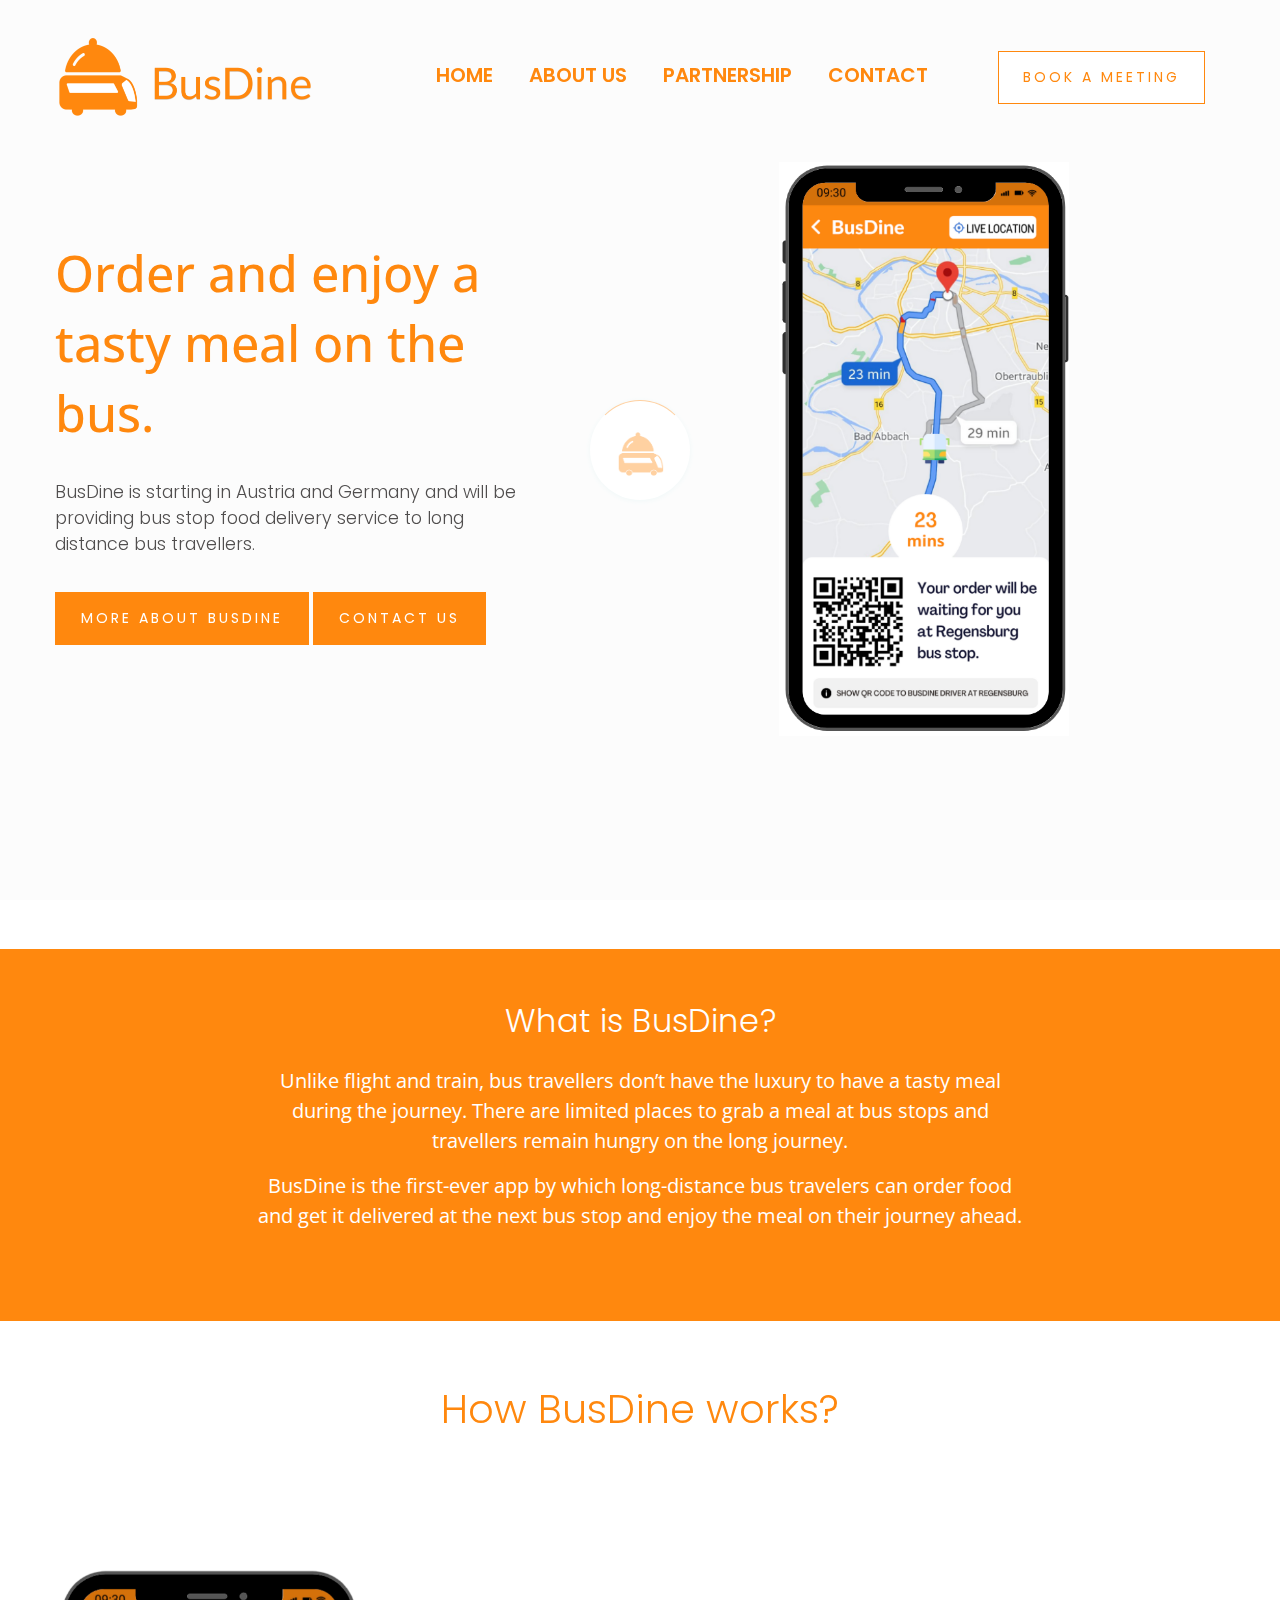
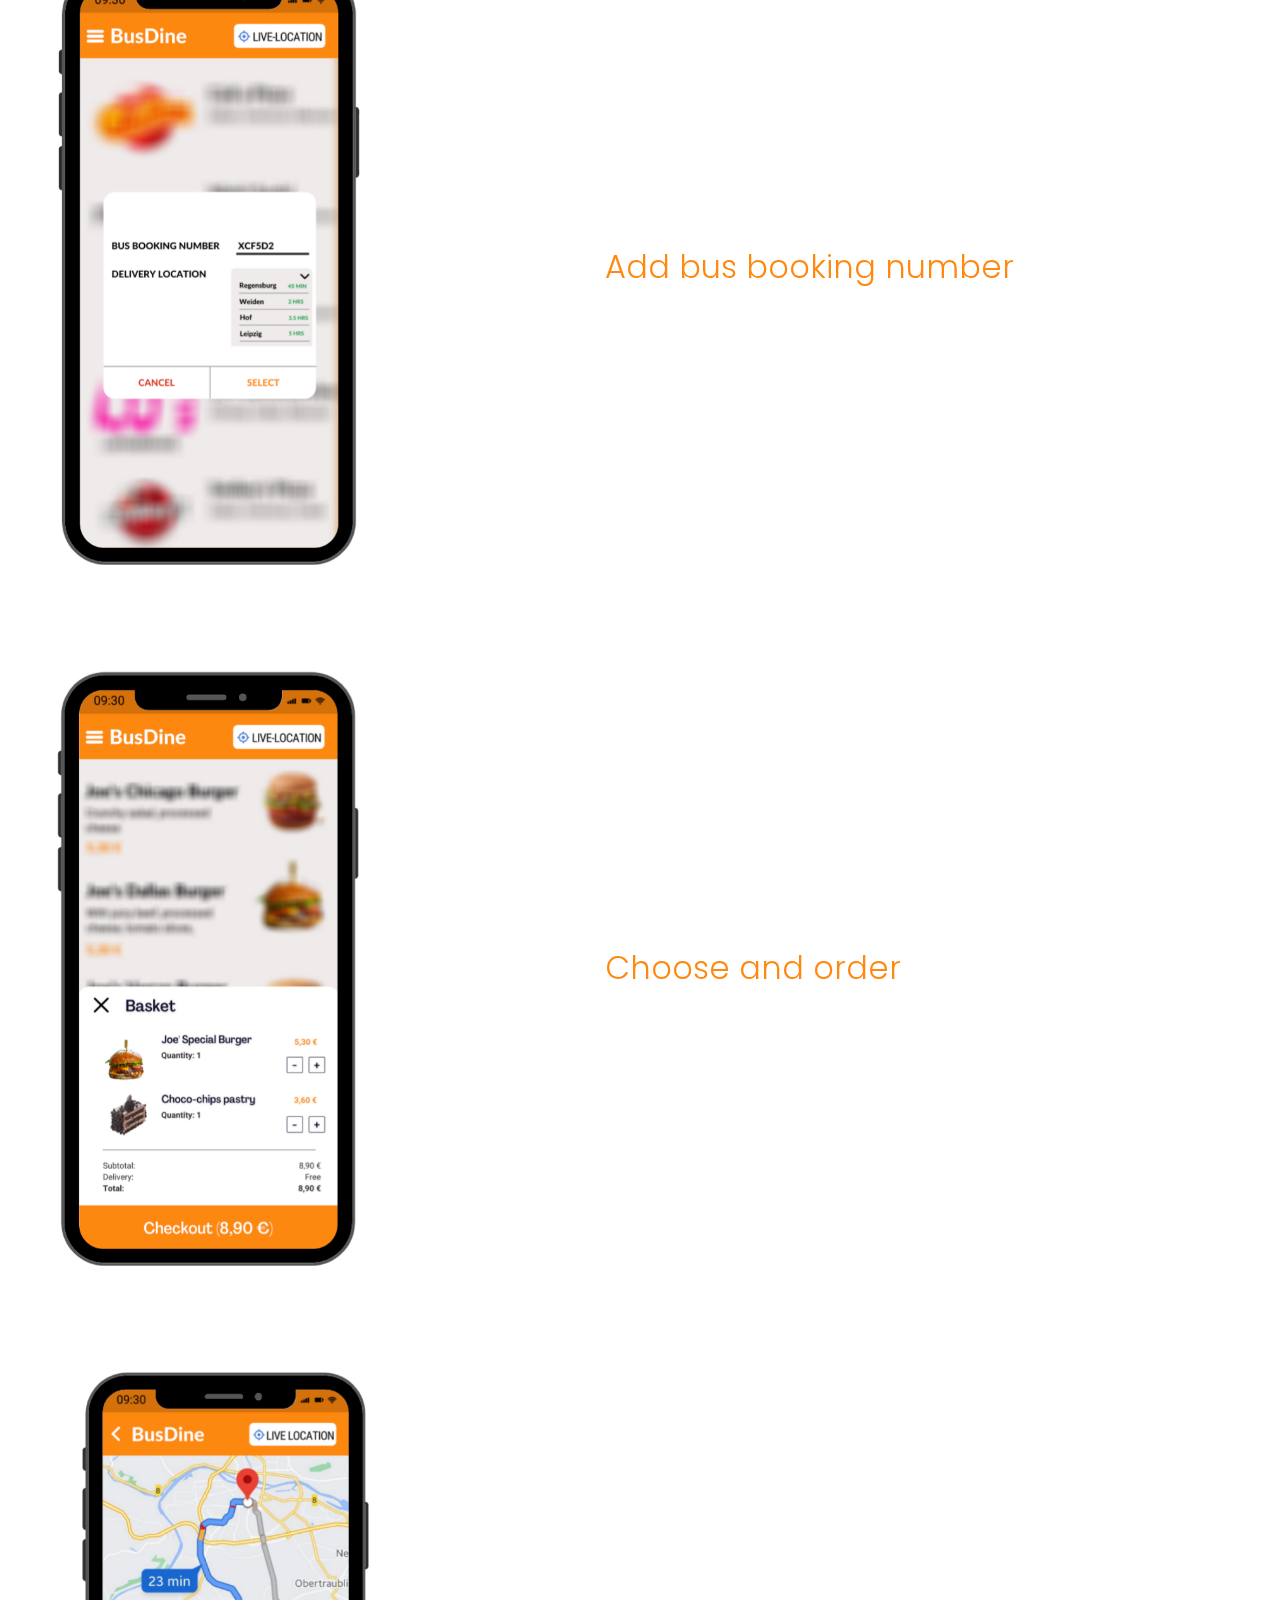
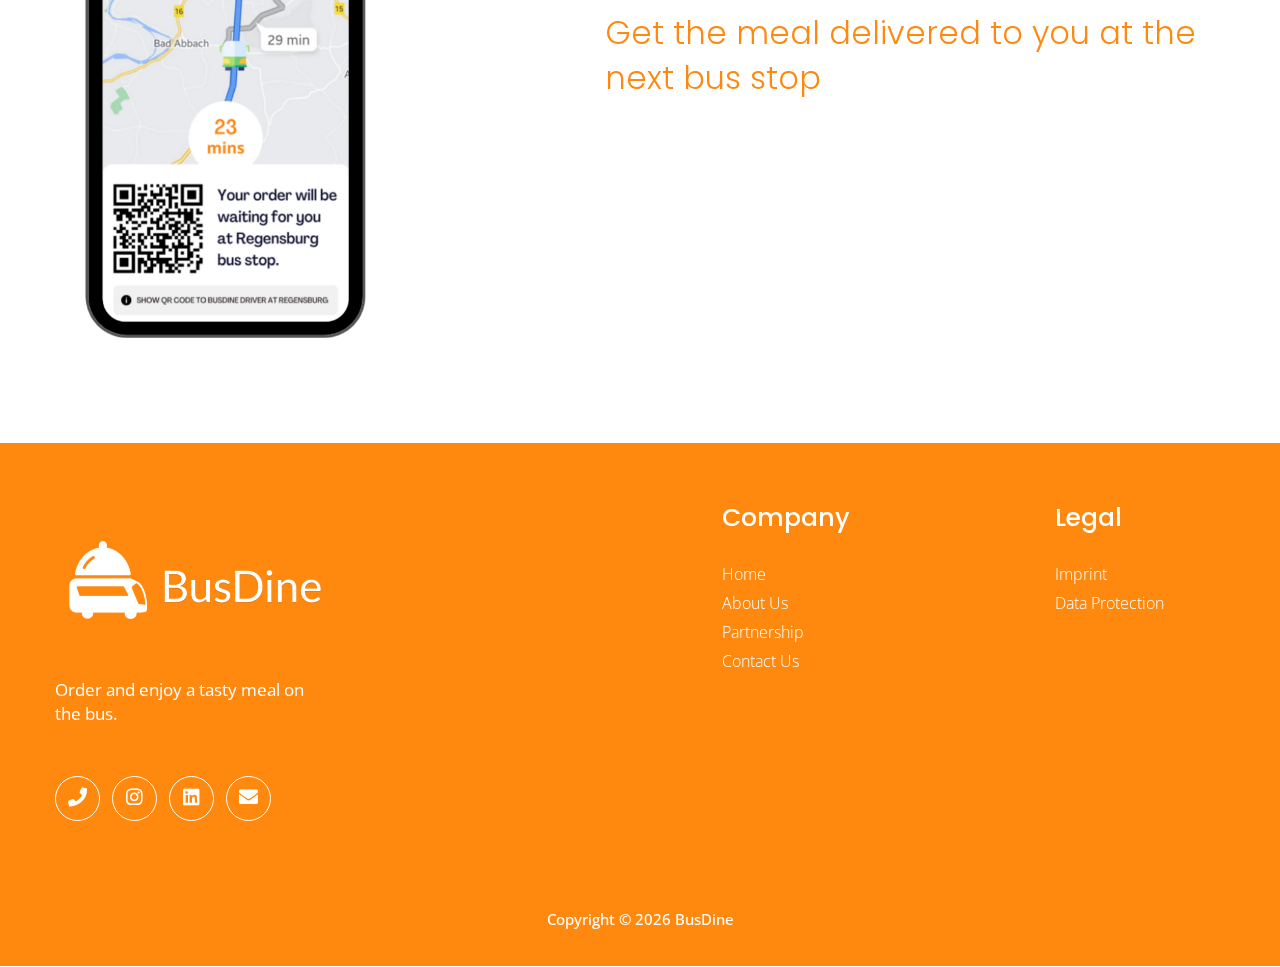
<file: index.html>
<!doctype html>
<html class="no-js" lang="zxx">
<head>

    <script src="https://cdn.consentmanager.mgr.consensu.org/delivery/cookieblock.min.js" data-cmp-ab="1"></script>
    <link rel="stylesheet" href="https://cdn.consentmanager.mgr.consensu.org/delivery/cmp.min.css" />
    <script>window.gdprAppliesGlobally=true;if(!("cmp_id" in window)){window.cmp_id=21569}if(!("cmp_params" in window)){window.cmp_params=""}window.cmp_host="consentmanager.mgr.consensu.org";window.cmp_cdn="cdn.consentmanager.mgr.consensu.org";function cmp_getlang(j){if(typeof(j)!="boolean"){j=true}if(j&&typeof(cmp_getlang.usedlang)=="string"&&cmp_getlang.usedlang!==""){return cmp_getlang.usedlang}var g=["DE","EN","FR","IT","NO","DA","FI","ES","PT","RO","BG","ET","EL","GA","HR","LV","LT","MT","NL","PL","SV","SK","SL","CS","HU","RU","SR","ZH","TR","UK"];var c=[];var f=location.hash;var e=location.search;var a="languages" in navigator?navigator.languages:[];if(f.indexOf("cmplang=")!=-1){c.push(f.substr(f.indexOf("cmplang=")+8,2))}else{if(e.indexOf("cmplang=")!=-1){c.push(e.substr(e.indexOf("cmplang=")+8,2))}else{if("cmp_setlang" in window&&window.cmp_setlang!=""){c.push(window.cmp_setlang.toUpperCase())}else{if(a.length>0){for(var d=0;d<a.length;d++){c.push(a[d])}}}}}if("language" in navigator){c.push(navigator.language)}if("userLanguage" in navigator){c.push(navigator.userLanguage)}var h="";for(var d=0;d<c.length;d++){var b=c[d].toUpperCase();if(b.indexOf("-")!=-1){b=b.substr(0,2)}if(g.indexOf(b)!=-1){h=b;break}}if(h==""&&typeof(cmp_getlang.defaultlang)=="string"&&cmp_getlang.defaultlang!==""){return cmp_getlang.defaultlang}else{if(h==""){h="EN"}}h=h.toUpperCase();return h}(function(){var a="";var c="_en";if("cmp_getlang" in window){a=window.cmp_getlang().toLowerCase();c="_"+a}var d=("cmp_ref" in window)?window.cmp_ref:location.href;var b=document.createElement("script");b.src="https://"+window.cmp_host+"/delivery/cmp.php?id="+window.cmp_id+"&h="+encodeURIComponent(d)+"&"+window.cmp_params+(document.cookie.length>0?"&__cmpfcc=1":"")+"&l="+a+"&o="+(new Date()).getTime();b.type="text/javascript";b.setAttribute("data-cmp-ab","1");b.async=true;if(document.body){document.body.appendChild(b)}else{if(document.currentScript){document.currentScript.parentElement.appendChild(b)}else{document.write(b.outerHTML)}}var b=document.createElement("script");b.src="https://"+window.cmp_cdn+"/delivery/cmp"+c+".min.js";b.type="text/javascript";b.setAttribute("data-cmp-ab","1");b.async=true;if(document.body){document.body.appendChild(b)}else{if(document.currentScript){document.currentScript.parentElement.appendChild(b)}else{document.write(b.outerHTML)}}window.cmp_addFrame=function(f){if(!window.frames[f]){if(document.body){var e=document.createElement("iframe");e.style.cssText="display:none";e.name=f;document.body.appendChild(e)}else{window.setTimeout('window.cmp_addFrame("'+f+'")',10)}}};window.cmp_rc=function(l){var e=document.cookie;var j="";var g=0;while(e!=""&&g<100){g++;while(e.substr(0,1)==" "){e=e.substr(1,e.length)}var k=e.substring(0,e.indexOf("="));if(e.indexOf(";")!=-1){var f=e.substring(e.indexOf("=")+1,e.indexOf(";"))}else{var f=e.substr(e.indexOf("=")+1,e.length)}if(l==k){j=f}var h=e.indexOf(";")+1;if(h==0){h=e.length}e=e.substring(h,e.length)}return(j)};window.cmp_stub=function(){var e=arguments;__cmapi.a=__cmapi.a||[];if(!e.length){return __cmapi.a}else{if(e[0]==="ping"){if(e[1]===2){e[2]({gdprApplies:gdprAppliesGlobally,cmpLoaded:false,cmpStatus:"stub",displayStatus:"hidden",apiVersion:"2.0",cmpId:31},true)}else{e[2]({gdprAppliesGlobally:gdprAppliesGlobally,cmpLoaded:false},true)}}else{if(e[0]==="getUSPData"){e[2]({version:1,uspString:window.cmp_rc("")},true)}else{if(e[0]==="getTCData"){__cmapi.a.push([].slice.apply(e))}else{if(e[0]==="addEventListener"){__cmapi.a.push([].slice.apply(e))}else{if(e.length==4&&e[3]===false){e[2]({},false)}else{__cmapi.a.push([].slice.apply(e))}}}}}}};window.cmp_msghandler=function(j){var f=typeof j.data==="string";try{var h=f?JSON.parse(j.data):j.data}catch(k){var h=null}if(typeof(h)==="object"&&h!==null&&"__cmpCall" in h){var g=h.__cmpCall;window.__cmp(g.command,g.parameter,function(l,i){var e={__cmpReturn:{returnValue:l,success:i,callId:g.callId}};j.source.postMessage(f?JSON.stringify(e):e,"*")})}if(typeof(h)==="object"&&h!==null&&"__cmapiCall" in h){var g=h.__cmapiCall;window.__cmapi(g.command,g.parameter,function(l,i){var e={__cmapiReturn:{returnValue:l,success:i,callId:g.callId}};j.source.postMessage(f?JSON.stringify(e):e,"*")})}if(typeof(h)==="object"&&h!==null&&"__uspapiCall" in h){var g=h.__uspapiCall;window.__uspapi(g.command,g.version,function(l,i){var e={__uspapiReturn:{returnValue:l,success:i,callId:g.callId}};j.source.postMessage(f?JSON.stringify(e):e,"*")})}if(typeof(h)==="object"&&h!==null&&"__tcfapiCall" in h){var g=h.__tcfapiCall;window.__tcfapi(g.command,g.version,function(l,i){var e={__tcfapiReturn:{returnValue:l,success:i,callId:g.callId}};j.source.postMessage(f?JSON.stringify(e):e,"*")},g.parameter)}};window.cmp_setStub=function(e){if(!(e in window)||(typeof(window[e])!=="function"&&typeof(window[e])!=="object"&&(typeof(window[e])==="undefined"||window[e]!==null))){window[e]=window.cmp_stub;window[e].msgHandler=window.cmp_msghandler;if(window.addEventListener){window.addEventListener("message",window.cmp_msghandler,false)}else{window.attachEvent("onmessage",window.cmp_msghandler)}}};window.cmp_addFrame("__cmapiLocator");window.cmp_addFrame("__cmpLocator");window.cmp_addFrame("__uspapiLocator");window.cmp_addFrame("__tcfapiLocator");window.cmp_setStub("__cmapi");window.cmp_setStub("__cmp");window.cmp_setStub("__tcfapi");window.cmp_setStub("__uspapi")})();</script>

    <meta charset="utf-8">
    <meta http-equiv="x-ua-compatible" content="ie=edge">
    <title>BusDine</title>
    <meta name="description" content="">
    <meta name="viewport" content="width=device-width, initial-scale=1">
    <link rel="manifest" href="site.webmanifest">
    <link rel="shortcut icon" type="image/x-icon" href="assets/img/favicon.ico">

    <!-- CSS here -->
    <link rel="stylesheet" href="assets/css/bootstrap.min.css">
    <link rel="stylesheet" href="assets/css/owl.carousel.min.css">
    <link rel="stylesheet" href="assets/css/slicknav.css">
    <link rel="stylesheet" href="assets/css/flaticon.css">
    <link rel="stylesheet" href="assets/css/progressbar_barfiller.css">
    <link rel="stylesheet" href="assets/css/gijgo.css">
    <link rel="stylesheet" href="assets/css/animate.min.css">
    <link rel="stylesheet" href="assets/css/animated-headline.css">
    <link rel="stylesheet" href="assets/css/magnific-popup.css">
    <link rel="stylesheet" href="assets/css/fontawesome-all.min.css">
    <link rel="stylesheet" href="assets/css/themify-icons.css">
    <link rel="stylesheet" href="assets/css/slick.css">
    <link rel="stylesheet" href="assets/css/nice-select.css">
    <link rel="stylesheet" href="assets/css/style.css">


    <!-- Global site tag (gtag.js) - Google Analytics -->
<script async src="https://www.googletagmanager.com/gtag/js?id=G-4YX0CMJEZF"></script>
<script>
  window.dataLayer = window.dataLayer || [];
  function gtag(){dataLayer.push(arguments);}
  gtag('js', new Date());

  gtag('config', 'G-4YX0CMJEZF');
</script>
    
</head>
<body>
    <!-- ? Preloader Start -->
    <div id="preloader-active">
        <div class="preloader d-flex align-items-center justify-content-center">
            <div class="preloader-inner position-relative">
                <div class="preloader-circle"></div>
                <div class="preloader-img pere-text">
                    <img src="assets/img/logo/loder.png" alt="">
                </div>
            </div>
        </div>
    </div>
    <!-- Preloader Start -->
    <header>
        <!-- Header Start -->
        <div class="header-area header-transparent">
            <div class="main-header ">
                <div class="header-bottom  header-sticky">
                    <div class="container-fluid">
                        <div class="row align-items-center">
                            <!-- Logo -->
                            <div class="col-xl-2 col-lg-2">
                                <div class="logo">
                                    <a href="index.html"><img src="assets/img/logo/logo.png" height="150rem" alt="busdine logo"></a>
                                </div>
                            </div>
                            <div class="col-xl-10 col-lg-10">
                                <div class="menu-wrapper d-flex align-items-center justify-content-end">
                                    <!-- Main-menu -->
                                    <div class="main-menu d-none d-lg-block">
                                        <nav>
                                            <ul id="navigation">                                                                                          
                                                <li><a href="index.html">Home</a></li>
                                                <li><a href="aboutus.html">About Us</a></li>
                                                <li><a href="partnership.html">Partnership</a></li>
                                                <li><a href="contact.html">Contact</a></li>
                                                
                                                <a href="https://calendly.com/contact-busdine/15min">
                                                    <button class="button button-contactForm boxed-btn-menu">Book a meeting</button>
                                                </a>
                                            </ul>
                                        </nav>
                                    </div>
                                </div>
                            </div> 
                            <!-- Mobile Menu -->
                            <div class="col-12">
                                <div class="mobile_menu d-block d-lg-none"></div>
                            </div>
                        </div>
                    </div>
                </div>
            </div>
        </div>
        <!-- Header End -->
    </header>
    <main>
        <!-- Slider Area Start-->
        <div class="slider-area slider-bg ">
            <div class="slider-active">
                <!-- Single Slider -->
                <div class="single-slider d-flex align-items-center slider-height ">
                    <div class="container">
                        <div class="row align-items-center justify-content-between">
                            <div class="col-xl-5 col-lg-5 col-md-9 ">
                                <div class="hero__caption">
                                    <!-- <span data-animation="fadeInLeft" data-delay=".3s">Order and enjoy a tasty meal on the bus!</span> -->
                                    
                                    <p data-animation="fadeInLeft" data-delay=".3s">Order and enjoy a tasty meal on the bus.</p>
                                    <h3 data-animation="fadeInLeft" data-delay=".3s">BusDine is starting in Austria and Germany and will be providing bus stop food delivery service to long distance bus travellers.</h3>
                                    <!-- Slider btn -->
                                    <div class="slider-btns">
                                        <!-- Hero-btn -->
                                        <a href="#moreAbout">
                                            <button class="button button-contactForm boxed-btn-cta">MORE ABOUT BUSDINE</button>
                                        </a>   
                                        <a href="contact.html">
                                            <button class="button button-contactForm boxed-btn-cta">CONTACT US</button>
                                        </a>                                    
                                    </div>
                                </div>
                            </div>
                            <div class="col-xl-6 col-lg-6">
                                <div class="hero__img d-none d-lg-block f-right">
                                    <img src="assets/img/gallery/bdMainmock.png" class="main-mock" alt="" data-animation="fadeInRight" data-delay="1s">
                                </div>
                            </div>
                        </div>
                    </div>
                </div>      
                
            </div>

        </div>
        <!-- Slider Area End -->
        
    </div>
    <!-- Domain-search End -->
    <!--? Team -->
    <!-- <section class="team-area section-padding40 section-bg1">
        <div class="container">
            <div class="row justify-content-center">
                <div class="col-xl-12">
                    <div class="section-tittle text-center mb-105">
                        <h2>Most amazing features</h2>
                    </div>
                </div>
            </div>
            <div class="row">
                <div class="col-lg-4 col-md-4 col-sm-6"">
                    <div class="single-cat">
                        <div class="cat-icon">
                            <img src="assets/img/icon/services1.svg" alt="">
                        </div>
                        <div class="cat-cap">
                            <h5><a href="#">Employee Owned</a></h5>
                            <p>Supercharge your WordPress hosting with detailed website analytics, marketing tools.</p>
                        </div>
                    </div>
                </div>
                <div class="col-lg-4 col-md-4 col-sm-6">
                    <div class="single-cat">
                        <div class="cat-icon">
                            <img src="assets/img/icon/services2.svg" alt="">
                        </div>
                        <div class="cat-cap">
                            <h5><a href="#">Commitment to Security</a></h5>
                            <p>Supercharge your WordPress hosting with detailed website analytics, marketing tools.</p>
                        </div>
                    </div>
                </div>
                <div class="col-lg-4 col-md-4 col-sm-6">
                    <div class="single-cat">
                        <div class="cat-icon">
                            <img src="assets/img/icon/services3.svg" alt="">
                        </div>
                        <div class="cat-cap">
                            <h5><a href="#">Passion for Privacy</a></h5>
                            <p>Supercharge your WordPress hosting with detailed website analytics, marketing tools.</p>
                        </div>
                    </div>
                </div>
                <div class="col-lg-4 col-md-4 col-sm-6">
                    <div class="single-cat">
                        <div class="cat-icon">
                            <img src="assets/img/icon/services4.svg" alt="">
                        </div>
                        <div class="cat-cap">
                            <h5><a href="#">Employee Owned</a></h5>
                            <p>Supercharge your WordPress hosting with detailed website analytics, marketing tools.</p>
                        </div>
                    </div>
                </div>
                <div class="col-lg-4 col-md-4 col-sm-6">
                    <div class="single-cat">
                        <div class="cat-icon">
                            <img src="assets/img/icon/services5.svg" alt="">
                        </div>
                        <div class="cat-cap">
                            <h5><a href="#">24/7 Support</a></h5>
                            <p>Supercharge your WordPress hosting with detailed website analytics, marketing tools.</p>
                        </div>
                    </div>
                </div>
                <div class="col-lg-4 col-md-4 col-sm-6">
                    <div class="single-cat">
                        <div class="cat-icon">
                            <img src="assets/img/icon/services6.svg" alt="">
                        </div>
                        <div class="cat-cap">
                            <h5><a href="#">100% Uptime Guaranteed</a></h5>
                            <p>Supercharge your WordPress hosting with detailed website analytics, marketing tools.</p>
                        </div>
                    </div>
                </div>
            </div>
        </div>
    </section> -->
    <!-- Services End -->
    <!--? Pricing Card Start -->
    <section class="pricing-card-area fix " id="moreAbout">
        <a id="#moreAbout"></a>
        <div class="container" >
            <div class="row justify-content-center">
                <div class="col-xl-8 col-lg-8">
                    <div class="section-tittle text-center mb-90">
                        <h2>What is BusDine?</h2>
                        <p>Unlike flight and train, bus travellers don’t have the luxury to have a tasty meal during the journey. There are limited places to grab a meal at bus stops and travellers remain hungry on the long journey. </p>
                       <p> BusDine is the first-ever app by which long-distance bus travelers can order food and get it delivered at the next bus stop and enjoy the meal on their journey ahead. </p>
                    </div>
                </div>
            </div>
            <!-- <div class="row">
                <div class="col-xl-4 col-lg-4 col-md-6 col-sm-10">
                    <div class="single-card text-center mb-30">
                        <div class="card-top">
                            <img src="assets/img/icon/price1.svg" alt="">
                          
                        </div>
                        <div class="card-mid">
                        </div>
                        <h4>$4.Consistent amount of food orders every hour throughout the week.</h4>

                    </div>
                   
                </div>
                <div class="col-xl-4 col-lg-4 col-md-6 col-sm-10">
                    <div class="single-card text-center mb-30">
                        <div class="card-top">
                            <img src="assets/img/icon/price2.svg" alt="">
                            <h4>Dedicated Hosting</h4>
                            <p>Starting at</p>
                        </div>
                        <div class="card-mid">
                            <h4>$4.67 <span>/ month</span></h4>
                        </div>

                    </div>
                </div>
                <div class="col-xl-4 col-lg-4 col-md-6 col-sm-10">
                    <div class="single-card text-center mb-30">
                        <div class="card-top">
                            <img src="assets/img/icon/price3.svg" alt="">
                            <h4>Cloud Hosting</h4>
                            <p>Starting at</p>
                        </div>
                        <div class="card-mid">
                            <h4>$4.67 <span>/ month</span></h4>
                        </div>
                        
                    </div>
                </div>
            </div> -->
        </div>
    </section>
    <!-- Pricing Card End -->
    <!--? About-1 Area Start -->
    <div class="about-area1 section-padding40">
        <div class="container">
            <div class="row justify-content-center">
                <div class="col-xl-8 col-lg-8">
                    <div class="section-busdine-works text-center ">
                        <h2>How BusDine works?</h2>
                    </div>
                </div>
            </div>
            <!-- <div class="row align-items-center justify-content-between">
                <div class="col-xl-5 col-lg-5 col-md-8 col-sm-10">
                    <div class="hero__img f-right">
                        <img src="assets/img/gallery/bookingNumber.png" class="main-mock" alt="" data-animation="fadeInRight" data-delay="1s">
                    </div>
                </div>
                
                <div class="col-xl-7 col-lg-7 col-md-12">
                    <div class="about-caption ">
                        <div class="section-tittle section-tittle2 mb-30">
                            <h2>Add bus booking number</h2>
                        </div>
                    </div>
                </div>
            </div> -->
        </div>
    </div>


    <div class="about-area1 pb-bottom">
        <div class="container">
            <div class="row align-items-center justify-content-between">
               
                <div class="col-xl-5 col-lg-5 col-md-8 col-sm-10">
                    <div class="hero__img f-right">
                        <img src="assets/img/gallery/bookingNumber.png" class="main-mock" alt="" data-animation="fadeInRight" data-delay="1s">
                    </div>
                </div>
                <div class="col-xl-7 col-lg-7 col-md-12">
                    <div class="about-caption about-caption3 mb-50">
                        <div class="section-tittle section-tittle2 mb-30">
                            <h2>Add bus booking number</h2>
                        </div>
                    </div>
                </div>
            </div>
        </div>
    </div>

    <div class="about-area1 pb-bottom">
        <div class="container">
            <div class="row align-items-center justify-content-between">
               
                <div class="col-xl-5 col-lg-5 col-md-8 col-sm-10">
                    <div class="hero__img f-right">
                        <img src="assets/img/gallery/order.png" class="main-mock" alt="" data-animation="fadeInRight" data-delay="1s">
                    </div>
                </div>
                <div class="col-xl-7 col-lg-7 col-md-12">
                    <div class="about-caption about-caption3 mb-50">
                        <div class="section-tittle section-tittle2 mb-30">
                            <h2>Choose and order</h2>
                        </div>
                    </div>
                </div>
            </div>
        </div>
    </div>

    <div class="about-area1 pb-bottom">
        <div class="container">
            <div class="row align-items-center justify-content-between">
                <div class="col-xl-5 col-lg-5 col-md-8 col-sm-10">
                    <div class="hero__img f-right">
                        <img src="assets/img/gallery/bdMainmock.png" class="main-mock" alt="" data-animation="fadeInRight" data-delay="1s">
                    </div>
                </div>
                <div class="col-xl-7 col-lg-7 col-md-12">
                    <div class="about-caption about-caption3 mb-50">
                        <div class="section-tittle section-tittle2 mb-30">
                            <h2>Get the meal delivered to you at the next bus stop</h2>
                        </div>
                    </div>
                </div>
            </div>
        </div>
    </div>
    
</main>
<footer>
    <div class="footer-wrappr " data-background="assets/img/gallery/footer-bg.png">
        <div class="footer-area footer-padding ">
            <div class="container">
                <div class="row d-flex justify-content-between">
                    <div class="col-xl-3 col-lg-4 col-md-6 col-sm-6">
                        <div class="single-footer-caption mb-50">
                            <!-- logo -->
                            <div class="footer-logo mb-25">
                                <a href="index.html"><img src="assets/img/logo/logoWhite.png" height="150rem" alt="busdine white logo"></a>
                            </div>
                            <div class="footer-tittle mb-50">
                                <p>Order and enjoy a tasty meal on the bus.
                                </p>
                            </div>
                          
                            <!-- social -->
                            <div class="footer-social mt-50">
                                <a href="tel:+491792327115"><i class="fas fa-phone"></i></a>
                                <a href="https://www.instagram.com/bus.dine/"><i class="fab fa-instagram"></i></a>
                                <a href="https://www.linkedin.com/company/busdine/"><i class="fab fa-linkedin"></i></a>
                                <a href="mailto:info.busdine@gmail.com"><i class="fas fa-envelope"></i></a>
                            </div>
                        </div>
                    </div>
                    <div class="col-xl-1 col-lg-1 col-md-1 col-sm-1"></div>
                    <div class="col-xl-2 col-lg-2 col-md-4 col-sm-5">
                        <div class="single-footer-caption mb-50">
                            <div class="footer-tittle">
                                <h4>Company</h4>
                                <ul>
                                    <li><a href="#">Home</a></li>
                                    <li><a href="aboutus.html">About Us</a></li>
                                    <li><a href="partnership.html">Partnership</a></li>
                                    <li><a href="contact.html">Contact Us</a></li>
                                </ul>
                            </div>
                        </div>
                    </div>
                    <div class="col-xl-2 col-lg-2 col-md-4 col-sm-5">
                        <div class="single-footer-caption mb-50">
                            <div class="footer-tittle">
                                <h4>Legal</h4>
                                <ul>
                                    <li><a href="#">Imprint</a></li>
                                    <li><a href="#">Data Protection</a></li>
                                </ul>
                            </div>
                        </div>
                    </div>

                </div>
            </div>
        </div>
        <!-- footer-bottom area -->
        <div class="footer-bottom-area">
            <div class="container">
                <div class="footer-border">
                    <div class="row">
                        <div class="col-xl-12">
                            <div class="footer-copy-right text-center">
                                <p>
                                  Copyright &copy; <script>document.write(new Date().getFullYear());</script>  BusDine
                                  <!-- | This template is made with <i class="fa fa-heart" aria-hidden="true"></i> by <a href="" target="_blank"></a> -->
                                </p>
                              </div>
                          </div>
                      </div>
                  </div>
              </div>
          </div>
      </div>
  </footer>
  <!-- Scroll Up -->
  <!-- <div id="back-top" >
    <a title="Go to Top" href="#"> <i class="fas fa-level-up-alt"></i></a>
</div> -->

<!-- JS here -->

<script src="./assets/js/vendor/modernizr-3.5.0.min.js"></script>
<!-- Jquery, Popper, Bootstrap -->
<script src="./assets/js/vendor/jquery-1.12.4.min.js"></script>
<script src="./assets/js/popper.min.js"></script>
<script src="./assets/js/bootstrap.min.js"></script>
<!-- Jquery Mobile Menu -->
<script src="./assets/js/jquery.slicknav.min.js"></script>

<!-- Jquery Slick , Owl-Carousel Plugins -->
<script src="./assets/js/owl.carousel.min.js"></script>
<script src="./assets/js/slick.min.js"></script>
<!-- One Page, Animated-HeadLin -->
<script src="./assets/js/wow.min.js"></script>
<script src="./assets/js/animated.headline.js"></script>
<script src="./assets/js/jquery.magnific-popup.js"></script>

<!-- Date Picker -->
<script src="./assets/js/gijgo.min.js"></script>

<!-- Video bg -->
<script src="./assets/js/jquery.vide.js"></script>

<!-- Nice-select, sticky -->
<script src="./assets/js/jquery.nice-select.min.js"></script>
<script src="./assets/js/jquery.sticky.js"></script>
<!-- Progress -->
<script src="./assets/js/jquery.barfiller.js"></script>

<!-- counter , waypoint,Hover Direction -->
<script src="./assets/js/jquery.counterup.min.js"></script>
<script src="./assets/js/waypoints.min.js"></script>
<script src="./assets/js/jquery.countdown.min.js"></script>
<script src="./assets/js/hover-direction-snake.min.js"></script>

<!-- contact js -->
<script src="./assets/js/contact.js"></script>
<script src="./assets/js/jquery.form.js"></script>
<script src="./assets/js/jquery.validate.min.js"></script>
<script src="./assets/js/mail-script.js"></script>
<script src="./assets/js/jquery.ajaxchimp.min.js"></script>

<!-- Jquery Plugins, main Jquery -->	
<script src="./assets/js/plugins.js"></script>
<script src="./assets/js/main.js"></script>

</body>
</html>
</file>
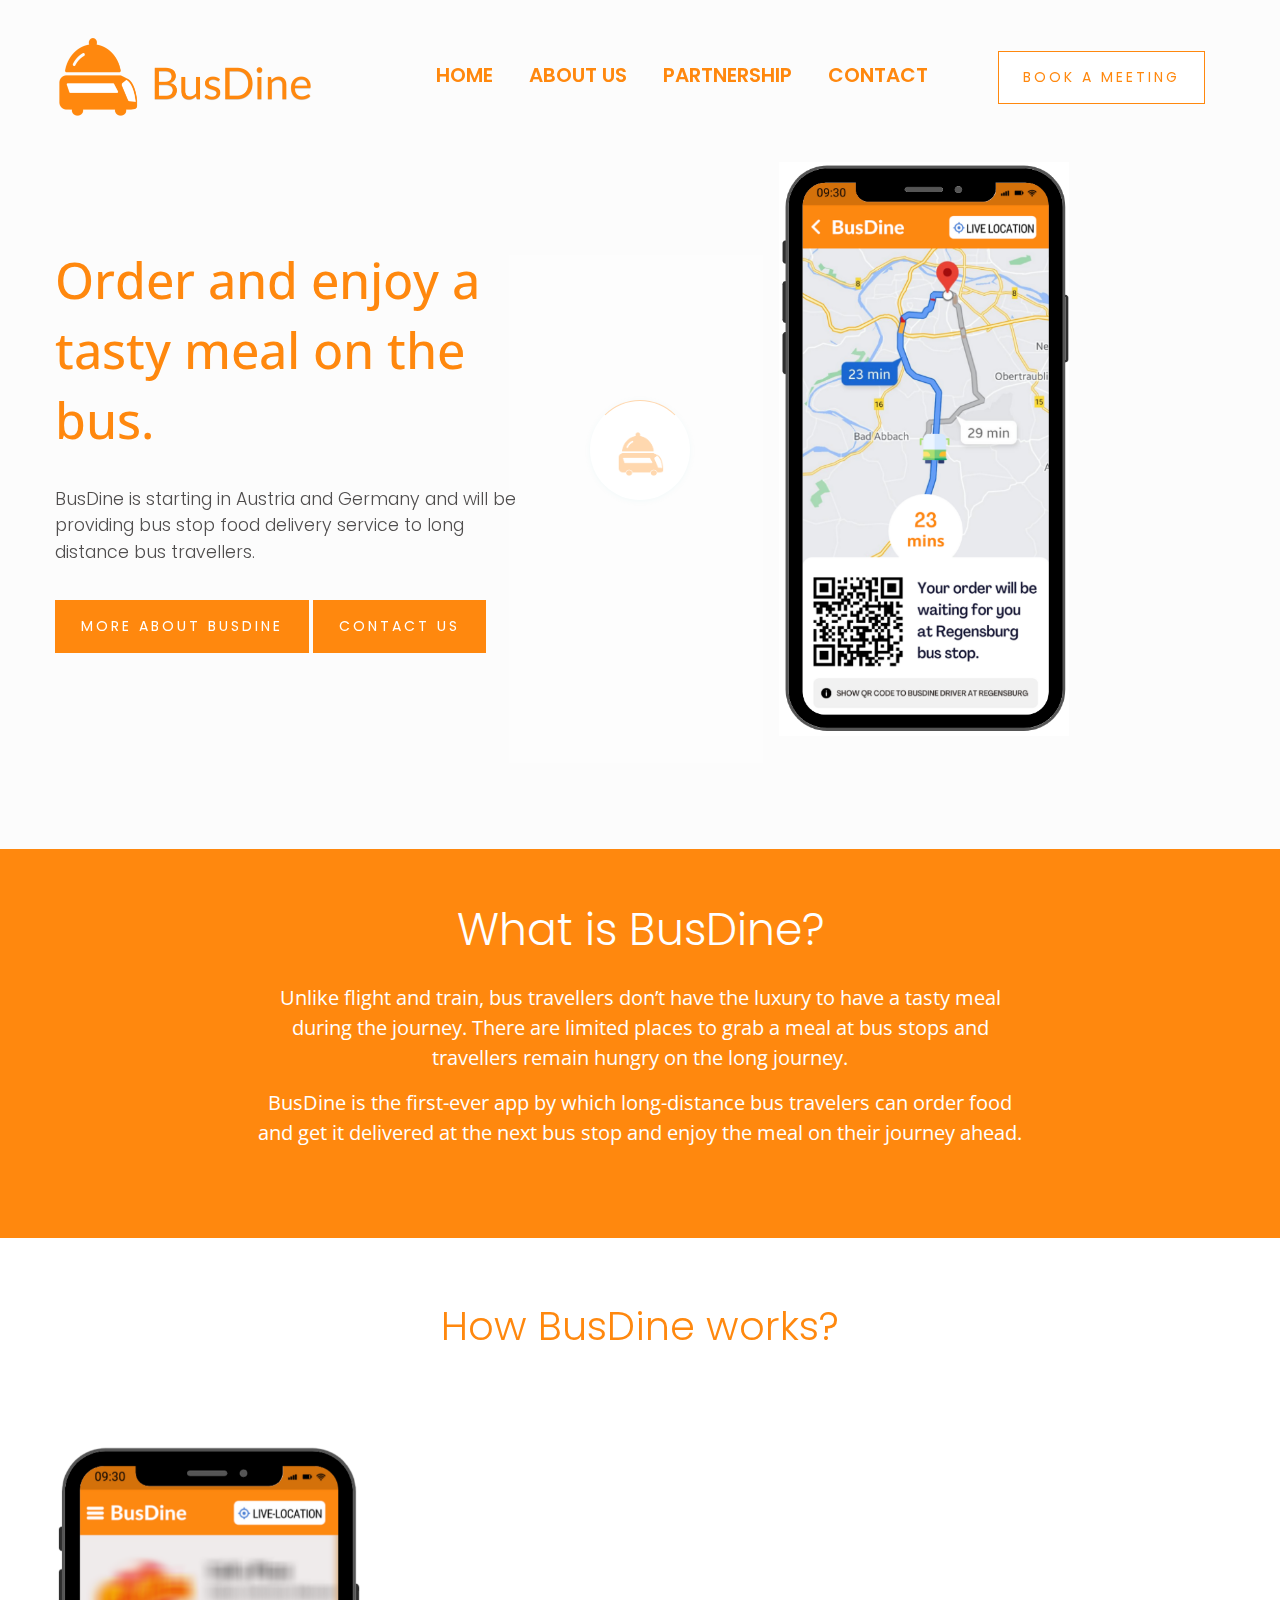
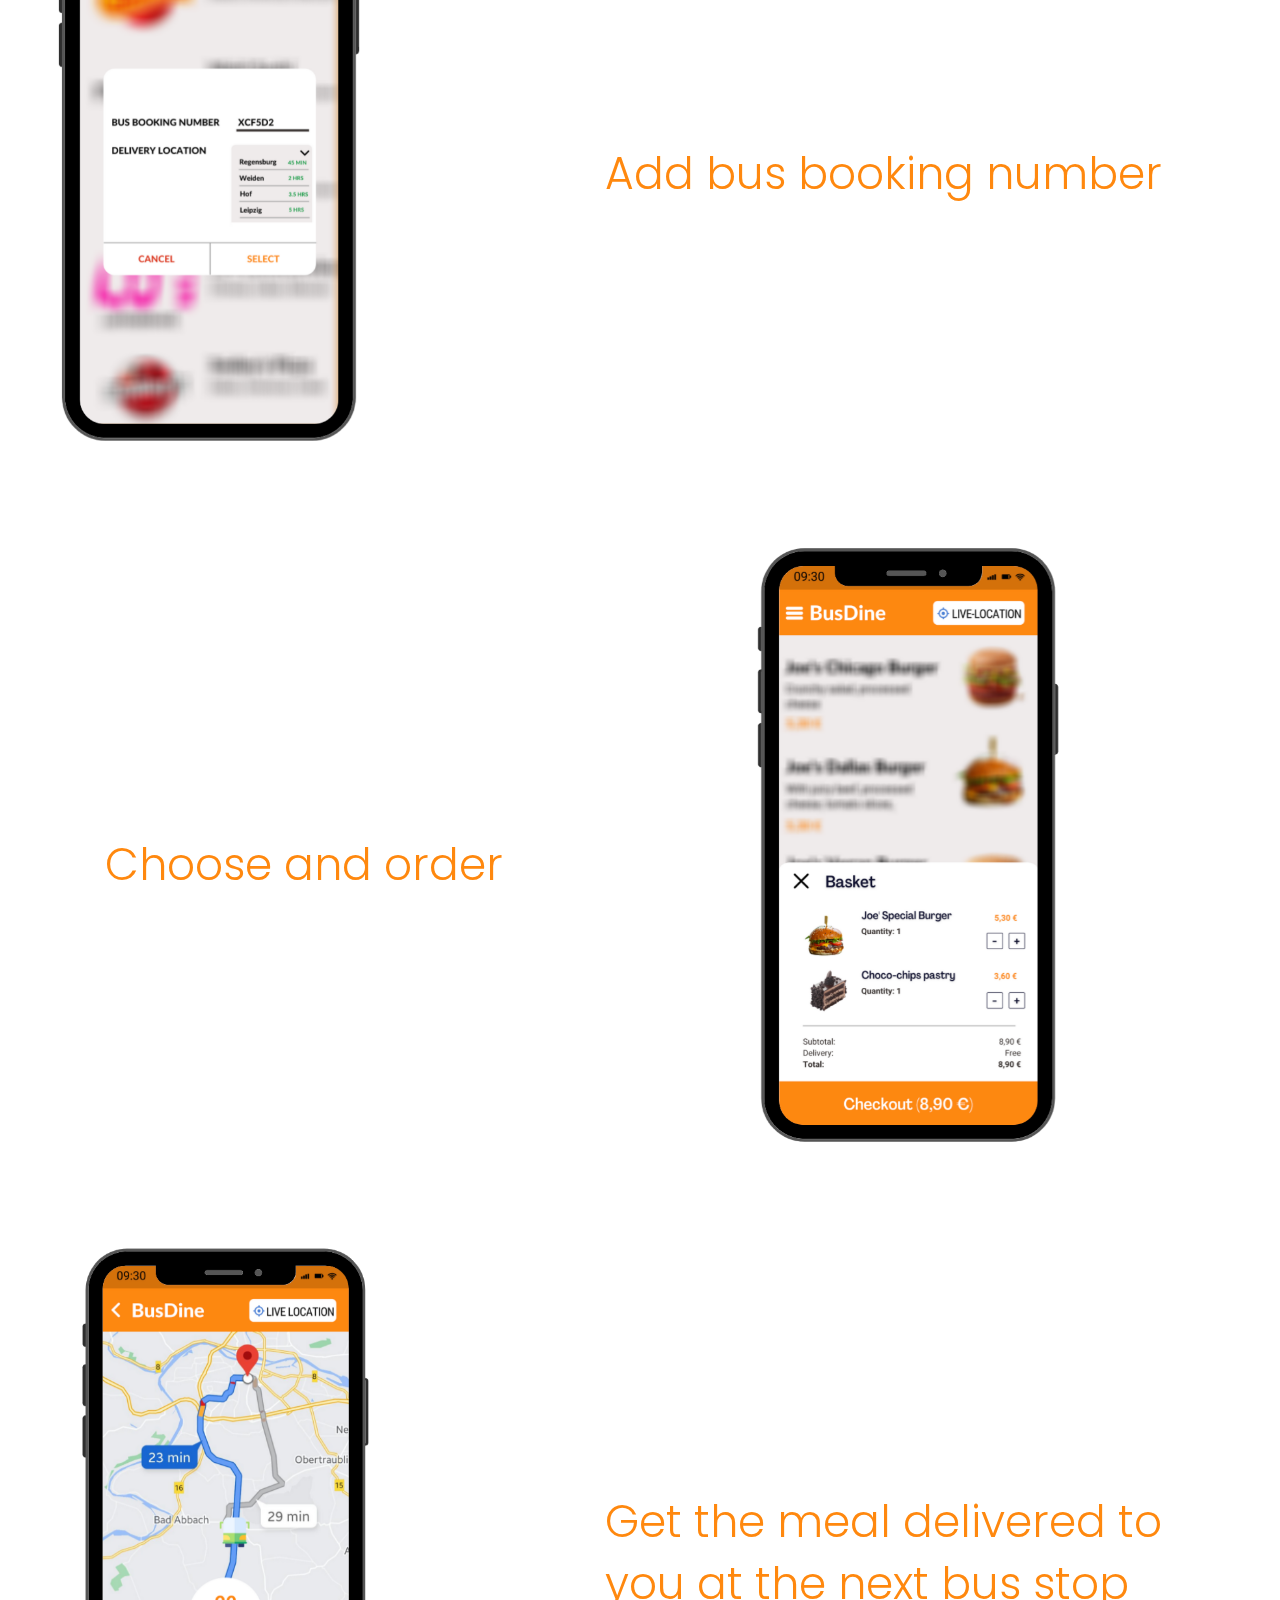
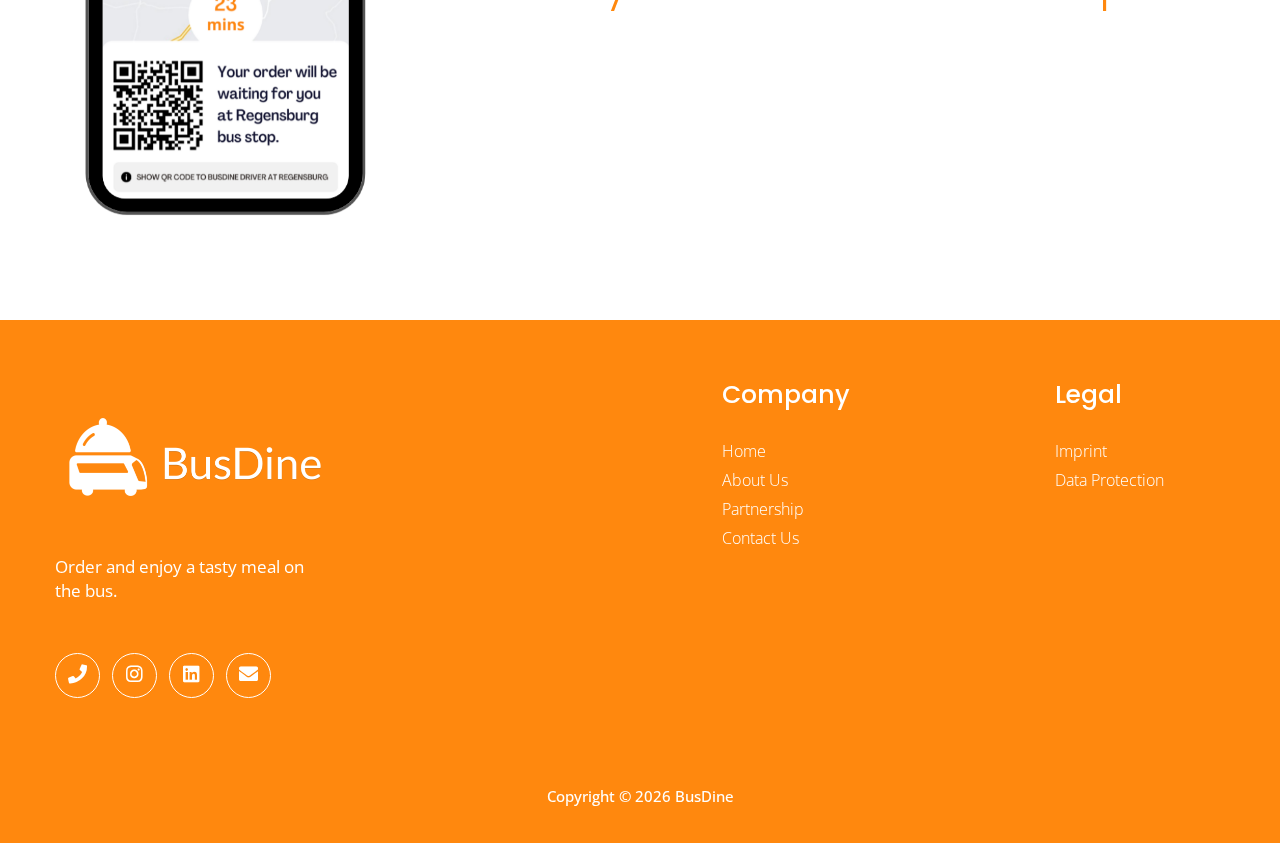
<file: bck/index.html>
<!doctype html>
<html class="no-js" lang="zxx">
<head>
    <meta charset="utf-8">
    <meta http-equiv="x-ua-compatible" content="ie=edge">
    <title>BusDine</title>
    <meta name="description" content="">
    <meta name="viewport" content="width=device-width, initial-scale=1">
    <link rel="manifest" href="site.webmanifest">
    <link rel="shortcut icon" type="image/x-icon" href="assets/img/favicon.ico">

    <!-- CSS here -->
    <link rel="stylesheet" href="assets/css/bootstrap.min.css">
    <link rel="stylesheet" href="assets/css/owl.carousel.min.css">
    <link rel="stylesheet" href="assets/css/slicknav.css">
    <link rel="stylesheet" href="assets/css/flaticon.css">
    <link rel="stylesheet" href="assets/css/progressbar_barfiller.css">
    <link rel="stylesheet" href="assets/css/gijgo.css">
    <link rel="stylesheet" href="assets/css/animate.min.css">
    <link rel="stylesheet" href="assets/css/animated-headline.css">
    <link rel="stylesheet" href="assets/css/magnific-popup.css">
    <link rel="stylesheet" href="assets/css/fontawesome-all.min.css">
    <link rel="stylesheet" href="assets/css/themify-icons.css">
    <link rel="stylesheet" href="assets/css/slick.css">
    <link rel="stylesheet" href="assets/css/nice-select.css">
    <link rel="stylesheet" href="assets/css/style.css">
    
</head>
<body>
    <!-- ? Preloader Start -->
    <div id="preloader-active">
        <div class="preloader d-flex align-items-center justify-content-center">
            <div class="preloader-inner position-relative">
                <div class="preloader-circle"></div>
                <div class="preloader-img pere-text">
                    <img src="assets/img/logo/loder.png" alt="">
                </div>
            </div>
        </div>
    </div>
    <!-- Preloader Start -->
    <header>
        <!-- Header Start -->
        <div class="header-area header-transparent">
            <div class="main-header ">
                <div class="header-bottom  header-sticky">
                    <div class="container-fluid">
                        <div class="row align-items-center">
                            <!-- Logo -->
                            <div class="col-xl-2 col-lg-2">
                                <div class="logo">
                                    <a href="index.html"><img src="assets/img/logo/logo.png" height="150rem" alt="busdine logo"></a>
                                </div>
                            </div>
                            <div class="col-xl-10 col-lg-10">
                                <div class="menu-wrapper d-flex align-items-center justify-content-end">
                                    <!-- Main-menu -->
                                    <div class="main-menu d-none d-lg-block">
                                        <nav>
                                            <ul id="navigation">                                                                                          
                                                <li><a href="index.html">Home</a></li>
                                                <li><a href="aboutus.html">About Us</a></li>
                                                <li><a href="partnership.html">Partnership</a></li>
                                                <li><a href="contact.html">Contact</a></li>
                                                
                                                <a href="https://calendly.com/contact-busdine/15min">
                                                    <button class="button button-contactForm boxed-btn-menu">Book a meeting</button>
                                                </a>
                                            </ul>
                                        </nav>
                                    </div>
                                </div>
                            </div> 
                            <!-- Mobile Menu -->
                            <div class="col-12">
                                <div class="mobile_menu d-block d-lg-none"></div>
                            </div>
                        </div>
                    </div>
                </div>
            </div>
        </div>
        <!-- Header End -->
    </header>
    <main>
        <!-- Slider Area Start-->
        <div class="slider-area slider-bg ">
            <div class="slider-active">
                <!-- Single Slider -->
                <div class="single-slider d-flex align-items-center slider-height ">
                    <div class="container">
                        <div class="row align-items-center justify-content-between">
                            <div class="col-xl-5 col-lg-5 col-md-9 ">
                                <div class="hero__caption">
                                    <!-- <span data-animation="fadeInLeft" data-delay=".3s">Order and enjoy a tasty meal on the bus!</span> -->
                                    
                                    <p data-animation="fadeInLeft" data-delay=".3s">Order and enjoy a tasty meal on the bus.</p>
                                    <h3 data-animation="fadeInLeft" data-delay=".3s">BusDine is starting in Austria and Germany and will be providing bus stop food delivery service to long distance bus travellers.</h3>
                                    <!-- Slider btn -->
                                    <div class="slider-btns">
                                        <!-- Hero-btn -->
                                        <a href="#moreAbout">
                                            <button class="button button-contactForm boxed-btn-cta">MORE ABOUT BUSDINE</button>
                                        </a>   
                                        <a href="contact.html">
                                            <button class="button button-contactForm boxed-btn-cta">CONTACT US</button>
                                        </a>                                    
                                    </div>
                                </div>
                            </div>
                            <div class="col-xl-6 col-lg-6">
                                <div class="hero__img d-none d-lg-block f-right">
                                    <img src="assets/img/gallery/bdMainmock.png" class="main-mock" alt="" data-animation="fadeInRight" data-delay="1s">
                                </div>
                            </div>
                        </div>
                    </div>
                </div>      
                
            </div>

        </div>
        <!-- Slider Area End -->
        
    </div>
    <!-- Domain-search End -->
    <!--? Team -->
    <!-- <section class="team-area section-padding40 section-bg1">
        <div class="container">
            <div class="row justify-content-center">
                <div class="col-xl-12">
                    <div class="section-tittle text-center mb-105">
                        <h2>Most amazing features</h2>
                    </div>
                </div>
            </div>
            <div class="row">
                <div class="col-lg-4 col-md-4 col-sm-6"">
                    <div class="single-cat">
                        <div class="cat-icon">
                            <img src="assets/img/icon/services1.svg" alt="">
                        </div>
                        <div class="cat-cap">
                            <h5><a href="#">Employee Owned</a></h5>
                            <p>Supercharge your WordPress hosting with detailed website analytics, marketing tools.</p>
                        </div>
                    </div>
                </div>
                <div class="col-lg-4 col-md-4 col-sm-6">
                    <div class="single-cat">
                        <div class="cat-icon">
                            <img src="assets/img/icon/services2.svg" alt="">
                        </div>
                        <div class="cat-cap">
                            <h5><a href="#">Commitment to Security</a></h5>
                            <p>Supercharge your WordPress hosting with detailed website analytics, marketing tools.</p>
                        </div>
                    </div>
                </div>
                <div class="col-lg-4 col-md-4 col-sm-6">
                    <div class="single-cat">
                        <div class="cat-icon">
                            <img src="assets/img/icon/services3.svg" alt="">
                        </div>
                        <div class="cat-cap">
                            <h5><a href="#">Passion for Privacy</a></h5>
                            <p>Supercharge your WordPress hosting with detailed website analytics, marketing tools.</p>
                        </div>
                    </div>
                </div>
                <div class="col-lg-4 col-md-4 col-sm-6">
                    <div class="single-cat">
                        <div class="cat-icon">
                            <img src="assets/img/icon/services4.svg" alt="">
                        </div>
                        <div class="cat-cap">
                            <h5><a href="#">Employee Owned</a></h5>
                            <p>Supercharge your WordPress hosting with detailed website analytics, marketing tools.</p>
                        </div>
                    </div>
                </div>
                <div class="col-lg-4 col-md-4 col-sm-6">
                    <div class="single-cat">
                        <div class="cat-icon">
                            <img src="assets/img/icon/services5.svg" alt="">
                        </div>
                        <div class="cat-cap">
                            <h5><a href="#">24/7 Support</a></h5>
                            <p>Supercharge your WordPress hosting with detailed website analytics, marketing tools.</p>
                        </div>
                    </div>
                </div>
                <div class="col-lg-4 col-md-4 col-sm-6">
                    <div class="single-cat">
                        <div class="cat-icon">
                            <img src="assets/img/icon/services6.svg" alt="">
                        </div>
                        <div class="cat-cap">
                            <h5><a href="#">100% Uptime Guaranteed</a></h5>
                            <p>Supercharge your WordPress hosting with detailed website analytics, marketing tools.</p>
                        </div>
                    </div>
                </div>
            </div>
        </div>
    </section> -->
    <!-- Services End -->
    <!--? Pricing Card Start -->
    <section class="pricing-card-area fix " id="moreAbout">
        <a id="#moreAbout"></a>
        <div class="container" >
            <div class="row justify-content-center">
                <div class="col-xl-8 col-lg-8">
                    <div class="section-tittle text-center mb-90">
                        <h2>What is BusDine?</h2>
                        <p>Unlike flight and train, bus travellers don’t have the luxury to have a tasty meal during the journey. There are limited places to grab a meal at bus stops and travellers remain hungry on the long journey. </p>
                       <p> BusDine is the first-ever app by which long-distance bus travelers can order food and get it delivered at the next bus stop and enjoy the meal on their journey ahead. </p>
                    </div>
                </div>
            </div>
            <!-- <div class="row">
                <div class="col-xl-4 col-lg-4 col-md-6 col-sm-10">
                    <div class="single-card text-center mb-30">
                        <div class="card-top">
                            <img src="assets/img/icon/price1.svg" alt="">
                          
                        </div>
                        <div class="card-mid">
                        </div>
                        <h4>$4.Consistent amount of food orders every hour throughout the week.</h4>

                    </div>
                   
                </div>
                <div class="col-xl-4 col-lg-4 col-md-6 col-sm-10">
                    <div class="single-card text-center mb-30">
                        <div class="card-top">
                            <img src="assets/img/icon/price2.svg" alt="">
                            <h4>Dedicated Hosting</h4>
                            <p>Starting at</p>
                        </div>
                        <div class="card-mid">
                            <h4>$4.67 <span>/ month</span></h4>
                        </div>

                    </div>
                </div>
                <div class="col-xl-4 col-lg-4 col-md-6 col-sm-10">
                    <div class="single-card text-center mb-30">
                        <div class="card-top">
                            <img src="assets/img/icon/price3.svg" alt="">
                            <h4>Cloud Hosting</h4>
                            <p>Starting at</p>
                        </div>
                        <div class="card-mid">
                            <h4>$4.67 <span>/ month</span></h4>
                        </div>
                        
                    </div>
                </div>
            </div> -->
        </div>
    </section>
    <!-- Pricing Card End -->
    <!--? About-1 Area Start -->
    <div class="about-area1 section-padding40">
        <div class="container">
            <div class="row justify-content-center">
                <div class="col-xl-8 col-lg-8">
                    <div class="section-busdine-works text-center mb-90">
                        <h2>How BusDine works?</h2>
                    </div>
                </div>
            </div>
            <div class="row align-items-center justify-content-between">
                <div class="col-xl-5 col-lg-5 col-md-8 col-sm-10">
                    <!-- about-img -->
                    <div class="hero__img d-none d-lg-block f-right">
                        <img src="assets/img/gallery/bookingNumber.png" class="main-mock" alt="" data-animation="fadeInRight" data-delay="1s">
                    </div>
                </div>
                
                <div class="col-xl-7 col-lg-7 col-md-12">
                    <div class="about-caption ">
                        <!-- Section Tittle -->
                        <div class="section-tittle section-tittle2 mb-30">
                            <h2>Add bus booking number</h2>
                        </div>
                        <!-- <p class="mb-40">Supercharge your WordPress hosting with detailed website analytics, marketing tools. Our experts are just part of the reason Bluehost is the ideal home for your WordPress website. We're here to help you succeed!</p> -->
                        <!-- <ul>
                            <li>
                                <img src="assets/img/icon/right.svg" alt="">
                                <p>WordPress hosting with detailed website</p>
                            </li>
                            <li>
                                <img src="assets/img/icon/right.svg" alt="">
                                <p>Our experts are just part of the reason</p>
                            </li>
                            <li>
                                <img src="assets/img/icon/right.svg" alt="">
                                <p> Detailed website analytics</p>
                            </li>
                        </ul> -->
                    </div>
                </div>
            </div>
        </div>
    </div>
    <!-- About-1 Area End -->
    <!--? About-2 Area Start -->
    <div class="about-area1 pb-bottom">
        <div class="container">
            <div class="row align-items-center justify-content-between">
                <div class="col-xl-7 col-lg-7 col-md-12">
                    <div class="about-caption about-caption3 mb-50">
                        <div class="section-tittle section-tittle2 mb-30">
                            <h2>Choose and order</h2>
                        </div>
                        <!-- <p class="mb-40">Supercharge your WordPress hosting with detailed website analytics, marketing tools. Our experts are just part of the reason Bluehost is the ideal home for your WordPress website. We're here to help you succeed!</p> -->
                        <!-- <ul class="mb-30">
                            <li>
                                <img src="assets/img/icon/right.svg" alt="">
                                <p>WordPress hosting with detailed website</p>
                            </li>
                            <li>
                                <img src="assets/img/icon/right.svg" alt="">
                                <p>Our experts are just part of the reason</p>
                            </li>
                        </ul> -->
                    </div>
                </div>
                <div class="col-xl-5 col-lg-5 col-md-8 col-sm-10">
                    <div class="hero__img d-none d-lg-block f-right">
                        <img src="assets/img/gallery/order.png" class="main-mock" alt="" data-animation="fadeInRight" data-delay="1s">
                    </div>
                </div>
            </div>
        </div>
    </div>

    <div class="about-area1 pb-bottom">
        <div class="container">
            <div class="row align-items-center justify-content-between">
                <div class="col-xl-5 col-lg-5 col-md-8 col-sm-10">
                    <div class="hero__img d-none d-lg-block f-right">
                        <img src="assets/img/gallery/bdMainmock.png" class="main-mock" alt="" data-animation="fadeInRight" data-delay="1s">
                    </div>
                </div>
                <div class="col-xl-7 col-lg-7 col-md-12">
                    <div class="about-caption about-caption3 mb-50">
                        <div class="section-tittle section-tittle2 mb-30">
                            <h2>Get the meal delivered to you at the next bus stop</h2>
                        </div>
                        <!-- <p class="mb-40">Supercharge your WordPress hosting with detailed website analytics, marketing tools. Our experts are just part of the reason Bluehost is the ideal home for your WordPress website. We're here to help you succeed!</p> -->
                        <!-- <ul class="mb-30">
                            <li>
                                <img src="assets/img/icon/right.svg" alt="">
                                <p>WordPress hosting with detailed website</p>
                            </li>
                            <li>
                                <img src="assets/img/icon/right.svg" alt="">
                                <p>Our experts are just part of the reason</p>
                            </li>
                        </ul> -->
                    </div>
                </div>
                
            </div>
        </div>
    </div>
    
  
    <!-- <section class="ask-questions section-bg1 section-padding30 fix">
        <div class="container">
            <div class="row justify-content-center">
                <div class="col-xl-8 col-lg-9 col-md-10 ">
                    <div class="section-busdine-works text-center mb-90">
                        <h2>Frequently ask questions</h2>
                    </div>
                </div>
            </div>
            <div class="row">
                <div class="col-lg-6 col-md-6">
                    <div class="single-question d-flex mb-50">
                        <span> Q.</span>
                        <div class="pera">
                            <h2>Why can't people connect to the web server on my PC?</h2>
                            <p>We operate one of the most advanced 100 Gbit networks in the world, complete with Anycast support and extensive DDoS protection.</p>
                        </div>
                    </div>
                </div>
                <div class="col-lg-6 col-md-6">
                    <div class="single-question d-flex mb-50">
                        <span> Q.</span>
                        <div class="pera">
                            <h2>What domain name should I choose for my site?</h2>
                            <p>We operate one of the most advanced 100 Gbit networks in the world, complete with Anycast support and extensive DDoS protection.</p>
                        </div>
                    </div>
                </div>
                <div class="col-lg-6 col-md-6">
                    <div class="single-question d-flex mb-50">
                        <span> Q.</span>
                        <div class="pera">
                            <h2>How can I make my website work without www. in front?</h2>
                            <p>We operate one of the most advanced 100 Gbit networks in the world, complete with Anycast support and extensive DDoS protection.</p>
                        </div>
                    </div>
                </div>
                <div class="col-lg-6 col-md-6">
                    <div class="single-question d-flex mb-50">
                        <span> Q.</span>
                        <div class="pera">
                            <h2>Why does Internet Information Server want a password?</h2>
                            <p>We operate one of the most advanced 100 Gbit networks in the world, complete with Anycast support and extensive DDoS protection.</p>
                        </div>
                    </div>
                </div>
            </div>

        </div>
    </section> -->
    <!-- End ask questions -->
    <!--? Testimonial Area Start -->
    <!-- <section class="testimonial-area section-bg1">    
        <div class="container" >   
            <div class="testimonial-wrapper">
                <div class="row align-items-center justify-content-center">
                    <div class=" col-lg-10 col-md-12 col-sm-11"> -->
                        <!-- Testimonial Start -->
                        <!-- <div class="h1-testimonial-active"> -->
                            <!-- Single Testimonial -->
                            <!-- <div class="single-testimonial text-center mt-55">
                                <div class="testimonial-caption">
                                    <img src="assets/img/icon/quotes-sign.png" alt="" class="quotes-sign">
                                    <p>Brook presents your services with flexible, convenient and cdpose layouts. You can select your favorite layouts & elements for cular ts with unlimited ustomization possibilities. Pixel-perfect replica;ition of thei designers ijtls intended csents your se.</p>
                                </div> -->
                                <!-- founder -->
                                <!-- <div class="testimonial-founder d-flex align-items-center justify-content-center">
                                    <div class="founder-img">
                                        <img src="assets/img/icon/testimonial.png" alt="">
                                    </div>
                                    <div class="founder-text">
                                        <span>Jacson Miller</span>
                                        <p>Designer @Colorlib</p>
                                    </div>
                                </div>
                            </div> -->
                            <!-- Single Testimonial -->
                            <!-- <div class="single-testimonial text-center mt-55"">
                                <div class="testimonial-caption">
                                    <img src="assets/img/icon/quotes-sign.png" alt="" class="quotes-sign">
                                    <p>Brook presents your services with flexible, convenient and cdpose layouts. You can select your favorite layouts & elements for cular ts with unlimited ustomization possibilities. Pixel-perfect replica;ition of thei designers ijtls intended csents your se.</p>
                                </div> -->
                                <!-- founder -->
                                <!-- <div class="testimonial-founder d-flex align-items-center justify-content-center">
                                    <div class="founder-img">
                                        <img src="assets/img/icon/testimonial.png" alt="">
                                    </div>
                                    <div class="founder-text">
                                        <span>Jacson Miller</span>
                                        <p>Designer @Colorlib</p>
                                    </div>
                                </div>
                            </div>
                        </div> -->
                        <!-- Testimonial End -->
                    <!-- </div>
                </div>
            </div>
        </div>
    </section> -->
    <!--? Testimonial Area End -->
</main>
<footer>
    <div class="footer-wrappr " data-background="assets/img/gallery/footer-bg.png">
        <div class="footer-area footer-padding ">
            <div class="container">
                <div class="row d-flex justify-content-between">
                    <div class="col-xl-3 col-lg-4 col-md-6 col-sm-6">
                        <div class="single-footer-caption mb-50">
                            <!-- logo -->
                            <div class="footer-logo mb-25">
                                <a href="index.html"><img src="assets/img/logo/logoWhite.png" height="150rem" alt="busdine white logo"></a>
                            </div>
                            <div class="footer-tittle mb-50">
                                <p>Order and enjoy a tasty meal on the bus.
                                </p>
                            </div>
                          
                            <!-- social -->
                            <div class="footer-social mt-50">
                                <a href="tel:+491792327115"><i class="fas fa-phone"></i></a>
                                <a href="https://www.instagram.com/bus.dine/"><i class="fab fa-instagram"></i></a>
                                <a href="https://www.linkedin.com/company/busdine/"><i class="fab fa-linkedin"></i></a>
                                <a href="mailto:info.busdine@gmail.com"><i class="fas fa-envelope"></i></a>
                            </div>
                        </div>
                    </div>
                    <div class="col-xl-1 col-lg-1 col-md-1 col-sm-1"></div>
                    <div class="col-xl-2 col-lg-2 col-md-4 col-sm-5">
                        <div class="single-footer-caption mb-50">
                            <div class="footer-tittle">
                                <h4>Company</h4>
                                <ul>
                                    <li><a href="#">Home</a></li>
                                    <li><a href="aboutus.html">About Us</a></li>
                                    <li><a href="partnership.html">Partnership</a></li>
                                    <li><a href="contact.html">Contact Us</a></li>
                                </ul>
                            </div>
                        </div>
                    </div>
                    <div class="col-xl-2 col-lg-2 col-md-4 col-sm-5">
                        <div class="single-footer-caption mb-50">
                            <div class="footer-tittle">
                                <h4>Legal</h4>
                                <ul>
                                    <li><a href="#">Imprint</a></li>
                                    <li><a href="#">Data Protection</a></li>
                                </ul>
                            </div>
                        </div>
                    </div>

                </div>
            </div>
        </div>
        <!-- footer-bottom area -->
        <div class="footer-bottom-area">
            <div class="container">
                <div class="footer-border">
                    <div class="row">
                        <div class="col-xl-12">
                            <div class="footer-copy-right text-center">
                                <p>
                                  Copyright &copy; <script>document.write(new Date().getFullYear());</script>  BusDine
                                  <!-- | This template is made with <i class="fa fa-heart" aria-hidden="true"></i> by <a href="" target="_blank"></a> -->
                                </p>
                              </div>
                          </div>
                      </div>
                  </div>
              </div>
          </div>
      </div>
  </footer>
  <!-- Scroll Up -->
  <!-- <div id="back-top" >
    <a title="Go to Top" href="#"> <i class="fas fa-level-up-alt"></i></a>
</div> -->

<!-- JS here -->

<script src="./assets/js/vendor/modernizr-3.5.0.min.js"></script>
<!-- Jquery, Popper, Bootstrap -->
<script src="./assets/js/vendor/jquery-1.12.4.min.js"></script>
<script src="./assets/js/popper.min.js"></script>
<script src="./assets/js/bootstrap.min.js"></script>
<!-- Jquery Mobile Menu -->
<script src="./assets/js/jquery.slicknav.min.js"></script>

<!-- Jquery Slick , Owl-Carousel Plugins -->
<script src="./assets/js/owl.carousel.min.js"></script>
<script src="./assets/js/slick.min.js"></script>
<!-- One Page, Animated-HeadLin -->
<script src="./assets/js/wow.min.js"></script>
<script src="./assets/js/animated.headline.js"></script>
<script src="./assets/js/jquery.magnific-popup.js"></script>

<!-- Date Picker -->
<script src="./assets/js/gijgo.min.js"></script>

<!-- Video bg -->
<script src="./assets/js/jquery.vide.js"></script>

<!-- Nice-select, sticky -->
<script src="./assets/js/jquery.nice-select.min.js"></script>
<script src="./assets/js/jquery.sticky.js"></script>
<!-- Progress -->
<script src="./assets/js/jquery.barfiller.js"></script>

<!-- counter , waypoint,Hover Direction -->
<script src="./assets/js/jquery.counterup.min.js"></script>
<script src="./assets/js/waypoints.min.js"></script>
<script src="./assets/js/jquery.countdown.min.js"></script>
<script src="./assets/js/hover-direction-snake.min.js"></script>

<!-- contact js -->
<script src="./assets/js/contact.js"></script>
<script src="./assets/js/jquery.form.js"></script>
<script src="./assets/js/jquery.validate.min.js"></script>
<script src="./assets/js/mail-script.js"></script>
<script src="./assets/js/jquery.ajaxchimp.min.js"></script>

<!-- Jquery Plugins, main Jquery -->	
<script src="./assets/js/plugins.js"></script>
<script src="./assets/js/main.js"></script>

</body>
</html>
</file>
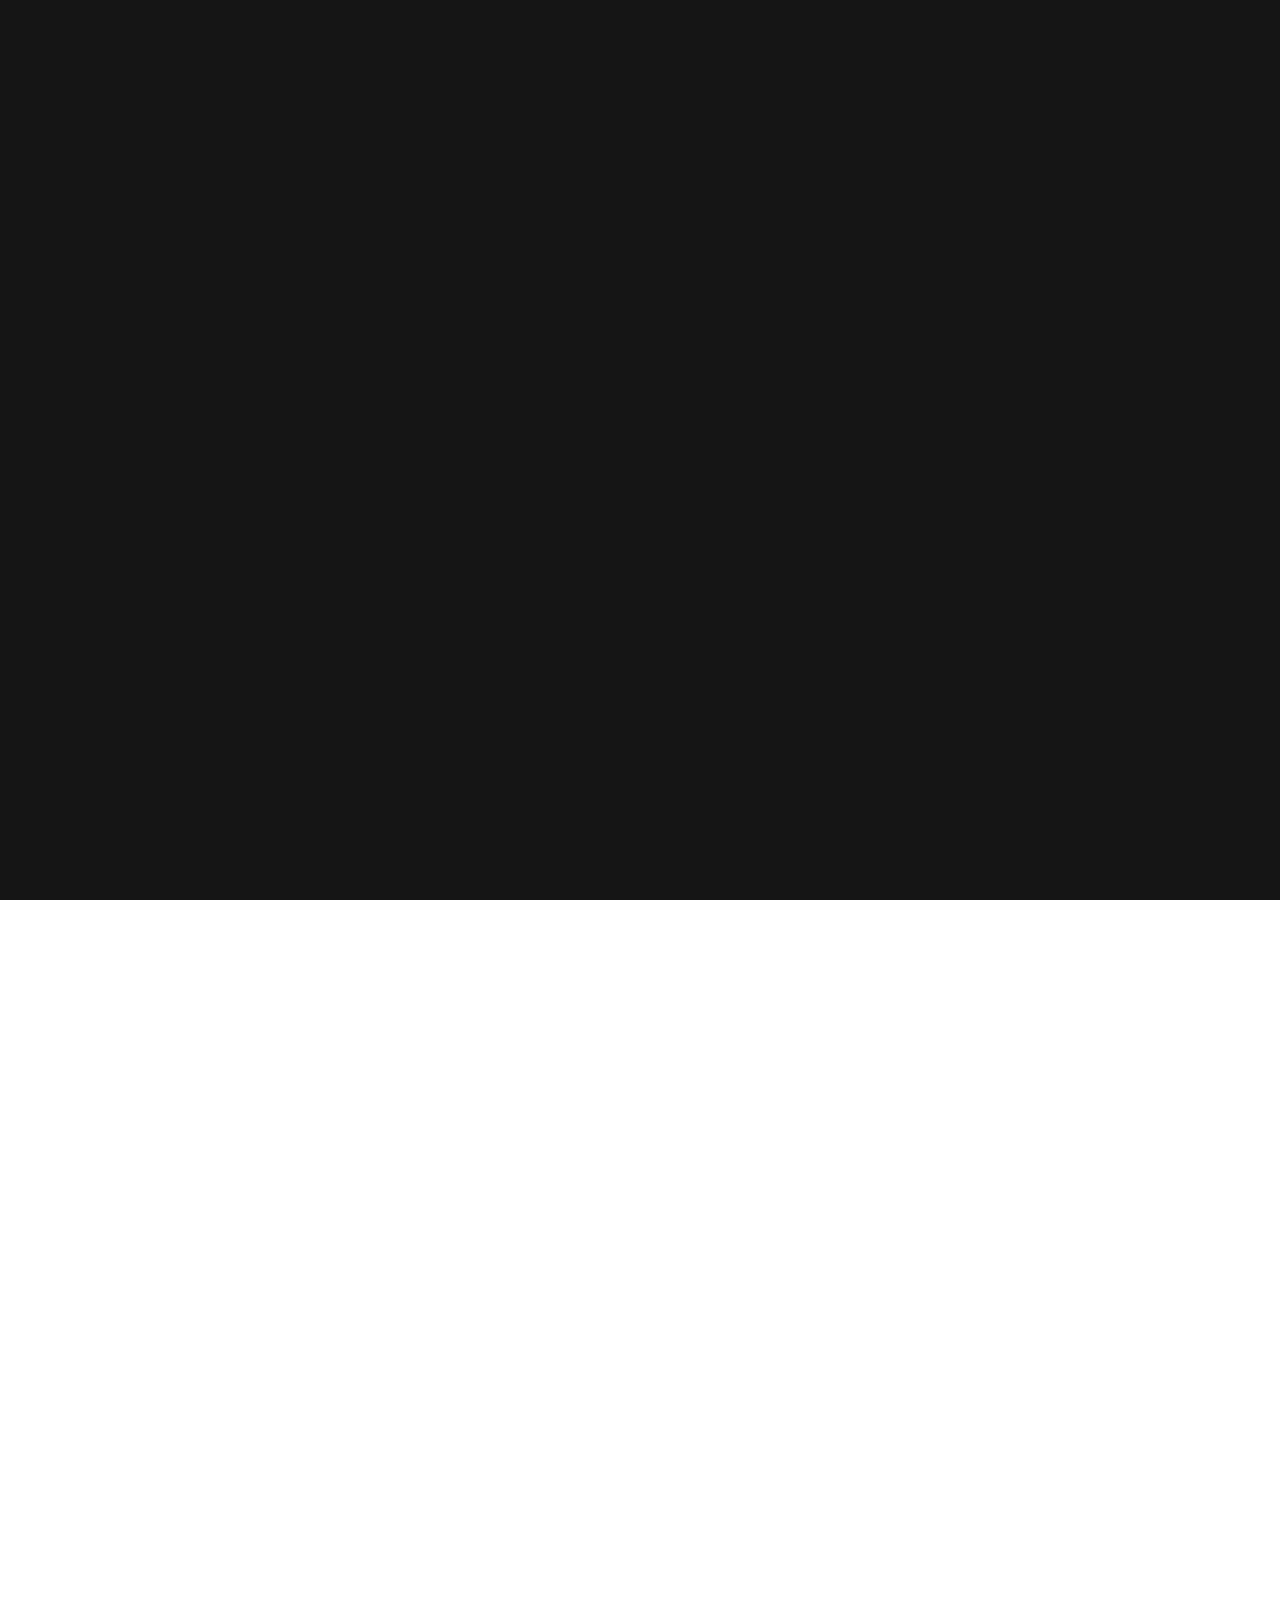
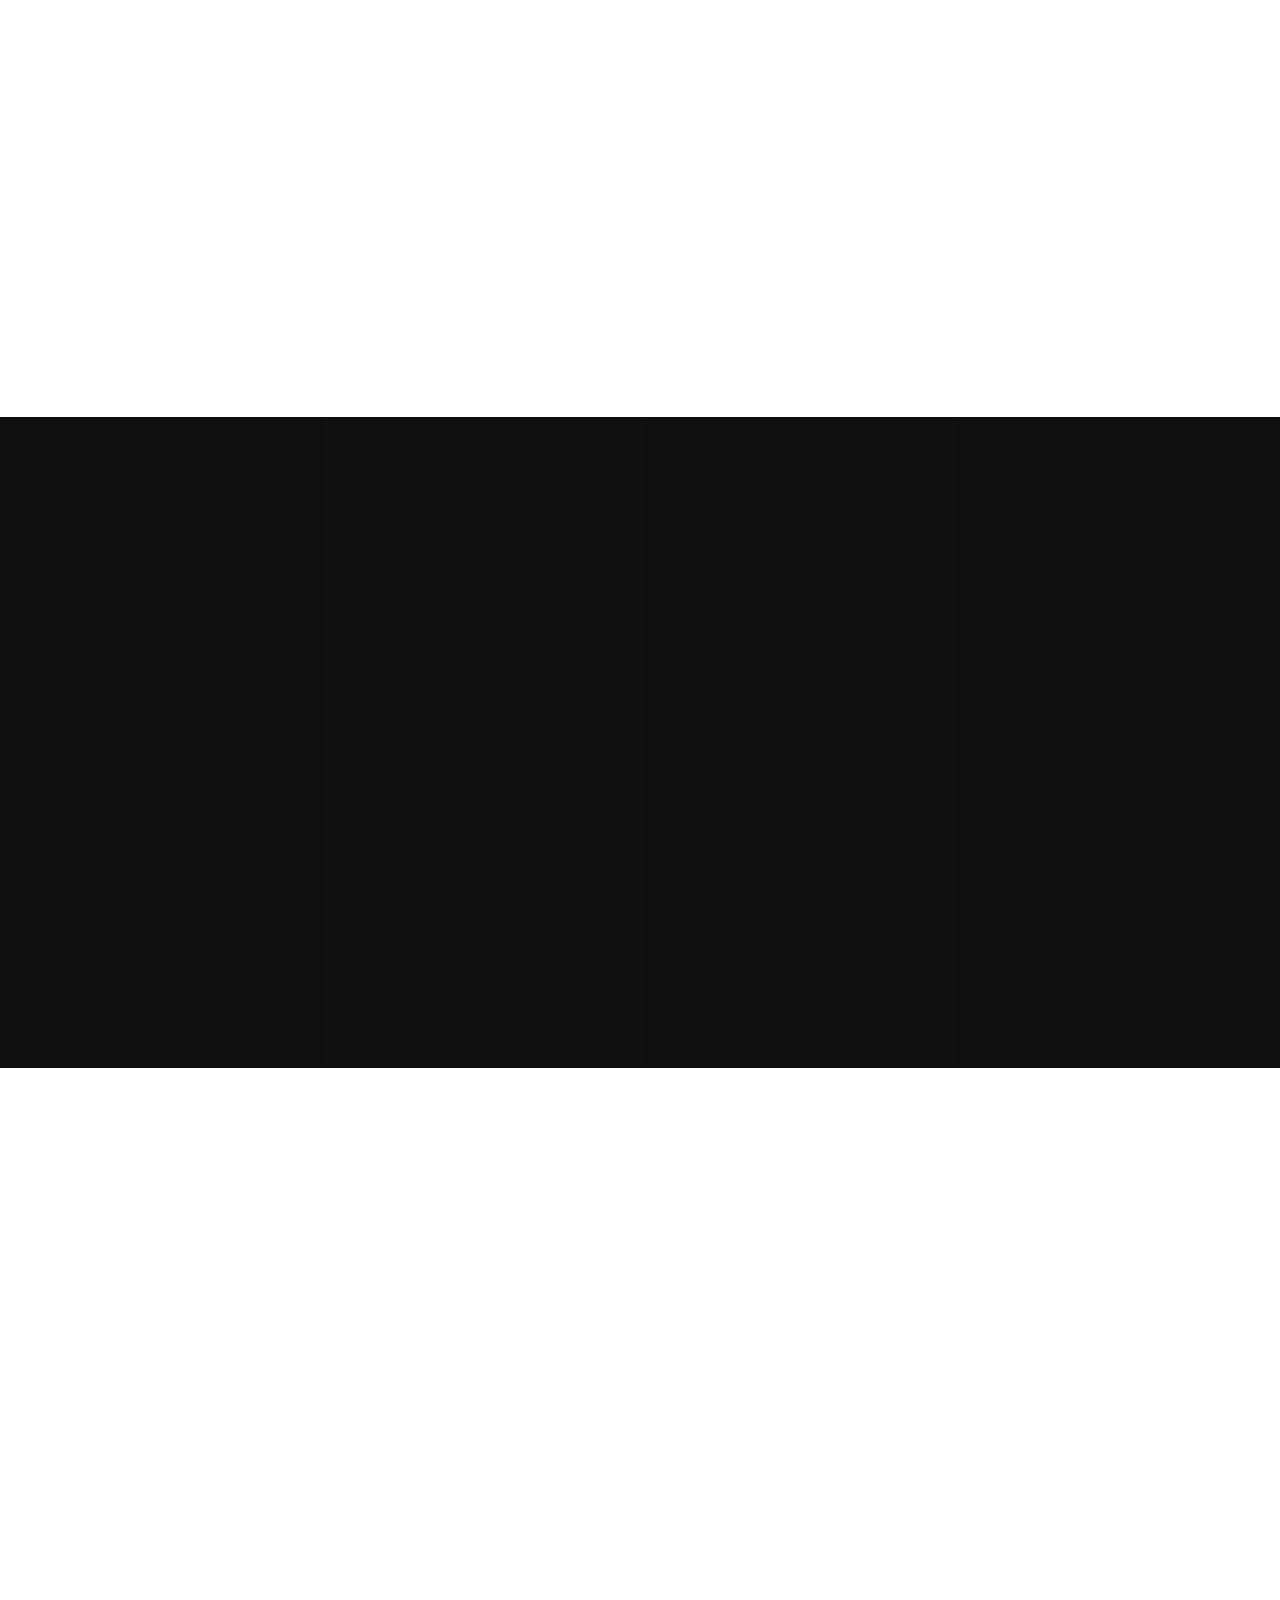
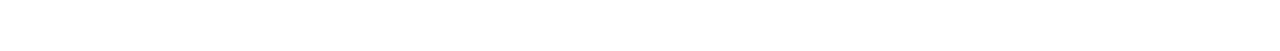
<file: newBck/index.html>
<!DOCTYPE html>
<html class="no-js" lang="en">
<head>

    <!--- basic page needs
    ================================================== -->
    <meta charset="utf-8">
    <title>BusDine</title>
    <meta name="description" content="">
    <meta name="author" content="">

    <!-- mobile specific metas
    ================================================== -->
    <meta name="viewport" content="width=device-width, initial-scale=1">

    <!-- CSS
    ================================================== -->
    <link rel="stylesheet" href="css/base.css">
    <link rel="stylesheet" href="css/vendor.css">
    <link rel="stylesheet" href="css/main.css">

    <!-- script
    ================================================== -->
    <script src="js/modernizr.js"></script>

    <!-- favicons
    ================================================== -->
    <link rel="shortcut icon" href="favicon.ico" type="image/x-icon">
    <link rel="icon" href="favicon.ico" type="image/x-icon">

</head>


<body id="top">
    
    <!-- preloader
    ================================================== -->
    <div id="preloader">
        <div id="loader" class="dots-jump">
            <div></div>
            <div></div>
            <div></div>
        </div>
    </div>

    <!-- header
    ================================================== -->
    <header class="s-header">

        <div class="header-logo">
            <a class="site-logo" href="index.html">
                <img src="images/BDLG.png" alt="Homepage">
            </a>
        </div> <!-- end header-logo -->

        <nav class="header-nav">

            <a href="#0" class="header-nav__close" title="close"><span>Close</span></a>

            <h3>Navigate to</h3>

            <div class="header-nav__content">
                
                <ul class="header-nav__list">
                    <li><a class="smoothscroll"  href="#home" title="home">Home</a></li>
                    <li><a class="smoothscroll"  href="#about" title="about">About</a></li>
                    <!-- <li><a class="smoothscroll"  href="#services" title="services">Services</a></li>
                    <li><a class="smoothscroll"  href="#works" title="works">Works</a></li> -->
                    <li><a class="smoothscroll"  href="#contact" title="contact">Contact</a></li>
                </ul>
    
                <p>BusDine is a mobile app by which bus passengers can order a tasty meal during their journey.</p>
    
                <ul class="header-nav__social">



                 
                    <li>
                        <a href="https://www.linkedin.com/company/busdine/"><i class="fab fa-linkedin" aria-hidden="true"></i></a>
                    </li>
                    <li>
                        <a href="https://www.instagram.com/bus.dine/"><i class="fab fa-instagram" aria-hidden="true"></i></a>
                    </li>
                    <li>
                        <a href="mailto:info.busdine@gmail.com"><i class="fas fa-envelope" aria-hidden="true"></i>
                        </li>
                            <li>
                                <a href="tel:+491792327115"><i class="fas fa-phone-square" aria-hidden="true"></i></a>
                            </li>

                </ul>

            </div> <!-- end header-nav__content -->

        </nav> <!-- end header-nav -->

        <a class="header-menu-toggle" href="#0">
            <span class="header-menu-icon"></span>
        </a>

    </header> <!-- end s-header -->


    <!-- home
    ================================================== -->
    <section id="home" class="s-home page-hero target-section" data-parallax="scroll" data-image-src="images/busback.jpg" data-natural-width=3000 data-natural-height=2000 data-position-y=center>

        <div class="grid-overlay">
            <div></div>
        </div>

        <div class="home-content">

            <div class="row home-content__main">

                <h1>
                BusDine
                </h1>

                <h3>
                Order and enjoy a tasty meal on the bus!
                </h3>
               

                <div class="home-content__video">
                    <a class="video-link" href="https://www.youtube.com/watch?v=EPFiSe6zb9E" data-lity>
                        <span class="video-icon"></span>
                       
                    </a>
                </div>
                <h5>
                    LAUNCHING JANUARY 2021 IN GERMANY
                    </h5>

                <div class="home-content__button">
                    <a href="#about" class="smoothscroll btn btn--primary btn--large">
                        More About Us
                    </a>
                    <a href="#contact" class="smoothscroll btn btn--large">
                        <!-- <a href="res/pitchdeck.pdf" target="_blank" class="btn btn--large"> -->

                        Let's Talk
                    </a>
                </div>

            </div> <!-- end home-content__main -->

            <div class="home-content__scroll">
                <a href="#about" class="scroll-link smoothscroll">
                 
                </a>
            </div>

        </div> <!-- end home-content -->

        <ul class="home-social">
            <li>
                <a href="tel:+491792327115"><i class="fas fa-phone-square" aria-hidden="true"></i><span>Phone</span></a>
            </li>
            <li>
                <a href="https://www.linkedin.com/company/busdine/"><i class="fab fa-linkedin" aria-hidden="true"></i><span>LinkedIn</span></a>
            </li>
            <li>
                <a href="https://www.instagram.com/bus.dine/"><i class="fab fa-instagram" aria-hidden="true"></i><span>Instagram</span></a>
            </li>
            <li>
                <a href="mailto:info.busdine@gmail.com"><i class="fas fa-envelope" aria-hidden="true"></i><span>Email</span></a>
            </li>
            <!-- <li>
                <a href="#0"><i class="fab fa-dribbble" aria-hidden="true"></i><span>Dribbble</span></a>
            </li> -->
        </ul> <!-- end home-social -->

    </section> <!-- end s-home -->


    <!-- about
    ================================================== -->
    <section id="about" class="s-about target-section">

        <div class="row section-header bit-narrow" data-aos="fade-up">
            <div class="col-full">
                <h3 class="subhead">What is BusDine?</h3>
                <h1 class="display-1">
                    BusDine is a mobile app by which bus passengers can order a tasty meal during their journey.
                </h1>
            </div>
        </div> <!-- end section-header -->



        <div class="row bit-narrow">
                
            <div class="about-process process block-1-2 block-tab-full">

                <div class="col-block item-process" data-aos="fade-up">
                    <div class="item-process__text">
                        <h4 class="item-title">Add you bus booking number</h4>
                        <p>
                        We require your bus booking number in order to recommend you restaurants near to your upcoming bus stops.
                        
                        </p>
                    </div>
                </div>
                <div class="col-block item-process" data-aos="fade-up">
                    <div class="item-process__text">
                        <h4 class="item-title">Choose what you like to eat </h4>
                        <p>
                        Choose from a large variety of cusines such as Italian, Chinese, Mexican, Indian, American, Turkish, Japanese etc.
                        </p>
                    </div>
                </div>
                <div class="col-block item-process" data-aos="fade-up">
                    <div class="item-process__text">
                        <h4 class="item-title">Order and wait till next bus stop</h4>
                        <p>
                       Order the meal and our partner restaurant will  freshly start preparing your order.
                        </p>
                    </div>
                </div>
                <div class="col-block item-process" data-aos="fade-up">
                    <div class="item-process__text">
                        <h4 class="item-title">Get your meal and enjoy</h4>
                        <p>
                        BusDine will deliver your meal at the bus stop you choose. Grab your meal and enjoy it on your ride ahead.
                        </p>
                    </div>
                </div>

            </div> <!-- end process -->

        </div> <!-- end row -->

    </section> <!-- end s-about -->



    <!-- clients
    ================================================== -->
    <section id="clients" class="s-clients target-section darker">

        <div class="grid-overlay">
            <div></div>
        </div>

        <div class="row section-header text-center narrow" data-aos="fade-up">
                <div class="col-full">
             
                    <h1 class="display-2">Launching on 6 bus routes and 17 cities across Germany</h1>
                </div>
        </div> 
        
        <!-- end section-header -->

        <div class="row clients-wrap" data-aos="fade-up">
            <div class="col-twelve">
                <ul class="clients">
                    <li><a href="#0">Bremen</a></li>
                    <li><a href="#0">Osnabrück</a></li>
                    <li><a href="#0">Hannover</a></li>
                    <li><a href="#0">Münster</a></li>
                    <li><a href="#0">Essen</a></li>
                    <li><a href="#0">Bochum</a></li>
                    <li><a href="#0">Hagen</a></li>
                    <li><a href="#0">Leverkusen</a></li>
                    <li><a href="#0">Regensburg</a></li>
                    <li><a href="#0">Nuremburg</a></li>
                    <li><a href="#0">Augsburg</a></li>
                    <li><a href="#0">Leipzig</a></li>
                    <li><a href="#0">Darmstadt</a></li>
                    <li><a href="#0">Heilbronn</a></li>
                    <li><a href="#0">Kornwestheim</a></li>
                    <li><a href="#0">Stuttgart</a></li>
                    <li><a href="#0">Hof</a></li>

                     
                    
                    
                    
                    
                    
                    
                    
                </ul>
            </div>
        </div>

    </section> <!-- end s-clients -->


    <!-- contact
    ================================================== -->
    <section id="contact" class="s-contact target-section">

            <div class="grid-overlay">
                <div></div>
            </div>

        <div class="row section-header narrow" data-aos="fade-up">
            <div class="col-full">
                <h3 class="subhead-3">Contact us</h3>
                <h1 class="display-3">We look forward to speaking with you.</h1>


                <h1 class="display-4">info.busdine@gmail.com </h1>
                <h1 class="display-4">+49 1792327115 </h1>

                
                <div class="home-content__button">
                    <a href="mailto:info.busdine@gmail.com" class="smoothscroll btn btn--primary btn--large">
                        Join as partner
                    </a>
                   
                    <a href="mailto:info.busdine@gmail.com" class="smoothscroll btn  btn--large">
                        Invest in Busdine
                    </a>

                    
                </div>

                
                
                
            </div>
            
        </div> <!-- end section-header -->

        <div class="row contact-main" data-aos="fade-up">
            <div class="col-full">

            </div>
        </div>

    </section> 
    <!-- end s-contact -->




    <!-- Java Script
    ================================================== -->
    <script src="js/jquery-3.2.1.min.js"></script>
    <script src="js/plugins.js"></script>
    <script src="js/main.js"></script>

</body>
</file>
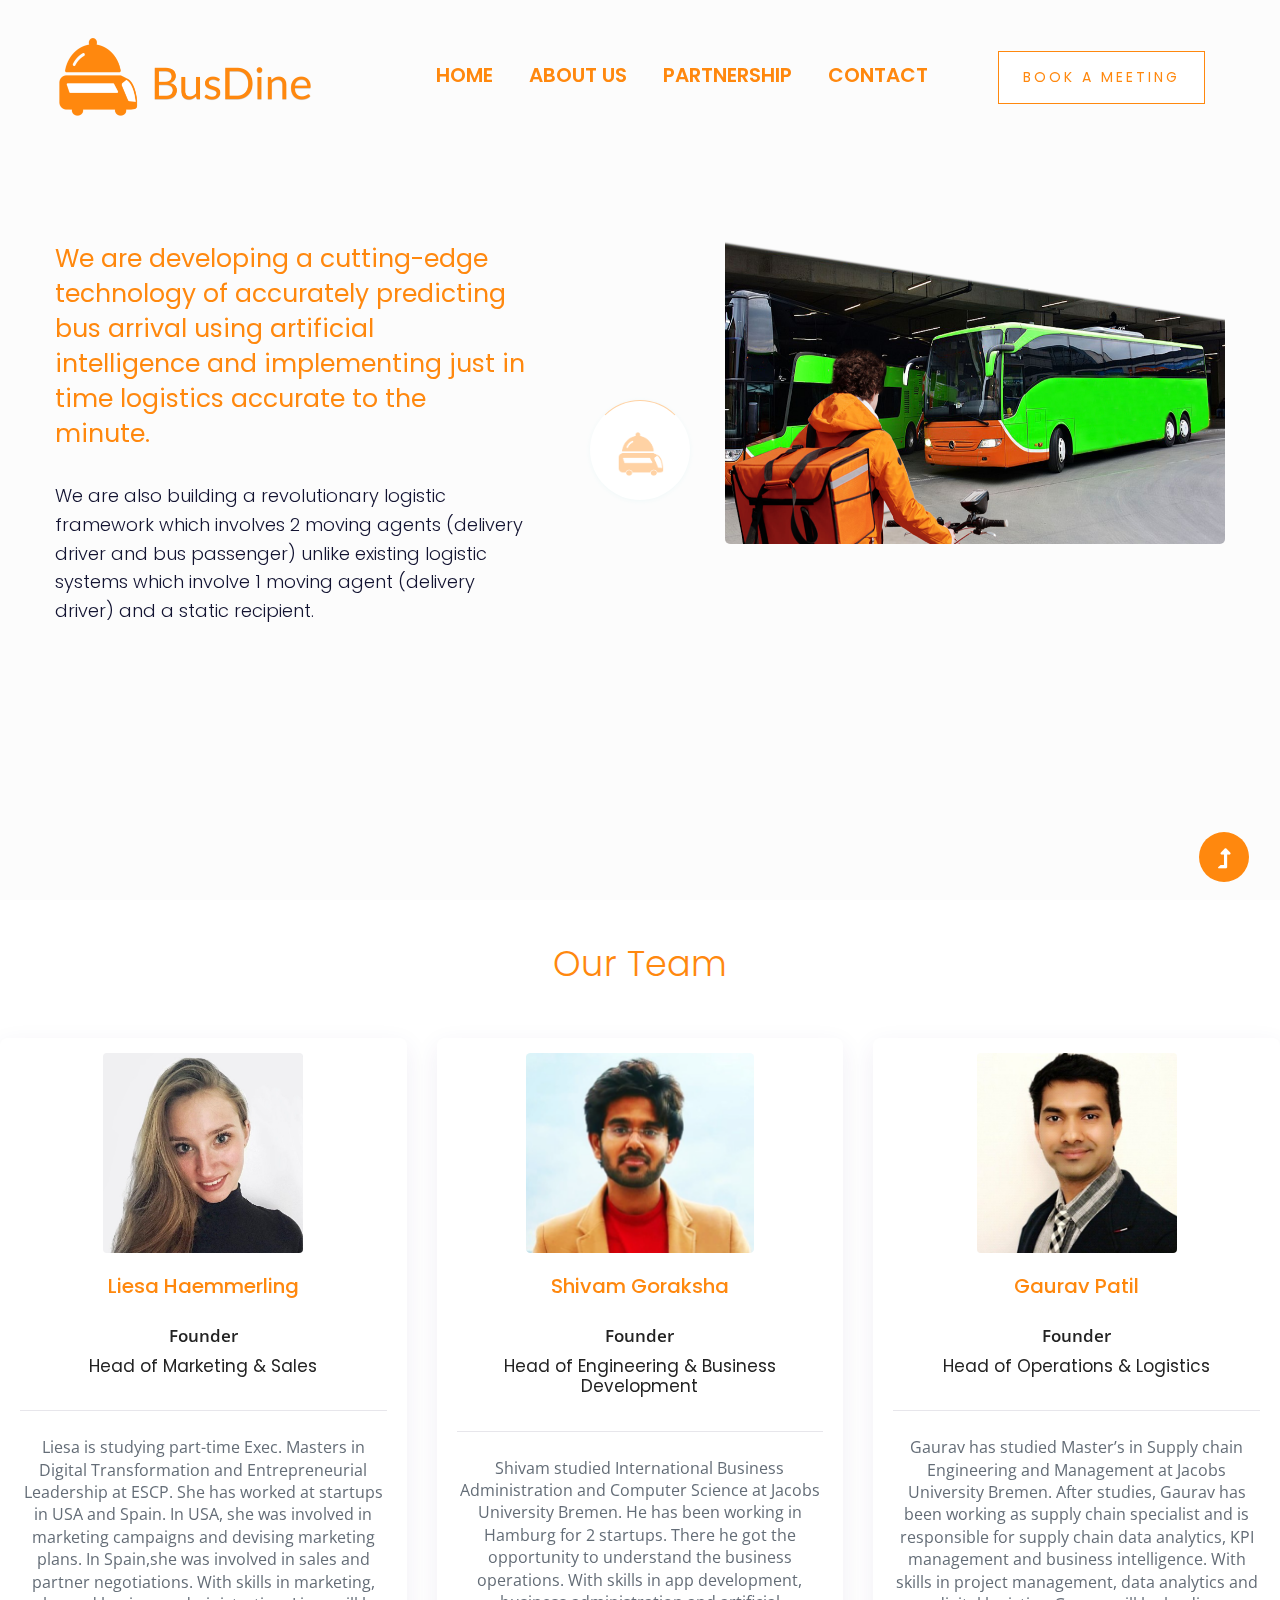
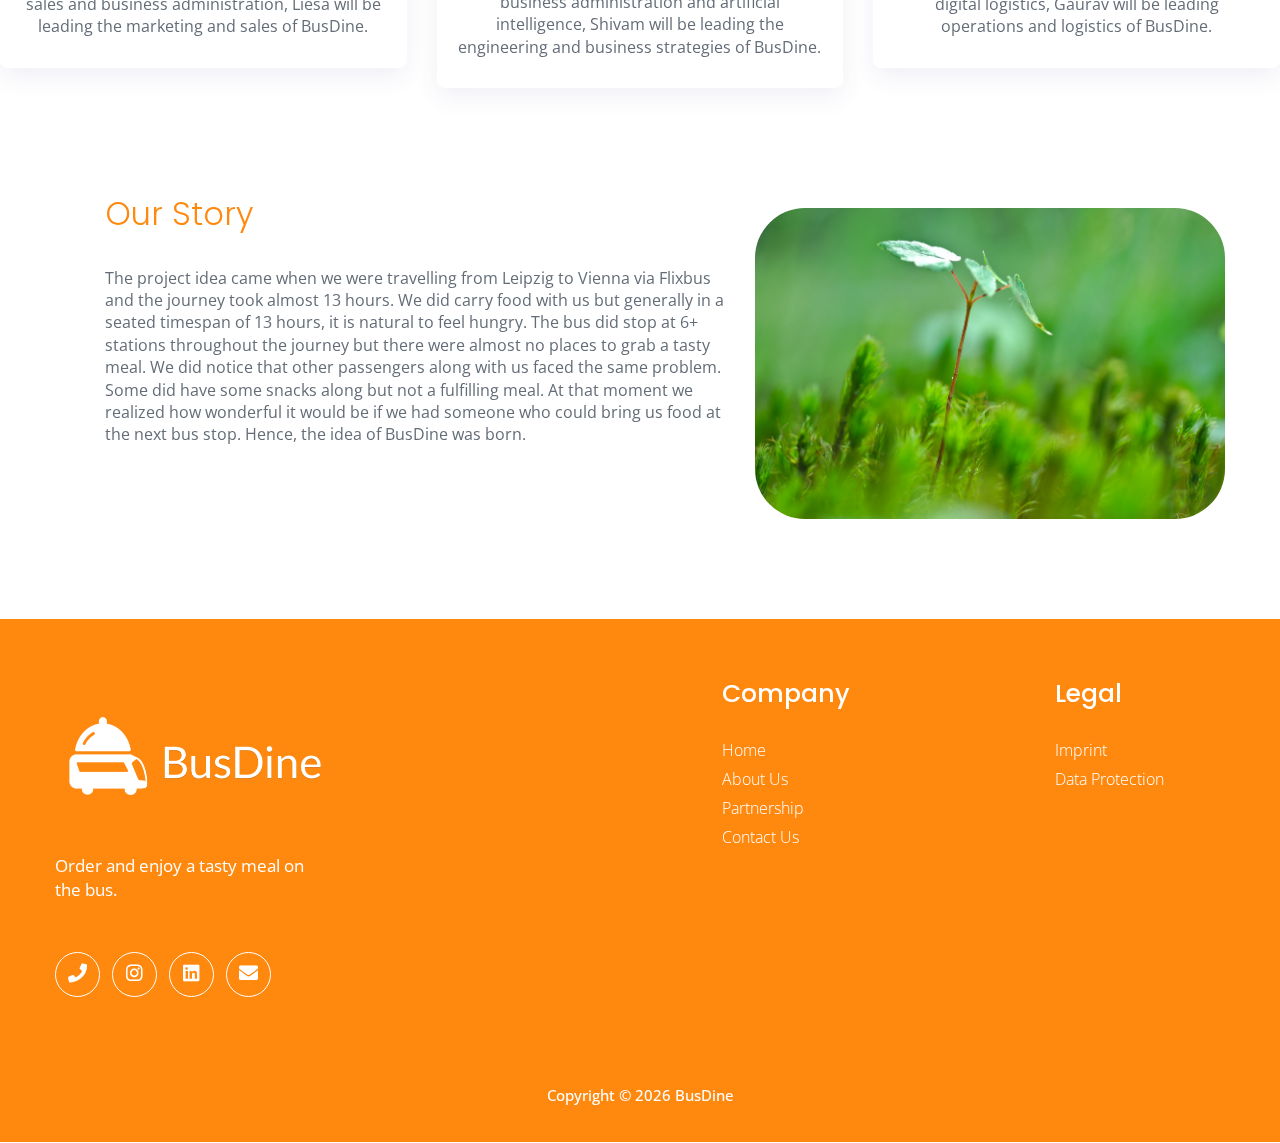
<file: aboutus.html>
<!doctype html>
<html class="no-js" lang="zxx">
<head>
    <meta charset="utf-8">
    <meta http-equiv="x-ua-compatible" content="ie=edge">
    <title> BusDine | About BusDine</title>
    <meta name="description" content="">
    <meta name="viewport" content="width=device-width, initial-scale=1">
    <link rel="manifest" href="site.webmanifest">
    <link rel="shortcut icon" type="image/x-icon" href="assets/img/favicon.ico">

    <!-- CSS here -->
    <link rel="stylesheet" href="assets/css/bootstrap.min.css">
    <link rel="stylesheet" href="assets/css/owl.carousel.min.css">
    <link rel="stylesheet" href="assets/css/slicknav.css">
    <link rel="stylesheet" href="assets/css/flaticon.css">
    <link rel="stylesheet" href="assets/css/progressbar_barfiller.css">
    <link rel="stylesheet" href="assets/css/gijgo.css">
    <link rel="stylesheet" href="assets/css/animate.min.css">
    <link rel="stylesheet" href="assets/css/animated-headline.css">
    <link rel="stylesheet" href="assets/css/magnific-popup.css">
    <link rel="stylesheet" href="assets/css/fontawesome-all.min.css">
    <link rel="stylesheet" href="assets/css/themify-icons.css">
    <link rel="stylesheet" href="assets/css/slick.css">
    <link rel="stylesheet" href="assets/css/nice-select.css">
    <link rel="stylesheet" href="assets/css/style.css">

    <!-- Global site tag (gtag.js) - Google Analytics -->
<script async src="https://www.googletagmanager.com/gtag/js?id=G-4YX0CMJEZF"></script>
<script>
  window.dataLayer = window.dataLayer || [];
  function gtag(){dataLayer.push(arguments);}
  gtag('js', new Date());

  gtag('config', 'G-4YX0CMJEZF');
</script>
    
</head>
<body>
    <!-- ? Preloader Start -->
    <div id="preloader-active">
        <div class="preloader d-flex align-items-center justify-content-center">
            <div class="preloader-inner position-relative">
                <div class="preloader-circle"></div>
                <div class="preloader-img pere-text">
                    <img src="assets/img/logo/loder.png" alt="">
                </div>
            </div>
        </div>
    </div>
    <!-- Preloader Start -->
    <header>
        <!-- Header Start -->
        <div class="header-area header-transparent">
            <div class="main-header " >
                <div class="header-bottom  header-sticky">
                    <div class="container-fluid">
                        <div class="row align-items-center">
                            <!-- Logo -->
                            <div class="col-xl-2 col-lg-2">
                                <div class="logo">
                                    <a href="index.html"><img src="assets/img/logo/logo.png" height="150rem" alt="busdine logo"></a>
                                </div>
                            </div>
                            <div class="col-xl-10 col-lg-10">
                                <div class="menu-wrapper d-flex align-items-center justify-content-end">
                                    <!-- Main-menu -->
                                    <div class="main-menu d-none d-lg-block">
                                        <nav>
                                            <ul id="navigation">                                                                                          
                                                <li><a href="index.html">Home</a></li>
                                                <li><a href="aboutus.html">About Us</a></li>
                                                <li><a href="partnership.html">Partnership</a></li>
                                                <li><a href="contact.html">Contact</a></li>
                                                <!-- Button -->
                                                <a href="https://calendly.com/contact-busdine/15min">
                                                    <button class="button button-contactForm boxed-btn-menu">Book a meeting</button>
                                                </a>
                                            </ul>
                                        </nav>
                                    </div>
                                </div>
                            </div> 
                            <!-- Mobile Menu -->
                            <div class="col-12">
                                <div class="mobile_menu d-block d-lg-none"></div>
                            </div>
                        </div>
                    </div>
                </div>
            </div>
        </div>
        <!-- Header End -->
    </header>
    <main>
         <!-- Slider Area Start-->
         <div class="slider-area slider-bg ">
            <div class="slider-active">
                <!-- Single Slider -->
                <div class="single-slider d-flex align-items-center slider-height ">
                    <div class="container">
                        <div class="row align-items-center justify-content-between">
                            <div class="col-xl-5 col-lg-5 col-md-9 ">
                                <div class="hero__caption">
                                  
                                    <h2 data-animation="fadeInLeft" class= "aboutHead" data-delay=".3s">We are developing a cutting-edge technology of accurately predicting bus arrival using artificial intelligence and implementing just in time logistics accurate to the minute.</h2>
                                    <h3 data-animation="fadeInLeft" class= "aboutSubHead" data-delay=".3s">We are also building a revolutionary logistic framework which involves 2 moving agents (delivery driver and bus passenger) unlike existing logistic systems which involve 1 moving agent (delivery driver) and a static recipient.  </h3>

                                </div>
                            </div>
                            <div class="col-xl-6 col-lg-6">
                                <div class="hero__img d-none d-lg-block f-right">
                                    <img src="assets/img/gallery/exportAboutUs.png" class="aboutmock" alt="" data-animation="fadeInRight" data-delay="1s">
                                </div>
                            </div>
                        </div>
            
                    </div>
                </div>      
                
            </div>

        </div>
     
      
        <section class="pricing-card-area pricing-card-area2 fix">
            
            <div>
                <h2 class="aboutTeam">Our Team</h2>
            </div>
            
                <div class="row">
                    
                    <div class="col-xl-4 col-lg-4 col-md-6 col-sm-10">

                        <div class="single-card text-center mb-30">
                            <div class="card-top">
                                <img src="assets/img/gallery/liesa.jpg"  alt="">
                                <h4>Liesa Haemmerling</h4>
                                <p>Founder</p>
                            </div>
                            <div class="card-mid">
                                <h4>Head of Marketing & Sales</h4>
                            </div>
                            <div class="card-bottom">
                                <p>
                                Liesa is studying part-time Exec. Masters in Digital Transformation and 
                                Entrepreneurial Leadership at ESCP. She has worked at startups in  
                                USA and Spain. In USA, she was involved in marketing 
                                campaigns and devising marketing plans. In Spain,she was involved in sales and 
                                partner negotiations. With skills in marketing, sales and
                                business administration, Liesa will be leading the marketing and sales of BusDine. 
                                </p>
                                
                            </div>
                        </div>
                    </div>
                    <div class="col-xl-4 col-lg-4 col-md-6 col-sm-10">
                        <div class="single-card text-center mb-30">
                            <div class="card-top">
                                <img src="assets/img/gallery/shivam.png" alt="">
                                <h4>Shivam Goraksha</h4>
                                <p>Founder</p>
                            </div>
                            <div class="card-mid">
                                <h4>Head of Engineering & Business Development</h4>
                            </div>
                            <div class="card-bottom">
                                <p>
                                Shivam studied International Business Administration and Computer Science at 
                                Jacobs University Bremen. He has been working in Hamburg for 2 startups. There 
                                he got the opportunity to understand the business operations. With skills in app 
                                development, business administration and artificial intelligence, Shivam will be 
                                leading the engineering and business strategies of BusDine.   
                                </p>
                                
                            </div>
                        </div>
                    </div>
                    <div class="col-xl-4 col-lg-4 col-md-6 col-sm-10">
                        <div class="single-card text-center mb-30">
                            <div class="card-top">
                                <img src="assets/img/gallery/gaurav.jpeg" alt="">
                                <h4>Gaurav Patil</h4>
                                <p>Founder</p>
                            </div>
                            <div class="card-mid">
                                <h4>Head of Operations & Logistics</h4>
                            </div>
                            <div class="card-bottom">
                                <p>
                                Gaurav has studied Master’s in Supply chain Engineering and Management at 
                                Jacobs University Bremen. After studies, Gaurav has been  working as 
                                supply chain specialist and is responsible for supply chain data analytics, 
                                KPI management and business intelligence. With skills in project management, data analytics 
                                and digital logistics, Gaurav will be leading operations and logistics
                                of BusDine.
                                </p>
                                
                            </div>
                        </div>
                    </div>
                </div>
            </div>
        </section>

        <div class="about-area1 pb-bottom">
            <div class="container">
                <div class="row align-items-center justify-content-between">
                    <div class="col-xl-7 col-lg-7 col-md-12">
                        <div class="about-caption about-caption3 mb-50">
                            <!-- Section Tittle -->
                            <div class="section-tittle section-tittle2 mb-30">
                                <h2>Our Story</h2>
                            </div>
                            <p class="mb-40">The project idea came when we were travelling from Leipzig to Vienna via Flixbus and the journey took almost 13 hours. We did carry food with us but generally in a seated timespan of 13 hours, it is natural to feel hungry. The bus did stop at 6+ stations throughout the journey but there were almost no places to grab a tasty meal. We did notice that other passengers along with us faced the same problem. Some did have some snacks along but not a fulfilling meal. At that moment we realized how wonderful it would be if we had someone who could bring us food at the next bus stop. Hence, the idea of BusDine was born.</p>
                           
                        </div>
                    </div>
                    <div class="col-xl-5 col-lg-5 col-md-8 col-sm-10">
                        <!-- about-img -->
                        <div class="about-img ">
                            <img class="story" src="assets/img/gallery/story.jpeg" alt="">
                        </div>
                    </div>
                </div>
            </div>
        </div>
        <!-- About-2 Area End -->
    </main>
    <footer>
        <div class="footer-wrappr " data-background="assets/img/gallery/footer-bg.png">
            <div class="footer-area footer-padding ">
                <div class="container">
                    <div class="row d-flex justify-content-between">
                        <div class="col-xl-3 col-lg-4 col-md-6 col-sm-6">
                            <div class="single-footer-caption mb-50">
                                <!-- logo -->
                                <div class="footer-logo mb-25">
                                    <a href="index.html"><img src="assets/img/logo/logoWhite.png" height="150rem" alt="busdine white logo"></a>
                                </div>
                                <div class="footer-tittle mb-50">
                                    <p>Order and enjoy a tasty meal on the bus.
                                    </p>
                                </div>
                              
                                <!-- social -->
                                <div class="footer-social mt-50">
                                    <a href="tel:+491792327115"><i class="fas fa-phone"></i></a>
                                    <a href="https://www.instagram.com/bus.dine/"><i class="fab fa-instagram"></i></a>
                                    <a href="https://www.linkedin.com/company/busdine/"><i class="fab fa-linkedin"></i></a>
                                    <a href="mailto:info.busdine@gmail.com"><i class="fas fa-envelope"></i></a>
                                </div>
                            </div>
                        </div>
                        <div class="col-xl-1 col-lg-1 col-md-1 col-sm-1"></div>
                        <div class="col-xl-2 col-lg-2 col-md-4 col-sm-5">
                            <div class="single-footer-caption mb-50">
                                <div class="footer-tittle">
                                    <h4>Company</h4>
                                    <ul>
                                        <li><a href="index.html">Home</a></li>
                                        <li><a href="#">About Us</a></li>
                                        <li><a href="partnership.html">Partnership</a></li>
                                        <li><a href="contact.html">Contact Us</a></li>
                                    </ul>
                                </div>
                            </div>
                        </div>
                        <div class="col-xl-2 col-lg-2 col-md-4 col-sm-5">
                            <div class="single-footer-caption mb-50">
                                <div class="footer-tittle">
                                    <h4>Legal</h4>
                                    <ul>
                                        <li><a href="#">Imprint</a></li>
                                        <li><a href="#">Data Protection</a></li>
                                    </ul>
                                </div>
                            </div>
                        </div>
    
                    </div>
                </div>
            </div>
            <!-- footer-bottom area -->
            <div class="footer-bottom-area">
                <div class="container">
                    <div class="footer-border">
                        <div class="row">
                            <div class="col-xl-12">
                                <div class="footer-copy-right text-center">
                                    <p>
                                      Copyright &copy; <script>document.write(new Date().getFullYear());</script>  BusDine
                                      <!-- | This template is made with <i class="fa fa-heart" aria-hidden="true"></i> by <a href="" target="_blank"></a> -->
                                    </p>
                                  </div>
                              </div>
                          </div>
                      </div>
                  </div>
              </div>
          </div>
      </footer>
      <!-- Scroll Up -->
      <div id="back-top" >
        <a title="Go to Top" href="#"> <i class="fas fa-level-up-alt"></i></a>
    </div>

    <!-- JS here -->

    <script src="./assets/js/vendor/modernizr-3.5.0.min.js"></script>
    <!-- Jquery, Popper, Bootstrap -->
    <script src="./assets/js/vendor/jquery-1.12.4.min.js"></script>
    <script src="./assets/js/popper.min.js"></script>
    <script src="./assets/js/bootstrap.min.js"></script>
    <!-- Jquery Mobile Menu -->
    <script src="./assets/js/jquery.slicknav.min.js"></script>

    <!-- Jquery Slick , Owl-Carousel Plugins -->
    <script src="./assets/js/owl.carousel.min.js"></script>
    <script src="./assets/js/slick.min.js"></script>
    <!-- One Page, Animated-HeadLin -->
    <script src="./assets/js/wow.min.js"></script>
    <script src="./assets/js/animated.headline.js"></script>
    <script src="./assets/js/jquery.magnific-popup.js"></script>

    <!-- Date Picker -->
    <script src="./assets/js/gijgo.min.js"></script>

    <!-- Video bg -->
    <script src="./assets/js/jquery.vide.js"></script>

    <!-- Nice-select, sticky -->
    <script src="./assets/js/jquery.nice-select.min.js"></script>
    <script src="./assets/js/jquery.sticky.js"></script>
    <!-- Progress -->
    <script src="./assets/js/jquery.barfiller.js"></script>
    
    <!-- counter , waypoint,Hover Direction -->
    <script src="./assets/js/jquery.counterup.min.js"></script>
    <script src="./assets/js/waypoints.min.js"></script>
    <script src="./assets/js/jquery.countdown.min.js"></script>
    <script src="./assets/js/hover-direction-snake.min.js"></script>

    <!-- contact js -->
    <script src="./assets/js/contact.js"></script>
    <script src="./assets/js/jquery.form.js"></script>
    <script src="./assets/js/jquery.validate.min.js"></script>
    <script src="./assets/js/mail-script.js"></script>
    <script src="./assets/js/jquery.ajaxchimp.min.js"></script>
    
    <!-- Jquery Plugins, main Jquery -->	
    <script src="./assets/js/plugins.js"></script>
    <script src="./assets/js/main.js"></script>
    
</body>
</html>
</file>
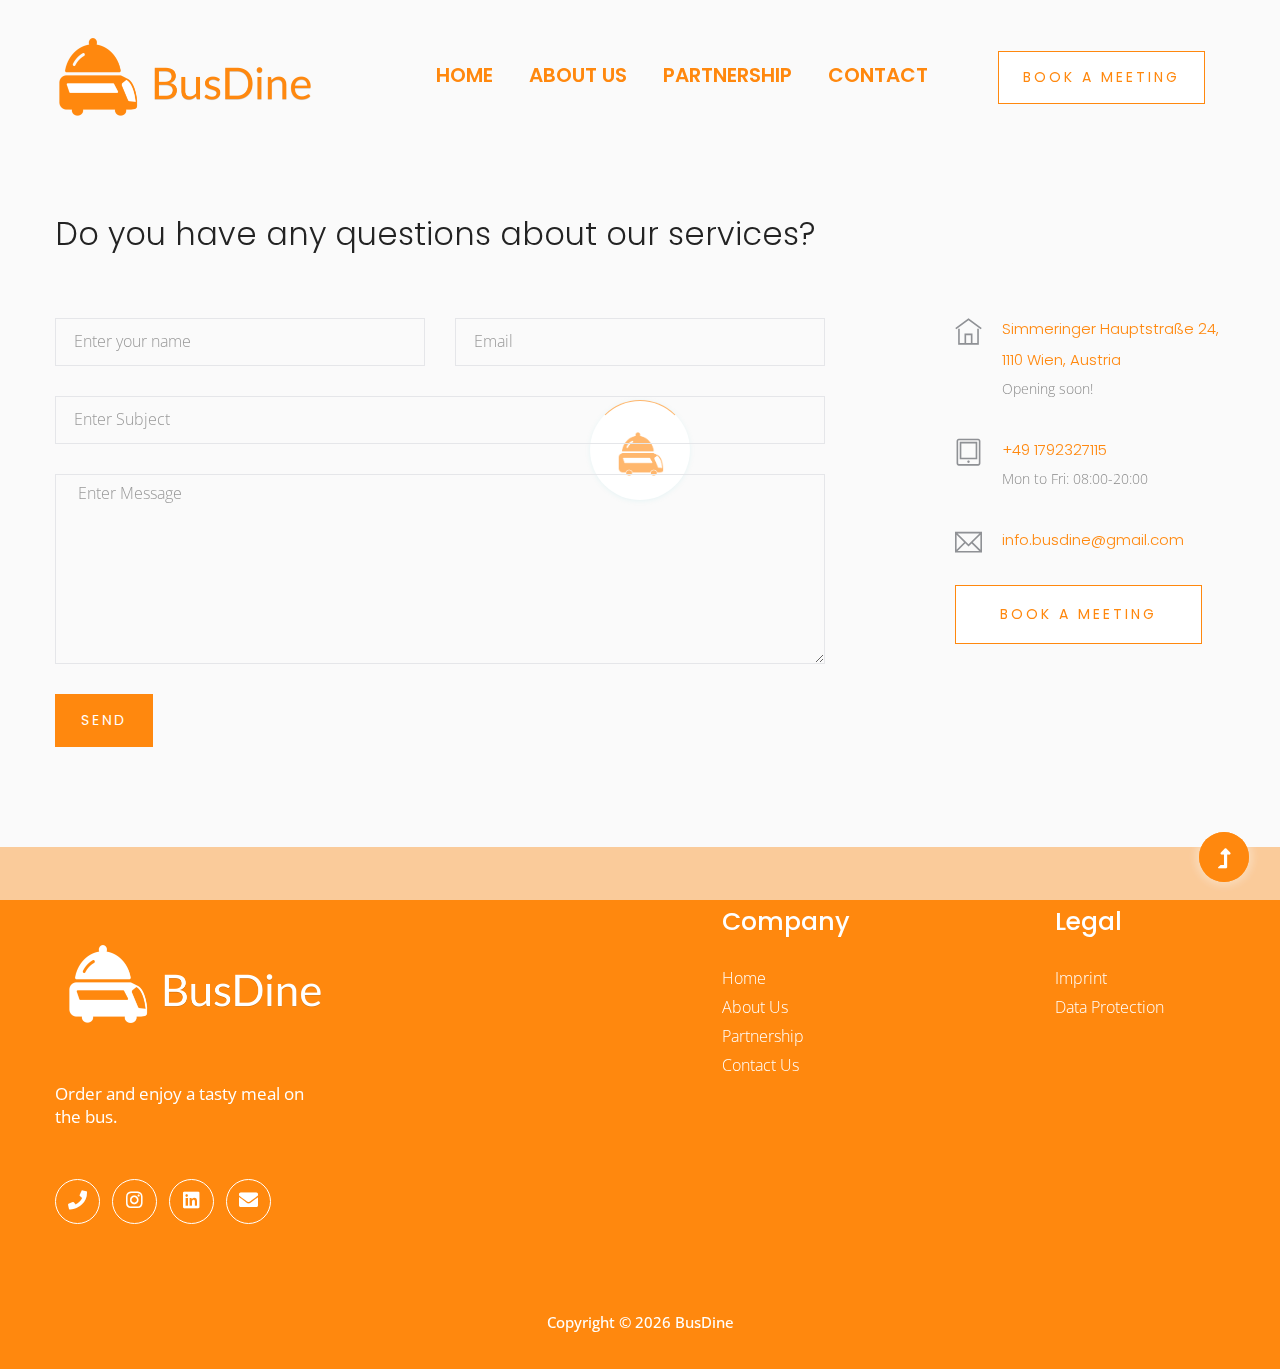
<file: contact.html>
<!doctype html>
<html class="no-js" lang="zxx">
<head>
    <meta charset="utf-8">
    <meta http-equiv="x-ua-compatible" content="ie=edge">
    <title> BusDine | Contact Us </title>
    <meta name="description" content="">
    <meta name="viewport" content="width=device-width, initial-scale=1">
    <link rel="shortcut icon" type="image/x-icon" href="assets/img/favicon.ico">

    <!-- CSS here -->
    <link rel="stylesheet" href="assets/css/bootstrap.min.css">
    <link rel="stylesheet" href="assets/css/owl.carousel.min.css">
    <link rel="stylesheet" href="assets/css/slicknav.css">
    <link rel="stylesheet" href="assets/css/animate.min.css">
    <link rel="stylesheet" href="assets/css/hamburgers.min.css">
    <link rel="stylesheet" href="assets/css/magnific-popup.css">
    <link rel="stylesheet" href="assets/css/fontawesome-all.min.css">
    <link rel="stylesheet" href="assets/css/themify-icons.css">
    <link rel="stylesheet" href="assets/css/themify-icons.css">
    <link rel="stylesheet" href="assets/css/slick.css">
    <link rel="stylesheet" href="assets/css/nice-select.css">
    <link rel="stylesheet" href="assets/css/style.css">

    <!-- Global site tag (gtag.js) - Google Analytics -->
<script async src="https://www.googletagmanager.com/gtag/js?id=G-4YX0CMJEZF"></script>
<script>
  window.dataLayer = window.dataLayer || [];
  function gtag(){dataLayer.push(arguments);}
  gtag('js', new Date());

  gtag('config', 'G-4YX0CMJEZF');
</script>

</head>
<!-- ? Preloader Start -->
<div id="preloader-active">
    <div class="preloader d-flex align-items-center justify-content-center">
        <div class="preloader-inner position-relative">
            <div class="preloader-circle"></div>
            <div class="preloader-img pere-text">
                <img src="assets/img/logo/loder.png" alt="">
            </div>
        </div>
    </div>
</div>
<!-- Preloader Start -->
<header>
    <!-- Header Start -->
    <div class="header-area header-transparent">
        <div class="main-header ">
            <div class="header-bottom  header-sticky">
                <div class="container-fluid">
                    <div class="row align-items-center">
                        <!-- Logo -->
                        <div class="col-xl-2 col-lg-2">
                            <div class="logo">
                                <a href="index.html"><img src="assets/img/logo/logo.png" height="150rem" alt="busdine logo"></a>
                            </div>
                        </div>
                        <div class="col-xl-10 col-lg-10">
                            <div class="menu-wrapper d-flex align-items-center justify-content-end">
                                <!-- Main-menu -->
                                <div class="main-menu d-none d-lg-block">
                                    <nav>
                                        <ul id="navigation">                                                                                          
                                            <li><a href="index.html">Home</a></li>
                                            <li><a href="aboutus.html">About Us</a></li>
                                            <li><a href="partnership.html">Partnership</a></li>
                                            <li><a href="contact.html">Contact</a></li>
                                            <!-- Button -->
                                            <a href="https://calendly.com/contact-busdine/15min">
                                                <button class="button button-contactForm boxed-btn-menu">Book a meeting</button>
                                            </a>
                                        </ul>
                                    </nav>
                                </div>
                            </div>
                        </div> 
                        <!-- Mobile Menu -->
                        <div class="col-12">
                            <div class="mobile_menu d-block d-lg-none"></div>
                        </div>
                    </div>
                </div>
            </div>
        </div>
    </div>
    <!-- Header End -->
</header>
<main>

    <!--?  Contact Area start  -->
    <section class="contact-section">
        <div class="container">
            
            <div class="row">
                <div class="col-12">
                    <h2 class="contact-title">Do you have any questions about our services?</h2>
                </div>
                
                <div class="col-lg-8">
                    <form class="form-contact contact_form" action="https://formspree.io/f/xdopwzbo" method="POST" id="contactForm" novalidate="novalidate">
                        <div class="row">
                            <div class="col-sm-6">
                                <div class="form-group">
                                    <input class="form-control valid" name="name" id="name" type="text" onfocus="this.placeholder = ''" onblur="this.placeholder = 'Name'" placeholder="Enter your name">
                                </div>
                            </div>
                            <div class="col-sm-6">
                                <div class="form-group">
                                    <input class="form-control valid" name="email" id="email" type="email" onfocus="this.placeholder = ''" onblur="this.placeholder = 'Email'" placeholder="Email">
                                </div>
                            </div>
                            <div class="col-12">
                                <div class="form-group">
                                    <input class="form-control" name="subject" id="subject" type="text" onfocus="this.placeholder = ''" onblur="this.placeholder = 'Subject'" placeholder="Enter Subject">
                                </div>
                            </div>
                            
                            <div class="col-12">
                                <div class="form-group">
                                    <textarea class="form-control w-100" name="message" id="message" cols="30" rows="9" onfocus="this.placeholder = ''" onblur="this.placeholder = 'Enter Message'" placeholder=" Enter Message"></textarea>
                                </div>
                            </div>
                            
                        </div>
                        <!-- <div class="form-group mt-3"> -->
                            <button type="submit" class="button button-contactForm boxed-btn-contact">Send</button>
                            <!-- <button type="submit">Send now</button> -->

                        <!-- </div> -->
                    </form>
                </div>
                <div class="col-lg-3 offset-lg-1">
                    <div class="media contact-info">
                        <span class="contact-info__icon"><i class="ti-home"></i></span>
                        <div class="media-body">
                            <h3>Simmeringer Hauptstraße 24, </h3>
                            <h3>1110 Wien, Austria</h3>
                            <p>Opening soon!</p>
                        </div>
                    </div>
                    <div class="media contact-info">
                        <span class="contact-info__icon"><i class="ti-tablet"></i></span>
                        <div class="media-body">
                            <h3>+49 1792327115</h3>
                            <p>Mon to Fri: 08:00-20:00</p>
                        </div>
                    </div>
                    <div class="media contact-info">
                        <span class="contact-info__icon"><i class="ti-email"></i></span>
                        <div class="media-body">
                            <h3>info.busdine@gmail.com</h3>
                            
                        </div>
                    </div>
                    <div class="media contact-info">
                        
                        <div class="media-body">
                            <a href="https://calendly.com/contact-busdine/15min">
                            <button class="button button-contactForm boxed-btn">Book a meeting</button>
                            </a>
                        </div>
                    </div>
                    
                </div>
            </div>
        </div>
    </section>
    <!-- Contact Area End -->
</main>
<footer>
    <div class="footer-wrappr " data-background="assets/img/gallery/footer-bg.png">
        <div class="footer-area footer-padding ">
            <div class="container">
                <div class="row d-flex justify-content-between">
                    <div class="col-xl-3 col-lg-4 col-md-6 col-sm-6">
                        <div class="single-footer-caption mb-50">
                            <!-- logo -->
                            <div class="footer-logo mb-25">
                                <a href="index.html"><img src="assets/img/logo/logoWhite.png" height="150rem" alt="busdine white logo"></a>
                            </div>
                            <div class="footer-tittle mb-50">
                                <p>Order and enjoy a tasty meal on the bus.
                                </p>
                            </div>
                          
                            <!-- social -->
                            <div class="footer-social mt-50">
                                <a href="tel:+491792327115"><i class="fas fa-phone"></i></a>
                                <a href="https://www.instagram.com/bus.dine/"><i class="fab fa-instagram"></i></a>
                                <a href="https://www.linkedin.com/company/busdine/"><i class="fab fa-linkedin"></i></a>
                                <a href="mailto:info.busdine@gmail.com"><i class="fas fa-envelope"></i></a>
                            </div>
                        </div>
                    </div>
                    <div class="col-xl-1 col-lg-1 col-md-1 col-sm-1"></div>
                    <div class="col-xl-2 col-lg-2 col-md-4 col-sm-5">
                        <div class="single-footer-caption mb-50">
                            <div class="footer-tittle">
                                <h4>Company</h4>
                                <ul>
                                        <li><a href="index.html">Home</a></li>
                                        <li><a href="aboutus.html">About Us</a></li>
                                        <li><a href="partnership.html">Partnership</a></li>
                                        <li><a href="#">Contact Us</a></li>
                                </ul>
                            </div>
                        </div>
                    </div>
                    <div class="col-xl-2 col-lg-2 col-md-4 col-sm-5">
                        <div class="single-footer-caption mb-50">
                            <div class="footer-tittle">
                                <h4>Legal</h4>
                                <ul>
                                    <li><a href="#">Imprint</a></li>
                                    <li><a href="#">Data Protection</a></li>
                                </ul>
                            </div>
                        </div>
                    </div>

                </div>
            </div>
        </div>
        <!-- footer-bottom area -->
        <div class="footer-bottom-area">
            <div class="container">
                <div class="footer-border">
                    <div class="row">
                        <div class="col-xl-12">
                            <div class="footer-copy-right text-center">
                                <p>
                                  Copyright &copy; <script>document.write(new Date().getFullYear());</script>  BusDine
                                  <!-- | This template is made with <i class="fa fa-heart" aria-hidden="true"></i> by <a href="" target="_blank"></a> -->
                                </p>
                              </div>
                          </div>
                      </div>
                  </div>
              </div>
          </div>
      </div>
  </footer>
  <!-- Scroll Up -->
  <div id="back-top" >
    <a title="Go to Top" href="#"> <i class="fas fa-level-up-alt"></i></a>
</div>
  <!-- Scroll Up -->
  <div id="back-top" >
    <a title="Go to Top" href="#"> <i class="fas fa-level-up-alt"></i></a>
</div>

<!-- JS here -->

<script src="./assets/js/vendor/modernizr-3.5.0.min.js"></script>
<!-- Jquery, Popper, Bootstrap -->
<script src="./assets/js/vendor/jquery-1.12.4.min.js"></script>
<script src="./assets/js/popper.min.js"></script>
<script src="./assets/js/bootstrap.min.js"></script>
<!-- Jquery Mobile Menu -->
<script src="./assets/js/jquery.slicknav.min.js"></script>

<!-- Jquery Slick , Owl-Carousel Plugins -->
<script src="./assets/js/owl.carousel.min.js"></script>
<script src="./assets/js/slick.min.js"></script>
<!-- One Page, Animated-HeadLin -->
<script src="./assets/js/wow.min.js"></script>
<script src="./assets/js/animated.headline.js"></script>
<script src="./assets/js/jquery.magnific-popup.js"></script>

<!-- Date Picker -->
<script src="./assets/js/gijgo.min.js"></script>
<!-- Nice-select, sticky -->
<script src="./assets/js/jquery.nice-select.min.js"></script>
<script src="./assets/js/jquery.sticky.js"></script>

<!-- counter , waypoint,Hover Direction -->
<script src="./assets/js/jquery.counterup.min.js"></script>
<script src="./assets/js/waypoints.min.js"></script>
<script src="./assets/js/jquery.countdown.min.js"></script>
<script src="./assets/js/hover-direction-snake.min.js"></script>

<!-- contact js -->
<script src="./assets/js/contact.js"></script>
<script src="./assets/js/jquery.form.js"></script>
<script src="./assets/js/jquery.validate.min.js"></script>
<script src="./assets/js/mail-script.js"></script>
<script src="./assets/js/jquery.ajaxchimp.min.js"></script>

<!-- Jquery Plugins, main Jquery -->	
<script src="./assets/js/plugins.js"></script>
<script src="./assets/js/main.js"></script>

</body>
</html>
</file>
<file: assets/css/flaticon.css>
/*
  	Flaticon icon font: Flaticon
  	Creation date: 03/06/2020 12:20
  	*/

@font-face {
  font-family: "Flaticon";
  src: url("../fonts/Flaticon.eot");
  src: url("../fonts/Flaticon.eot?#iefix") format("embedded-opentype"),
       url("../fonts/Flaticon.woff2") format("woff2"),
       url("../fonts/Flaticon.woff") format("woff"),
       url("../fonts/Flaticon.ttf") format("truetype"),
       url("../fonts/Flaticon.svg#Flaticon") format("svg");
  font-weight: normal;
  font-style: normal;
}

@media screen and (-webkit-min-device-pixel-ratio:0) {
  @font-face {
    font-family: "Flaticon";
    src: url("../fonts/Flaticon.svg#Flaticon") format("svg");
  }
}

[class^="flaticon-"]:before, [class*=" flaticon-"]:before,
[class^="flaticon-"]:after, [class*=" flaticon-"]:after {   
  font-family: Flaticon;
font-style: normal;
}

.flaticon-null:before { content: "\f100"; }
.flaticon-null-1:before { content: "\f101"; }
.flaticon-null-2:before { content: "\f102"; }
.flaticon-null-3:before { content: "\f103"; }
</file>
<file: assets/css/progressbar_barfiller.css>
/* Custom Code skills */
.single-skill{
  display: flex;
}

.single-skill span {
	color: #79838b;
	font-size: 13px;
	font-weight: 300;
	letter-spacing: 0;
	margin-bottom: 14px;
	display: block;
}
.single-skill .bar-progress {
	width: 100%;
}
.single-skill .bar-title {
  width: 20%;
  margin-bottom: 19px;
}

.skills-content {
  padding-top: 200px;
  padding-left: 70px;
}

.skills-shape-bg {
  height: 651px;
  width: 868px;
  position: absolute;
  content: "";
  border: 2px solid #4d4d4d;
  left: 40%;
  top: 255px;
}

.skills-shape-bg::before {
  position: absolute;
  content: "";
  height: 465px;
  width: 300px;
  border: 2px solid #4d4d4d;
  left: -35%;
  top: 50%;
  transform: translateY(-50%);
  border-right: 0;
}



/* Default */
.barfiller {
	width: 100%;
	height: 10px;
	background: #f6f9fc;
  position: relative;
  border-radius: 5px;
}

.barfiller .fill {
  display: block;
  position: relative;
  width: 0px;
  height: 100%;
  background: #333;
  z-index: 1;
  border-radius: 5px;
}

.barfiller .tipWrap { display: none; }

.barfiller .tip {
  margin-top: -28px;
  padding: 2px 4px;
  font-size: 16px;
  color: #09cc7f;
  left: 0px;
  position: absolute;
  z-index: 2;
  background: transparent;
  font-weight: 800;
}

.barfiller .tip:after {
  border: solid;
  border-color: rgba(0,0,0,.8) transparent;
  border-width: 6px 6px 0 6px;
  content: "";
  display: block;
  position: absolute;
  left: 9px;
  top: 100%;
  z-index: 9;
  display: none;
  
}
</file>
<file: assets/css/gijgo.css>
.gj-button {
    background-color: #f5f5f5;
    border: 1px solid #ddd;
    color: #000;
    border-radius: 3px;
    padding: 6px 10px;
    cursor: pointer;
}

.gj-unselectable {
    -webkit-touch-callout: none;
    -webkit-user-select: none;
    -khtml-user-select: none;
    -moz-user-select: none;
    -ms-user-select: none;
    user-select: none;
}

.gj-row {
    display: -webkit-box;
    display: -ms-flexbox;
    display: flex;
    -ms-flex-wrap: wrap;
    flex-wrap: wrap;
}

.gj-margin-left-5 {
    margin-left: 5px;
}

.gj-margin-left-10 {
    margin-left: 10px;
}

.gj-width-full {
    width: 100%;
}

.gj-cursor-pointer {
    cursor: pointer;
}

.gj-text-align-center {
    text-align: center;
}

.gj-font-size-16 {
    font-size: 16px;
}

.gj-hidden {
    display: none;
}

/** Material Design */
.gj-button-md {
    background: 0 0;
    border: none;
    border-radius: 2px;
    color: rgba(0, 0, 0, 0.87);
    position: relative;
    height: 36px;
    margin: 0;
    min-width: 64px;
    padding: 0 16px;
    display: inline-block;
    font-family: "Roboto","Helvetica","Arial",sans-serif;
    font-size: 1rem;
    font-weight: 500;
    text-transform: uppercase;
    letter-spacing: 0;
    overflow: hidden;
    will-change: box-shadow;
    transition: box-shadow .2s cubic-bezier(.4,0,1,1),background-color .2s cubic-bezier(.4,0,.2,1),color .2s cubic-bezier(.4,0,.2,1);
    outline: none;
    cursor: pointer;
    text-decoration: none;
    text-align: center;
    line-height: 36px;
    vertical-align: middle;
    overflow: hidden;
    -webkit-user-select: none;
    -moz-user-select: none;
    -ms-user-select: none;
    user-select: none;
}

.gj-button-md:hover {
    background-color: rgba(158,158,158,.2);
}

.gj-button-md:disabled {
    color: rgba(0,0,0,.26);
    background: 0 0;
}

.gj-button-md .material-icons,
.gj-button-md .gj-icon {
    vertical-align: middle;
    /*font-size: 1.3rem;
    margin-right: 4px;*/
}

.gj-button-md.gj-button-md-icon {
    width: 24px;
    height: 31px;
    min-width: 24px;
    padding: 0px;
    display: table;
}

.gj-button-md.gj-button-md-icon .material-icons,
.gj-button-md.gj-button-md-icon .gj-icon {
    display: table-cell;
    margin-right: 0px;
    width: 24px;
    height: 24px;
}

.gj-button-md.active {
    background-color: rgba(158,158,158,.4);
}

.gj-button-md-group {
    position: relative;
    display: inline-block;
    vertical-align: middle;
}
.gj-textbox-md {
	/* border: none; */
	/* border-bottom: 1px solid rgba(0,0,0,.42); */
	display: block;
	font-family: "Helvetica","Arial",sans-serif;
	font-size: 16px;
	line-height: 16px;
	/* padding: 4px 0px; */
	margin: 0;
	/* width: 100%; */
	background: 0 0;
	/* text-align: ; */
	color: rgba(0,0,0,.87);
	padding-left: 44px;
	border: 1px solid #dca73a;
	/* padding: 15px 15px; */
	/* text-align: center; */
	width: 177px;
	height: 55px;
	border-radius: 5px;
}
.gj-textbox-md:focus,
.gj-textbox-md:active {
    /* border-bottom: 2px solid rgba(0,0,0,.42); */
    outline: none;
}

.gj-textbox-md::placeholder {
    color: #8e8e8e;
}

.gj-textbox-md:-ms-input-placeholder {
    color: #8e8e8e;
}

.gj-textbox-md::-ms-input-placeholder {
    color: #8e8e8e;
}

.gj-md-spacer-24 {
    min-width: 24px;
    width: 24px;
    display: inline-block;
}

.gj-md-spacer-32 {
    min-width: 32px;
    width: 32px;
    display: inline-block;
}

.gj-modal {
    position: fixed;
    top: 0;
    right: 0;
    bottom: 0;
    left: 0;
    z-index: 1203;
    display: none;
    overflow: hidden;
    -webkit-overflow-scrolling: touch;
    outline: 0;
    background-color: rgba(0, 0, 0, 0.54118);
    transition: 200ms ease opacity;
    will-change: opacity;
}

/* List */
ul.gj-list li [data-role="wrapper"] {
    display: table;
    width: 100%;
}

ul.gj-list li [data-role="checkbox"] {
    display: table-cell;
    vertical-align:middle;
    text-align:center;
}

ul.gj-list li [data-role="image"] {
    display: table-cell;
    vertical-align:middle;
    text-align:center;
}

ul.gj-list li [data-role="display"] {
    display: table-cell;
    vertical-align:middle;
    cursor: pointer;
}

ul.gj-list li [data-role="display"]:empty:before {
  content: "\200b"; /* unicode zero width space character */
}

/* List - Bootstrap */
ul.gj-list-bootstrap {
    padding-left: 0px;
    margin-bottom: 0px;
}

ul.gj-list-bootstrap li {
    padding: 0px;
}

ul.gj-list-bootstrap li [data-role="wrapper"] {
    padding: 0px 10px;
}

ul.gj-list-bootstrap li [data-role="checkbox"] {
    width: 24px;
    padding: 3px;
}

ul.gj-list-bootstrap li [data-role="image"] {
    width: 24px;
    height: 24px;
}

ul.gj-list-bootstrap li [data-role="display"] {
    padding: 8px 0px 8px 4px;
}

.list-group-item.active ul li, .list-group-item.active:focus ul li, .list-group-item.active:hover ul li {
    text-shadow: none;
    color:initial;
}

/* List - Material Design */
ul.gj-list-md {
    padding: 0px;
    list-style: none;
    list-style-type: none;
    line-height: 24px;
    letter-spacing: 0;
    color: #616161; /* Gray 700 */
}

ul.gj-list-md li {
    display: list-item;
    list-style-type: none;
    padding: 0px;
    min-height: unset;
    box-sizing: border-box;
    align-items: center;
    cursor: default;
    overflow: hidden;

    font-family: "Roboto","Helvetica","Arial",sans-serif;
    font-size: 16px;
    font-weight: 400;
    letter-spacing: .04em;
    line-height: 1;
    
    -webkit-flex-direction: row;
    -ms-flex-direction: row;
    flex-direction: row;
    -webkit-flex-wrap: nowrap;
    -ms-flex-wrap: nowrap;
    flex-wrap: nowrap;
}

ul.gj-list-md li [data-role="checkbox"] {
    height: 24px;
    width: 24px;
}

ul.gj-list-md li [data-role="image"] {
    height: 24px;
    width: 24px;
}

ul.gj-list-md li [data-role="display"] {
    padding: 8px 0px 8px 5px;
    order: 0;
    flex-grow: 2;
    text-decoration: none;
    box-sizing: border-box;
    align-items: center;
    text-align: left;
    color: rgba(0,0,0,.87);
}

ul.gj-list-md li.disabled>[data-role="wrapper"]>[data-role="display"] {
    color: #9E9E9E; /* Gray 500 */
}

.gj-list-md-active {
    background: #e0e0e0;
    color: #3f51b5;
}


/* Picker */
.gj-picker {
    position: absolute;
    z-index: 1203;
    background-color: #fff;
}

.gj-picker .selected {
    color: #fff;
}

/* Material Design */
.gj-picker-md {
    font-family: "Roboto","Helvetica","Arial",sans-serif;
    font-size: 16px;
    font-weight: 400;
    letter-spacing: .04em;
    line-height: 1;
    color: rgba(0,0,0,.87);
    border: 1px solid #E0E0E0;
}

.gj-modal .gj-picker-md {
    border: 0px;
}

.gj-picker-md [role="header"] {
    color: rgba(255, 255, 255, 0.54);
    display: flex;
    background: #2196f3;
    align-items: baseline;
    user-select: none;
    justify-content: center;
}

.gj-picker-md [role="footer"] {
    float: right;
    padding: 10px;
}

.gj-picker-md [role="footer"] button.gj-button-md {
    color: #2196f3;
    font-weight: bold;
    font-size: 13px;
}

/* Bootstrap */
.gj-picker-bootstrap {
    border-radius: 4px;
    border: 1px solid #E0E0E0;
}

.gj-picker-bootstrap .selected {
    color: #888;
}

.gj-picker-bootstrap [role="header"] {
    background: #eee;
    color: #AAA;
}
@font-face {
    font-family: 'gijgo-material';
    src: url('../fonts/gijgo-material.eot?235541');
    src: url('../fonts/gijgo-material.eot?235541#iefix') format('embedded-opentype'), url('../fonts/gijgo-material.ttf?235541') format('truetype'), url('../fonts/gijgo-material.woff?235541') format('woff'), url('../fonts/gijgo-material.svg?235541#gijgo-material') format('svg');
    font-weight: normal;
    font-style: normal;
}

.gj-icon {
    /* use !important to prevent issues with browser extensions that change fonts */
    font-family: 'gijgo-material' !important;
    font-size: 24px;
    speak: none;
    font-style: normal;
    font-weight: normal;
    font-variant: normal;
    text-transform: none;
    line-height: 1;
    /* Enable Ligatures ================ */
    letter-spacing: 0;
    -webkit-font-feature-settings: "liga";
    -moz-font-feature-settings: "liga=1";
    -moz-font-feature-settings: "liga";
    -ms-font-feature-settings: "liga" 1;
    font-feature-settings: "liga";
    -webkit-font-variant-ligatures: discretionary-ligatures;
    font-variant-ligatures: discretionary-ligatures;
    /* Better Font Rendering =========== */
    -webkit-font-smoothing: antialiased;
    -moz-osx-font-smoothing: grayscale;
}

.gj-icon.undo:before {
    content: "\e900";
}

.gj-icon.vertical-align-top:before {
    content: "\e901";
}

.gj-icon.vertical-align-center:before {
    content: "\e902";
}

.gj-icon.vertical-align-bottom:before {
    content: "\e903";
}

.gj-icon.arrow-dropup:before {
    content: "\e904";
}

.gj-icon.clock:before {
    content: "\e905";
}

.gj-icon.refresh:before {
    content: "\e906";
}

.gj-icon.last-page:before {
    content: "\e907";
}

.gj-icon.first-page:before {
    content: "\e908";
}

.gj-icon.cancel:before {
    content: "\e909";
}

.gj-icon.clear:before {
    content: "\e90a";
}

.gj-icon.check-circle:before {
    content: "\e90b";
}

.gj-icon.delete:before {
    content: "\e90c";
}

.gj-icon.arrow-upward:before {
    content: "\e90d";
}

.gj-icon.arrow-forward:before {
    content: "\e90e";
}

.gj-icon.arrow-downward:before {
    content: "\e90f";
}

.gj-icon.arrow-back:before {
    content: "\e910";
}

.gj-icon.list-numbered:before {
    content: "\e911";
}

.gj-icon.list-bulleted:before {
    content: "\e912";
}

.gj-icon.indent-increase:before {
    content: "\e913";
}

.gj-icon.indent-decrease:before {
    content: "\e914";
}

.gj-icon.redo:before {
    content: "\e915";
}

.gj-icon.align-right:before {
    content: "\e916";
}

.gj-icon.align-left:before {
    content: "\e917";
}

.gj-icon.align-justify:before {
    content: "\e918";
}

.gj-icon.align-center:before {
    content: "\e919";
}

.gj-icon.strikethrough:before {
    content: "\e91a";
}

.gj-icon.italic:before {
    content: "\e91b";
}

.gj-icon.underlined:before {
    content: "\e91c";
}

.gj-icon.bold:before {
    content: "\e91d";
}

.gj-icon.arrow-dropdown:before {
    content: "\e91e";
}

.gj-icon.done:before {
    content: "\e91f";
}

.gj-icon.pencil:before {
    content: "\e920";
}

.gj-icon.minus:before {
    content: "\e921";
}

.gj-icon.plus:before {
    content: "\e922";
}

.gj-icon.chevron-up:before {
    content: "\e923";
}

.gj-icon.chevron-right:before {
    content: "\e924";
}

.gj-icon.chevron-down:before {
    content: "\e925";
}

.gj-icon.chevron-left:before {
    content: "\e926";
}

.gj-icon.event:before {
    content: "\e927";
}
.gj-draggable {
    cursor: move;
}
.gj-resizable-handle {
    position: absolute;
    font-size: 0.1px;
    display: block;
    -ms-touch-action: none;
    touch-action: none;
    z-index: 1203;
}

.gj-resizable-n {
    cursor: n-resize;
    height: 7px;
    width: 100%;
    top: -5px;
    left: 0;
}
.gj-resizable-e {
    cursor: e-resize;
    width: 7px;
    right: -5px;
    top: 0;
    height: 100%;
}
.gj-resizable-s {
    cursor: s-resize;
    height: 7px;
    width: 100%;
    bottom: -5px;
    left: 0;
}
.gj-resizable-w {
	cursor: w-resize;
	width: 7px;
	left: -5px;
	top: 0;
	height: 100%;
}
.gj-resizable-se {
	cursor: se-resize;
	width: 12px;
	height: 12px;
	right: 1px;
	bottom: 1px;
}
.gj-resizable-sw {
	cursor: sw-resize;
	width: 9px;
	height: 9px;
	left: -5px;
	bottom: -5px;
}
.gj-resizable-nw {
	cursor: nw-resize;
	width: 9px;
	height: 9px;
	left: -5px;
	top: -5px;
}
.gj-resizable-ne {
	cursor: ne-resize;
	width: 9px;
	height: 9px;
	right: -5px;
	top: -5px;
}

.gj-dialog-footer {
    position: absolute;
    bottom: 0px;
    width: 100%;
    margin-top: 0px;
}

.gj-dialog-scrollable [data-role="body"] {
    overflow-x: hidden;
    overflow-y: scroll;
}

/** Bootstrap 3 **/
.gj-dialog-bootstrap {
    overflow: hidden;
    z-index: 1202;
}

.gj-dialog-bootstrap [data-role="title"] {
    display: inline;
}
.gj-dialog-bootstrap [data-role="close"] {
    line-height: 1.42857143;
}

/** Bootstrap 4 **/
.gj-dialog-bootstrap4 {
    overflow: hidden;
    z-index: 1202;
}

.gj-dialog-bootstrap4 [data-role="title"] {
    display: inline;
}
.gj-dialog-bootstrap4 [data-role="close"] {
    line-height: 1.5;
}

/** Material Design **/
.gj-dialog-md {
    background-color: #FFF;
    overflow: hidden;
    border: none;
    box-shadow: 0 11px 15px -7px rgba(0,0,0,.2), 0 24px 38px 3px rgba(0,0,0,.14), 0 9px 46px 8px rgba(0,0,0,.12);
    box-sizing: border-box;
    position: relative;
    display: -webkit-box;
    display: -webkit-flex;
    display: -ms-flexbox;
    display: flex;
    -webkit-box-orient: vertical;
    -webkit-box-direction: normal;
    -webkit-flex-direction: column;
    -ms-flex-direction: column;
    flex-direction: column;
    -webkit-background-clip: padding-box;
    background-clip: padding-box;
    outline: 0;
    z-index: 1202;
}

.gj-dialog-md-header {
    padding: 24px 24px 0px 24px;
    font-family: "Roboto","Helvetica","Arial",sans-serif;
}

.gj-dialog-md-title {
    margin: 0;
    font-weight: 400;
    display: inline;
    line-height: 28px;
    font-size: 20px;
}

.gj-dialog-md-close {
    -webkit-appearance: none;
    padding: 0;
    cursor: pointer;
    background: 0 0;
    border: 0;
    float: right;
    line-height: 28px;
    font-size: 28px;
}

.gj-dialog-md-body {
    padding: 20px 24px 24px 24px;
    color: rgba(0,0,0,.54);
    font-family: "Helvetica","Arial",sans-serif;
    font-size: 14px;
    font-weight: 400;
    line-height: 20px;
}

.gj-dialog-md-footer {
    padding: 8px 8px 8px 24px;
    display: -webkit-flex;
    display: -ms-flexbox;
    display: flex;
    -webkit-flex-direction: row-reverse;
    -ms-flex-direction: row-reverse;
    flex-direction: row-reverse;
    -webkit-flex-wrap: wrap;
    -ms-flex-wrap: wrap;
    flex-wrap: wrap;

    box-sizing: border-box;
}

.gj-dialog-md-footer>*:first-child {
    margin-right: 0;
}

.gj-dialog-md-footer>* {
    margin-right: 8px;
    height: 36px;
}
DIV.gj-grid-wrapper {
    margin: auto;
    position: relative;
    clear:both;
    z-index: 1;
}

TABLE.gj-grid {
    margin: auto;    
    border-collapse: collapse;
    width: 100%;
    table-layout: fixed;
}

TABLE.gj-grid THEAD TH [data-role="selectAll"] {
    margin: auto;
}

TABLE.gj-grid THEAD TH [data-role="title"] {
    display: inline-block;
}

TABLE.gj-grid THEAD TH [data-role="sorticon"] {
    display: inline-block;
}

TABLE.gj-grid THEAD TH {
    overflow: hidden;
    text-overflow: ellipsis;
}

TABLE.gj-grid.autogrow-header-row THEAD TH {
    overflow: auto;
    text-overflow: initial;
    white-space: pre-wrap;
    -ms-word-break: break-word;
    word-break: break-word;
}

TABLE.gj-grid > tbody > tr > td {
    overflow: hidden;
    position: relative;
}

table.gj-grid tbody div[data-role="display"] {
    vertical-align: middle;
    text-indent: 0;
    white-space: pre-wrap;
    -ms-word-break: break-word;
    word-break: break-word;
}

table.gj-grid.fixed-body-rows tbody div[data-role="display"] {
    overflow: hidden;
    text-overflow: ellipsis;
    white-space: nowrap;
    -ms-word-break: initial;
    word-break: initial;
}

table.gj-grid tfoot DIV[data-role="display"] {
    vertical-align: middle;
    text-indent: 0;
    display: flex;
}

TABLE.gj-grid .fa {
    padding: 2px;
}

TABLE.gj-grid > tbody > tr > td > div {
    padding: 2px;
    overflow: hidden;
}

DIV.gj-grid-wrapper DIV.gj-grid-loading-cover
{
    background: #BBBBBB;
    opacity: 0.5;
    position: absolute;
    vertical-align: middle;
}

DIV.gj-grid-wrapper DIV.gj-grid-loading-text
{
    position: absolute;
    font-weight: bold;
}

/* Bootstrap Theme */
table.gj-grid-bootstrap thead th {
    background-color: #f5f5f5;
    vertical-align:middle;
}

table.gj-grid-bootstrap thead th [data-role="sorticon"] {
    margin-left: 5px;
}

table.gj-grid-bootstrap thead th [data-role="sorticon"] i.gj-icon,
table.gj-grid-bootstrap thead th [data-role="sorticon"] i.material-icons {
    position: absolute;
    font-size: 20px;
    top: 15px;
}

table.gj-grid-bootstrap tbody tr td div[data-role="display"] {
    padding: 0px;
}

.gj-grid-bootstrap-4 .gj-checkbox-bootstrap {
    display: inline-block;
    padding-top: 2px;
}

.gj-grid-bootstrap-4 tbody tr.active {
    background-color: rgba(0,0,0,.075);
}

/* Material Design Theme */
.gj-grid-md {
    position: relative;
    border: 1px solid #e0e0e0;
    border-collapse: collapse;
    white-space: nowrap;
    font-size: 13px;
    font-family: "Roboto","Helvetica","Arial",sans-serif;
    background-color: #fff;
}

.gj-grid-md td:first-of-type, .gj-grid-md th:first-of-type {
    padding-left: 24px;
}

.gj-grid-md th {
    position: relative;
    vertical-align: bottom;
    font-weight: 700;
    line-height: 31px;
    letter-spacing: 0;
    height: 56px;
    font-size: 12px;
    color: rgba(0,0,0,.54);
    padding-bottom: 8px;
    box-sizing: border-box;
    padding: 12px 18px;
    text-align: right;
}

.gj-grid-md td {
    position: relative;
    height: 48px;
    border-top: 1px solid #e0e0e0;
    border-bottom: 1px solid #e0e0e0;
    padding: 12px 18px;
    box-sizing: border-box;
    text-align: left;
    color: rgba(0,0,0,.87);
}

.gj-grid-md tbody tr {
    position: relative;
    height: 48px;
    transition-duration: .28s;
    transition-timing-function: cubic-bezier(.4,0,.2,1);
    transition-property: background-color;
}

.gj-grid-md tbody tr:hover {
    background-color: #EEEEEE; /* Gray 200 */
}

.gj-grid-md tbody tr.gj-grid-md-select {
    background-color: #F5F5F5; /* Grey 100 */
}


table.gj-grid-md thead th [data-role="sorticon"] {
    margin-left: 5px;
}

table.gj-grid-md thead th [data-role="sorticon"] i.gj-icon,
table.gj-grid-md thead th [data-role="sorticon"] i.material-icons {
    position: absolute;
    font-size: 16px;
    top: 19px;
}

table.gj-grid-md thead th.gj-grid-select-all {
    padding-bottom: 3px;
}
/* Hide all prioritized columns by default */
@media only all {
	th.display-1120,
	td.display-1120,
	th.display-960,
	td.display-960,
	th.display-800,
	td.display-800,
	th.display-640,
	td.display-640,
	th.display-480,
	td.display-480,
	th.display-320,
	td.display-320 {
		display: none;
	}
}

/* Show at 320px (20em x 16px) */
@media screen and (min-width: 20em) {
	TABLE.gj-grid-bootstrap th.display-320,
	TABLE.gj-grid-bootstrap td.display-320 {
		display: table-cell;
	}
}
/* Show at 480px (30em x 16px) */
@media screen and (min-width: 30em) {
	TABLE.gj-grid-bootstrap th.display-480,
	TABLE.gj-grid-bootstrap td.display-480 {
		display: table-cell;
	}
}
/* Show at 640px (40em x 16px) */
@media screen and (min-width: 40em) {
	TABLE.gj-grid-bootstrap th.display-640,
	TABLE.gj-grid-bootstrap td.display-640 {
		display: table-cell;
	}
}
/* Show at 800px (50em x 16px) */
@media screen and (min-width: 50em) {
	TABLE.gj-grid-bootstrap th.display-800,
	TABLE.gj-grid-bootstrap td.display-800 {
		display: table-cell;
	}
}
/* Show at 960px (60em x 16px) */
@media screen and (min-width: 60em) {
	TABLE.gj-grid-bootstrap th.display-960,
	TABLE.gj-grid-bootstrap td.display-960 {
		display: table-cell;
	}
}
/* Show at 1,120px (70em x 16px) */
@media screen and (min-width: 70em) {
	TABLE.gj-grid-bootstrap th.display-1120,
	TABLE.gj-grid-bootstrap td.display-1120 {
		display: table-cell;
	}
}

/* Material Design Theme */
.gj-grid-md tfoot tr th {
    padding-right: 14px;
}

.gj-grid-md tfoot tr[data-role="pager"] .gj-grid-mdl-pager-label {
    padding-left: 5px;
    padding-right: 5px;
}

.gj-grid-md tfoot tr[data-role="pager"] .gj-dropdown-md {
    margin-left: 12px;
}

.gj-grid-md tfoot tr[data-role="pager"] .gj-dropdown-md [role="presenter"] {
    font-size: 12px;
    font-weight: bold;
    color: rgba(0,0,0,.54);
}

.gj-grid-md tfoot tr[data-role="pager"] .gj-dropdown-md [role="presenter"] [role="display"] {
    text-align: right;
}

.gj-grid-md tfoot tr[data-role="pager"] .gj-grid-md-limit-select {
    margin-left: 10px;
    font-size: 12px;
    font-weight: bold;
    color: rgba(0,0,0,.54);
}

/* Bootstrap */
.gj-grid-bootstrap tfoot tr[data-role="pager"] th {
    line-height: 30px;
    background-color: #f5f5f5;
}

.gj-grid-bootstrap tfoot tr[data-role="pager"] th > div > div {
    margin-right: 5px;
}

.gj-grid-bootstrap tfoot tr[data-role="pager"] th > div > button {
    margin-right: 5px;
}

.gj-grid-bootstrap-4 tfoot tr[data-role="pager"] th > div button {
    height: 34px;
}

.gj-grid-bootstrap-4 tfoot tr[data-role="pager"] th div .gj-dropdown-bootstrap-4 .gj-dropdown-expander-mi .gj-icon {
    top: 5px;
}

.gj-grid-bootstrap-3 tfoot tr[data-role="pager"] th > div > input {
    margin-right: 5px;
    width: 40px;
    text-align: right;
    display: inline-block;
    font-weight: bold;
}

.gj-grid-bootstrap-4 tfoot tr[data-role="pager"] th > div > div.input-group {
    width: 40px;
}

.gj-grid-bootstrap-4 tfoot tr[data-role="pager"] th > div > div.input-group input {
    text-align: right;
    font-weight: bold;
    height: 34px;
    padding-top: 2px;
    padding-bottom: 6px;
}

.gj-grid-bootstrap tfoot tr[data-role="pager"] th > div > select {
    display: inline-block;
    margin-right: 5px;
    width: 60px;
}

.gj-grid-bootstrap tfoot tr[data-role="pager"] th .gj-dropdown-bootstrap .gj-list-bootstrap [data-role="display"] {
    line-height: 14px;
}

.gj-grid-bootstrap tfoot tr[data-role="pager"] th .gj-dropdown-bootstrap [role="presenter"] [role="display"] {
    font-weight: bold;
}

.gj-grid-bootstrap tfoot tr[data-role="pager"] th .gj-dropdown-bootstrap-3 [role="presenter"] {
    padding: 2px 8px;
}

.gj-grid-bootstrap tfoot tr[data-role="pager"] th .gj-dropdown-bootstrap-4 [role="presenter"] {
    padding: 1px 8px;
}
.gj-grid thead tr th div.gj-grid-column-resizer-wrapper {
    position: relative;
    width: 100%;
    height: 0px; 
    top: 0px; 
    left: 0px; 
    padding: 0px;
}

span.gj-grid-column-resizer {
    position: absolute;
    right: 0px;
    width: 10px;
    top: -100px;
    height: 300px;
    z-index: 1203;
    cursor: e-resize;
}

.gj-grid-resize-cursor {
    cursor: e-resize;
}
.gj-grid-md tbody tr.gj-grid-top-border td {
  border-top: 2px solid #777;
}
.gj-grid-md tbody tr.gj-grid-bottom-border td {
  border-bottom: 2px solid #777;
}

.gj-grid-bootstrap tbody tr.gj-grid-top-border td {
  border-top: 2px solid #777;
}
.gj-grid-bootstrap tbody tr.gj-grid-bottom-border td {
  border-bottom: 2px solid #777;
}
.gj-grid-md thead tr th.gj-grid-left-border,
.gj-grid-md tbody tr td.gj-grid-left-border
{
    border-left: 3px solid #777;
}
.gj-grid-md thead tr th.gj-grid-right-border,
.gj-grid-md tbody tr td.gj-grid-right-border
{
    border-right: 3px solid #777;
}

.gj-grid-bootstrap thead tr th.gj-grid-left-border,
.gj-grid-bootstrap tbody tr td.gj-grid-left-border
{
    border-left: 5px solid #ddd;
}
.gj-grid-bootstrap thead tr th.gj-grid-right-border,
.gj-grid-bootstrap tbody tr td.gj-grid-right-border
{
    border-right: 5px solid #ddd;
}
.gj-dirty {
    position: absolute;
    top: 0px;
    left: 0px;
    border-style: solid;
    border-width: 3px;
    border-color: #f00 transparent transparent #f00;
    padding: 0;
    overflow: hidden;
    vertical-align: top;
}

/* Material Design */
.gj-grid-md tbody tr td.gj-grid-management-column {
    padding: 3px;
}

.gj-grid-md tbody tr td[data-mode="edit"] {
    padding: 0px 18px;
}

.gj-grid-md tbody .gj-dropdown-md [role="presenter"] [role="display"] {
    padding: 0px;
}

/* Bootstrap */
.gj-grid-bootstrap tbody tr td[data-mode="edit"] {
    padding: 0px;
}

.gj-grid-bootstrap tbody tr td[data-mode="edit"] [data-role="edit"] {
    padding: 0px;
}

/* Bootstrap 3 */
.gj-grid-bootstrap-3 tbody tr td.gj-grid-management-column {
    padding: 3px;
}

.gj-grid-bootstrap-3 tbody tr td[data-mode="edit"] {
    height: 38px;
}

.gj-grid-bootstrap-3 tbody tr td[data-mode="edit"] [data-role="edit"] input[type="text"] {
    height: 37px;
    padding: 8px;
}

.gj-grid-bootstrap-3 tbody tr td[data-mode="edit"] .gj-dropdown-bootstrap [role="presenter"] {
    border: 0px;
    border-radius: 0px;
    height: 37px;
    padding-left: 8px;
}

.gj-grid-bootstrap-3 tbody tr td[data-mode="edit"] .gj-datepicker-bootstrap {
    height: 37px;
}

.gj-grid-bootstrap-3 tbody tr td[data-mode="edit"] .gj-datepicker-bootstrap [role="input"] {
    height: 37px;
    border:0px;
    border-radius: 0px;
}

.gj-grid-bootstrap-3 tbody tr td[data-mode="edit"] .gj-datepicker-bootstrap [role="right-icon"] {
    border:0px;
    border-radius: 0px;
}

.gj-grid-bootstrap-3 tbody tr td[data-mode="edit"] .gj-checkbox-bootstrap {
    display: inline-block;
    padding-top: 10px;
    height: 32px;
}

/* Bootstrap 4 */
.gj-grid-bootstrap-4 tbody tr td.gj-grid-management-column {
    padding: 6px;
}

.gj-grid-bootstrap-4 tbody tr td[data-mode="edit"] [data-role="edit"] input[type="text"] {
    height: 48px;
    padding-left: 12px;
}

.gj-grid-bootstrap-4 tbody tr td[data-mode="edit"] .gj-dropdown-bootstrap [role="presenter"] {
    border: 0px;
    border-radius: 0px;
    height: 48px;
    padding-left: 12px;
    font-family: -apple-system,system-ui,BlinkMacSystemFont,"Segoe UI",Roboto,"Helvetica Neue",Arial,sans-serif;
}

.gj-grid-bootstrap-4 tbody tr td[data-mode="edit"] .gj-dropdown-bootstrap-4 [role="expander"].gj-dropdown-expander-mi .gj-icon,
.gj-grid-bootstrap-4 tbody tr td[data-mode="edit"] .gj-dropdown-bootstrap-4 [role="expander"].gj-dropdown-expander-mi .material-icons {
    top: 13px;
}

.gj-grid-bootstrap-4 tbody tr td[data-mode="edit"] .gj-datepicker-bootstrap {
    height: 48px;
}

.gj-grid-bootstrap-4 tbody tr td[data-mode="edit"] .gj-datepicker-bootstrap [role="input"] {
    height: 48px;
    border:0px;
    border-radius: 0px;
}

.gj-grid-bootstrap-4 tbody tr td[data-mode="edit"] .gj-datepicker-bootstrap [role="right-icon"] {
    background-color: #fff;
}

.gj-grid-bootstrap-4 tbody tr td[data-mode="edit"] .gj-datepicker-bootstrap [role="right-icon"] button {
    border: 0px;
    border-radius: 0px;
    width: 43px;
    position: relative;
}

.gj-grid-bootstrap-4 tbody tr td[data-mode="edit"] .gj-datepicker-bootstrap [role="right-icon"] .gj-icon,
.gj-grid-bootstrap-4 tbody tr td[data-mode="edit"] .gj-datepicker-bootstrap [role="right-icon"] .material-icons {
    top: 13px;
    left: 10px;
    font-size: 24px;
}

.gj-grid-bootstrap-4 tbody tr td[data-mode="edit"] .gj-checkbox-bootstrap {
    display: inline-block;
    padding-top: 15px;
    height: 42px;
}
.gj-grid-md thead tr[data-role="filter"] th {
    border-top: 1px solid #e0e0e0;
}

div.gj-grid-wrapper div.gj-grid-bootstrap-toolbar {
    background-color: #f5f5f5;
    padding: 8px;
    font-weight: bold;
    border: 1px solid #ddd;
}

div.gj-grid-wrapper div.gj-grid-bootstrap-4-toolbar {
    background-color: #f5f5f5;
    padding: 12px;
    font-weight: bold;
    border: 1px solid #ddd;
}

div.gj-grid-wrapper div.gj-grid-md-toolbar {
    font-weight: bold;
    font-size: 24px;
    font-family: "Helvetica","Arial",sans-serif;
    background-color: rgb(255, 255, 255);
    
    border-top: 1px solid #e0e0e0;
    border-left: 1px solid #e0e0e0;
    border-right: 1px solid #e0e0e0;
    border-bottom: 0px;
    border-collapse: collapse;

    padding: 0 18px 0px 18px;
    line-height: 56px;
}
table.gj-grid-scrollable tbody {
    overflow-y: auto;
    overflow-x: hidden;
    display: block;
}

/* Material Design */
table.gj-grid-md.gj-grid-scrollable {
    border-bottom: 0px;
}

table.gj-grid-md.gj-grid-scrollable tbody {
    border-right: 1px solid #e0e0e0;
    border-bottom: 1px solid #e0e0e0;
}

table.gj-grid-md.gj-grid-scrollable tfoot {
    border-bottom: 1px solid #e0e0e0;
}

/* Bootstrap 3 */
table.gj-grid-bootstrap.gj-grid-scrollable {
    border-bottom: 0px;
}

table.gj-grid-bootstrap.gj-grid-scrollable tbody {
    border-right: 1px solid #ddd;
    border-bottom: 1px solid #ddd;
}

table.gj-grid-bootstrap.gj-grid-scrollable tbody tr[data-role="row"]:first-child td {
    border-top: 0px;
}

table.gj-grid-bootstrap.gj-grid-scrollable tbody tr[data-role="row"] td:first-child {
    border-left: 0px;
}

table.gj-grid-bootstrap.gj-grid-scrollable tbody tr[data-role="row"] td:last-child {
    border-right: 0px;
}

table.gj-grid-bootstrap.gj-grid-scrollable tfoot {
    border-bottom: 1px solid #ddd;
}

ul.gj-list li [data-role="spacer"] {
    display: table-cell;
}

ul.gj-list li [data-role="expander"] {
    display: table-cell;
    vertical-align:middle;
    text-align:center;
    cursor: pointer;
}

[data-type="tree"] ul li [data-role="expander"].gj-tree-material-icons-expander {
    width: 24px;
}

[data-type="tree"] ul li [data-role="expander"].gj-tree-font-awesome-expander {
    width: 24px;
}

[data-type="tree"] ul li [data-role="expander"].gj-tree-glyphicons-expander {
    width: 24px;
}

[data-type="tree"] ul li [data-role="expander"].gj-tree-glyphicons-expander .glyphicon {
    top: 4px;
    height: 24px;
}

/* Bootstrap Theme */
.gj-tree-bootstrap-3 ul.gj-list-bootstrap li {
    border: 0px;
    border-radius: 0px;
    color: #333;
}

.gj-tree-bootstrap-3 ul.gj-list-bootstrap li.active {
    color: #fff;
}

.gj-tree-bootstrap-3 ul.gj-list-bootstrap li.disabled {
    color: #777;
    background-color: #eee;
}

.gj-tree-bootstrap-4 ul.gj-list-bootstrap li {
    border: 0px;
    border-radius: 0px;
    color: #212529;
}

.gj-tree-bootstrap-4 ul.gj-list-bootstrap li.active {
    color: #fff;
}

.gj-tree-bootstrap-4 ul.gj-list-bootstrap li.disabled {
    color: #868e96;
}

.gj-tree-bootstrap-4 ul.gj-list-bootstrap li ul.gj-list-bootstrap {
    width: 100%;
}

.gj-tree-bootstrap-border ul.gj-list-bootstrap li {
    border: 1px solid #ddd;
}

.gj-tree-bootstrap-border ul.gj-list-bootstrap li ul.gj-list-bootstrap li {
    border-left: 0px;
    border-right: 0px;
}

.gj-tree-bootstrap-border ul.gj-list-bootstrap li:first-child {
    border-top-left-radius: 4px;
    border-top-right-radius: 4px;
}

.gj-tree-bootstrap-border ul.gj-list-bootstrap li:last-child {
    border-bottom-left-radius: 4px;
    border-bottom-right-radius: 4px;
}

.gj-tree-bootstrap-border ul.gj-list-bootstrap li ul.gj-list-bootstrap li:first-child {
    border-top-left-radius: 0px;
    border-top-right-radius: 0px;
}

.gj-tree-bootstrap-border ul.gj-list-bootstrap li ul.gj-list-bootstrap li:last-child {
    border-bottom: 0px;
    border-bottom-left-radius: 0px;
    border-bottom-right-radius: 0px;
}

ul.gj-list-bootstrap li [data-role="expander"].gj-tree-material-icons-expander {
    padding-top: 8px;
    padding-bottom: 4px;
}

ul.gj-list-bootstrap li [data-role="expander"].gj-tree-material-icons-expander .gj-icon {
    width: 24px;
    height: 24px;
}

/* Material Design Theme */
ul.gj-list-md li.disabled > [data-role="wrapper"] > [data-role="expander"] {
    color: #9E9E9E; /* Gray 500 */
}

.gj-tree-md-border ul.gj-list-md li {
    border: 1px solid #616161; /* Gray 700 */
    margin-bottom: -1px;
}

.gj-tree-md-border ul.gj-list-md li ul.gj-list-md li {
    border-left: 0px;
    border-right: 0px;
}

.gj-tree-md-border ul.gj-list-md li ul.gj-list-md li:last-child {
    border-bottom: 0px;
}
.gj-tree-drop-above {    
    border-top: 1px solid #000;
}

.gj-tree-drop-below {
    border-bottom: 1px solid #000;
}

.gj-tree-bootstrap-3 ul.gj-list-bootstrap li [data-role="wrapper"].drop-above {
    border-top: 2px solid #000;
}

.gj-tree-bootstrap-3 ul.gj-list-bootstrap li [data-role="wrapper"].drop-below {
    border-bottom: 2px solid #000;
}

.gj-tree-bootstrap-4 ul.gj-list-bootstrap li [data-role="wrapper"].drop-above {
    border-top: 2px solid #000;
}

.gj-tree-bootstrap-4 ul.gj-list-bootstrap li [data-role="wrapper"].drop-below {
    border-bottom: 2px solid #000;
}

.gj-tree-drag-el {
    padding: 0px;
    margin: 0px;
    z-index: 1203;
}

.gj-tree-drag-el li {
    padding: 0px;
    margin: 0px;
}

.gj-tree-drag-el [data-role="wrapper"] {
    cursor: move;
    display: table;
}

.gj-tree-drag-el [data-role="indicator"] {
    width: 14px;
    padding: 0px 3px;
    display: table-cell;
    vertical-align: middle;
    text-align: center;
}

.gj-tree-bootstrap-drag-el li.list-group-item {
    border: 0px;
    background: unset;
}

.gj-tree-bootstrap-drag-el [data-role="indicator"] {
    width: 24px;
    height: 24px;
    padding: 0px;
}

.gj-tree-md-drag-el [data-role="indicator"] {
    width: 24px;
    height: 24px;
    padding: 0px;
}
/* Bootstrap */
.gj-checkbox-bootstrap {
    min-width: 0;
    font-size: 0;
    font-weight: normal;
    margin: 0px;
    text-align: center;
    width: 18px;
    height: 18px;
    position: relative;
    display: inline;
}

.gj-checkbox-bootstrap input[type="checkbox"] {
    display: none;
    margin-bottom: -12px;
}

.gj-checkbox-bootstrap span {
    background: #fff;
    display: block;
    content: " ";
    width: 18px;
    height: 18px;
    line-height: 11px;
    font-size: 11px;
    padding: 2px;
    color: #555555;
    border: 1px solid #CCCCCC;
    border-radius: 3px;
    transition: box-shadow 0.2s linear, border-color 0.2s linear;
    cursor: pointer;
    margin: auto;
}

.gj-checkbox-bootstrap input[type="checkbox"]:focus + span:before {
    outline: 0;
    box-shadow: 0 0 0 0 #66afe9, 0 0 6px rgba(102, 175, 233, .6);
    border-color: #66afe9;
}

.gj-checkbox-bootstrap input[type="checkbox"][disabled] + span {
    opacity: 0.6;
    cursor: not-allowed;
}

/* Bootstrap 4 */
.gj-checkbox-bootstrap.gj-checkbox-bootstrap-4 span {
    line-height: 16px;
    padding: 0px;
}

.gj-checkbox-bootstrap-4.gj-checkbox-material-icons input[type="checkbox"]:checked + span:after {
    font-size: 16px;
}

.gj-checkbox-bootstrap-4.gj-checkbox-material-icons input[type="checkbox"]:indeterminate + span:after {
    font-size: 16px;
}

/* Material Design */
.gj-checkbox-md {
    min-width: 0;
    font-size: 0;
    font-weight: normal;
    margin: 0px;
    text-align: center;
    width: 16px;
    height: 16px;
    position: relative;
}

.gj-checkbox-md input[type="checkbox"] {
    display: none;
    margin-bottom: -12px;
}

.gj-checkbox-md span {
    display: inline-block;
    box-sizing: border-box;
    width: 16px;
    height: 16px;
    margin: 0;
    cursor: pointer;
    overflow: hidden;
    border: 2px solid #616161; /* Gray 700 */
    border-radius: 2px;
    z-index: 2;
}

.gj-checkbox-md input[type="checkbox"]:checked + span {
    border: 2px solid #536DFE; /* Indigo A200 */
}

.gj-checkbox-md input[type="checkbox"]:checked + span:after {
    color: #FFF;
    background-color: #536DFE; /* Indigo A200 */
    position: absolute;
    left: 1px;
    top: -15px;
}

.gj-checkbox-md input[type="checkbox"]:indeterminate + span {
    border: 2px solid #616161; /* Gray 700 */
}

.gj-checkbox-md input[type="checkbox"]:indeterminate + span:after {    
    color: #616161;/*color: rgba(0, 0, 0, 1);*/
    position: absolute;
    left: 1px;
    top: -15px;
}

.gj-checkbox-md input[type="checkbox"][disabled] + span {
    border: 2px solid #9E9E9E;
}

.gj-checkbox-md input[type="checkbox"][disabled] + span:after {
    background-color: #9E9E9E;
}

.gj-checkbox-md input[type="checkbox"][disabled]:indeterminate + span:after {
    color: #FFFFFF;
}

/* Material Icons */
.gj-checkbox-material-icons input[type="checkbox"]:checked + span:after {
    content: "\e91f";
    font-size: 14px;
    font-weight: bold;
    white-space: pre;
}

.gj-checkbox-material-icons input[type="checkbox"]:indeterminate + span:after {
    content: "\e921";
    font-size: 14px;
    font-weight: bold;
    white-space: pre;
}

/* Glyphicons */
.gj-checkbox-glyphicons input[type="checkbox"]:checked + span:after {
    display: inline-block;
    font-family: 'Glyphicons Halflings';
    content: "\e013 ";
}

.gj-checkbox-glyphicons input[type="checkbox"]:indeterminate + span:after {
    display: inline-block;
    font-family: 'Glyphicons Halflings';
    content: "\2212 ";
    padding-right: 1px;
}

/* fontawesome */
.gj-checkbox-fontawesome .fa {
    font-size: 14px;
}
.gj-checkbox-bootstrap.gj-checkbox-fontawesome .fa {
    line-height: 18px;
}

.gj-checkbox-fontawesome input[type="checkbox"]:checked + span:before {
    content: "\f00c ";
}

.gj-checkbox-fontawesome input[type="checkbox"]:indeterminate + span:before {
    content: "\f068 ";
}
.gj-editor [role="body"] {
    overflow: auto;
    outline: 0px solid transparent;
    box-sizing: border-box;
}

/* Material Design */
.gj-editor-md {
    padding: 7px;
    font-family: "Roboto","Helvetica","Arial",sans-serif;
    font-size: 14px;
    font-weight: 500;
    letter-spacing: 0;
    border: 1px solid rgba(158,158,158,.2);
}

.gj-editor-md [role="toolbar"] {
    margin-bottom: 7px;
}

.gj-editor-md [role="toolbar"] .gj-button-md {
    min-width: 54px;
    margin-right: 5px;
}

.gj-editor-md [role="toolbar"] .gj-button-md .gj-icon {
    width: 24px;
    height: 24px;
}

.gj-editor-md [role="body"] {
    border: 1px solid rgba(158,158,158,.2);
}

.gj-editor-md p {
    margin: 0;
    padding: 0;
}

.gj-editor-md blockquote {
    font-size: 14px;
}

/* Bootstrap */
.gj-editor-bootstrap {
    padding: 7px;
    border: 1px solid #eceeef;
}

.gj-editor-bootstrap [role="toolbar"] {
    margin-bottom: 7px;
}

.gj-editor-bootstrap [role="toolbar"] .btn-group {
    margin-right: 10px;
}

.gj-editor-bootstrap [role="toolbar"] button {
    height: 36px;
}

.gj-editor-bootstrap [role="body"] {
    border: 1px solid #eceeef;
}

.gj-editor-bootstrap p {
    margin: 0;
    padding: 0;
}

.gj-editor-bootstrap blockquote {
    font-size: 14px;
}
.gj-dropdown {
    position: relative;
    border-collapse: separate;
}

.gj-dropdown [role="presenter"] {
    display: table;
    cursor: pointer;
    outline: none;
    position: relative;
}

.gj-dropdown [role="presenter"] [role="display"] {
    display: table-cell;
    text-align: left;
    width: 100%;
}

.gj-dropdown [role="presenter"] [role="expander"] {
    display: table-cell;
    vertical-align:middle;
    text-align:center;
    width: 24px;
    height: 24px;
}

/* Material Design */
.gj-dropdown-md [role="presenter"] {
    font-family: "Roboto","Helvetica","Arial",sans-serif;
    font-size: 16px;
    font-weight: 400;
    letter-spacing: .04em;
    line-height: 1;
    color: rgba(0,0,0,.87);
    padding: 0px;
    border: 0px;
    border-bottom: 1px solid rgba(0,0,0,.42);
    background: transparent;
}

.gj-dropdown-md [role="presenter"]:focus,
.gj-dropdown-md [role="presenter"]:active {
    border-bottom: 2px solid rgba(0,0,0,.42);
}

.gj-dropdown-md [role="presenter"] [role="display"] {
    padding: 4px 0px;
    line-height: 18px;
}

.gj-dropdown-md [role="presenter"] [role="display"] .placeholder {
    color: #8e8e8e;
}

.gj-dropdown-list-md {
    position: absolute;
    top: 0px;
    left: 0px;
    background-color: #f5f5f5;
    color: #000;
    margin: 0px;
    z-index: 1203;
}

.gj-dropdown-list-md li:hover, .gj-dropdown-list-md li.active {
    background-color: #eee;
}

/* Bootstrap */
.gj-dropdown-bootstrap [role="presenter"] [role="display"] {
    padding-right: 5px;
}

.gj-dropdown-bootstrap [role="presenter"] [role="expander"] {
    padding-left: 5px;
}

.gj-dropdown-bootstrap [role="presenter"] [role="expander"].gj-dropdown-expander-mi {
    width: 24px;
}

.gj-dropdown-bootstrap-3 [role="presenter"] [role="display"] {
    line-height: 20px;
}

.gj-dropdown-bootstrap-3 [role="presenter"] [role="display"] .placeholder {
    color: #9999b3;
}

.gj-dropdown-bootstrap-3 [role="presenter"] [role="expander"] {
    width: 20px;
    height: 20px;
}

.gj-dropdown-bootstrap-3 [role="presenter"] [role="expander"].gj-dropdown-expander-mi .gj-icon,
.gj-dropdown-bootstrap-3 [role="presenter"] [role="expander"].gj-dropdown-expander-mi .material-icons {
    top: 5px;
    right: 10px;
    position: absolute;
}

.gj-dropdown-bootstrap-4 [role="presenter"] {
    border: 1px solid #ced4da;
}

.gj-dropdown-bootstrap-4 [role="presenter"] [role="display"] {
    line-height: 24px;
}

.gj-dropdown-bootstrap-4 [role="presenter"] [role="expander"].gj-dropdown-expander-mi .gj-icon,
.gj-dropdown-bootstrap-4 [role="presenter"] [role="expander"].gj-dropdown-expander-mi .material-icons {
    top: 7px;
    right: 10px;
    position: absolute;
}

.gj-dropdown-list-bootstrap {
    position: absolute;
    top: 32px;
    left: 0px;
    margin: 0px;
    z-index: 1203;
}
.gj-datepicker [role="input"]::-ms-clear {
    display: none;
}

.gj-datepicker [role="right-icon"] {
    cursor: pointer;
}

.gj-picker div[role="navigator"] {
    display: -webkit-box;
    display: -ms-flexbox;
    display: flex;
    -ms-flex-wrap: wrap;
    flex-wrap: wrap;
}

.gj-picker div[role="navigator"] div {
    cursor: pointer;
    position: relative;
    flex-basis: 0;
    -webkit-box-flex: 1;
    -ms-flex-positive: 1;
    flex-grow: 1;
    max-width: 100%;
}

.gj-picker div[role="navigator"] div[role="period"] {
    width: 100%;
    text-align: center;
}

/* Material Design */
.gj-datepicker-md {
	font-family: "Roboto","Helvetica","Arial",sans-serif;
	font-size: 16px;
	font-weight: 400;
	letter-spacing: .04em;
	line-height: 1;
	color: #9d9d9d;
    position: relative;
    /* background-image: url(../img/logo/date-picker-icon.png); */
}
.gj-datepicker-md [role="right-icon"] {
	position: absolute;
	left: 13px;
	top: 16px;
	font-size: 24px;
}

.gj-datepicker-md.small .gj-textbox-md {
    font-size: 14px;
}

.gj-datepicker-md.small .gj-icon {
    font-size: 22px;
}

.gj-datepicker-md.large .gj-textbox-md {
    font-size: 18px;
}

.gj-datepicker-md.large .gj-icon {
    font-size: 28px;
}

.gj-picker-md.datepicker [role="header"] {
    padding: 20px 20px;
    display: block;
}

.gj-picker-md.datepicker [role="header"] [role="year"] {
    font-size: 17px;
    padding-bottom: 5px;
    cursor: pointer;
}

.gj-picker-md.datepicker [role="header"] [role="date"] {
    font-size: 36px;
    cursor: pointer;
}

.gj-picker-md div[role="navigator"] {
    height: 42px;
    line-height: 42px;
}

.gj-picker div[role="navigator"] div[role="period"] {
    font-weight: bold;
    font-size: 15px;
}

.gj-picker-md div[role="navigator"] div:first-child {
    max-width: 42px;
}

.gj-picker-md div[role="navigator"] div:last-child {
    max-width: 42px;
}

.gj-picker-md div[role="navigator"] div i.gj-icon,
.gj-picker-md div[role="navigator"] div i.material-icons {
    position: absolute;
    top: 8px;
}

.gj-picker-md div[role="navigator"] div:first-child i.gj-icon,
.gj-picker-md div[role="navigator"] div:first-child i.material-icons {
    left: 10px;
}

.gj-picker-md div[role="navigator"] div:last-child i.gj-icon,
.gj-picker-md div[role="navigator"] div:last-child i.material-icons {
    right: 11px;
}

.gj-picker-md table thead {
    color: #9E9E9E; /* Gray 500 */
}

.gj-picker-md table tr th div,
.gj-picker-md table tr td div {
    display: block;
    width: 40px;
    height: 40px;
    line-height: 40px;
    font-size: 13px;
    text-align: center;
    vertical-align: middle;
}

[type="year"].gj-picker-md table tr td div,
[type="decade"].gj-picker-md table tr td div,
[type="century"].gj-picker-md table tr td div {
    width: 73px;
    height: 73px;
    line-height: 73px;
    cursor: pointer;
}

.gj-picker-md table tr td.gj-cursor-pointer div:hover {
    background: #EEEEEE;
    border-radius: 50%;
    color: rgba(0,0,0,.87);
}

.gj-picker-md table tr td.other-month div,
.gj-picker-md table tr td.disabled div {
    color: #BDBDBD; /* Gray 400 */
}

.gj-picker-md table tr td.focused div {
    background: #E0E0E0; /* Gray 300 */
    border-radius: 50%;
}

.gj-picker-md table tr td.today div {
    color: #1976D2;
}

.gj-picker-md table tr td.selected.gj-cursor-pointer div {
    color: #FFFFFF;
    background: #1976D2; /* Blue 700 */
    border-radius: 50%;
}

.gj-picker-md table tr td.calendar-week div {
    font-weight: bold;
}

/* Bootstrap */
.gj-datepicker-bootstrap :focus,
.gj-datepicker-bootstrap :active {
    box-shadow: none;
}

.gj-picker-bootstrap {
    border: 1px solid rgba(0,0,0,0.15);
    border-radius: 4px;
    padding: 4px;
}

.gj-modal .gj-picker-bootstrap {
    padding: 0px;
}

.gj-picker-bootstrap.datepicker [role="header"] {
    padding: 10px 20px;
    display: block;
}

.gj-picker-bootstrap.datepicker [role="header"] [role="year"] {
    font-size: 15px;
    cursor: pointer;
}

.gj-picker-bootstrap [role="header"] [role="date"] {
    font-size: 24px;
    cursor: pointer;
}

.gj-modal .gj-picker-bootstrap.datepicker [role="body"] {
    padding: 15px;
}

.gj-picker-bootstrap div[role="navigator"] {
    height: 30px;
    line-height: 30px;
    text-align: center;
}

.gj-picker-bootstrap div[role="navigator"] div:first-child {
    max-width: 30px;
}

.gj-picker-bootstrap div[role="navigator"] div:last-child {
    max-width: 30px;
}

.gj-picker-bootstrap table tr td div,
.gj-picker-bootstrap table tr th div {
    display: block;
    width: 30px;
    height: 30px;
    line-height: 30px;
    text-align: center;
    vertical-align: middle;
}

[type="year"].gj-picker-bootstrap table tr td div,
[type="decade"].gj-picker-bootstrap table tr td div,
[type="century"].gj-picker-bootstrap table tr td div {
    width: 53px;
    height: 53px;
    line-height: 53px;
    cursor: pointer;
}

.gj-picker-bootstrap table tr th div i,
.gj-picker-bootstrap table tr th div span {
    line-height: 30px;
}

.gj-picker-bootstrap div[role="navigator"] .gj-icon,
.gj-picker-bootstrap div[role="navigator"] .material-icons {
    margin: 3px;
}

.gj-picker-bootstrap table tr td.focused div,
.gj-picker-bootstrap table tr td.gj-cursor-pointer div:hover {
    background: #EEEEEE;
    border-radius: 4px;
    color: #212529;
}

.gj-picker-bootstrap table tr td.today div {
    color: #204d74;
    font-weight: bold;
}

.gj-picker-bootstrap table tr td.selected.gj-cursor-pointer div {
    color: #fff;
    background-color: #204d74;
    border-color: #122b40;
    border-radius: 4px;
}

.gj-picker-bootstrap table tr td.other-month div,
.gj-picker-bootstrap table tr td.disabled div {
    color: #777;
}

/* Bootstrap 3 */
.gj-datepicker-bootstrap span[role="right-icon"].input-group-addon {
    border-top-left-radius: 0px;
    border-bottom-left-radius: 0px;
    border-top-right-radius: 4px;
    border-bottom-right-radius: 4px;
    border-left: 0px;
    position: relative;
    /*width: 38px;*/
}

.gj-datepicker-bootstrap span[role="right-icon"].input-group-addon .gj-icon,
.gj-datepicker-bootstrap span[role="right-icon"].input-group-addon .material-icons {
    position: absolute;
    top: 7px;
    left: 7px;
}

/* Bootstrap 4 */
.gj-datepicker-bootstrap [role="right-icon"] button {
    width: 38px;
    position: relative;
    border: 1px solid #ced4da;
}

.gj-datepicker-bootstrap [role="right-icon"] button:hover {
    color: #6c757d;
    background-color: transparent;
}

.gj-datepicker-bootstrap.input-group-sm [role="right-icon"] button {
    width: 30px;
}

.gj-datepicker-bootstrap.input-group-lg [role="right-icon"] button {
    width: 48px;
}

.gj-datepicker-bootstrap [role="right-icon"] button .gj-icon,
.gj-datepicker-bootstrap [role="right-icon"] button .material-icons {
    position: absolute;
    font-size: 21px;
    top: 9px;
    left: 9px;
}

.gj-datepicker-bootstrap.input-group-sm [role="right-icon"] button .gj-icon,
.gj-datepicker-bootstrap.input-group-sm [role="right-icon"] button .material-icons {
    top: 6px;
    left: 6px;
    font-size: 19px;
}

.gj-datepicker-bootstrap.input-group-lg [role="right-icon"] button .gj-icon,
.gj-datepicker-bootstrap.input-group-lg [role="right-icon"] button .material-icons {
    font-size: 27px;
    top: 10px;
    left: 10px;
}
.gj-timepicker [role="input"]::-ms-clear {
    display: none;
}

.gj-timepicker [role="right-icon"] {
    cursor: pointer;
}

.gj-picker.timepicker [role="header"] {
    font-size: 58px;
    padding: 20px 0;
    line-height: 58px;

    display: flex;
    align-items: baseline;
    user-select: none;
    justify-content: center;
}

.gj-picker.timepicker [role="header"] div {
    cursor: pointer;
    width: 66px;
    text-align: right;
}

.gj-picker [role="header"] [role="mode"] {
    position: relative;
    width: 0px;
}

.gj-picker [role="header"] [role="mode"] span {
    position: absolute;
    left: 7px;
    line-height: 18px;
    font-size: 18px;
}

.gj-picker [role="header"] [role="mode"] span[role="am"] {
    top: 7px;
}

.gj-picker [role="header"] [role="mode"] span[role="pm"] {
    bottom: 7px;
}

.gj-picker [role="body"] [role="dial"] {
    width: 256px;
    color: rgba(0, 0, 0, 0.87);
    height: 256px;
    position: relative;
    background: #eeeeee;
    border-radius: 50%;
    margin: 10px;
}

.gj-picker [role="body"] [role="hour"] {
    top: calc(50% - 16px);
    left: calc(50% - 16px);
    width: 32px;
    height: 32px;
    cursor: pointer;
    position: absolute;
    font-size: 14px;
    text-align: center;
    line-height: 32px;
    user-select: none;
    pointer-events: none;
}

.gj-picker [role="body"] [role="hour"].selected {
    color: rgba(255, 255, 255, 1);
}

.gj-picker [role="body"] [role="arrow"] {
    top: calc(50% - 1px);
    left: 50%;
    width: calc(50% - 20px);
    height: 2px;
    position: absolute;
    pointer-events: none;
    transform-origin: left center;
    transition: all 250ms cubic-bezier(0.4, 0, 0.2, 1);
    width: calc(50% - 52px);
}

.gj-picker .arrow-begin {
    top: -3px;
    left: -4px;
    width: 8px;
    height: 8px;
    position: absolute;
    border-radius: 50%;
}

.gj-picker .arrow-end {
    top: -15px;
    right: -16px;
    width: 0;
    height: 0;
    position: absolute;
    box-sizing: content-box;
    border-width: 16px;
    border-radius: 50%;
}

/* Material Design */
.gj-timepicker-md {
    font-family: "Roboto","Helvetica","Arial",sans-serif;
    font-size: 16px;
    font-weight: 400;
    letter-spacing: .04em;
    line-height: 1;
    color: rgba(0,0,0,.87);
    position: relative;
}

.gj-timepicker-md.small .gj-textbox-md {
    font-size: 14px;
}

.gj-timepicker-md.small .gj-icon {
    font-size: 22px;
}

.gj-timepicker-md.large .gj-textbox-md {
    font-size: 18px;
}

.gj-timepicker-md.large .gj-icon {
    font-size: 28px;
}

.gj-timepicker-md [role="right-icon"] {
    cursor: pointer;
    position: absolute;
    right: 0px;
    top: 0px;
    font-size: 24px;
}

.gj-picker-md .arrow-begin {
    background-color: #2196f3;
}
.gj-picker-md .arrow-end {
    border: 16px solid #2196f3;
}

.gj-picker-md [role="body"] [role="arrow"] {
    background-color: #2196f3;
}

/* Bootstrap */
.gj-timepicker-bootstrap :focus,
.gj-timepicker-bootstrap :active {
    box-shadow: none;
}

.gj-picker-bootstrap [role="body"] [role="arrow"] {
    background-color: #888;
}

.gj-picker-bootstrap .arrow-begin {
    background-color: #888;
}

.gj-picker-bootstrap .arrow-end {
    border: 16px solid #888;
}

/* Bootstrap 3 */
.gj-timepicker-bootstrap .input-group-addon {
    border-top-left-radius: 0px;
    border-bottom-left-radius: 0px;
    border-top-right-radius: 4px;
    border-bottom-right-radius: 4px;
    border-left: 0px;
    position: relative;
    width: 38px;
}

.gj-timepicker-bootstrap.input-group-sm .input-group-addon {
    width: 30px;
}

.gj-timepicker-bootstrap.input-group-lg .input-group-addon {
    width: 46px;
}

.gj-timepicker-bootstrap .input-group-addon .gj-icon,
.gj-timepicker-bootstrap .input-group-addon .material-icons {
    position: absolute;
    font-size: 21px;
    top: 6px;
    left: 8px;
}

.gj-timepicker-bootstrap.input-group-sm .input-group-addon .gj-icon,
.gj-timepicker-bootstrap.input-group-sm .input-group-addon .material-icons {
    font-size: 19px;
    top: 5px;
    left: 5px;
}

.gj-timepicker-bootstrap.input-group-lg .input-group-addon .gj-icon,
.gj-timepicker-bootstrap.input-group-lg .input-group-addon .material-icons {
    font-size: 27px;
    top: 10px;
    left: 10px;
}

/* Bootstrap 4 */
.gj-timepicker-bootstrap [role="right-icon"] button {
    width: 38px;
    position: relative;
}

.gj-timepicker-bootstrap.input-group-sm [role="right-icon"] button {
    width: 30px;
}

.gj-timepicker-bootstrap.input-group-lg [role="right-icon"] button {
    width: 48px;
}

.gj-timepicker-bootstrap [role="right-icon"] button .gj-icon,
.gj-timepicker-bootstrap [role="right-icon"] button .material-icons {
    position: absolute;
    font-size: 21px;
    top: 7px;
    left: 9px;
}

.gj-timepicker-bootstrap.input-group-sm [role="right-icon"] button .gj-icon,
.gj-timepicker-bootstrap.input-group-sm [role="right-icon"] button .material-icons {
    top: 4px;
    left: 6px;
    font-size: 19px;
}

.gj-timepicker-bootstrap.input-group-lg [role="right-icon"] button .gj-icon,
.gj-timepicker-bootstrap.input-group-lg [role="right-icon"] button .material-icons {
    font-size: 27px;
    top: 8px;
    left: 10px;
}
.gj-picker.datetimepicker [role="header"] [role="date"] {
    padding-bottom: 5px;
    text-align: center;
    cursor: pointer;
}

.gj-picker [role="switch"] {
    align-items: baseline;
    user-select: none;
    position: relative;
}

.gj-picker [role="switch"] [role="calendarMode"] {
    cursor: pointer;
    position: absolute;
    bottom: 2px;
    left: 0px;
}

.gj-picker [role="switch"] [role="time"] {
    width: 100%;
    text-align: center;
}

.gj-picker [role="switch"] [role="time"] div {
    display: inline;
    cursor: pointer;
}

.gj-picker [role="switch"] [role="calendarMode"] {
    cursor: pointer;
}

.gj-picker [role="switch"] [role="clockMode"] {
    position: absolute;
    right: 0px;
    bottom: 3px;
    cursor: pointer;
}

/* Material Design */
.gj-picker-md.datetimepicker [role="header"] {
    font-size: 36px;
    padding: 10px 20px;
    display: block;
}

.gj-picker-md [role="switch"] {
    color: rgba(255, 255, 255, 0.54);
    background: #2196f3;
    font-size: 32px;
}

/* Bootstrap */
.gj-picker-bootstrap.datetimepicker [role="header"] {
    font-size: 36px;
    padding: 10px 20px;
    display: block;
}

.gj-picker-bootstrap.datetimepicker [role="header"] [role="time"] {
    font-size: 22px;
}

.gj-slider {
    position: relative;
    padding: 8px 6px;
}

.gj-slider [role="track"] {
    width: 100%;
}

.gj-slider [role="progress"] {
    position: absolute;
    z-index: 1203;
}

.gj-slider [role="handle"] {
    position: absolute;
}

.gj-slider-md [role="track"] {
    display: -webkit-box;
    display: -ms-flexbox;
    display: flex;
    -webkit-box-orient: vertical;
    -webkit-box-direction: normal;
    -ms-flex-direction: column;
    flex-direction: column;
    -webkit-box-pack: center;
    -ms-flex-pack: center;
    justify-content: center;
    color: #fff;
    text-align: center;
    background-color: #e9ecef;
    height: 2px;
    background-color: rgba(0,0,0,.26);
}

.gj-slider-md [role="progress"] {
    display: -webkit-box;
    display: -ms-flexbox;
    display: flex;
    -webkit-box-orient: vertical;
    -webkit-box-direction: normal;
    -ms-flex-direction: column;
    flex-direction: column;
    -webkit-box-pack: center;
    -ms-flex-pack: center;
    justify-content: center;
    color: #fff;
    text-align: center;
    height: 2px;
    background-color: #536DFE; /* Indigo A200 */
    top: 8px;
    left: 6px;
}

.gj-slider-md [role="handle"] {
    top: 3px;
    left: 0px;
    width: 12px;
    height: 12px;
    background-color: #536DFE; /* Indigo A200 */
    filter: progid:DXImageTransform.Microsoft.gradient(startColorstr='#ff337ab7', endColorstr='#ff2e6da4', GradientType=0);
    filter: none;
    -webkit-box-shadow: inset 0 1px 0 rgba(255,255,255,.2), 0 1px 2px rgba(0,0,0,.05);
    box-shadow: inset 0 1px 0 rgba(255,255,255,.2), 0 1px 2px rgba(0,0,0,.05);
    border: 0px solid transparent;
    border-radius: 50%;
    cursor: pointer;
    z-index: 1204;
}

/* Bootstrap */
.gj-slider-bootstrap [role="track"] {
    border-radius: 4px;
    height: 10px;
}

.gj-slider-bootstrap [role="progress"] {
    height: 10px;
    border-radius: 4px;
    top: 8px;
    left: 6px;
    transition: none;
}

.gj-slider-bootstrap [role="handle"] {
    top: 2px;
    left: 0px;
    width: 20px;
    height: 20px;
    filter: progid:DXImageTransform.Microsoft.gradient(startColorstr='#ff337ab7', endColorstr='#ff2e6da4', GradientType=0);
    filter: none;
    -webkit-box-shadow: inset 0 1px 0 rgba(255,255,255,.2), 0 1px 2px rgba(0,0,0,.05);
    box-shadow: inset 0 1px 0 rgba(255,255,255,.2), 0 1px 2px rgba(0,0,0,.05);
    border: 0px solid transparent;
    border-radius: 50%;
    cursor: pointer;
    z-index: 1204;
}

.gj-slider-bootstrap-3 [role="handle"] {
    background-color: #337ab7;
    background-image: -webkit-linear-gradient(top, #337ab7 0%, #2e6da4 100%);
    background-image: -o-linear-gradient(top, #337ab7 0%, #2e6da4 100%);
    background-image: linear-gradient(to bottom, #337ab7 0%, #2e6da4 100%);
    background-repeat: repeat-x;
}

.gj-slider-bootstrap-4 [role="handle"] {
    background-color: #007bff;
    background-image: -webkit-linear-gradient(top, #007bff 0%, #2e6da4 100%);
    background-image: -o-linear-gradient(top, #007bff 0%, #2e6da4 100%);
    background-image: linear-gradient(to bottom, #007bff 0%, #2e6da4 100%);
    background-repeat: repeat-x;
}


.gj-colorpicker [role="right-icon"] {
    cursor: pointer;
}


/* Material Design */
.gj-colorpicker-md {
    font-family: "Roboto","Helvetica","Arial",sans-serif;
    font-size: 16px;
    font-weight: 400;
    letter-spacing: .04em;
    line-height: 1;
    color: rgba(0,0,0,.87);
    position: relative;
}

.gj-colorpicker-md [role="right-icon"] {
    position: absolute;
    right: 0px;
    top: 0px;
    font-size: 24px;
}
</file>
<file: assets/css/themify-icons.css>
@font-face {
	font-family: 'themify';
	src:url('../fonts/themify.eot?-fvbane');


	src:url('../fonts/themify.eot?#iefix-fvbane') format('embedded-opentype'),
		url('../fonts/themify.woff?-fvbane') format('woff'),
		url('../fonts/themify.ttf?-fvbane') format('truetype'),
		url('../fonts/themify.svg?-fvbane#themify') format('svg');
	font-weight: normal;
	font-style: normal;
}

[class^="ti-"], [class*=" ti-"] {
	font-family: 'themify';
	speak: none;
	font-style: normal;
	font-weight: normal;
	font-variant: normal;
	text-transform: none;
	line-height: 1;

	/* Better Font Rendering =========== */
	-webkit-font-smoothing: antialiased;
	-moz-osx-font-smoothing: grayscale;
}

.ti-wand:before {
	content: "\e600";
}
.ti-volume:before {
	content: "\e601";
}
.ti-user:before {
	content: "\e602";
}
.ti-unlock:before {
	content: "\e603";
}
.ti-unlink:before {
	content: "\e604";
}
.ti-trash:before {
	content: "\e605";
}
.ti-thought:before {
	content: "\e606";
}
.ti-target:before {
	content: "\e607";
}
.ti-tag:before {
	content: "\e608";
}
.ti-tablet:before {
	content: "\e609";
}
.ti-star:before {
	content: "\e60a";
}
.ti-spray:before {
	content: "\e60b";
}
.ti-signal:before {
	content: "\e60c";
}
.ti-shopping-cart:before {
	content: "\e60d";
}
.ti-shopping-cart-full:before {
	content: "\e60e";
}
.ti-settings:before {
	content: "\e60f";
}
.ti-search:before {
	content: "\e610";
}
.ti-zoom-in:before {
	content: "\e611";
}
.ti-zoom-out:before {
	content: "\e612";
}
.ti-cut:before {
	content: "\e613";
}
.ti-ruler:before {
	content: "\e614";
}
.ti-ruler-pencil:before {
	content: "\e615";
}
.ti-ruler-alt:before {
	content: "\e616";
}
.ti-bookmark:before {
	content: "\e617";
}
.ti-bookmark-alt:before {
	content: "\e618";
}
.ti-reload:before {
	content: "\e619";
}
.ti-plus:before {
	content: "\e61a";
}
.ti-pin:before {
	content: "\e61b";
}
.ti-pencil:before {
	content: "\e61c";
}
.ti-pencil-alt:before {
	content: "\e61d";
}
.ti-paint-roller:before {
	content: "\e61e";
}
.ti-paint-bucket:before {
	content: "\e61f";
}
.ti-na:before {
	content: "\e620";
}
.ti-mobile:before {
	content: "\e621";
}
.ti-minus:before {
	content: "\e622";
}
.ti-medall:before {
	content: "\e623";
}
.ti-medall-alt:before {
	content: "\e624";
}
.ti-marker:before {
	content: "\e625";
}
.ti-marker-alt:before {
	content: "\e626";
}
.ti-arrow-up:before {
	content: "\e627";
}
.ti-arrow-right:before {
	content: "\e628";
}
.ti-arrow-left:before {
	content: "\e629";
}
.ti-arrow-down:before {
	content: "\e62a";
}
.ti-lock:before {
	content: "\e62b";
}
.ti-location-arrow:before {
	content: "\e62c";
}
.ti-link:before {
	content: "\e62d";
}
.ti-layout:before {
	content: "\e62e";
}
.ti-layers:before {
	content: "\e62f";
}
.ti-layers-alt:before {
	content: "\e630";
}
.ti-key:before {
	content: "\e631";
}
.ti-import:before {
	content: "\e632";
}
.ti-image:before {
	content: "\e633";
}
.ti-heart:before {
	content: "\e634";
}
.ti-heart-broken:before {
	content: "\e635";
}
.ti-hand-stop:before {
	content: "\e636";
}
.ti-hand-open:before {
	content: "\e637";
}
.ti-hand-drag:before {
	content: "\e638";
}
.ti-folder:before {
	content: "\e639";
}
.ti-flag:before {
	content: "\e63a";
}
.ti-flag-alt:before {
	content: "\e63b";
}
.ti-flag-alt-2:before {
	content: "\e63c";
}
.ti-eye:before {
	content: "\e63d";
}
.ti-export:before {
	content: "\e63e";
}
.ti-exchange-vertical:before {
	content: "\e63f";
}
.ti-desktop:before {
	content: "\e640";
}
.ti-cup:before {
	content: "\e641";
}
.ti-crown:before {
	content: "\e642";
}
.ti-comments:before {
	content: "\e643";
}
.ti-comment:before {
	content: "\e644";
}
.ti-comment-alt:before {
	content: "\e645";
}
.ti-close:before {
	content: "\e646";
}
.ti-clip:before {
	content: "\e647";
}
.ti-angle-up:before {
	content: "\e648";
}
.ti-angle-right:before {
	content: "\e649";
}
.ti-angle-left:before {
	content: "\e64a";
}
.ti-angle-down:before {
	content: "\e64b";
}
.ti-check:before {
	content: "\e64c";
}
.ti-check-box:before {
	content: "\e64d";
}
.ti-camera:before {
	content: "\e64e";
}
.ti-announcement:before {
	content: "\e64f";
}
.ti-brush:before {
	content: "\e650";
}
.ti-briefcase:before {
	content: "\e651";
}
.ti-bolt:before {
	content: "\e652";
}
.ti-bolt-alt:before {
	content: "\e653";
}
.ti-blackboard:before {
	content: "\e654";
}
.ti-bag:before {
	content: "\e655";
}
.ti-move:before {
	content: "\e656";
}
.ti-arrows-vertical:before {
	content: "\e657";
}
.ti-arrows-horizontal:before {
	content: "\e658";
}
.ti-fullscreen:before {
	content: "\e659";
}
.ti-arrow-top-right:before {
	content: "\e65a";
}
.ti-arrow-top-left:before {
	content: "\e65b";
}
.ti-arrow-circle-up:before {
	content: "\e65c";
}
.ti-arrow-circle-right:before {
	content: "\e65d";
}
.ti-arrow-circle-left:before {
	content: "\e65e";
}
.ti-arrow-circle-down:before {
	content: "\e65f";
}
.ti-angle-double-up:before {
	content: "\e660";
}
.ti-angle-double-right:before {
	content: "\e661";
}
.ti-angle-double-left:before {
	content: "\e662";
}
.ti-angle-double-down:before {
	content: "\e663";
}
.ti-zip:before {
	content: "\e664";
}
.ti-world:before {
	content: "\e665";
}
.ti-wheelchair:before {
	content: "\e666";
}
.ti-view-list:before {
	content: "\e667";
}
.ti-view-list-alt:before {
	content: "\e668";
}
.ti-view-grid:before {
	content: "\e669";
}
.ti-uppercase:before {
	content: "\e66a";
}
.ti-upload:before {
	content: "\e66b";
}
.ti-underline:before {
	content: "\e66c";
}
.ti-truck:before {
	content: "\e66d";
}
.ti-timer:before {
	content: "\e66e";
}
.ti-ticket:before {
	content: "\e66f";
}
.ti-thumb-up:before {
	content: "\e670";
}
.ti-thumb-down:before {
	content: "\e671";
}
.ti-text:before {
	content: "\e672";
}
.ti-stats-up:before {
	content: "\e673";
}
.ti-stats-down:before {
	content: "\e674";
}
.ti-split-v:before {
	content: "\e675";
}
.ti-split-h:before {
	content: "\e676";
}
.ti-smallcap:before {
	content: "\e677";
}
.ti-shine:before {
	content: "\e678";
}
.ti-shift-right:before {
	content: "\e679";
}
.ti-shift-left:before {
	content: "\e67a";
}
.ti-shield:before {
	content: "\e67b";
}
.ti-notepad:before {
	content: "\e67c";
}
.ti-server:before {
	content: "\e67d";
}
.ti-quote-right:before {
	content: "\e67e";
}
.ti-quote-left:before {
	content: "\e67f";
}
.ti-pulse:before {
	content: "\e680";
}
.ti-printer:before {
	content: "\e681";
}
.ti-power-off:before {
	content: "\e682";
}
.ti-plug:before {
	content: "\e683";
}
.ti-pie-chart:before {
	content: "\e684";
}
.ti-paragraph:before {
	content: "\e685";
}
.ti-panel:before {
	content: "\e686";
}
.ti-package:before {
	content: "\e687";
}
.ti-music:before {
	content: "\e688";
}
.ti-music-alt:before {
	content: "\e689";
}
.ti-mouse:before {
	content: "\e68a";
}
.ti-mouse-alt:before {
	content: "\e68b";
}
.ti-money:before {
	content: "\e68c";
}
.ti-microphone:before {
	content: "\e68d";
}
.ti-menu:before {
	content: "\e68e";
}
.ti-menu-alt:before {
	content: "\e68f";
}
.ti-map:before {
	content: "\e690";
}
.ti-map-alt:before {
	content: "\e691";
}
.ti-loop:before {
	content: "\e692";
}
.ti-location-pin:before {
	content: "\e693";
}
.ti-list:before {
	content: "\e694";
}
.ti-light-bulb:before {
	content: "\e695";
}
.ti-Italic:before {
	content: "\e696";
}
.ti-info:before {
	content: "\e697";
}
.ti-infinite:before {
	content: "\e698";
}
.ti-id-badge:before {
	content: "\e699";
}
.ti-hummer:before {
	content: "\e69a";
}
.ti-home:before {
	content: "\e69b";
}
.ti-help:before {
	content: "\e69c";
}
.ti-headphone:before {
	content: "\e69d";
}
.ti-harddrives:before {
	content: "\e69e";
}
.ti-harddrive:before {
	content: "\e69f";
}
.ti-gift:before {
	content: "\e6a0";
}
.ti-game:before {
	content: "\e6a1";
}
.ti-filter:before {
	content: "\e6a2";
}
.ti-files:before {
	content: "\e6a3";
}
.ti-file:before {
	content: "\e6a4";
}
.ti-eraser:before {
	content: "\e6a5";
}
.ti-envelope:before {
	content: "\e6a6";
}
.ti-download:before {
	content: "\e6a7";
}
.ti-direction:before {
	content: "\e6a8";
}
.ti-direction-alt:before {
	content: "\e6a9";
}
.ti-dashboard:before {
	content: "\e6aa";
}
.ti-control-stop:before {
	content: "\e6ab";
}
.ti-control-shuffle:before {
	content: "\e6ac";
}
.ti-control-play:before {
	content: "\e6ad";
}
.ti-control-pause:before {
	content: "\e6ae";
}
.ti-control-forward:before {
	content: "\e6af";
}
.ti-control-backward:before {
	content: "\e6b0";
}
.ti-cloud:before {
	content: "\e6b1";
}
.ti-cloud-up:before {
	content: "\e6b2";
}
.ti-cloud-down:before {
	content: "\e6b3";
}
.ti-clipboard:before {
	content: "\e6b4";
}
.ti-car:before {
	content: "\e6b5";
}
.ti-calendar:before {
	content: "\e6b6";
}
.ti-book:before {
	content: "\e6b7";
}
.ti-bell:before {
	content: "\e6b8";
}
.ti-basketball:before {
	content: "\e6b9";
}
.ti-bar-chart:before {
	content: "\e6ba";
}
.ti-bar-chart-alt:before {
	content: "\e6bb";
}
.ti-back-right:before {
	content: "\e6bc";
}
.ti-back-left:before {
	content: "\e6bd";
}
.ti-arrows-corner:before {
	content: "\e6be";
}
.ti-archive:before {
	content: "\e6bf";
}
.ti-anchor:before {
	content: "\e6c0";
}
.ti-align-right:before {
	content: "\e6c1";
}
.ti-align-left:before {
	content: "\e6c2";
}
.ti-align-justify:before {
	content: "\e6c3";
}
.ti-align-center:before {
	content: "\e6c4";
}
.ti-alert:before {
	content: "\e6c5";
}
.ti-alarm-clock:before {
	content: "\e6c6";
}
.ti-agenda:before {
	content: "\e6c7";
}
.ti-write:before {
	content: "\e6c8";
}
.ti-window:before {
	content: "\e6c9";
}
.ti-widgetized:before {
	content: "\e6ca";
}
.ti-widget:before {
	content: "\e6cb";
}
.ti-widget-alt:before {
	content: "\e6cc";
}
.ti-wallet:before {
	content: "\e6cd";
}
.ti-video-clapper:before {
	content: "\e6ce";
}
.ti-video-camera:before {
	content: "\e6cf";
}
.ti-vector:before {
	content: "\e6d0";
}
.ti-themify-logo:before {
	content: "\e6d1";
}
.ti-themify-favicon:before {
	content: "\e6d2";
}
.ti-themify-favicon-alt:before {
	content: "\e6d3";
}
.ti-support:before {
	content: "\e6d4";
}
.ti-stamp:before {
	content: "\e6d5";
}
.ti-split-v-alt:before {
	content: "\e6d6";
}
.ti-slice:before {
	content: "\e6d7";
}
.ti-shortcode:before {
	content: "\e6d8";
}
.ti-shift-right-alt:before {
	content: "\e6d9";
}
.ti-shift-left-alt:before {
	content: "\e6da";
}
.ti-ruler-alt-2:before {
	content: "\e6db";
}
.ti-receipt:before {
	content: "\e6dc";
}
.ti-pin2:before {
	content: "\e6dd";
}
.ti-pin-alt:before {
	content: "\e6de";
}
.ti-pencil-alt2:before {
	content: "\e6df";
}
.ti-palette:before {
	content: "\e6e0";
}
.ti-more:before {
	content: "\e6e1";
}
.ti-more-alt:before {
	content: "\e6e2";
}
.ti-microphone-alt:before {
	content: "\e6e3";
}
.ti-magnet:before {
	content: "\e6e4";
}
.ti-line-double:before {
	content: "\e6e5";
}
.ti-line-dotted:before {
	content: "\e6e6";
}
.ti-line-dashed:before {
	content: "\e6e7";
}
.ti-layout-width-full:before {
	content: "\e6e8";
}
.ti-layout-width-default:before {
	content: "\e6e9";
}
.ti-layout-width-default-alt:before {
	content: "\e6ea";
}
.ti-layout-tab:before {
	content: "\e6eb";
}
.ti-layout-tab-window:before {
	content: "\e6ec";
}
.ti-layout-tab-v:before {
	content: "\e6ed";
}
.ti-layout-tab-min:before {
	content: "\e6ee";
}
.ti-layout-slider:before {
	content: "\e6ef";
}
.ti-layout-slider-alt:before {
	content: "\e6f0";
}
.ti-layout-sidebar-right:before {
	content: "\e6f1";
}
.ti-layout-sidebar-none:before {
	content: "\e6f2";
}
.ti-layout-sidebar-left:before {
	content: "\e6f3";
}
.ti-layout-placeholder:before {
	content: "\e6f4";
}
.ti-layout-menu:before {
	content: "\e6f5";
}
.ti-layout-menu-v:before {
	content: "\e6f6";
}
.ti-layout-menu-separated:before {
	content: "\e6f7";
}
.ti-layout-menu-full:before {
	content: "\e6f8";
}
.ti-layout-media-right-alt:before {
	content: "\e6f9";
}
.ti-layout-media-right:before {
	content: "\e6fa";
}
.ti-layout-media-overlay:before {
	content: "\e6fb";
}
.ti-layout-media-overlay-alt:before {
	content: "\e6fc";
}
.ti-layout-media-overlay-alt-2:before {
	content: "\e6fd";
}
.ti-layout-media-left-alt:before {
	content: "\e6fe";
}
.ti-layout-media-left:before {
	content: "\e6ff";
}
.ti-layout-media-center-alt:before {
	content: "\e700";
}
.ti-layout-media-center:before {
	content: "\e701";
}
.ti-layout-list-thumb:before {
	content: "\e702";
}
.ti-layout-list-thumb-alt:before {
	content: "\e703";
}
.ti-layout-list-post:before {
	content: "\e704";
}
.ti-layout-list-large-image:before {
	content: "\e705";
}
.ti-layout-line-solid:before {
	content: "\e706";
}
.ti-layout-grid4:before {
	content: "\e707";
}
.ti-layout-grid3:before {
	content: "\e708";
}
.ti-layout-grid2:before {
	content: "\e709";
}
.ti-layout-grid2-thumb:before {
	content: "\e70a";
}
.ti-layout-cta-right:before {
	content: "\e70b";
}
.ti-layout-cta-left:before {
	content: "\e70c";
}
.ti-layout-cta-center:before {
	content: "\e70d";
}
.ti-layout-cta-btn-right:before {
	content: "\e70e";
}
.ti-layout-cta-btn-left:before {
	content: "\e70f";
}
.ti-layout-column4:before {
	content: "\e710";
}
.ti-layout-column3:before {
	content: "\e711";
}
.ti-layout-column2:before {
	content: "\e712";
}
.ti-layout-accordion-separated:before {
	content: "\e713";
}
.ti-layout-accordion-merged:before {
	content: "\e714";
}
.ti-layout-accordion-list:before {
	content: "\e715";
}
.ti-ink-pen:before {
	content: "\e716";
}
.ti-info-alt:before {
	content: "\e717";
}
.ti-help-alt:before {
	content: "\e718";
}
.ti-headphone-alt:before {
	content: "\e719";
}
.ti-hand-point-up:before {
	content: "\e71a";
}
.ti-hand-point-right:before {
	content: "\e71b";
}
.ti-hand-point-left:before {
	content: "\e71c";
}
.ti-hand-point-down:before {
	content: "\e71d";
}
.ti-gallery:before {
	content: "\e71e";
}
.ti-face-smile:before {
	content: "\e71f";
}
.ti-face-sad:before {
	content: "\e720";
}
.ti-credit-card:before {
	content: "\e721";
}
.ti-control-skip-forward:before {
	content: "\e722";
}
.ti-control-skip-backward:before {
	content: "\e723";
}
.ti-control-record:before {
	content: "\e724";
}
.ti-control-eject:before {
	content: "\e725";
}
.ti-comments-smiley:before {
	content: "\e726";
}
.ti-brush-alt:before {
	content: "\e727";
}
.ti-youtube:before {
	content: "\e728";
}
.ti-vimeo:before {
	content: "\e729";
}
.ti-twitter:before {
	content: "\e72a";
}
.ti-time:before {
	content: "\e72b";
}
.ti-tumblr:before {
	content: "\e72c";
}
.ti-skype:before {
	content: "\e72d";
}
.ti-share:before {
	content: "\e72e";
}
.ti-share-alt:before {
	content: "\e72f";
}
.ti-rocket:before {
	content: "\e730";
}
.ti-pinterest:before {
	content: "\e731";
}
.ti-new-window:before {
	content: "\e732";
}
.ti-microsoft:before {
	content: "\e733";
}
.ti-list-ol:before {
	content: "\e734";
}
.ti-linkedin:before {
	content: "\e735";
}
.ti-layout-sidebar-2:before {
	content: "\e736";
}
.ti-layout-grid4-alt:before {
	content: "\e737";
}
.ti-layout-grid3-alt:before {
	content: "\e738";
}
.ti-layout-grid2-alt:before {
	content: "\e739";
}
.ti-layout-column4-alt:before {
	content: "\e73a";
}
.ti-layout-column3-alt:before {
	content: "\e73b";
}
.ti-layout-column2-alt:before {
	content: "\e73c";
}
.ti-instagram:before {
	content: "\e73d";
}
.ti-google:before {
	content: "\e73e";
}
.ti-github:before {
	content: "\e73f";
}
.ti-flickr:before {
	content: "\e740";
}
.ti-facebook:before {
	content: "\e741";
}
.ti-dropbox:before {
	content: "\e742";
}
.ti-dribbble:before {
	content: "\e743";
}
.ti-apple:before {
	content: "\e744";
}
.ti-android:before {
	content: "\e745";
}
.ti-save:before {
	content: "\e746";
}
.ti-save-alt:before {
	content: "\e747";
}
.ti-yahoo:before {
	content: "\e748";
}
.ti-wordpress:before {
	content: "\e749";
}
.ti-vimeo-alt:before {
	content: "\e74a";
}
.ti-twitter-alt:before {
	content: "\e74b";
}
.ti-tumblr-alt:before {
	content: "\e74c";
}
.ti-trello:before {
	content: "\e74d";
}
.ti-stack-overflow:before {
	content: "\e74e";
}
.ti-soundcloud:before {
	content: "\e74f";
}
.ti-sharethis:before {
	content: "\e750";
}
.ti-sharethis-alt:before {
	content: "\e751";
}
.ti-reddit:before {
	content: "\e752";
}
.ti-pinterest-alt:before {
	content: "\e753";
}
.ti-microsoft-alt:before {
	content: "\e754";
}
.ti-linux:before {
	content: "\e755";
}
.ti-jsfiddle:before {
	content: "\e756";
}
.ti-joomla:before {
	content: "\e757";
}
.ti-html5:before {
	content: "\e758";
}
.ti-flickr-alt:before {
	content: "\e759";
}
.ti-email:before {
	content: "\e75a";
}
.ti-drupal:before {
	content: "\e75b";
}
.ti-dropbox-alt:before {
	content: "\e75c";
}
.ti-css3:before {
	content: "\e75d";
}
.ti-rss:before {
	content: "\e75e";
}
.ti-rss-alt:before {
	content: "\e75f";
}
</file>
<file: assets/css/nice-select.css>
.nice-select {
  -webkit-tap-highlight-color: transparent;
  background-color: #fff;
  border-radius: 5px;
  border: solid 1px #e8e8e8;
  box-sizing: border-box;
  clear: both;
  cursor: pointer;
  display: block;
  float: left;
  font-family: inherit;
  font-size: 14px;
  font-weight: normal;
  height: 42px;
  line-height: 40px;
  outline: none;
  padding-left: 18px;
  padding-right: 30px;
  position: relative;
  text-align: left !important;
  -webkit-transition: all 0.2s ease-in-out;
  transition: all 0.2s ease-in-out;
  -webkit-user-select: none;
     -moz-user-select: none;
      -ms-user-select: none;
          user-select: none;
  white-space: nowrap;
  width: auto; }
  .nice-select:hover {
    border-color: #dbdbdb; }
  .nice-select:active, .nice-select.open, .nice-select:focus {
    border-color: #999; }
  .nice-select:after {
    border-bottom: 2px solid #999;
    border-right: 2px solid #999;
    content: '';
    display: block;
    height: 5px;
    margin-top: -4px;
    pointer-events: none;
    position: absolute;
    right: 12px;
    top: 50%;
    -webkit-transform-origin: 66% 66%;
        -ms-transform-origin: 66% 66%;
            transform-origin: 66% 66%;
    -webkit-transform: rotate(45deg);
        -ms-transform: rotate(45deg);
            transform: rotate(45deg);
    -webkit-transition: all 0.15s ease-in-out;
    transition: all 0.15s ease-in-out;
    width: 5px; }
  .nice-select.open:after {
    -webkit-transform: rotate(-135deg);
        -ms-transform: rotate(-135deg);
            transform: rotate(-135deg); }
  .nice-select.open .list {
    opacity: 1;
    pointer-events: auto;
    -webkit-transform: scale(1) translateY(0);
        -ms-transform: scale(1) translateY(0);
            transform: scale(1) translateY(0); }
  .nice-select.disabled {
    border-color: #ededed;
    color: #999;
    pointer-events: none; }
    .nice-select.disabled:after {
      border-color: #cccccc; }
  .nice-select.wide {
    width: 100%; }
    .nice-select.wide .list {
      left: 0 !important;
      right: 0 !important; }
  .nice-select.right {
    float: right; }
    .nice-select.right .list {
      left: auto;
      right: 0; }
  .nice-select.small {
    font-size: 12px;
    height: 36px;
    line-height: 34px; }
    .nice-select.small:after {
      height: 4px;
      width: 4px; }
    .nice-select.small .option {
      line-height: 34px;
      min-height: 34px; }
  .nice-select .list {
    background-color: #fff;
    border-radius: 5px;
    box-shadow: 0 0 0 1px rgba(68, 68, 68, 0.11);
    box-sizing: border-box;
    margin-top: 4px;
    opacity: 0;
    overflow: hidden;
    padding: 0;
    pointer-events: none;
    position: absolute;
    top: 100%;
    left: 0;
    -webkit-transform-origin: 50% 0;
        -ms-transform-origin: 50% 0;
            transform-origin: 50% 0;
    -webkit-transform: scale(0.75) translateY(-21px);
        -ms-transform: scale(0.75) translateY(-21px);
            transform: scale(0.75) translateY(-21px);
    -webkit-transition: all 0.2s cubic-bezier(0.5, 0, 0, 1.25), opacity 0.15s ease-out;
    transition: all 0.2s cubic-bezier(0.5, 0, 0, 1.25), opacity 0.15s ease-out;
    z-index: 9; }
    .nice-select .list:hover .option:not(:hover) {
      background-color: transparent !important; }
  .nice-select .option {
    cursor: pointer;
    font-weight: 400;
    line-height: 40px;
    list-style: none;
    min-height: 40px;
    outline: none;
    padding-left: 18px;
    padding-right: 29px;
    text-align: left;
    -webkit-transition: all 0.2s;
    transition: all 0.2s; }
    .nice-select .option:hover, .nice-select .option.focus, .nice-select .option.selected.focus {
      background-color: #f6f6f6; }
    .nice-select .option.selected {
      font-weight: bold; }
    .nice-select .option.disabled {
      background-color: transparent;
      color: #999;
      cursor: default; }

.no-csspointerevents .nice-select .list {
  display: none; }

.no-csspointerevents .nice-select.open .list {
  display: block; }
</file>
<file: assets/css/style.css>
@import url("https://fonts.googleapis.com/css2?family=Open+Sans:wght@400;600;700;800&family=Poppins:wght@200;300;400;500;600;700;800&display=swap");

    
    
    .section-bg1 {
    background: #2d0a31;
}
.white-bg {
    background: #fff;
}
.gray-bg {
    background: #f5f5f5;
}
.gray-bg {
    background: #f7f7fd;
}
.white-bg {
    background: #fff;
}
.black-bg {
    background: #16161a;
}
.theme-bg {
    background: #ff880e;
}
.brand-bg {
    background: #f1f4fa;
}
.testimonial-bg {
    background: #f9fafc;
}
.white-color {
    color: #fff;
}
.black-color {
    color: #16161a;
}
.theme-color {
    color: #ff880e;
}
.boxed-btn {
    background: #fff;
    color: #ff880e!important;
    display: inline-block;
    padding: 18px 44px;
    font-family: Poppins, sans-serif;
    font-size: 14px;
    font-weight: 400;
    border: 0;
    border: 1px solid #ff880e;
    letter-spacing: 3px;
    text-align: center;
    color: #ff880e;
    border-radius: 20 px!important;
    text-transform: uppercase;
    cursor: pointer;
}
.boxed-btn:hover {
    background: #ff880e;
    color: #fff!important;
    border: 1px solid #ff880e;
}
.boxed-btn:focus {
    outline: 0;
}
.boxed-btn.large-width {
    width: 220px;
}
.boxed-btn-menu {
    background: #fff;
    color: #ff880e!important;
    display: inline-block;
    margin-left: 50px;
    padding: 15px 24px;
    font-family: Poppins, sans-serif;
    font-size: 14px;
    font-weight: 400;
    border: 0;
    border: 1px solid #ff880e;
    letter-spacing: 3px;
    text-align: center;
    border-radius: 20 px!important;
    text-transform: uppercase;
    cursor: pointer;
}
.slider-btns {
    margin-top: 35px;
}
@media only screen and (min-width:200px) and (max-width:1000px) {
    .boxed-btn-menu {
    background: #fff;
    color: #ff880e!important;
    display: inline-block;
    margin-left: 0!important;
    padding: 15px 24px;
    font-family: Poppins, sans-serif;
    font-size: 14px;
    font-weight: 400;
    border: 0;
    border: 1px solid #ff880e;
    letter-spacing: 3px;
    text-align: center;
    border-radius: 20 px!important;
    text-transform: uppercase;
    cursor: pointer;
}
}.boxed-btn-menu:hover {
    background: #ff880e;
    color: #fff!important;
    border: 1px solid #ff880e;
}
.boxed-btn-menu:focus {
    outline: 0;
}
.boxed-btn-menu.large-width {
    width: 180px;
}
.boxed-btn-cta {
    background: #ff880e;
    color: #fff!important;
    display: inline-block;
    padding: 15px 25px;
    font-family: Poppins, sans-serif;
    font-size: 14px;
    font-weight: 400;
    border: 0;
    border: 1px solid #ff880e;
    letter-spacing: 3px;
    text-align: center;
    border-radius: 20 px!important;
    text-transform: uppercase;
    cursor: pointer;
    margin-bottom: 15px;
}
.boxed-btn-cta:hover {
    background: #fff;
    color: #ff880e!important;
    border: 1px solid #ff880e;
}
.boxed-btn-cta:focus {
    outline: 0;
}
.boxed-btn-cta.large-width {
    width: 180px;
}
[data-overlay] {
    position: relative;
    background-size: cover;
    background-repeat: no-repeat;
    background-position: center center;
}
[data-overlay]::before {
    position: absolute;
    left: 0;
    top: 0;
    right: 0;
    bottom: 0;
    content: ""}
[data-opacity="1"]::before {
    opacity: .1;
}
[data-opacity="2"]::before {
    opacity: .2;
}
[data-opacity="3"]::before {
    opacity: .3;
}
[data-opacity="4"]::before {
    opacity: .4;
}
[data-opacity="5"]::before {
    opacity: .5;
}
[data-opacity="6"]::before {
    opacity: .6;
}
[data-opacity="7"]::before {
    opacity: .7;
}
[data-opacity="8"]::before {
    opacity: .8;
}
[data-opacity="9"]::before {
    opacity: .9;
}
body {
    font-family: "Open Sans", sans-serif;
    font-weight: 400;
    font-style: normal;
    font-size: 16px;
}
h1, h2, h3 {
    font-family: Poppins, sans-serif;
    color: #504e4e;
    margin-top: 0;
    font-style: normal;
    font-weight: 300;
    line-height: 1.5;
    text-transform: normal;
}
h4, h5, h6 {
    font-family: Poppins, sans-serif;
    color: #ff880e;
    margin-top: 0;
    font-style: normal;
    font-weight: 500;
    text-transform: normal;
}
p {
    font-family: "Open Sans", sans-serif;
    color: #646d77;
    font-size: 16px;
    line-height: 30px;
    margin-bottom: 15px;
    font-weight: 400;
    line-height: 1.4;
}
.bg-img-1 {
    background-image: url(../img/slider/slider-img-1.jpg);
}
.bg-img-2 {
    background-image: url(../img/background-img/bg-img-2.jpg);
}
.cta-bg-1 {
    background-image: url(../img/background-img/bg-img-3.jpg);
}
.img {
    max-width: 100%;
    -webkit-transition: .3s;
    -moz-transition: .3s;
    -o-transition: .3s;
    transition: .3s;
}
.main-mock {
    margin-top: 40 rem;
    width: 65%;
    height: 40%
}
.works-mock-left {
    width: 250px;
}
.works-mock-right {
    width: 250px;
}
.panel-mock {
    margin-left: -95px;
    width: 550px;
}


@media (max-width:411px) {
    /* .panel-mock {
       visibility: hidden;
    } 
    .works-mock-right {
        visibility: hidden;
    }
    .works-mock-left {
        visibility: hidden;
    } */
    .mockyBox{
        display: none;
    }
}

@media (max-width:900px) {
    /* .panel-mock {
        visibility: hidden;
    }
    .works-mock-right {
        visibility: hidden;
    }
    .works-mock-left {
        visibility: hidden;
    } */
    .mockyBox{
        display: none;
    }
}






.howWorks {
    color: #ff880e;
    font-size: 35px;
    display: block;
    text-align: center;
    margin-top: 40px;
    margin-bottom: 5px;
    line-height: 1.4;
}
@media (min-width:600px) and (max-width:1020px) {
    .panel-mock {
    width: 380px;
}
.works-mock-left {
    width: 150px;
}
.works-mock-right {
    width: 150px;
}
}
@media (min-width:50px) and (max-width:599px) {
    .howWorks {
    /* visibility: hidden; */
}
.panel-mock {
    visibility: hidden;
}
.mockingHow {
    visibility: hidden;
}

.works-mock-left {
    visibility: hidden;
}
.works-mock-right {
    visibility: hidden;
}
}.partnership-mock {
    margin-top: 40 rem;
    height: 600px;
}
.mockWorks {
    width: 65%;
    height: 40%}
.f-left {
    float: left;
}
.f-right {
    float: right;
}
.fix {
    overflow: hidden;
}
.clear {
    clear: both;
}
.button, a {
    -webkit-transition: .3s;
    -moz-transition: .3s;
    -o-transition: .3s;
    transition: .3s;
}
.button:focus, a:focus {
    text-decoration: none;
    outline: 0;
}
a {
    color: #635c5c;
}
a:hover {
    color: #fff;
}
.footer -menu li a:hover, .portfolio-cat a:hover, a:focus, a:hover {
    text-decoration: none;
}
a, button {
    color: #fff;
    outline: medium none;
}
button:focus, input:focus, textarea, textarea:focus {
    outline: 0;
}
.uppercase {
    text-transform: uppercase;
}
input:focus::-moz-placeholder {
    opacity: 0;
    -webkit-transition: .4s;
    -o-transition: .4s;
    transition: .4s;
}
.capitalize {
    text-transform: capitalize;
}
h1 a, h2 a, h3 a, h4 a, h5 a, h6 a {
    color: inherit;
}
ul {
    margin: 0;
    padding: 0;
}
li {
    list-style: none;
}
hr {
    border-bottom: 1px solid #eceff8;
    border-top: 0 none;
    margin: 30px 0;
    padding: 0;
}
.theme-overlay {
    position: relative;
}
.theme-overlay::before {
    background: #1696e7 none repeat scroll 0 0;
    content: "";
    height: 100%;
    left: 0;
    opacity: .6;
    position: absolute;
    top: 0;
    width: 100%}
.overlay2 {
    position: relative;
    z-index: 0;
}
.overlay2::before {
    position: absolute;
    content: "";
    top: 0;
    left: 0;
    width: 100%;
    height: 100%;
    z-index: -1;
}
.overlay2 {
    position: relative;
    z-index: 0;
}
.overlay2::before {
    position: absolute;
    content: "";
    background-color: #2e2200;
    top: 0;
    left: 0;
    width: 100%;
    height: 100%;
    z-index: -1;
    opacity: .5;
}
.section-padding {
    padding-top: 120px;
    padding-bottom: 120px;
}
.separator {
    border-top: 1px solid #f2f2f2;
}
.mb-90 {
    margin-bottom: 90px;
}
@media (max-width:767px) {
    .mb-90 {
    margin-bottom: 30px;
}
}@media (min-width:768px) and (max-width:991px) {
    .mb-90 {
    margin-bottom: 45px;
}
}.owl-carousel .owl-nav div {
    background: rgba(255, 255, 255, .8) none repeat scroll 0 0;
    height: 40px;
    left: 20px;
    line-height: 40px;
    font-size: 22px;
    color: #646464;
    opacity: 1;
    visibility: visible;
    position: absolute;
    text-align: center;
    top: 50%;
    transform: translateY(-50%);
    transition: all .3s ease 0s;
    width: 40px;
}
.owl-carousel .owl-nav div.owl-next {
    left: auto;
    right: -30px;
}
.owl-carousel .owl-nav div.owl-next i {
    position: relative;
    right: 0;
    top: 1px;
}
.owl-carousel .owl-nav div.owl-prev i {
    position: relative;
    right: 1px;
    top: 0;
}
.owl-carousel:hover .owl-nav div {
    opacity: 1;
    visibility: visible;
}
.owl-carousel:hover .owl-nav div:hover {
    color: #fff;
    background: #ff3500;
}
.btn {
    font-family: Poppins, sans-serif;
    text-transform: capitalize;
    padding: 27px 44px!important;
    color: #fff;
    cursor: pointer;
    font-size: 15px;
    font-weight: 600;
    line-height: 1;
    -moz-user-select: none;
    letter-spacing: 1px;
    line-height: 0;
    margin-bottom: 0;
    cursor: pointer;
    transition: color .4s linear;
    position: relative;
    z-index: 1;
    border: 0;
    overflow: hidden;
    margin: 0;
    border-radius: 30px!important;
    display: inline-block!important;
}
.btn::after {
    position: unset!important;
}
.btn::before {
    content: "";
    position: absolute!important;
    left: 0;
    top: 0;
    width: 101%;
    height: 101%;
    z-index: 1;
    border-radius: 5px;
    transition: transform .5s;
    transition-timing-function: ease;
    transform-origin: 0 0;
    transition-timing-function: cubic-bezier(.5, 1.6, .4, .7);
    transform: scaleX(0);
    border-radius: 0;
}
.btn i {
    padding-right: 11px;
}
.btn:hover {
    color: #fff!important;
    text-decoration: none!important;
}
.btn:hover::before {
    transform: scaleX(1);
    color: #fff!important;
    z-index: -1;
}
.btn.focus, .btn:focus {
    outline: 0;
    box-shadow: none;
}
.btn.focus, .btn:focus {
    outline: 0;
    box-shadow: none;
}
.about-btn {
    padding: 28px 52px;
}
.header-btn {
    padding: 18px 43px;
}
.hero-btn {
    padding: 18px 43px;
}
.white-btn {
    padding: 30px 39px;
    background: #fff;
    color: #072366!important;
}
.white-btn::before {
    background: #ff880e;
    color: #fff!important;
}
.black-btn {
    padding: 14px 35px;
    background: #000;
    display: inline-block;
}
.black-btn::before {
    background: #331391;
}
.borders-btn {
    padding: 10px 64px;
    background: 0 0;
    border: 1px solid #ff880e;
    display: inline-block;
    color: #ff880e;
    border-radius: 30px;
    text-transform: uppercase;
}
.cal-btn i {
    color: #09cc7f!important;
    font-size: 31px;
    font-weight: 300;
    margin-right: 10px;
}
.cal-btn>p {
    color: #072366!important;
    font-weight: 700;
    font-size: 16px;
    display: inline-block;
    margin: 0!important;
    position: relative;
    top: -7px;
}
.submit-btn2 {
    background: #ec5b53;
    width: 100%;
    height: 60px;
    padding: 10px 20px;
    border: 0;
    color: #fff;
    text-transform: capitalize;
    cursor: pointer;
    font-size: 16px;
    border-radius: 0;
}
.border-btn {
    border: 1px solid #ff880e;
    color: #ff880e;
    background: 0 0;
    border-radius: 30px;
    text-transform: capitalize;
    padding: 13px 48px;
    -moz-user-select: none;
    cursor: pointer;
    display: inline-block;
    font-size: 16px;
    font-weight: 500;
    letter-spacing: 1px;
    margin-bottom: 0;
    position: relative;
    transition: color .4s linear;
    position: relative;
    overflow: hidden;
    margin: 0;
}
.border-btn i {
    font-size: 16px;
    margin-right: 10px;
    color: #ff880e;
    -webkit-transition: .3s;
    -moz-transition: .3s;
    -o-transition: .3s;
    transition: .3s;
}
.border-btn::before {
    border: 1px solid transparent;
    content: "";
    position: absolute;
    left: 0;
    top: 0;
    width: 101%;
    height: 101%;
    z-index: -1;
    transition: transform .5s;
    transition-timing-function: ease;
    transform-origin: 0 0;
    transition-timing-function: cubic-bezier(.5, 1.6, .4, .7);
    transform: scaleY(0);
    border-radius: 0;
}
.border-btn:hover::before {
    transform: scaleY(1);
    border: 1px solid transparent;
    color: #fff;
}
.section-over1 {
    position: relative;
    z-index: 1;
}
.section-over1::before {
    position: absolute;
    content: "";
    background-color: rgba(6, 7, 6, .6);
    width: 100%;
    height: 100%;
    left: 0;
    top: 0;
    bottom: 0;
    right: 0;
    z-index: -1;
    background-repeat: no-repeat;
}
.breadcrumb>.active {
    color: #888;
}
#back-top, #scrollUp {
    background: #ff880e;
    height: 50px;
    width: 50px;
    right: 31px;
    bottom: 18px;
    position: fixed;
    color: #fff;
    font-size: 20px;
    text-align: center;
    border-radius: 50%;
    line-height: 48px;
    border: 2px solid transparent;
    box-shadow: 0 0 10px 3px rgba(255, 255, 255, .2);
}
@media (max-width:575px) {
    #back-top, #scrollUp {
    right: 16px;
}
}#back-top a i, #scrollUp a i {
    display: block;
    line-height: 50px;
}
#scrollUp:hover {
    color: #fff;
}
.sticky-bar {
    left: 0;
    margin: auto;
    position: fixed;
    top: 0;
    width: 100%;
    -webkit-box-shadow: 0 10px 15px rgba(25, 25, 25, .1);
    box-shadow: 0 10px 15px rgba(25, 25, 25, .1);
    z-index: 9999;
    -webkit-animation: .3s ease-in-out 0s normal none 1 running fadeInDown;
    animation: .3s ease-in-out 0s normal none 1 running fadeInDown;
    -webkit-box-shadow: 0 10px 15px rgba(25, 25, 25, .1);
    background: #fff;
}
.mt-5 {
    margin-top: 5px;
}
.mt-10 {
    margin-top: 10px;
}
.mt-15 {
    margin-top: 15px;
}
.mt-20 {
    margin-top: 20px;
}
.mt-25 {
    margin-top: 25px;
}
.mt-30 {
    margin-top: 30px;
}
.mt-35 {
    margin-top: 35px;
}
.mt-40 {
    margin-top: 40px;
}
.mt-45 {
    margin-top: 45px;
}
.mt-50 {
    margin-top: 50px;
}
.mt-55 {
    margin-top: 55px;
}
.mt-60 {
    margin-top: 60px;
}
.mt-65 {
    margin-top: 65px;
}
.mt-70 {
    margin-top: 70px;
}
.mt-75 {
    margin-top: 75px;
}
.mt-80 {
    margin-top: 80px;
}
.mt-85 {
    margin-top: 85px;
}
.mt-90 {
    margin-top: 90px;
}
.mt-95 {
    margin-top: 95px;
}
.mt-100 {
    margin-top: 100px;
}
.mt-105 {
    margin-top: 105px;
}
.mt-110 {
    margin-top: 110px;
}
.mt-115 {
    margin-top: 115px;
}
.mt-120 {
    margin-top: 120px;
}
.mt-125 {
    margin-top: 125px;
}
.mt-130 {
    margin-top: 130px;
}
.mt-135 {
    margin-top: 135px;
}
.mt-140 {
    margin-top: 140px;
}
.mt-145 {
    margin-top: 145px;
}
.mt-150 {
    margin-top: 150px;
}
.mt-155 {
    margin-top: 155px;
}
.mt-160 {
    margin-top: 160px;
}
.mt-165 {
    margin-top: 165px;
}
.mt-170 {
    margin-top: 170px;
}
.mt-175 {
    margin-top: 175px;
}
.mt-180 {
    margin-top: 180px;
}
.mt-185 {
    margin-top: 185px;
}
.mt-190 {
    margin-top: 190px;
}
.mt-195 {
    margin-top: 195px;
}
.mt-200 {
    margin-top: 200px;
}
.mb-5 {
    margin-bottom: 5px;
}
.mb-10 {
    margin-bottom: 10px;
}
.mb-15 {
    margin-bottom: 15px;
}
.mb-20 {
    margin-bottom: 20px;
}
.mb-25 {
    margin-bottom: 25px;
}
.mb-30 {
    margin-bottom: 30px;
}
.mb-35 {
    margin-bottom: 35px;
}
.mb-40 {
    margin-bottom: 40px;
}
.mb-45 {
    margin-bottom: 45px;
}
.mb-50 {
    margin-bottom: 50px;
}
.mb-55 {
    margin-bottom: 55px;
}
.mb-60 {
    margin-bottom: 60px;
}
.mb-65 {
    margin-bottom: 65px;
}
.mb-70 {
    margin-bottom: 70px;
}
.mb-75 {
    margin-bottom: 75px;
}
.mb-80 {
    margin-bottom: 80px;
}
.mb-85 {
    margin-bottom: 85px;
}
.mb-90 {
    margin-bottom: 90px;
}
.mb-95 {
    margin-bottom: 95px;
}
.mb-100 {
    margin-bottom: 100px;
}
.mb-105 {
    margin-bottom: 105px;
}
.mb-110 {
    margin-bottom: 110px;
}
.mb-115 {
    margin-bottom: 115px;
}
.mb-120 {
    margin-bottom: 120px;
}
.mb-125 {
    margin-bottom: 125px;
}
.mb-130 {
    margin-bottom: 130px;
}
.mb-135 {
    margin-bottom: 135px;
}
.mb-140 {
    margin-bottom: 140px;
}
.mb-145 {
    margin-bottom: 145px;
}
.mb-150 {
    margin-bottom: 150px;
}
.mb-155 {
    margin-bottom: 155px;
}
.mb-160 {
    margin-bottom: 160px;
}
.mb-165 {
    margin-bottom: 165px;
}
.mb-170 {
    margin-bottom: 170px;
}
.mb-175 {
    margin-bottom: 175px;
}
.mb-180 {
    margin-bottom: 180px;
}
.mb-185 {
    margin-bottom: 185px;
}
.mb-190 {
    margin-bottom: 190px;
}
.mb-195 {
    margin-bottom: 195px;
}
.mb-200 {
    margin-bottom: 200px;
}
.ml-5 {
    margin-left: 5px;
}
.ml-10 {
    margin-left: 10px;
}
.ml-15 {
    margin-left: 15px;
}
.ml-20 {
    margin-left: 20px;
}
.ml-25 {
    margin-left: 25px;
}
.ml-30 {
    margin-left: 30px;
}
.ml-35 {
    margin-left: 35px;
}
.ml-40 {
    margin-left: 40px;
}
.ml-45 {
    margin-left: 45px;
}
.ml-50 {
    margin-left: 50px;
}
.ml-55 {
    margin-left: 55px;
}
.ml-60 {
    margin-left: 60px;
}
.ml-65 {
    margin-left: 65px;
}
.ml-70 {
    margin-left: 70px;
}
.ml-75 {
    margin-left: 75px;
}
.ml-80 {
    margin-left: 80px;
}
.ml-85 {
    margin-left: 85px;
}
.ml-90 {
    margin-left: 90px;
}
.ml-95 {
    margin-left: 95px;
}
.ml-100 {
    margin-left: 100px;
}
.ml-105 {
    margin-left: 105px;
}
.ml-110 {
    margin-left: 110px;
}
.ml-115 {
    margin-left: 115px;
}
.ml-120 {
    margin-left: 120px;
}
.ml-125 {
    margin-left: 125px;
}
.ml-130 {
    margin-left: 130px;
}
.ml-135 {
    margin-left: 135px;
}
.ml-140 {
    margin-left: 140px;
}
.ml-145 {
    margin-left: 145px;
}
.ml-150 {
    margin-left: 150px;
}
.ml-155 {
    margin-left: 155px;
}
.ml-160 {
    margin-left: 160px;
}
.ml-165 {
    margin-left: 165px;
}
.ml-170 {
    margin-left: 170px;
}
.ml-175 {
    margin-left: 175px;
}
.ml-180 {
    margin-left: 180px;
}
.ml-185 {
    margin-left: 185px;
}
.ml-190 {
    margin-left: 190px;
}
.ml-195 {
    margin-left: 195px;
}
.ml-200 {
    margin-left: 200px;
}
.mr-5 {
    margin-right: 5px;
}
.mr-10 {
    margin-right: 10px;
}
.mr-15 {
    margin-right: 15px;
}
.mr-20 {
    margin-right: 20px;
}
.mr-25 {
    margin-right: 25px;
}
.mr-30 {
    margin-right: 30px;
}
.mr-35 {
    margin-right: 35px;
}
.mr-40 {
    margin-right: 40px;
}
.mr-45 {
    margin-right: 45px;
}
.mr-50 {
    margin-right: 50px;
}
.mr-55 {
    margin-right: 55px;
}
.mr-60 {
    margin-right: 60px;
}
.mr-65 {
    margin-right: 65px;
}
.mr-70 {
    margin-right: 70px;
}
.mr-75 {
    margin-right: 75px;
}
.mr-80 {
    margin-right: 80px;
}
.mr-85 {
    margin-right: 85px;
}
.mr-90 {
    margin-right: 90px;
}
.mr-95 {
    margin-right: 95px;
}
.mr-100 {
    margin-right: 100px;
}
.mr-105 {
    margin-right: 105px;
}
.mr-110 {
    margin-right: 110px;
}
.mr-115 {
    margin-right: 115px;
}
.mr-120 {
    margin-right: 120px;
}
.mr-125 {
    margin-right: 125px;
}
.mr-130 {
    margin-right: 130px;
}
.mr-135 {
    margin-right: 135px;
}
.mr-140 {
    margin-right: 140px;
}
.mr-145 {
    margin-right: 145px;
}
.mr-150 {
    margin-right: 150px;
}
.mr-155 {
    margin-right: 155px;
}
.mr-160 {
    margin-right: 160px;
}
.mr-165 {
    margin-right: 165px;
}
.mr-170 {
    margin-right: 170px;
}
.mr-175 {
    margin-right: 175px;
}
.mr-180 {
    margin-right: 180px;
}
.mr-185 {
    margin-right: 185px;
}
.mr-190 {
    margin-right: 190px;
}
.mr-195 {
    margin-right: 195px;
}
.mr-200 {
    margin-right: 200px;
}
.pt-5 {
    padding-top: 5px;
}
.pt-10 {
    padding-top: 10px;
}
.pt-15 {
    padding-top: 15px;
}
.pt-20 {
    padding-top: 20px;
}
.pt-25 {
    padding-top: 25px;
}
.pt-30 {
    padding-top: 30px;
}
.pt-35 {
    padding-top: 35px;
}
.pt-40 {
    padding-top: 40px;
}
.pt-45 {
    padding-top: 45px;
}
.pt-50 {
    padding-top: 50px;
}
.pt-55 {
    padding-top: 55px;
}
.pt-60 {
    padding-top: 60px;
}
.pt-65 {
    padding-top: 65px;
}
.pt-70 {
    padding-top: 70px;
}
.pt-75 {
    padding-top: 75px;
}
.pt-80 {
    padding-top: 80px;
}
.pt-85 {
    padding-top: 85px;
}
.pt-90 {
    padding-top: 90px;
}
.pt-95 {
    padding-top: 95px;
}
.pt-100 {
    padding-top: 100px;
}
.pt-105 {
    padding-top: 105px;
}
.pt-110 {
    padding-top: 110px;
}
.pt-115 {
    padding-top: 115px;
}
.pt-120 {
    padding-top: 120px;
}
.pt-125 {
    padding-top: 125px;
}
.pt-130 {
    padding-top: 130px;
}
.pt-135 {
    padding-top: 135px;
}
.pt-140 {
    padding-top: 140px;
}
.pt-145 {
    padding-top: 145px;
}
.pt-150 {
    padding-top: 150px;
}
.pt-155 {
    padding-top: 155px;
}
.pt-160 {
    padding-top: 160px;
}
.pt-165 {
    padding-top: 165px;
}
.pt-170 {
    padding-top: 170px;
}
.pt-175 {
    padding-top: 175px;
}
.pt-180 {
    padding-top: 180px;
}
.pt-185 {
    padding-top: 185px;
}
.pt-190 {
    padding-top: 190px;
}
.pt-195 {
    padding-top: 195px;
}
.pt-200 {
    padding-top: 200px;
}
.pt-260 {
    padding-top: 260px;
}
.pb-5 {
    padding-bottom: 5px;
}
.pb-10 {
    padding-bottom: 10px;
}
.pb-15 {
    padding-bottom: 15px;
}
.pb-20 {
    padding-bottom: 20px;
}
.pb-25 {
    padding-bottom: 25px;
}
.pb-30 {
    padding-bottom: 30px;
}
.pb-35 {
    padding-bottom: 35px;
}
.pb-40 {
    padding-bottom: 40px;
}
.pb-45 {
    padding-bottom: 45px;
}
.pb-50 {
    padding-bottom: 50px;
}
.pb-55 {
    padding-bottom: 55px;
}
.pb-60 {
    padding-bottom: 60px;
}
.pb-65 {
    padding-bottom: 65px;
}
.pb-70 {
    padding-bottom: 70px;
}
.pb-75 {
    padding-bottom: 75px;
}
.pb-80 {
    padding-bottom: 80px;
}
.pb-85 {
    padding-bottom: 85px;
}
.pb-90 {
    padding-bottom: 90px;
}
.pb-95 {
    padding-bottom: 95px;
}
.pb-100 {
    padding-bottom: 100px;
}
.pb-105 {
    padding-bottom: 105px;
}
.pb-110 {
    padding-bottom: 110px;
}
.pb-115 {
    padding-bottom: 115px;
}
.pb-120 {
    padding-bottom: 120px;
}
.pb-125 {
    padding-bottom: 125px;
}
.pb-130 {
    padding-bottom: 130px;
}
.pb-135 {
    padding-bottom: 135px;
}
.pb-140 {
    padding-bottom: 140px;
}
.pb-145 {
    padding-bottom: 145px;
}
.pb-150 {
    padding-bottom: 150px;
}
.pb-155 {
    padding-bottom: 155px;
}
.pb-160 {
    padding-bottom: 160px;
}
.pb-165 {
    padding-bottom: 165px;
}
.pb-170 {
    padding-bottom: 170px;
}
.pb-175 {
    padding-bottom: 175px;
}
.pb-180 {
    padding-bottom: 180px;
}
.pb-185 {
    padding-bottom: 185px;
}
.pb-190 {
    padding-bottom: 190px;
}
.pb-195 {
    padding-bottom: 195px;
}
.pb-200 {
    padding-bottom: 200px;
}
.pl-5 {
    padding-left: 5px;
}
.pl-10 {
    padding-left: 10px;
}
.pl-15 {
    padding-left: 15px;
}
.pl-20 {
    padding-left: 20px;
}
.pl-25 {
    padding-left: 25px;
}
.pl-30 {
    padding-left: 30px;
}
.pl-35 {
    padding-left: 35px;
}
.pl-40 {
    padding-left: 40px;
}
.pl-45 {
    padding-left: 45px;
}
.pl-50 {
    padding-left: 50px;
}
.pl-55 {
    padding-left: 55px;
}
.pl-60 {
    padding-left: 60px;
}
.pl-65 {
    padding-left: 65px;
}
.pl-70 {
    padding-left: 70px;
}
.pl-75 {
    padding-left: 75px;
}
.pl-80 {
    padding-left: 80px;
}
.pl-85 {
    padding-left: 85px;
}
.pl-90 {
    padding-left: 90px;
}
.pl-95 {
    padding-left: 95px;
}
.pl-100 {
    padding-left: 100px;
}
.pl-105 {
    padding-left: 105px;
}
.pl-110 {
    padding-left: 110px;
}
.pl-115 {
    padding-left: 115px;
}
.pl-120 {
    padding-left: 120px;
}
.pl-125 {
    padding-left: 125px;
}
.pl-130 {
    padding-left: 130px;
}
.pl-135 {
    padding-left: 135px;
}
.pl-140 {
    padding-left: 140px;
}
.pl-145 {
    padding-left: 145px;
}
.pl-150 {
    padding-left: 150px;
}
.pl-155 {
    padding-left: 155px;
}
.pl-160 {
    padding-left: 160px;
}
.pl-165 {
    padding-left: 165px;
}
.pl-170 {
    padding-left: 170px;
}
.pl-175 {
    padding-left: 175px;
}
.pl-180 {
    padding-left: 180px;
}
.pl-185 {
    padding-left: 185px;
}
.pl-190 {
    padding-left: 190px;
}
.pl-195 {
    padding-left: 195px;
}
.pl-200 {
    padding-left: 200px;
}
.pr-5 {
    padding-right: 5px;
}
.pr-10 {
    padding-right: 10px;
}
.pr-15 {
    padding-right: 15px;
}
.pr-20 {
    padding-right: 20px;
}
.pr-25 {
    padding-right: 25px;
}
.pr-30 {
    padding-right: 30px;
}
.pr-35 {
    padding-right: 35px;
}
.pr-40 {
    padding-right: 40px;
}
.pr-45 {
    padding-right: 45px;
}
.pr-50 {
    padding-right: 50px;
}
.pr-55 {
    padding-right: 55px;
}
.pr-60 {
    padding-right: 60px;
}
.pr-65 {
    padding-right: 65px;
}
.pr-70 {
    padding-right: 70px;
}
.pr-75 {
    padding-right: 75px;
}
.pr-80 {
    padding-right: 80px;
}
.pr-85 {
    padding-right: 85px;
}
.pr-90 {
    padding-right: 90px;
}
.pr-95 {
    padding-right: 95px;
}
.pr-100 {
    padding-right: 100px;
}
.pr-105 {
    padding-right: 105px;
}
.pr-110 {
    padding-right: 110px;
}
.pr-115 {
    padding-right: 115px;
}
.pr-120 {
    padding-right: 120px;
}
.pr-125 {
    padding-right: 125px;
}
.pr-130 {
    padding-right: 130px;
}
.pr-135 {
    padding-right: 135px;
}
.pr-140 {
    padding-right: 140px;
}
.pr-145 {
    padding-right: 145px;
}
.pr-150 {
    padding-right: 150px;
}
.pr-155 {
    padding-right: 155px;
}
.pr-160 {
    padding-right: 160px;
}
.pr-165 {
    padding-right: 165px;
}
.pr-170 {
    padding-right: 170px;
}
.pr-175 {
    padding-right: 175px;
}
.pr-180 {
    padding-right: 180px;
}
.pr-185 {
    padding-right: 185px;
}
.pr-190 {
    padding-right: 190px;
}
.pr-195 {
    padding-right: 195px;
}
.pr-200 {
    padding-right: 200px;
}
.bounce-animate {
    animation-name: float-bob;
    animation-duration: 2s;
    animation-iteration-count: infinite;
    -moz-animation-name: float-bob;
    -moz-animation-duration: 2s;
    -moz-animation-iteration-count: infinite;
    -moz-animation-timing-function: linear;
    -ms-animation-name: float-bob;
    -ms-animation-duration: 2s;
    -ms-animation-iteration-count: infinite;
    -ms-animation-timing-function: linear;
    -o-animation-name: float-bob;
    -o-animation-duration: 2s;
    -o-animation-iteration-count: infinite;
    -o-animation-timing-function: linear;
}
@-webkit-keyframes float-bob {
    0% {
    -webkit-transform: translateY(-20px);
    transform: translateY(-20px);
}
50% {
    -webkit-transform: translateY(-10px);
    transform: translateY(-10px);
}
100% {
    -webkit-transform: translateY(-20px);
    transform: translateY(-20px);
}
}.heartbeat {
    animation: heartbeat 1s infinite alternate;
}
@-webkit-keyframes heartbeat {
    to {
    -webkit-transform: scale(1.03);
    transform: scale(1.03);
}
}.rotateme {
    -webkit-animation-name: rotateme;
    animation-name: rotateme;
    -webkit-animation-duration: 30s;
    animation-duration: 30s;
    -webkit-animation-iteration-count: infinite;
    animation-iteration-count: infinite;
    -webkit-animation-timing-function: linear;
    animation-timing-function: linear;
}
@keyframes rotateme {
    from {
    -webkit-transform: rotate(0);
    transform: rotate(0);
}
to {
    -webkit-transform: rotate(360deg);
    transform: rotate(360deg);
}
}@-webkit-keyframes rotateme {
    from {
    -webkit-transform: rotate(0);
}
to {
    -webkit-transform: rotate(360deg);
}
}.preloader {
    background-color: #f7f7f7;
    width: 100%;
    height: 100%;
    position: fixed;
    top: 0;
    left: 0;
    right: 0;
    bottom: 0;
    z-index: 999999;
    -webkit-transition: .6s;
    -o-transition: .6s;
    transition: .6s;
    margin: 0 auto;
}
.preloader .preloader-circle {
    width: 100px;
    height: 100px;
    position: relative;
    border-style: solid;
    border-width: 1px;
    border-top-color: #ff880e;
    border-bottom-color: transparent;
    border-left-color: transparent;
    border-right-color: transparent;
    z-index: 10;
    border-radius: 50%;
    -webkit-box-shadow: 0 1px 5px 0 rgba(35, 181, 185, .15);
    box-shadow: 0 1px 5px 0 rgba(35, 181, 185, .15);
    background-color: #fff;
    -webkit-animation: zoom 2s infinite ease;
    animation: zoom 2s infinite ease;
    -webkit-transition: .6s;
    -o-transition: .6s;
    transition: .6s;
}
.preloader .preloader-circle2 {
    border-top-color: #0078ff;
}
.preloader .preloader-img {
    position: absolute;
    top: 50%;
    z-index: 200;
    left: 0;
    right: 0;
    margin: 0 auto;
    text-align: center;
    display: inline-block;
    -webkit-transform: translateY(-50%);
    -ms-transform: translateY(-50%);
    transform: translateY(-50%);
    padding-top: 6px;
    -webkit-transition: .6s;
    -o-transition: .6s;
    transition: .6s;
}
.preloader .preloader-img img {
    max-width: 55px;
}
.preloader .pere-text strong {
    font-weight: 800;
    color: #dca73a;
    text-transform: uppercase;
}
@-webkit-keyframes zoom {
    0% {
    -webkit-transform: rotate(0);
    transform: rotate(0);
    -webkit-transition: .6s;
    -o-transition: .6s;
    transition: .6s;
}
100% {
    -webkit-transform: rotate(360deg);
    transform: rotate(360deg);
    -webkit-transition: .6s;
    -o-transition: .6s;
    transition: .6s;
}
}@keyframes zoom {
    0% {
    -webkit-transform: rotate(0);
    transform: rotate(0);
    -webkit-transition: .6s;
    -o-transition: .6s;
    transition: .6s;
}
100% {
    -webkit-transform: rotate(360deg);
    transform: rotate(360deg);
    -webkit-transition: .6s;
    -o-transition: .6s;
    transition: .6s;
}
}.slick-initialized .slick-slide {
    outline: 0;
}
.section-padding2 {
    padding-top: 200px;
    padding-bottom: 200px;
}
@media only screen and (min-width:1200px) and (max-width:1600px) {
    .section-padding2 {
    padding-top: 200px;
    padding-bottom: 200px;
}
}@media only screen and (min-width:992px) and (max-width:1199px) {
    .section-padding2 {
    padding-top: 200px;
    padding-bottom: 200px;
}
}@media only screen and (min-width:768px) and (max-width:991px) {
    .section-padding2 {
    padding-top: 100px;
    padding-bottom: 100px;
}
}@media only screen and (min-width:576px) and (max-width:767px) {
    .section-padding2 {
    padding-top: 70px;
    padding-bottom: 70px;
}
}@media (max-width:575px) {
    .section-padding2 {
    padding-top: 70px;
    padding-bottom: 70px;
}
}.pb-bottom {
    padding-bottom: 100px;
}
@media only screen and (min-width:768px) and (max-width:991px) {
    .pb-bottom {
    padding-bottom: 50px;
}
}@media only screen and (min-width:576px) and (max-width:767px) {
    .pb-bottom {
    padding-bottom: 10px;
}
}@media (max-width:575px) {
    .pb-bottom {
    padding-bottom: 10px;
}
}.pt-top {
    padding-top: 160px;
}
@media only screen and (min-width:768px) and (max-width:991px) {
    .pt-top {
    padding-top: 70px;
}
}@media only screen and (min-width:576px) and (max-width:767px) {
    .pt-top {
    padding-top: 70px;
}
}@media (max-width:575px) {
    .pt-top {
    padding-top: 70px;
}
}.w-padding2 {
    padding: 80px 30px;
}
@media (max-width:575px) {
    .w-padding2 {
    padding: 70px 20px;
}
}.testimonial-padding {
    padding-top: 190px;
    padding-bottom: 90px;
}
@media only screen and (min-width:768px) and (max-width:991px) {
    .testimonial-padding {
    padding-top: 100px;
    padding-bottom: 60px;
}
}@media only screen and (min-width:576px) and (max-width:767px) {
    .testimonial-padding {
    padding-top: 60px;
    padding-bottom: 99px;
}
}@media (max-width:575px) {
    .testimonial-padding {
    padding-top: 60px;
    padding-bottom: 99px;
}
}.w-padding {
    padding-top: 100px;
    padding-bottom: 95px;
}
@media only screen and (min-width:576px) and (max-width:767px) {
    .w-padding {
    padding-top: 70px;
    padding-bottom: 70px;
}
}@media (max-width:575px) {
    .w-padding {
    padding-top: 70px;
    padding-bottom: 70px;
}
}.section-padding30 {
    padding-top: 195px;
    padding-bottom: 180px;
}
@media only screen and (min-width:992px) and (max-width:1199px) {
    .section-padding30 {
    padding-top: 150px;
    padding-bottom: 140px;
}
}@media only screen and (min-width:768px) and (max-width:991px) {
    .section-padding30 {
    padding-top: 100px;
    padding-bottom: 70px;
}
}@media only screen and (min-width:576px) and (max-width:767px) {
    .section-padding30 {
    padding-top: 65px;
    padding-bottom: 70px;
}
}@media (max-width:575px) {
    .section-padding30 {
    padding-top: 65px;
    padding-bottom: 70px;
}
}.section-padding40 {
    padding-top: 140px;
    padding-bottom: 100px;
}
@media only screen and (min-width:768px) and (max-width:991px) {
    .section-padding40 {
    padding-top: 100px;
    padding-bottom: 70px;
}
}@media only screen and (min-width:576px) and (max-width:767px) {
    .section-padding40 {
    padding-top: 65px;
    padding-bottom: 70px;
}
}@media (max-width:575px) {
    .section-padding40 {
    padding-top: 65px;
    padding-bottom: 70px;
}
}.services-padding {
    padding-top: 145px;
    padding-bottom: 170px;
}
@media only screen and (min-width:992px) and (max-width:1199px) {
    .services-padding {
    padding-top: 145px;
    padding-bottom: 170px;
}
}@media only screen and (min-width:768px) and (max-width:991px) {
    .services-padding {
    padding-top: 100px;
    padding-bottom: 70px;
}
}@media only screen and (min-width:576px) and (max-width:767px) {
    .services-padding {
    padding-top: 65px;
    padding-bottom: 70px;
}
}@media (max-width:575px) {
    .services-padding {
    padding-top: 65px;
    padding-bottom: 70px;
}
}.section-paddingt30 {
    padding-top: 195px;
    padding-bottom: 90px;
}
@media only screen and (min-width:992px) and (max-width:1199px) {
    .section-paddingt30 {
    padding-top: 150px;
    padding-bottom: 90px;
}
}@media only screen and (min-width:768px) and (max-width:991px) {
    .section-paddingt30 {
    padding-top: 100px;
    padding-bottom: 40px;
}
}@media only screen and (min-width:576px) and (max-width:767px) {
    .section-paddingt30 {
    padding-top: 65px;
    padding-bottom: 10px;
}
}@media (max-width:575px) {
    .section-paddingt30 {
    padding-top: 65px;
    padding-bottom: 10px;
}
}.section-padding3 {
    padding-top: 150px;
    padding-bottom: 0;
}
@media only screen and (min-width:992px) and (max-width:1199px) {
    .section-padding3 {
    padding-top: 150px;
    padding-bottom: 0;
}
}@media only screen and (min-width:768px) and (max-width:991px) {
    .section-padding3 {
    padding-top: 60px;
    padding-bottom: 0;
}
}@media only screen and (min-width:576px) and (max-width:767px) {
    .section-padding3 {
    padding-top: 60px;
    padding-bottom: 0;
}
}@media (max-width:575px) {
    .section-padding3 {
    padding-top: 60px;
    padding-bottom: 0;
}
}.footer-padding {
    padding-top: 60px;
    padding-bottom: 00px;
}
@media only screen and (min-width:768px) and (max-width:991px) {
    .footer-padding {
    padding-top: 100px;
    padding-bottom: 0;
}
}@media only screen and (min-width:576px) and (max-width:767px) {
    .footer-padding {
    padding-top: 80px;
    padding-bottom: 0;
}
}@media (max-width:575px) {
    .footer-padding {
    padding-top: 80px;
    padding-bottom: 0;
}
}@media (max-width:575px) {
    .section-tittle {
    margin-bottom: 50px;
    margin-bottom: 50px;
    text-align: left!important;
}
}@media only screen and (min-width:576px) and (max-width:767px) {
    .section-tittle {
    margin-top: 50px;
    margin-bottom: 50px;
}
}.section-tittle p {
    color: #fff;
    display: block;
    line-height: 1.5;
    font-size: 20px;
}
.section-tittle>span {
    color: #140c40;
    font-size: 20px;
    font-weight: 400;
    margin-bottom: 22px;
    text-transform: capitalize;
    display: inline-block;
    letter-spacing: .05em;
}
@media (max-width:575px) {
    .section-tittle>span {
    font-size: 14px;
    padding-left: 0;
    text-align: left;
}
}.section-tittle h2 {
    margin-top: 50px;
    font-size: 32px;
    display: block;
    margin-bottom: 50px;
    line-height: 1.4;
    margin-bottom: 22px;
    color: #fff;
}
.section-busdine-works h2 {
    margin-top: -80px;
    font-size: 40px;
    display: block;
    margin-bottom: 20px;
    line-height: 1.4;
    margin-bottom: 30px;
    color: #ff880e;
}
@media only screen and (min-width:992px) and (max-width:1199px) {
    .section-tittle h2 {
    font-size: 32px;
}
}@media only screen and (min-width:200px) and (max-width:767px) {
    .section-tittle h2 {
    font-size: 32px;
}
}@media (max-width:575px) {
    .section-tittle h2 {
    text-align: left;
    font-size: 24px;
}
.section-busdine-works h2 {
    margin-top: 30px;
    font-size: 40px;
    display: block;
    margin-bottom: 5px;
    line-height: 1.4;
    color: #ff880e;
}
}.section-tittle2 p {
    color: #fff;
}
.section-tittle2 h2 {
    color: #ff880e;
}
.section-bg {
    background-size: cover;
    background-repeat: no-repeat;
    background-position: center center;
    background-attachment: fixed;
}
.section-bg2 {
    background-size: cover;
    background-position: center;
    background-repeat: no-repeat;
}
.section-bg1 {
    background: #fff;
}
.white-bg {
    background: #fff;
}
.gray-bg {
    background: #f5f5f5;
}
.gray-bg {
    background: #f7f7fd;
}
.white-bg {
    background: #fff;
}
.black-bg {
    background: #16161a;
}
.theme-bg {
    background: #ff880e;
}
.brand-bg {
    background: #f1f4fa;
}
.testimonial-bg {
    background: #f9fafc;
}
.white-color {
    color: #fff;
}
.black-color {
    color: #16161a;
}
.theme-color {
    color: #ff880e;
}
@media only screen and (min-width:768px) and (max-width:991px) {
    .header-area {
    box-shadow: 0 10px 15px rgba(168, 0, 0, .1);
}
}@media only screen and (min-width:576px) and (max-width:767px) {
    .header-area {
    box-shadow: 0 10px 15px rgba(25, 25, 25, .1);
}
}.header-area .header-top {
    padding: 1px 10px;
    border-bottom: 1px solid #f0f1f2;
}
@media only screen and (min-width:1200px) and (max-width:1600px) {
    .header-area .header-top {
    padding: 9px 30px;
}
}@media only screen and (min-width:992px) and (max-width:1199px) {
    .header-area .header-top {
    padding: 9px 15px;
}
}@media only screen and (min-width:768px) and (max-width:991px) {
    .header-area .header-top {
    padding: 9px 50px;
}
}@media only screen and (min-width:576px) and (max-width:767px) {
    .header-area .header-top {
    padding: 9px 20px;
}
}@media (max-width:575px) {
    .header-area .header-top {
    padding: 9px 0;
}
}.header-area .header-bottom {
    padding: 0 90px;
}
@media only screen and (min-width:1200px) and (max-width:1600px) {
    .header-area .header-bottom {
    padding: 0 30px;
}
}@media only screen and (min-width:992px) and (max-width:1199px) {
    .header-area .header-bottom {
    padding: 0 15px;
}
}@media only screen and (min-width:768px) and (max-width:991px) {
    .header-area .header-bottom {
    padding: 15px 50px;
}
}@media only screen and (min-width:576px) and (max-width:767px) {
    .header-area .header-bottom {
    padding: 15px 0;
}
}@media (max-width:575px) {
    .header-area .header-bottom {
    padding: 15px 0;
}
}@media only screen and (min-width:768px) and (max-width:991px) {
    .header-area .header-bottom.header-sticky.sticky-bar .header-right-btn {
    display: none!important;
}
}@media only screen and (min-width:576px) and (max-width:767px) {
    .header-area .header-bottom.header-sticky.sticky-bar .header-right-btn {
    display: none!important;
}
}@media (max-width:575px) {
    .header-area .header-bottom.header-sticky.sticky-bar .header-right-btn {
    display: none!important;
}
}.main-header {
    position: relative;
    z-index: 3;
}
@media only screen and (min-width:1200px) and (max-width:1600px) {
    .main-header .main-menu {
    margin-right: 30px;
}
}.main-header .main-menu ul li {
    display: inline-block;
    position: relative;
    z-index: 999;
    margin: 0 27px;
}
@media only screen and (min-width:1200px) and (max-width:1600px) {
    .main-header .main-menu ul li {
    margin: 0 14px;
}
}@media only screen and (min-width:992px) and (max-width:1199px) {
    .main-header .main-menu ul li {
    margin: 0 8px;
}
}.main-header .main-menu ul li a {
    color: #ff880e;
    font-weight: 600;
    padding: 39px 2px;
    display: block;
    font-size: 20px;
    -webkit-transition: .3s;
    -moz-transition: .3s;
    -o-transition: .3s;
    transition: .3s;
    text-transform: uppercase;
    font-family: Poppins, sans-serif;
    position: relative;
}
.main-header .main-menu ul li a::after {
    color: #ff880e;
    content: "";
    position: absolute;
    width: 0;
    bottom: 35px;
    right: 5px;
    left: -5px;
    height: 1px;
    z-index: 1;
    -webkit-transition: .4s;
    -moz-transition: .4s;
    -o-transition: .4s;
    transition: .4s;
    background: #ff880e;
}
.main-header .main-menu ul li:hover>a {
    font-size: 21px;
    color: #ff880e;
}
.main-header .main-menu ul li:hover>a::after {
    left: 0;
    right: auto;
    width: 100%;
    -webkit-transition: .4s;
    -moz-transition: .4s;
    -o-transition: .4s;
    transition: .4s;
}
.main-header .main-menu ul ul.submenu {
    position: absolute;
    width: 170px;
    left: 0;
    top: 90%;
    visibility: hidden;
    opacity: 0;
    box-shadow: 0 0 10px 3px rgba(0, 0, 0, .05);
    padding: 17px 0;
    -webkit-transition: .3s;
    -moz-transition: .3s;
    -o-transition: .3s;
    transition: .3s;
}
.main-header .main-menu ul ul.submenu>li {
    margin-left: 7px;
    display: block;
}
.main-header .main-menu ul ul.submenu>li>a {
    padding: 6px 10px!important;
    font-size: 16px;
    color: #b6b6b6;
}
.main-header .main-menu ul ul.submenu>li>a::after {
    position: unset;
}
.main-header .main-menu ul ul.submenu>li>a:hover {
    color: #af770e;
    background: 0 0;
    padding-left: 13px!important;
}
.button-header.margin-left {
    margin-left: 32px!important;
}
@media only screen and (min-width:768px) and (max-width:991px) {
    .button-header.margin-left {
    margin-left: 0!important;
    margin-bottom: 8px!important;
}
}@media only screen and (min-width:576px) and (max-width:767px) {
    .button-header.margin-left {
    margin-left: 0!important;
    margin-bottom: 8px!important;
}
}@media (max-width:575px) {
    .button-header.margin-left {
    margin-left: 0!important;
    margin-bottom: 8px!important;
}
}.button-header {
    margin: 0!important;
}
.main-header ul>li:hover>ul.submenu {
    visibility: visible;
    opacity: 1;
    top: 100%}
@media only screen and (min-width:768px) and (max-width:991px) {
    .header-right-btn {
    position: absolute;
    bottom: -82px;
    right: 11px;
}
}@media only screen and (min-width:576px) and (max-width:767px) {
    .header-right-btn {
    position: absolute;
    bottom: -82px;
    right: 11px;
}
}@media (max-width:575px) {
    .header-right-btn {
    position: absolute;
    bottom: -82px;
    right: 11px;
    margin: 0;
}
}.header-transparent {
    position: absolute;
    top: 0;
    right: 0;
    left: 0;
    z-index: 9;
}
.btn3 {
    background: 0 0;
    margin-left: 10px;
    color: #fff!important;
    padding: 6px 22px!important;
}
.btn3::after {
    position: unset!important;
}
.header-sticky.sticky-bar {
    background-color: rgba(255, 255, 255, .65);
    backdrop-filter: blur(5px);
}
.header-sticky.sticky-bar.sticky .main-menu ul li a {
    padding: 20px 20px!important;
}
@media only screen and (min-width:768px) and (max-width:991px) {
    .header-sticky.sticky-bar.sticky {
    padding: 15px 0;
}
}@media only screen and (min-width:576px) and (max-width:767px) {
    .header-sticky.sticky-bar.sticky {
    padding: 15px 0;
}
}@media (max-width:575px) {
    .header-sticky.sticky-bar.sticky {
    padding: 15px 0;
}
}.mobile_menu {
    position: absolute;
    right: 0;
    width: 100%;
    z-index: 99;
}
.mobile_menu .slicknav_menu {
    background: 0 0;
    margin-top: 0!important;
}
.mobile_menu .slicknav_menu .slicknav_btn {
    top: -80px;
}
.mobile_menu .slicknav_menu .slicknav_btn .slicknav_icon-bar {
    background-color: #ff880e!important;
}
.mobile_menu .slicknav_menu .slicknav_nav {
    margin-top: 2px!important;
    background: #ff880e;
}
.mobile_menu .slicknav_menu .slicknav_nav a:hover {
    background: 0 0;
    color: #232323;
}
.mobile_menu .slicknav_menu .slicknav_nav a {
    font-size: 15px;
    padding: 7px 10px;
    color: #fff;
}
.mobile_menu .slicknav_menu .slicknav_nav .slicknav_item a {
    padding: 0!important;
}
.slider-height {
    min-height: 860px;
    background-repeat: no-repeat;
    background-position: center center;
    background-size: cover;
}
@media only screen and (min-width:1200px) and (max-width:1600px) {
    .slider-height {
    min-height: 900px;
}
}@media only screen and (min-width:768px) and (max-width:991px) {
    .slider-height {
    min-height: 600px;
}
}@media only screen and (min-width:576px) and (max-width:767px) {
    .slider-height {
    min-height: 500px;
}
}@media (max-width:575px) {
    .slider-height {
    min-height: 600px;
}
}.slider-height2 {
    height: 750px;
}
@media only screen and (min-width:768px) and (max-width:991px) {
    .slider-height2 {
    height: 550px;
}
}@media only screen and (min-width:576px) and (max-width:767px) {
    .slider-height2 {
    height: 550px;
}
}@media (max-width:575px) {
    .slider-height2 {
    height: 550px;
}
}.slider-height3 {
    height: 485px;
}
@media only screen and (min-width:768px) and (max-width:991px) {
    .slider-height3 {
    height: 400px;
}
}@media only screen and (min-width:576px) and (max-width:767px) {
    .slider-height3 {
    height: 350px;
}
}@media (max-width:575px) {
    .slider-height3 {
    height: 350px;
}
}.slider-bg2 {
    background-image: url(../img/hero/h1_hero2.png);
}
.slider-area {
    margin-top: -1px;
    background-position: center;
}
.slider-area .hero__caption {
    overflow: hidden;
    position: relative;
}
@media only screen and (min-width:768px) and (max-width:991px) {
    .slider-area .hero__caption {
    padding-top: 50px;
}
}@media only screen and (min-width:576px) and (max-width:767px) {
    .slider-area .hero__caption {
    padding-top: 40px;
}
}@media (max-width:575px) {
    .slider-area .hero__caption {
    padding-top: 40px;
}
}.slider-area .hero__caption span {
    display: inline-block;
    color: #331c05;
    font-weight: 500;
    font-size: 59px;
    margin-bottom: 15px;
}
.aboutHead {
    margin-top: 0;
    margin-bottom: 31px;
    color: #ff880e;
    font-size: 25px;
    font-weight: 400;
    line-height: 1.4;
}


@media (max-width:768px) {
    .aboutHead {
        margin-top: 160px;
        color: #ff880e;
        font-size: 22px;
        font-weight: 400;
        line-height: 1.4;
    }
    .aboutSubHead {
 
        margin-left: 0;
        margin-bottom: 31px;
        color: #121331;
        font-size: 18px;
        font-weight: 300;
        line-height: 1.6;
    }
    
}

/* @media (max-width:768px) {
    .aboutHead {
        margin-top: 0;
        margin-bottom: 31px;
        color: #ff880e;
        font-size: 25px;
        font-weight: 400;
        line-height: 1.4;
    }
    .aboutSubHead {
        margin-left: 0;
        margin-bottom: 31px;
        color: #121331;
        font-size: 18px;
        font-weight: 300;
        line-height: 1.6;
    }
} */







.aboutSubHead {
    margin-left: 0;
    margin-bottom: 31px;
    color: #121331;
    font-size: 18px;
    font-weight: 300;
    line-height: 1.6;
}
.aboutmock {
    margin-top: -160px;
    width: 50rem;
    height: 35rem;
    z-index: 9999;
    border-radius: 5px;
}
.whyBD h4 {
    margin-top: 10px;
    font-size: 35px;
    font-weight: 700;
    color: #121331;
    font-family: Poppins, sans-serif;
    line-height: 1.3;
    margin-bottom: 25px;
}
.howBD p {
    margin-top: 50px;
    font-size: 25px;
    font-weight: 700;
    color: #121331;
    font-family: Poppins, sans-serif;
    line-height: 1.3;
    margin-bottom: 25px;
}
.textMockright {
    width: 400px;
}
.textMockleft {
    width: 400px;
    margin-left: 0px;
}
.textMockcenter {
    width: 600px;
    text-align: center;
}
.slider-area .hero__caption h1 {
    font-size: 65px;
    font-weight: 700;
    color: #fff;
    font-family: Poppins, sans-serif;
    line-height: 1.3;
    margin-bottom: 25px;
}
@media only screen and (min-width:992px) and (max-width:1199px) {
    .slider-area .hero__caption h1 {
    font-size: 55px;
    line-height: 1.2;
}
}@media only screen and (min-width:768px) and (max-width:991px) {
    .slider-area .hero__caption h1 {
    font-size: 50px;
    line-height: 1.2;
}
}@media only screen and (min-width:576px) and (max-width:767px) {
    .slider-area .hero__caption h1 {
    font-size: 29px;
}
}@media (max-width:575px) {
    .slider-area .hero__caption h1 {
    font-size: 29px;
    line-height: 1.4;
}
}.slider-area .hero__caption p {
    margin-bottom: 31px;
    color: #ff880e;
    font-size: 50px;
    font-weight: 500;
    line-height: 1.4;
}
.aboutUs {
    margin-top: 91px;
    color: #fff;
    font-size: 45px;
    font-weight: 500;
    line-height: 1.4;
}
.aboutTeam {
    color: #ff880e;
    font-size: 35px;
    display: block;
    text-align: center;
    margin-top: 30px;
    margin-bottom: 50px;
    line-height: 1.4;
}


@media (max-width:411px) {
    .aboutTeam {
        color: #ff880e;
        font-size: 35px;
        display: block;
        text-align: center;
        margin-top: 30px;
        margin-bottom: 50px;
        line-height: 1.4;
    }
}
/* template */

@media (max-width:768px) {
    .aboutTeam {
        color: #ff880e;
        font-size: 35px;
        display: block;
        text-align: center;
        margin-top: 30px;
        margin-bottom: 50px;
        line-height: 1.4;
    }
}

@media only screen and (min-width:768px) and (max-width:991px) {
    .aboutUs {
    color: #fff;
    z-index: 10;
    font-size: 30px;
    font-weight: 700;
    line-height: 1.4;
    margin-top: 150px;
}
}@media only screen and (min-width:576px) and (max-width:767px) {
    .aboutUs {
    color: #fff;
    z-index: 999;
    font-size: 30px;
    font-weight: 700;
    line-height: 1.4;
    margin-top: 150px;
}
}@media (max-width:575px) {
    .aboutUs {
    color: #fff;
    z-index: 999;
    font-size: 28px;
    font-weight: 700;
    line-height: 1.4;
    margin-top: 150px;
    margin-left: 30px;
}
}.aboutUsDetails {
    color: #fff;
    z-index: 10;
    box-shadow: #fdcb9e;
    font-size: 20px;
    font-weight: 700;
    line-height: 1.4;
}
@media only screen and (min-width:575px) and (max-width:1200px) {
    .slider-area .hero__caption p {
    margin-top: 91px;
    color: #ff880e;
    font-size: 30px;
    font-weight: 500;
    line-height: 1.4;
}
}@media (max-width:575px) {
    .slider-area .hero__caption p {
    margin-bottom: 31px;
    margin-top: 120px;
    color: #ff880e;
    font-size: 30px;
    font-weight: 500;
    line-height: 1.4;
    margin-top:170px;
}
}.slider-area .hero__caption.hero__caption2 {
    padding-top: 0;
}
.slider-area .hero__caption.hero__caption2 h1 {
    font-size: 44px;
    margin-bottom: 25px;
}
@media only screen and (min-width:576px) and (max-width:767px) {
    .slider-area .hero__caption.hero__caption2 h1 {
    font-size: 29px;
}
}@media (max-width:575px) {
    .slider-area .hero__caption.hero__caption2 h1 {
    font-size: 30px;
}
}.slider-area .hero__caption.hero__caption3 h1 {
    font-size: 44px;
    margin-bottom: 25px;
}
@media only screen and (min-width:576px) and (max-width:767px) {
    .slider-area .hero__caption.hero__caption3 h1 {
    font-size: 29px;
}
}@media (max-width:575px) {
    .slider-area .hero__caption.hero__caption3 h1 {
    font-size: 30px;
}
}.slider-area .hero__img img {
    position: relative;
    right: -63px;
}
@media only screen and (min-width:1200px) and (max-width:1400px) {
    .slider-area .hero__img img {
    right: 0;
}
}@media only screen and (min-width:1200px) and (max-width:1400px) {
    .slider-area .hero__img img {
    right: 0;
}
}.slider-area .slider-shape .slider-shape1 {
    position: absolute;
    top: 0;
    left: 0;
}
.slider-area .slider-shape .slider-shape2 {
    position: absolute;
    top: 0;
    right: 0;
}
.slider-area .slider-shape .slider-shape3 {
    position: absolute;
    left: 67px;
    bottom: 95px;
}
@media only screen and (min-width:768px) and (max-width:991px) {
    .slider-area .hero-cap {
    padding-top: 50px;
}
}@media only screen and (min-width:576px) and (max-width:767px) {
    .slider-area .hero-cap {
    padding-top: 50px;
}
}@media (max-width:575px) {
    .slider-area .hero-cap {
    padding-top: 50px;
}
}.slider-area .hero-cap h2 {
    color: #fff;
    font-size: 50px;
    font-weight: 700;
    text-transform: capitalize;
}
@media only screen and (min-width:576px) and (max-width:767px) {
    .slider-area .hero-cap h2 {
    font-size: 40px;
}
}@media (max-width:575px) {
    .slider-area .hero-cap h2 {
    font-size: 40px;
}
}.bgImgCenter {
    background-image: url(assets/img/gallery/exportAboutUs.png);
    background-repeat: no-repeat;
    background-position: center;
    position: relative;
}
.slider-bg {
    background: #fff;
}
.dot-style .slick-dots {
    text-align: right;
    bottom: 0;
    right: 35px;
    position: absolute;
    bottom: 14%}
.dot-style .slick-dots li {
    display: block;
}
.dot-style .slick-dots .slick-active button {
    background: #03a7d2;
    height: 34px;
    width: 3px;
}
.dot-style .slick-dots button {
    text-indent: -100000px;
    height: 20px;
    width: 3px;
    border: 0;
    padding: 0;
    margin-right: 10px;
    cursor: pointer;
    border-radius: 0;
    margin-bottom: 7px;
    background: #162e78;
}
.slider-social {
    position: absolute;
    right: -20px;
    bottom: 29%;
    transform: rotate(-90deg);
}
@media only screen and (min-width:768px) and (max-width:991px) {
    .slider-social {
    bottom: 40%}
}.slider-social a i {
    color: #45455f;
    margin-left: 18px;
    font-size: 14px;
    transition: all .4s ease-out 0s;
}
.slider-social a i:hover {
    color: #f27420;
}
.slider-height2 {
    min-height: 300px;
    background-repeat: no-repeat;
    background-position: center center;
}
@media (max-width:575px) {
    .slider-height2 {
    min-height: 260px;
}
}.domain-search-area h2 {
    color: #fff;
    font-size: 30px;
    font-weight: 600;
    margin-bottom: 20px;
}
@media (max-width:575px) {
    .domain-search-area h2 {
    font-size: 26px;
}
}.domain-search-area p {
    color: #a5a7c5;
    font-size: 14px;
}
@media only screen and (min-width:768px) and (max-width:991px) {
    .domain-search-area p {
    margin-bottom: 50px;
}
}@media only screen and (min-width:576px) and (max-width:767px) {
    .domain-search-area p {
    margin-bottom: 40px;
}
}@media (max-width:575px) {
    .domain-search-area p {
    margin-bottom: 40px;
}
}form.search-box .input-form {
    position: relative;
}
form.search-box .input-form input {
    height: 65px;
    width: 100%;
    color: #777;
    font-size: 18px;
    font-weight: 400;
    padding: 9px 33px 9px 76px;
    border: none;
    border-radius: 30px;
}
@media (max-width:575px) {
    form.search-box .input-form input {
    margin-bottom: 20px;
}
}@media only screen and (min-width:576px) and (max-width:767px) {
    form.search-box .input-form input {
    padding: 9px 33px 9px 71px;
}
}form.search-box .input-form input::placeholder {
    color: #616875;
}
@media (max-width: 575px) {
    form.search-box .input-form input::placeholder {
        font-size: 13px;
    }
}
form.search-box .input-form .search-form {
    position: absolute;
    right: 9px;
    top: 8px;
}
form.search-box .input-form .search-form button {
    text-align: center;
    color: #fff;
    font-size: 21px;
    border-radius: 50%;
    width: 50px;
    height: 50px;
    display: block;
    cursor: pointer;
    line-height: 52px;
    border: 0;
}
form.search-box .input-form .search-form i {
    position: relative;
    left: 2px;
    top: 3px;
}
form.search-box .input-form .world-form {
    position: absolute;
    left: 21px;
    top: 8px;
}
form.search-box .input-form .world-form i {
    color: #c4c4c4;
    font-size: 32px;
    display: block;
    line-height: 50px;
}
.single-domain ul {
    text-align: center;
}
.single-domain ul li {
    display: inline-block;
    padding-right: 25px;
    position: relative;
    margin-right: 25px;
    padding-right: 10px;
    margin-right: 11px;
    position: relative;
}
@media only screen and (min-width:576px) and (max-width:767px) {
    .single-domain ul li {
    padding-right: 10px;
    margin-right: 11px;
}
}.single-domain ul li:last-child {
    padding-right: 0;
    margin-right: 0;
}
.single-domain ul li:nth-child(1) {
    color: #ff7474;
}
.single-domain ul li:nth-child(2) {
    color: #ffdd74;
}
.single-domain ul li:nth-child(3) {
    color: #74ff9f;
}
.single-domain ul li:nth-child(4) {
    color: #748bff;
}
.single-domain ul li:nth-child(n+5) {
    color: #f074ff;
}
.single-domain ul li::before {
    position: absolute;
    content: "";
    width: 1px;
    height: 25px;
    right: 0;
    top: 2px;
    background: #73469f;
}
.single-domain ul li:last-child::before {
    display: none;
}
.single-domain ul li span {
    font-size: 20px;
    font-weight: 400;
    display: inline-block;
    padding-right: 11px;
}
.single-domain ul li p {
    margin: 0;
    color: #fff;
    display: inline-block;
}
.team-area .single-cat {
    -webkit-transition: .4s;
    -moz-transition: .4s;
    -o-transition: .4s;
    transition: .4s;
    z-index: 1;
    margin-bottom: 90px;
}
@media only screen and (min-width:576px) and (max-width:767px) {
    .team-area .single-cat {
    margin-bottom: 40px;
}
}@media (max-width:575px) {
    .team-area .single-cat {
    margin-bottom: 30px;
}
}.team-area .single-cat .cat-icon img {
    margin: 0 auto;
    margin-bottom: 30px;
}
.team-area .single-cat .cat-cap span {
    color: #6785ff;
    font-size: 46px;
    font-weight: 600;
    margin-bottom: 10px;
    display: block;
}
.team-area .single-cat .cat-cap h5>a {
    font-size: 24px;
    font-weight: 600;
    margin-bottom: 14px;
    display: block;
    -webkit-transition: .2s;
    -moz-transition: .2s;
    -o-transition: .2s;
    transition: .2s;
    text-transform: capitalize;
    color: #fff;
}
@media only screen and (min-width:576px) and (max-width:767px) {
    .team-area .single-cat .cat-cap h5>a {
    font-size: 21px;
}
}@media (max-width:575px) {
    .team-area .single-cat .cat-cap h5>a {
    font-size: 23px;
}
}.team-area .single-cat .cat-cap p {
    color: #a5a7c5;
    font-size: 17px;
    -webkit-transition: .2s;
    -moz-transition: .2s;
    -o-transition: .2s;
    transition: .2s;
    margin: 0;
    line-height: 1.5;
}
@media only screen and (min-width:576px) and (max-width:767px) {
    .team-area .single-cat .cat-cap p {
    font-size: 15px;
}
}.team-area .single-cat .cat-cap a {
    color: #1c165c;
    font-size: 16px;
    font-weight: 600;
    -webkit-transition: .2s;
    -moz-transition: .2s;
    -o-transition: .2s;
    transition: .2s;
}
.team-area .single-cat:hover .cat-cap h5 {
    color: #000;
}
.about-area1 .about-caption {
    margin-top: 0px;
    padding-left: 50px;
}
.about-area1 .about-caption.about-caption3 {
    padding-top: 0!important;
}
@media only screen and (min-width:1200px) and (max-width:1600px) {
    .about-area1 .about-caption {
    padding-left: 50px;
}
}@media only screen and (min-width:992px) and (max-width:1199px) {
    .about-area1 .about-caption {
    padding-left: 0;
}
}@media only screen and (min-width:768px) and (max-width:991px) {
    .about-area1 .about-caption {
    padding-top: 0px;
    padding-left: 0;
}
}@media only screen and (min-width:576px) and (max-width:767px) {
    .about-area1 .about-caption {
    padding-top: 0px;
    padding-left: 0;
}
}@media (max-width:575px) {
    .about-area1 .about-caption {
    padding-top: 40px;
    padding-left: 0;
}
}.about-area1 .about-caption .pera-top {
    font-size: 16px;
    font-weight: 500;
    color: #212025;
    margin-bottom: 25px;
}
.about-area1 .about-caption .pera-bottom {
    font-size: 16px;
    color: #212025;
    font-weight: 300;
}
.about-area1 .about-img img {
    width: 100%;
}
@media (max-width:768px) {
.about-area1 .about-img img {
   display: none;
}
}
.story {
    margin-top: 90px;
    border-radius: 50px;
    width: 100%
}
.about-area1 ul li {
    display: flex;
    margin-bottom: 20px;
}
.about-area1 ul li img {
    margin-right: 20px;
}
.about-area1 ul li p {
    margin-bottom: 0;
}
@media (max-width:575px) {
    .about-caption {
    margin-bottom: 35px;
}
}.pricing-card-area {
    position: relative;
    margin-top: 50px;
}
.pricing-card-area.pricing-card-area2 {
    margin-top: 10px;
    position: unset;
}
@media only screen and (min-width:768px) and (max-width:1000px) {
    .pricing-card-area.pricing-card-area2 {
    margin-top: 40px;
}
}@media only screen and (min-width:576px) and (max-width:767px) {
    .pricing-card-area.pricing-card-area2 {
    margin-top: 90px;
}
}@media (max-width:575px) {
    .pricing-card-area.pricing-card-area2 {
    margin-top: 10px;
}
}.pricing-card-area.pricing-card-area2::before {
    position: unset;
}
.pricing-card-area.pricing-card-area2::after {
    position: unset;
    border: 0;
}
.pricing-card-area::before {
    position: absolute;
    content: "";
    width: 100%;
    height: 100%;
    background: #ff880e;
}
.pricing-card-area::after {
    position: absolute;
    top: 100%;
    content: "";
    border-top: 120px solid #ff880e;
    border-left: 2000px solid transparent;
    left: 0;
    z-index: -11;
    right: 0;
}
.pricing-card-area .single-card {
    background: #ffff;
    padding: 15px 20px;
    -webkit-box-shadow: 0 8px 26px rgba(67, 40, 124, .08);
    border-radius: 8px;
}
.pricing-card-area .single-card .card-top {
    padding: 0 0;
}
.pricing-card-area .single-card .card-top img {
    margin-bottom: 20px;
    height: 200px;
    height: 200px;
    border-radius: 2%!important;
}
.pricing-card-area .single-card .card-top p {
    color: #232323;
    font-size: 17px;
    font-weight: 600;
    margin-bottom: 8px;
}
.pricing-card-area .single-card .card-top h4 {
    color: #ff880e;
    font-size: 20px;
    font-weight: 500;
    line-height: 1.3;
    margin-bottom: 25px;
}
.pricing-card-area .single-card .card-mid {
    margin-bottom: 25px;
    padding-bottom: 26px;
    border-bottom: 1px solid #e7e6eb;
}
.pricing-card-area .single-card .card-mid h4 {
    color: #232323;
    font-size: 17px;
    font-weight: 400;
    margin-bottom: 8px;
}
.partnerBenefits {
    color: #232323;
    font-size: 17px;
    font-weight: 400;
    margin-bottom: 8px;
}
.pricing-card-area .single-card .card-mid h4 span {
    color: #838a9b;
    font-size: 12px;
}
.pricing-card-area .single-card .card-bottom ul li {
    color: #717081;
    font-weight: 300;
    margin-bottom: 23px;
    font-size: 16px;
}
.pricing-card-area .single-card .card-bottom ul li:last-child {
    margin-bottom: 46px;
}
.pricing-card-area .single-card .card-bottom .borders-btn {
    color: #ff880e;
    padding: 10px 64px;
    background: 0 0;
    border: 1px solid #ff880e;
    display: inline-block;
    color: #ff880e;
    border-radius: 30px;
    text-transform: uppercase;
}
.pricing-card-area .single-card:hover .card-bottom .borders-btn {
    color: #fff!important;
}
@media only screen and (min-width:992px) and (max-width:1199px) {
    .work-company .single-logo img {
    width: 100%}
}.login-body {
    margin: 0;
    padding: 0;
    width: 100%;
    height: 100vh;
}
.login-form {
    position: absolute;
    top: 50%;
    left: 50%;
    width: 480px;
    padding: 90px 45px 60px 45px;
    transform: translate(-50%, -50%);
    background: rgba(0, 0, 0, .4);
    box-shadow: 0 15px 20px rgba(0, 0, 0, .2);
    border-radius: 5px;
}
@media (max-width:575px) {
    .login-form {
    width: 282px;
    padding: 90px 15px 15px 15px;
}
}.login-form .logo-login img {
    width: 99px;
    height: 95px;
    position: absolute;
    top: -57px;
    left: 0;
    right: 0;
    margin: 0 auto;
    border: 15px solid rgba(255, 255, 255, .1);
    box-shadow: 0 15px 20px rgba(0, 0, 0, .7);
    border-radius: 50%}
.login-form h2 {
    color: #fff;
    font-size: 30px;
    margin: 0;
    text-align: center;
    font-weight: 600;
    margin-bottom: 40px;
}
.login-form .form-input {
    position: relative;
    margin: 20px 0;
}
.login-form .form-input label {
    font-size: 18px;
    font-weight: 600;
    color: #fff;
}
.login-form .form-input input {
    outline: 0;
    height: 40px;
    padding: 10px;
    box-sizing: border-box;
    width: 100%;
    border: 1px solid rgba(0, 0, 0, .5);
    background: 0 0;
    font-size: 18px;
    border: none;
    color: #fff;
    border-bottom: 1px solid #fff;
}
.login-form .form-input input::placeholder {
    color: #ff880e;
}
.login-form .form-input input[type=submit] {
    background: #ff880e;
    color: #fff;
    border: none;
    cursor: pointer;
    text-transform: capitalize;
    line-height: 1;
    font-size: 18px;
    font-weight: 700;
    border-radius: 20px;
    transition: .4s;
}
.login-form .form-input input[type=submit]:hover {
    background: #000;
    background: #ff880e;
}
.login-form .forget {
    display: block;
    margin-top: 30px;
    color: #ff880e;
    font-weight: 600;
    text-decoration: underline;
    margin-bottom: 5px;
}
.login-form .forget:hover {
    color: #fff;
}
.login-form .registration {
    display: block;
    color: #ff880e;
    font-weight: 600;
    text-decoration: underline;
    margin-bottom: 5px;
}
.login-form .registration:hover {
    color: #fff;
}
.ask-questions {
    position: relative;
}
.ask-questions::before {
    position: absolute;
    top: 0;
    content: "";
    border-top: 80px solid #fff;
    border-left: 2000px solid transparent;
    left: 0;
    z-index: 1;
    right: 0;
}
.ask-questions .single-question span {
    color: #232323;
    font-size: 20px;
}
.ask-questions .single-question .pera {
    padding-left: 28px;
    line-height: 1.5;
}
.ask-questions .single-question .pera h2 {
    color: #232323;
    font-size: 20px;
    margin-bottom: 21px;
    line-height: 1.5;
}
.ask-questions .single-question .pera p {
    color: rgba(7, 7, 7, .6);
    font-size: 15px;
}
.ask-questions .single-question.single-question2 span {
    color: #ff880e;
}
.ask-questions .single-question.single-question2 .pera {
    padding-left: 28px;
}
.ask-questions .single-question.single-question2 .pera h2 {
    color: #ff880e;
}
.ask-questions .single-question.single-question2 .pera p {
    color: #707070;
    font-size: 15px;
}
.testimonial-wrapper {
    position: relative;
}
@media only screen and (min-width:768px) and (max-width:991px) {
    .testimonial-wrapper {
    padding-top: 20px;
}
}@media only screen and (min-width:576px) and (max-width:767px) {
    .testimonial-wrapper {
    padding-top: 0;
}
}@media (max-width:575px) {
    .testimonial-wrapper {
    padding-top: 0;
}
}.testimonial-area {
    padding-top: 20px;
    padding-bottom: 160px;
}
@media (max-width:575px) {
    .testimonial-area {
    padding-bottom: 85px;
}
}.testimonial-area .single-testimonial {
    background: #ff880e;
    padding: 70px 100px 70px 100px;
    border-radius: 12px;
}
@media only screen and (min-width:576px) and (max-width:767px) {
    .testimonial-area .single-testimonial {
    padding: 70px 20px 70px 20px;
}
}@media (max-width:575px) {
    .testimonial-area .single-testimonial {
    padding: 70px 20px 70px 20px;
}
}.testimonial-area .testimonial-caption {
    display: flex;
    justify-content: center;
}
.testimonial-area .testimonial-caption img {
    padding-bottom: 22px!important;
    position: absolute;
    top: -3px;
}
.testimonial-area .testimonial-caption p {
    font-size: 16px;
    color: #ff880e;
    color: #fff;
    line-height: 45px;
    line-height: 1.5;
    margin-bottom: 37px;
}
@media only screen and (min-width:992px) and (max-width:1199px) {
    .testimonial-area .testimonial-caption p {
    margin-bottom: 15px;
}
}@media only screen and (min-width:576px) and (max-width:767px) {
    .testimonial-area .testimonial-caption p {
    width: 99%}
}.testimonial-area .founder-img {
    margin-right: 20px;
}
.testimonial-area .founder-text {
    text-align: left;
}
.testimonial-area .founder-text span {
    color: #fff;
    font-weight: 600;
    line-height: 1.5;
    font-size: 16px;
    margin-bottom: 5px;
    display: block;
}
.testimonial-area .founder-text p {
    color: #a5a7c5;
    font-size: 14px;
}
@media (max-width:575px) {
    .testimonial-area .founder-text p {
    font-size: 12px;
}
}.h1-testimonial-active button.slick-arrow {
    position: absolute;
    top: 60%;
    left: -19px;
    transform: translateY(-60%);
    background: 0 0;
    border: 0;
    border-radius: 50%;
    padding: 0;
    z-index: 2;
    height: 40px;
    width: 40px;
    line-height: 40px;
    cursor: pointer;
    background: #fff;
    -webkit-transition: .4s;
    -o-transition: .4s;
    transition: .4s;
}
.h1-testimonial-active button.slick-arrow:hover {
    background: #fff;
}
.h1-testimonial-active button.slick-arrow:hover i {
    color: #ff880e;
}
.h1-testimonial-active button.slick-arrow i {
    color: #ff880e;
    font-size: 20px;
    position: relative;
    top: 3px;
}
.h1-testimonial-active button.slick-next {
    left: auto;
    right: -18px;
}
.slick-initialized .slick-slide {
    outline: 0;
}
.footer-wrappr {
    background-size: cover;
    background-position: right;
    background-repeat: no-repeat;
}
.footer-area .footer-pera p {
    color: #fff;
    padding-right: 52px;
    font-size: 16px;
    margin-bottom: 50px;
    line-height: 1.8;
}
@media only screen and (min-width:768px) and (max-width:991px) {
    .footer-area .footer-pera p {
    padding-right: 0;
}
}.footer-area .footer-pera.footer-pera2 p {
    padding: 0;
}
.footer-area .footer-tittle h4 {
    color: #fff;
    font-size: 25px;
    margin-bottom: 29px;
    font-weight: 500;
}
.footer-area .footer-tittle ul li {
    margin-bottom: 5px;
}
.footer-area .footer-tittle ul li a {
    color: #fff;
    font-weight: 300;
    text-decoration: underline transparent;
}
.footer-area .footer-tittle ul li a:hover {
    color: #fff;
    font-weight: 600;
    font-size: 20px;
}
.footer-area .footer-tittle p {
    color: #fff;
    font-size: 17px;
}
.footer-area .footer-form {
    margin-top: 40px;
}
.footer-area .footer-form form {
    position: relative;
}
.footer-area .footer-form form input {
    width: 100%;
    height: 43px;
    padding: 10px 20px;
    border: 1px solid #695cae;
    background: no-repeat;
    border-radius: 14px;
    color: #fff;
    text-align: center;
}
.footer-area .footer-form form input::placeholder {
    color: #ccc6dc;
}
.footer-area .footer-form form .form-icon button {
    border: 0;
    cursor: pointer;
    padding: 13px 22px;
    line-height: 1;
    width: 100%;
    display: block;
    margin-top: 24px;
    border-radius: 10px;
}
.footer-area .info.error {
    color: #ff880e;
}
.footer-bottom-area .footer-border {
    padding: 33px 0 20px;
}
.footer-bottom-area .footer-copy-right p {
    color: #fff;
    font-weight: 500;
    font-size: 15px;
    line-height: 2;
    margin-bottom: 12px;
}
.footer-bottom-area .footer-copy-right p i {
    color: #fff;
}
.footer-bottom-area .footer-copy-right p a {
    color: #fff;
}
.footer-social>a {
    color: #fff;
    width: 45px;
    height: 45px;
    border-radius: 50%;
    font-size: 19px;
    line-height: 40px;
    display: inline-block;
    text-align: center;
    margin-right: 8px;
    border: 1px solid #fff;
}
.footer-social>a>i {
    -webkit-transition: .2s;
    -moz-transition: .2s;
    -o-transition: .2s;
    transition: .2s;
    transform: rotateY(0);
    -webkit-transform: rotateY(0);
    -moz-transform: rotateY(0);
    -ms-transform: rotateY(0);
    -o-transform: rotateY(0);
}
.footer-social>a:hover {
    color: #ff880e;
    border: 3px solid transparent;
    background: #fff;
}
.home-blog-area {
    background: #f8fcff;
}
.home-blog-area .home-blog-single {
    -webkit-transition: .4s;
    -moz-transition: .4s;
    -o-transition: .4s;
    transition: .4s;
}
.home-blog-area .home-blog-single .blog-img-cap .blog-img {
    overflow: hidden;
    position: relative;
}
.home-blog-area .home-blog-single .blog-img-cap .blog-img img {
    width: 100%;
    -webkit-transform: scale 1;
    -ms-transform: scale 1;
    transform: scale 1;
    transition: all .3s ease-out 0s;
}
.home-blog-area .home-blog-single .blog-img-cap .blog-cap {
    background: #fff;
    padding: 32px 29px 19px 33px;
    border: 1px solid #f7f7f7;
    border-top: 0;
    -webkit-transition: .4s;
    -moz-transition: .4s;
    -o-transition: .4s;
    transition: .4s;
}
@media only screen and (min-width:992px) and (max-width:1199px) {
    .home-blog-area .home-blog-single .blog-img-cap .blog-cap {
    padding: 37px 23px 37px 45px;
}
}@media only screen and (min-width:576px) and (max-width:767px) {
    .home-blog-area .home-blog-single .blog-img-cap .blog-cap {
    padding: 19px 8px 17px 18px;
}
}@media only screen and (min-width:768px) and (max-width:991px) {
    .home-blog-area .home-blog-single .blog-img-cap .blog-cap {
    padding: 19px 8px 17px 18px;
}
}@media (max-width:575px) {
    .home-blog-area .home-blog-single .blog-img-cap .blog-cap {
    padding: 19px 8px 17px 18px;
}
}.home-blog-area .home-blog-single .blog-img-cap .blog-cap p {
    color: #707b8e;
}
.home-blog-area .home-blog-single .blog-img-cap .blog-cap h3 a {
    color: #191d34;
    font-size: 24px;
    font-weight: 700;
    line-height: 1.4;
    margin-bottom: 19px;
    display: block;
    text-transform: capitalize;
}
.home-blog-area .home-blog-single .blog-img-cap .blog-cap h3 a:hover {
    color: #ff880e;
}
@media only screen and (min-width:992px) and (max-width:1199px) {
    .home-blog-area .home-blog-single .blog-img-cap .blog-cap h3 a {
    font-size: 20px;
}
}@media only screen and (min-width:768px) and (max-width:991px) {
    .home-blog-area .home-blog-single .blog-img-cap .blog-cap h3 a {
    font-size: 23px;
}
}@media only screen and (min-width:576px) and (max-width:767px) {
    .home-blog-area .home-blog-single .blog-img-cap .blog-cap h3 a {
    font-size: 19px;
}
}@media (max-width:575px) {
    .home-blog-area .home-blog-single .blog-img-cap .blog-cap h3 a {
    font-size: 19px;
}
}.home-blog-area .home-blog-single .blog-img-cap .blog-cap .more-btn {
    color: #3a3a3a;
    text-transform: uppercase;
    font-size: 14px;
    font-family: Poppins, sans-serif;
    color: #3a3a3a;
}
.home-blog-area .home-blog-single .blog-img-cap .blog-cap .more-btn:hover {
    color: #014b85;
}
.home-blog-single:hover .blog-img-cap .blog-img img {
    -webkit-transform: scale(1.04);
    -ms-transform: scale(1.04);
    transform: scale(1.04);
}
.home-blog-single:hover .blog-img-cap .blog-cap {
    border-top: 0;
}
.latest-blog-area .area-heading {
    margin-bottom: 70px;
}
.blog_area a {
    color: Poppins, sans-serif!important;
    text-decoration: none;
    transition: .4s;
}
.blog_area a :hover, .blog_area a:hover {
    background: -webkit-linear-gradient(131deg, #ff880e 0, #ff880e 99%);
    -webkit-background-clip: text;
    -webkit-text-fill-color: transparent;
    text-decoration: none;
    transition: .4s;
}
.single-blog {
    overflow: hidden;
    margin-bottom: 30px;
}
.single-blog:hover {
    box-shadow: 0 10px 20px 0 rgba(42, 34, 123, .1);
}
.single-blog .thumb {
    overflow: hidden;
    position: relative;
}
.single-blog .thumb:after {
    content: "";
    position: absolute;
    left: 0;
    top: 0;
    width: 100%;
    height: 100%;
    background: #000;
    opacity: 0;
    -webkit-transition: .3s;
    -moz-transition: .3s;
    -o-transition: .3s;
    transition: .3s;
}
.single-blog h4 {
    border-bottom: 1px solid #dfdfdf;
    padding-bottom: 34px;
    margin-bottom: 25px;
}
.single-blog a {
    font-size: 20px;
    font-weight: 600;
}
.single-blog .date {
    color: #666;
    text-align: left;
    display: inline-block;
    font-size: 13px;
    font-weight: 300;
}
.single-blog .tag {
    text-align: left;
    display: inline-block;
    float: left;
    font-size: 13px;
    font-weight: 300;
    margin-right: 22px;
    position: relative;
}
.single-blog .tag:after {
    content: "";
    position: absolute;
    width: 1px;
    height: 10px;
    background: #acacac;
    right: -12px;
    top: 7px;
}
@media (max-width:1199px) {
    .single-blog .tag {
    margin-right: 8px;
}
.single-blog .tag:after {
    display: none;
}
}.single-blog .likes {
    margin-right: 16px;
}
@media (max-width:800px) {
    .single-blog {
    margin-bottom: 30px;
}
}.single-blog .single-blog-content {
    padding: 30px;
}
.single-blog .single-blog-content .meta-bottom p {
    font-size: 13px;
    font-weight: 300;
}
.single-blog .single-blog-content .meta-bottom i {
    color: #fdcb9e;
    font-size: 13px;
    margin-right: 7px;
}
@media (max-width:1199px) {
    .single-blog .single-blog-content {
    padding: 15px;
}
}.single-blog:hover .thumb:after {
    opacity: .7;
    -webkit-transition: .3s;
    -moz-transition: .3s;
    -o-transition: .3s;
    transition: .3s;
}
@media (max-width:1199px) {
    .single-blog h4 {
    transition: all .3s linear 0s;
    border-bottom: 1px solid #dfdfdf;
    padding-bottom: 14px;
    margin-bottom: 12px;
}
.single-blog h4 a {
    font-size: 18px;
}
}.full_image.single-blog {
    position: relative;
}
.full_image.single-blog .single-blog-content {
    position: absolute;
    left: 35px;
    bottom: 0;
    opacity: 0;
    visibility: hidden;
    -webkit-transition: .3s;
    -moz-transition: .3s;
    -o-transition: .3s;
    transition: .3s;
}
@media (min-width:992px) {
    .full_image.single-blog .single-blog-content {
    bottom: 100px;
}
}.full_image.single-blog h4 {
    -webkit-transition: .3s;
    -moz-transition: .3s;
    -o-transition: .3s;
    transition: .3s;
    border-bottom: none;
    padding-bottom: 5px;
}
.full_image.single-blog a {
    font-size: 20px;
    font-weight: 600;
}
.full_image.single-blog .date {
    color: #fff;
}
.full_image.single-blog:hover .single-blog-content {
    opacity: 1;
    visibility: visible;
    -webkit-transition: .3s;
    -moz-transition: .3s;
    -o-transition: .3s;
    transition: .3s;
}
.l_blog_item .l_blog_text .date {
    margin-top: 24px;
    margin-bottom: 15px;
}
.l_blog_item .l_blog_text .date a {
    font-size: 12px;
}
.l_blog_item .l_blog_text h4 {
    font-size: 18px;
    border-bottom: 1px solid #eee;
    margin-bottom: 0;
    padding-bottom: 20px;
    -webkit-transition: .3s;
    -moz-transition: .3s;
    -o-transition: .3s;
    transition: .3s;
}
.l_blog_item .l_blog_text p {
    margin-bottom: 0;
    padding-top: 20px;
}
.causes_slider .owl-dots {
    text-align: center;
    margin-top: 80px;
}
.causes_slider .owl-dots .owl-dot {
    height: 14px;
    width: 14px;
    background: #eee;
    display: inline-block;
    margin-right: 7px;
}
.causes_slider .owl-dots .owl-dot:last-child {
    margin-right: 0;
}
.causes_item {
    background: #fff;
}
.causes_item .causes_img {
    position: relative;
}
.causes_item .causes_img .c_parcent {
    position: absolute;
    bottom: 0;
    width: 100%;
    left: 0;
    height: 3px;
    background: rgba(255, 255, 255, .5);
}
.causes_item .causes_img .c_parcent span {
    width: 70%;
    height: 3px;
    position: absolute;
    left: 0;
    bottom: 0;
}
.causes_item .causes_img .c_parcent span:before {
    content: "75%";
    position: absolute;
    right: -10px;
    bottom: 0;
    color: #fff;
    padding: 0 5px;
}
.causes_item .causes_text {
    padding: 30px 35px 40px 30px;
}
.causes_item .causes_text h4 {
    font-size: 18px;
    font-weight: 600;
    margin-bottom: 15px;
    cursor: pointer;
}
.causes_item .causes_text p {
    font-size: 14px;
    line-height: 24px;
    font-weight: 300;
    margin-bottom: 0;
}
.causes_item .causes_bottom a {
    width: 50%;
    border: 1px solid;
    text-align: center;
    float: left;
    line-height: 50px;
    color: #fff;
    font-size: 14px;
    font-weight: 500;
}
.causes_item .causes_bottom a+a {
    border-color: #eee;
    background: #fff;
    font-size: 14px;
}
.latest_blog_area {
    background: #f9f9ff;
}
.single-recent-blog-post {
    margin-bottom: 30px;
}
.single-recent-blog-post .thumb {
    overflow: hidden;
}
.single-recent-blog-post .thumb img {
    transition: all .7s linear;
}
.single-recent-blog-post .details {
    padding-top: 30px;
}
.single-recent-blog-post .details .sec_h4 {
    line-height: 24px;
    padding: 10px 0 13px;
    transition: all .3s linear;
}
.single-recent-blog-post .date {
    font-size: 14px;
    line-height: 24px;
    font-weight: 400;
}
.single-recent-blog-post:hover img {
    transform: scale(1.23) rotate(10deg);
}
.tags .tag_btn {
    font-size: 12px;
    font-weight: 500;
    line-height: 20px;
    border: 1px solid #eee;
    display: inline-block;
    padding: 1px 18px;
    text-align: center;
}
.tags .tag_btn+.tag_btn {
    margin-left: 2px;
}
.blog_categorie_area {
    padding-top: 30px;
    padding-bottom: 30px;
}
@media (min-width:900px) {
    .blog_categorie_area {
    padding-top: 80px;
    padding-bottom: 80px;
}
}@media (min-width:1100px) {
    .blog_categorie_area {
    padding-top: 120px;
    padding-bottom: 120px;
}
}.categories_post {
    position: relative;
    text-align: center;
    cursor: pointer;
}
.categories_post img {
    max-width: 100%}
.categories_post .categories_details {
    position: absolute;
    top: 20px;
    left: 20px;
    right: 20px;
    bottom: 20px;
    background: rgba(34, 34, 34, .75);
    color: #fff;
    transition: all .3s linear;
    display: flex;
    align-items: center;
    justify-content: center;
}
.categories_post .categories_details h5 {
    margin-bottom: 0;
    font-size: 18px;
    line-height: 26px;
    text-transform: uppercase;
    color: #fff;
    position: relative;
}
.categories_post .categories_details p {
    font-weight: 300;
    font-size: 14px;
    line-height: 26px;
    margin-bottom: 0;
}
.categories_post .categories_details .border_line {
    margin: 10px 0;
    background: #fff;
    width: 100%;
    height: 1px;
}
.categories_post:hover .categories_details {
    background: rgba(222, 99, 32, .85);
}
.blog_item {
    margin-bottom: 50px;
}
.blog_details {
    padding: 30px 0 10px 10px;
    opacity: 43%;
    background: #fff;
    border-radius: 14px;
    box-shadow: 0 10px 20px 0 rgba(221, 221, 221, .3);
}
@media (min-width:768px) {
    .blog_details {
    padding: 60px 30px 35px 35px;
}
}.blog_details p {
    margin-bottom: 30px;
}
.blog_details a {
    color: #080808;
}
.blog_details a:hover {
    color: #fa8f77;
}
.blog_details h2 {
    font-size: 18px;
    font-weight: 600;
    margin-bottom: 8px;
}
@media (min-width:768px) {
    .blog_details h2 {
    font-size: 24px;
    margin-bottom: 15px;
}
}.blog-info-link li {
    float: left;
    font-size: 14px;
}
.blog-info-link li a {
    color: #999;
}
.blog-info-link li i, .blog-info-link li span {
    font-size: 13px;
    margin-right: 5px;
}
.blog-info-link li::after {
    content: "|";
    padding-left: 10px;
    padding-right: 10px;
}
.blog-info-link li:last-child::after {
    display: none;
}
.blog-info-link::after {
    content: "";
    display: block;
    clear: both;
    display: table;
}
.blog_item_img {
    position: relative;
}
.blog_item_img .blog_item_date {
    position: absolute;
    bottom: -10px;
    left: 10px;
    display: block;
    color: #fff;
    background-color: #ff880e;
    padding: 8px 15px;
    border-radius: 5px;
}
@media (min-width:768px) {
    .blog_item_img .blog_item_date {
    bottom: -20px;
    left: 40px;
    padding: 13px 30px;
}
}.blog_item_img .blog_item_date h3 {
    font-size: 22px;
    font-weight: 600;
    color: #fff;
    margin-bottom: 0;
    line-height: 1.2;
}
@media (min-width:768px) {
    .blog_item_img .blog_item_date h3 {
    font-size: 30px;
}
}.blog_item_img .blog_item_date p {
    font-size: 18px;
    margin-bottom: 0;
    color: #fff;
}
@media (min-width:768px) {
    .blog_item_img .blog_item_date p {
    font-size: 18px;
}
}.blog_right_sidebar .widget_title {
    font-size: 20px;
    margin-bottom: 40px;
}
.blog_right_sidebar .widget_title::after {
    content: "";
    display: block;
    padding-top: 15px;
    border-bottom: 1px solid #f0e9ff;
}
.blog_right_sidebar .single_sidebar_widget {
    background: #fbf9ff;
    padding: 30px;
    margin-bottom: 30px;
}
.blog_right_sidebar .single_sidebar_widget .btn_1 {
    margin-top: 0;
}
.blog_right_sidebar .search_widget .form-control {
    height: 50px;
    border-color: #f0e9ff;
    font-size: 13px;
    color: #999;
    padding-left: 20px;
    border-radius: 0;
    border-right: 0;
}
.blog_right_sidebar .search_widget .form-control::placeholder {
    color: #999;
}
.blog_right_sidebar .search_widget .form-control:focus {
    border-color: #f0e9ff;
    outline: 0;
    box-shadow: none;
}
.blog_right_sidebar .search_widget .input-group button {
    background: #ff880e;
    border-left: 0;
    border: 1px solid #f0e9ff;
    padding: 4px 15px;
    border-left: 0;
    cursor: pointer;
}
.blog_right_sidebar .search_widget .input-group button i {
    color: #fff;
}
.blog_right_sidebar .search_widget .input-group button span {
    font-size: 14px;
    color: #999;
}
.blog_right_sidebar .newsletter_widget .form-control {
    height: 50px;
    border-color: #f0e9ff;
    font-size: 13px;
    color: #999;
    padding-left: 20px;
    border-radius: 0;
}
.blog_right_sidebar .newsletter_widget .form-control::placeholder {
    color: #999;
}
.blog_right_sidebar .newsletter_widget .form-control:focus {
    border-color: #f0e9ff;
    outline: 0;
    box-shadow: none;
}
.blog_right_sidebar .newsletter_widget .input-group button {
    background: #fff;
    border-left: 0;
    border: 1px solid #f0e9ff;
    padding: 4px 15px;
    border-left: 0;
}
.blog_right_sidebar .newsletter_widget .input-group button i, .blog_right_sidebar .newsletter_widget .input-group button span {
    font-size: 14px;
    color: #fff;
}
.blog_right_sidebar .post_category_widget .cat-list li {
    border-bottom: 1px solid #f0e9ff;
    transition: all .3s ease 0s;
    padding-bottom: 12px;
}
.blog_right_sidebar .post_category_widget .cat-list li:last-child {
    border-bottom: 0;
}
.blog_right_sidebar .post_category_widget .cat-list li a {
    font-size: 14px;
    line-height: 20px;
    color: #888;
}
.blog_right_sidebar .post_category_widget .cat-list li a p {
    margin-bottom: 0;
}
.blog_right_sidebar .post_category_widget .cat-list li+li {
    padding-top: 15px;
}
.blog_right_sidebar .popular_post_widget .post_item .media-body {
    justify-content: center;
    align-self: center;
    padding-left: 20px;
}
.blog_right_sidebar .popular_post_widget .post_item .media-body h3 {
    font-size: 16px;
    line-height: 20px;
    margin-bottom: 6px;
    transition: all .3s linear;
}
.blog_right_sidebar .popular_post_widget .post_item .media-body a:hover {
    color: #fff;
}
.blog_right_sidebar .popular_post_widget .post_item .media-body p {
    font-size: 14px;
    line-height: 21px;
    margin-bottom: 0;
}
.blog_right_sidebar .popular_post_widget .post_item+.post_item {
    margin-top: 20px;
}
.blog_right_sidebar .tag_cloud_widget ul li {
    display: inline-block;
}
.blog_right_sidebar .tag_cloud_widget ul li a {
    display: inline-block;
    border: 1px solid #eee;
    background: #fff;
    padding: 4px 20px;
    margin-bottom: 8px;
    margin-right: 3px;
    transition: all .3s ease 0s;
    color: #888;
    font-size: 13px;
}
.blog_right_sidebar .tag_cloud_widget ul li a:hover {
    background: #ff880e;
    color: #fff!important;
    -webkit-text-fill-color: #fff;
    text-decoration: none;
    -webkit-transition: .5s;
    transition: .5s;
}
.blog_right_sidebar .instagram_feeds .instagram_row {
    display: flex;
    margin-right: -6px;
    margin-left: -6px;
}
.blog_right_sidebar .instagram_feeds .instagram_row li {
    width: 33.33%;
    float: left;
    padding-right: 6px;
    padding-left: 6px;
    margin-bottom: 15px;
}
.blog_right_sidebar .br {
    width: 100%;
    height: 1px;
    background: #eee;
    margin: 30px 0;
}
.blog-pagination {
    margin-top: 80px;
}
.blog-pagination .page-link {
    font-size: 14px;
    position: relative;
    display: block;
    padding: 0;
    text-align: center;
    margin-left: -1px;
    line-height: 45px;
    width: 45px;
    height: 45px;
    border-radius: 0!important;
    color: #8a8a8a;
    border: 1px solid #f0e9ff;
    margin-right: 10px;
}
.blog-pagination .page-link i, .blog-pagination .page-link span {
    font-size: 13px;
}
.blog-pagination .page-item.active .page-link {
    background-color: #fbf9ff;
    border-color: #f0e9ff;
    color: #888;
}
.blog-pagination .page-item:last-child .page-link {
    margin-right: 0;
}
.single-post-area .blog_details {
    box-shadow: none;
    padding: 0;
}
.single-post-area .social-links {
    padding-top: 10px;
}
.single-post-area .social-links li {
    display: inline-block;
    margin-bottom: 10px;
}
.single-post-area .social-links li a {
    color: #ccc;
    padding: 7px;
    font-size: 14px;
    transition: all .2s linear;
}
.single-post-area .blog_details {
    padding-top: 26px;
}
.single-post-area .blog_details p {
    margin-bottom: 20px;
    font-size: 15px;
}
.single-post-area .quote-wrapper {
    background: rgba(130, 139, 178, .1);
    padding: 15px;
    line-height: 1.733;
    color: #888;
    font-style: italic;
    margin-top: 25px;
    margin-bottom: 25px;
}
@media (min-width:768px) {
    .single-post-area .quote-wrapper {
    padding: 30px;
}
}.single-post-area .quotes {
    background: #fff;
    padding: 15px 15px 15px 20px;
    border-left: 2px solid;
}
@media (min-width:768px) {
    .single-post-area .quotes {
    padding: 25px 25px 25px 30px;
}
}.single-post-area .arrow {
    position: absolute;
}
.single-post-area .arrow .lnr {
    font-size: 20px;
    font-weight: 600;
}
.single-post-area .thumb .overlay-bg {
    background: rgba(0, 0, 0, .8);
}
.single-post-area .navigation-top {
    padding-top: 15px;
    border-top: 1px solid #f0e9ff;
}
.single-post-area .navigation-top p {
    margin-bottom: 0;
}
.single-post-area .navigation-top .like-info {
    font-size: 14px;
}
.single-post-area .navigation-top .like-info i, .single-post-area .navigation-top .like-info span {
    font-size: 16px;
    margin-right: 5px;
}
.single-post-area .navigation-top .comment-count {
    font-size: 14px;
}
.single-post-area .navigation-top .comment-count i, .single-post-area .navigation-top .comment-count span {
    font-size: 16px;
    margin-right: 5px;
}
.single-post-area .navigation-top .social-icons li {
    display: inline-block;
    margin-right: 15px;
}
.single-post-area .navigation-top .social-icons li:last-child {
    margin: 0;
}
.single-post-area .navigation-top .social-icons li i, .single-post-area .navigation-top .social-icons li span {
    font-size: 14px;
    color: #999;
}
.single-post-area .blog-author {
    padding: 40px 30px;
    background: #fbf9ff;
    margin-top: 50px;
}
@media (max-width:600px) {
    .single-post-area .blog-author {
    padding: 20px 8px;
}
}.single-post-area .blog-author img {
    width: 90px;
    height: 90px;
    border-radius: 50%;
    margin-right: 30px;
}
@media (max-width:600px) {
    .single-post-area .blog-author img {
    margin-right: 15px;
    width: 45px;
    height: 45px;
}
}.single-post-area .blog-author a {
    display: inline-block;
}
.single-post-area .blog-author a:hover {
    color: #fa8f77;
}
.single-post-area .blog-author p {
    margin-bottom: 0;
    font-size: 15px;
}
.single-post-area .blog-author h4 {
    font-size: 16px;
}
.single-post-area .navigation-area {
    border-bottom: 1px solid #eee;
    padding-bottom: 30px;
    margin-top: 55px;
}
.single-post-area .navigation-area p {
    margin-bottom: 0;
}
.single-post-area .navigation-area h4 {
    font-size: 18px;
    line-height: 25px;
}
.single-post-area .navigation-area .nav-left {
    text-align: left;
}
.single-post-area .navigation-area .nav-left .thumb {
    margin-right: 20px;
    background: #000;
}
.single-post-area .navigation-area .nav-left .thumb img {
    -webkit-transition: .3s;
    -moz-transition: .3s;
    -o-transition: .3s;
    transition: .3s;
}
.single-post-area .navigation-area .nav-left .lnr {
    margin-left: 20px;
    opacity: 0;
    -webkit-transition: .3s;
    -moz-transition: .3s;
    -o-transition: .3s;
    transition: .3s;
}
.single-post-area .navigation-area .nav-left:hover .lnr {
    opacity: 1;
}
.single-post-area .navigation-area .nav-left:hover .thumb img {
    opacity: .5;
}
@media (max-width:767px) {
    .single-post-area .navigation-area .nav-left {
    margin-bottom: 30px;
}
}.single-post-area .navigation-area .nav-right {
    text-align: right;
}
.single-post-area .navigation-area .nav-right .thumb {
    margin-left: 20px;
    background: #000;
}
.single-post-area .navigation-area .nav-right .thumb img {
    -webkit-transition: .3s;
    -moz-transition: .3s;
    -o-transition: .3s;
    transition: .3s;
}
.single-post-area .navigation-area .nav-right .lnr {
    margin-right: 20px;
    opacity: 0;
    -webkit-transition: .3s;
    -moz-transition: .3s;
    -o-transition: .3s;
    transition: .3s;
}
.single-post-area .navigation-area .nav-right:hover .lnr {
    opacity: 1;
}
.single-post-area .navigation-area .nav-right:hover .thumb img {
    opacity: .5;
}
@media (max-width:991px) {
    .single-post-area .sidebar-widgets {
    padding-bottom: 0;
}
}.comments-area {
    background: 0 0;
    border-top: 1px solid #eee;
    padding: 45px 0;
    margin-top: 50px;
}
@media (max-width:414px) {
    .comments-area {
    padding: 50px 8px;
}
}.comments-area h4 {
    margin-bottom: 35px;
    font-size: 18px;
}
.comments-area h5 {
    font-size: 16px;
    margin-bottom: 0;
}
.comments-area .comment-list {
    padding-bottom: 48px;
}
.comments-area .comment-list:last-child {
    padding-bottom: 0;
}
.comments-area .comment-list.left-padding {
    padding-left: 25px;
}
@media (max-width:413px) {
    .comments-area .comment-list .single-comment h5 {
    font-size: 12px;
}
.comments-area .comment-list .single-comment .date {
    font-size: 11px;
}
.comments-area .comment-list .single-comment .comment {
    font-size: 10px;
}
}.comments-area .thumb {
    margin-right: 20px;
}
.comments-area .thumb img {
    width: 70px;
    border-radius: 50%}
.comments-area .date {
    font-size: 14px;
    color: #999;
    margin-bottom: 0;
    margin-left: 20px;
}
.comments-area .comment {
    margin-bottom: 10px;
    color: #777;
    font-size: 15px;
}
.comments-area .btn-reply {
    background-color: transparent;
    color: #888;
    padding: 5px 18px;
    font-size: 14px;
    display: block;
    font-weight: 400;
}
.comment-form {
    border-top: 1px solid #eee;
    padding-top: 45px;
    margin-top: 50px;
    margin-bottom: 20px;
}
.comment-form .form-group {
    margin-bottom: 30px;
}
.comment-form h4 {
    margin-bottom: 40px;
    font-size: 18px;
    line-height: 22px;
}
.comment-form .name {
    padding-left: 0;
}
@media (max-width:767px) {
    .comment-form .name {
    padding-right: 0;
    margin-bottom: 1rem;
}
}.comment-form .email {
    padding-right: 0;
}
@media (max-width:991px) {
    .comment-form .email {
    padding-left: 0;
}
}.comment-form .form-control {
    border: 1px solid #f0e9ff;
    border-radius: 5px;
    height: 48px;
    padding-left: 18px;
    font-size: 13px;
    background: 0 0;
}
.comment-form .form-control:focus {
    outline: 0;
    box-shadow: none;
}
.comment-form .form-control::placeholder {
    font-weight: 300;
    color: #999;
}
.comment-form .form-control::placeholder {
    color: #777;
}
.comment-form textarea {
    padding-top: 18px;
    border-radius: 12px;
    height: 100%!important;
}
.comment-form ::-webkit-input-placeholder {
    font-size: 13px;
    color: #777;
}
.comment-form ::-moz-placeholder {
    font-size: 13px;
    color: #777;
}
.comment-form :-ms-input-placeholder {
    font-size: 13px;
    color: #777;
}
.comment-form :-moz-placeholder {
    font-size: 13px;
    color: #777;
}
.dropdown .dropdown-menu {
    -webkit-transition: all .3s;
    -moz-transition: all .3s;
    -ms-transition: all .3s;
    -o-transition: all .3s;
    transition: all .3s;
}


@media (max-width:411px) {
    .contact-info {
        margin-bottom: 20px;
        margin-left: 20px;
    }
    
    .contact-info__icon {
        margin-right: 20px;
        
    }
    .contact-info__icon i, .contact-info__icon span {
        color: #8f9195;
        font-size: 27px;
    }
    .contact-info .media-body h3 {
        font-size: 15px;
        font-weight: 300;
        margin-bottom: 5;
        color: #ff880e;
    }
    .contact-info .media-body h3 a:hover {
        color: #1f2b7b;
    }
    .contact-info .media-body p {
        color: #8a8a8a;
        font-size: 14px;
        font-weight: 300;
    }
}








.contact-info {
    margin-bottom: 25px;
}

.contact-info__icon {
    margin-right: 20px;
}
.contact-info__icon i, .contact-info__icon span {
    color: #8f9195;
    font-size: 27px;
}
.contact-info .media-body h3 {
    font-size: 15px;
    font-weight: 300;
    margin-bottom: 5;
    color: #ff880e;
}
.contact-info .media-body h3 a:hover {
    color: #1f2b7b;
}
.contact-info .media-body p {
    color: #8a8a8a;
    font-size: 14px;
    font-weight: 300;
}
.contact-head {
    margin-top: 100px;
    color: #ff880e;
}
.contact-image {
    margin-top: 19px;
    color: #ff880e;
}
.contact-title {
    font-size: 32px;
    margin-top: 80px;
    margin-bottom: 60px;
    display: block;
    color: #232323;
}

@media (max-width:411px) {
    .contact-title {
        font-size: 22px;
        margin-top: 120px;
        margin-bottom: 30px;
        margin-left:20px;
        display: block;
        color: #ff880e;
    }
}

@media (max-width:768px) {
    .contact-title {
        font-size: 22px;
        margin-top: 120px;
        margin-bottom: 30px;
        margin-top:150px;
        display: block;
        color: #232323;
    }
}

@media (max-width:411px) {
    .boxed-btn-contact {
        margin-left:20px;
        margin-bottom: 100px;
    }
}
/* template */

@media (max-width:768px) {
    .boxed-btn-contact {
        margin-left:20px;
        margin-bottom: 100px;
    }
}


.boxed-btn-contact {
    background: #ff880e;
    color: #fff!important;
    display: inline-block;
    padding: 15px 25px;
    font-family: Poppins, sans-serif;
    font-size: 14px;
    font-weight: 400;
    border: 0;
    border: 1px solid #ff880e;
    color: #ff880e;
    letter-spacing: 3px;
    text-align: center;
    border-radius: 20 px!important;
    text-transform: uppercase;
    cursor: pointer;
}
.boxed-btn-contact:hover {
    background: #fff;
    color: #ff880e!important;
    border: 1px solid #ff880e;
}
.boxed-btn-contact:focus {
    outline: 0;
}
.boxed-btn-contact.large-width {
    width: 180px;
}


.privacyPolicy-check {
    font-size: 19px;
    font-weight: 200;
    color: #999;
}
.form-contact label {
    font-size: 14px;
    

}
.form-contact .form-group {
    margin-bottom: 30px;
  
}

@media (max-width:375px) {
    .form-contact .form-group {
        margin-bottom: 30px;
        margin-left:20px;
    }


}
.form-contact .form-control {
    border: 1px solid #e5e6e9;
    border-radius: 0;
    height: 48px;
    padding-left: 18px;
    font-size: 13px;
    background: 0 0;
}
.form-contact .form-control:focus {
    outline: 0;
    box-shadow: none;
}
.form-contact .form-control::placeholder {
    font-size: 16px;
    font-weight: 100;
    color: #999;
}
.form-contact textarea {
    border-radius: 0;
    height: 100%!important;
}
.modal-message .modal-dialog {
    position: absolute;
    top: 36%;
    left: 50%;
    transform: translateX(-50%) translateY(-50%)!important;
    margin: 0;
    max-width: 500px;
    width: 100%}
.modal-message .modal-dialog .modal-content .modal-header {
    text-align: center;
    display: block;
    border-bottom: none;
    padding-top: 50px;
    padding-bottom: 50px;
}
.modal-message .modal-dialog .modal-content .modal-header .close {
    position: absolute;
    right: -15px;
    top: -15px;
    padding: 0;
    color: #fff;
    opacity: 1;
    cursor: pointer;
}
.modal-message .modal-dialog .modal-content .modal-header h2 {
    display: block;
    text-align: center;
    padding-bottom: 10px;
}
.modal-message .modal-dialog .modal-content .modal-header p {
    display: block;
}
.contact-section {
    padding: 130px 0 100px;
}
@media (max-width:991px) {
    .contact-section {
    padding: 70px 0 40px;
}
}@media only screen and (min-width:992px) and (max-width:1200px) {
    .contact-section {
    padding: 80px 0 50px;
}
}.contact-section .btn_2 {
    background-color: #191d34;
    padding: 18px 60px;
    border-radius: 50px;
    margin-top: 0;
}
.contact-section .btn_2:hover {
    background-color: #1f2b7b;
}
.breadcam_bg {
    background-image: url(../img/banner/bradcam.png);
}
.breadcam_bg_1 {
    background-image: url(../img/banner/bradcam2.png);
}
.breadcam_bg_2 {
    background-image: url(../img/banner/bradcam3.png);
}
.bradcam_area {
    background-size: cover;
    background-position: center center;
    padding: 160px 0;
    background-position: bottom;
    background-repeat: no-repeat;
}
@media (max-width:767px) {
    .bradcam_area {
    padding: 150px 0;
}
}@media (min-width:768px) and (max-width:991px) {
    .bradcam_area {
    padding: 150px 0;
}
}.bradcam_area h3 {
    font-size: 50px;
    color: #fff;
    font-weight: 900;
    margin-bottom: 0;
    font-family: Poppins, sans-serif;
    text-transform: capitalize;
}
@media (max-width:767px) {
    .bradcam_area h3 {
    font-size: 30px;
}
}@media (min-width:768px) and (max-width:991px) {
    .bradcam_area h3 {
    font-size: 40px;
}
}.popup_box {
    background: #fff;
    display: inline-block;
    z-index: 9;
    width: 681px;
    padding: 60px 40px;
}
@media (max-width:767px) {
    .popup_box {
    width: 320px;
    padding: 45px 30px;
}
}@media only screen and (min-width:480px) and (max-width:767px) {
    .popup_box {
    width: 420px!important;
    padding: 45px 30px;
}
}.popup_box h3 {
    text-align: center;
    font-size: 22px;
    color: #1f1f1f;
    margin-bottom: 46px;
}
.popup_box .boxed-btn3 {
    width: 100%;
    text-transform: capitalize;
}
.popup_box .nice-select {
    -webkit-tap-highlight-color: transparent;
    background-color: #fff;
    border: solid 1px #e2e2e2;
    box-sizing: border-box;
    clear: both;
    cursor: pointer;
    display: block;
    float: left;
    font-family: "Open Sans", sans-serif;
    font-weight: 400;
    width: 100%!important;
    line-height: 50px;
    outline: 0;
    padding-left: 18px;
    padding-right: 30px;
    position: relative;
    text-align: left!important;
    -webkit-transition: all .2s ease-in-out;
    transition: all .2s ease-in-out;
    -webkit-user-select: none;
    -moz-user-select: none;
    -ms-user-select: none;
    user-select: none;
    white-space: nowrap;
    width: auto;
    border-radius: 0;
    margin-bottom: 30px;
    height: 50px!important;
    font-size: 16px;
    font-weight: 400;
    color: #919191;
}
.popup_box .nice-select::after {
    content: "\f0d7";
    display: block;
    height: 5px;
    margin-top: -5px;
    pointer-events: none;
    position: absolute;
    right: 17px;
    top: 3px;
    transition: all .15s ease-in-out;
    width: 5px;
    font-family: fontawesome;
    color: #919191;
    font-size: 15px;
}
.popup_box .nice-select.open .list {
    opacity: 1;
    pointer-events: auto;
    -webkit-transform: scale(1) translateY(0);
    -ms-transform: scale(1) translateY(0);
    transform: scale(1) translateY(0);
    height: 200px;
    overflow-y: scroll;
}
.popup_box .nice-select.list {
    height: 200px;
    overflow-y: scroll;
}
#test-form {
    display: inline-block;
    margin: auto;
    text-align: center;
    position: absolute;
    left: 50%;
    top: 50%;
    -webkit-transform: translate(-50%, -50%);
    -ms-transform: translate(-50%, -50%);
    transform: translate(-50%, -50%);
}
@media (max-width:767px) {
    #test-form {
    top: 0;
    left: 0;
    width: 100%;
    height: 100%;
    -webkit-transform: none;
    -ms-transform: none;
    transform: none;
}
}#test-form .mfp-close-btn-in .mfp-close {
    color: #333;
    display: none!important;
}
#test-form button.mfp-close {
    display: none!important;
}
@media (max-width:767px) {
    #test-form button.mfp-close {
    display: block!important;
    position: absolute;
    left: 0;
    right: 0;
    margin: auto;
}
}#test-form button.mfp-close {
    overflow: visible;
    cursor: pointer;
    background: 0 0;
    border: 0;
    -webkit-appearance: none;
    display: block;
    outline: 0;
    padding: 0;
    z-index: 1046;
    box-shadow: none;
    touch-action: manipulation;
    width: 40px;
    height: 40px;
    background: #4a3600;
    text-align: center;
    line-height: 20px;
    position: absolute;
    right: 0;
    border-bottom-right-radius: 20px;
    border-bottom-left-radius: 20px;
    position: absolute;
    right: -6px;
    color: #fff!important;
}
.mfp-bg {
    top: 0;
    left: 0;
    width: 100%;
    height: 100%;
    z-index: 1042;
    overflow: hidden;
    position: fixed;
    background: #4a3600;
    opacity: .6;
}
@media (max-width:767px) {
    .gj-picker.gj-picker-md.timepicker {
    width: 310px;
    left: 6px!important;
}
}@media (max-width:767px) {
    .gj-picker.gj-picker-md.datepicker.gj-unselectable {
    width: 320px;
    left: 0!important;
}
}.flex-center-start {
    display: -webkit-box;
    display: -ms-flexbox;
    display: flex;
    -webkit-box-align: center;
    -ms-flex-align: center;
    align-items: center;
    -webkit-box-pack: start;
    -ms-flex-pack: start;
    justify-content: start;
}
.overlay2::before {
    background-image: -moz-linear-gradient(170deg, rgba(34, 34, 34, 0) 0, #000 100%);
    background-image: -webkit-linear-gradient(170deg, rgba(34, 34, 34, 0) 0, #000 100%);
    background-image: -ms-linear-gradient(170deg, rgba(34, 34, 34, 0) 0, #000 100%);
}
.border-btn::before, .btn, .footer-area .footer-form form .form-icon button, .main-header .main-menu ul ul.submenu, .pricing-card-area .single-card .card-bottom .borders-btn:hover, .pricing-card-area .single-card:hover .card-bottom .borders-btn, form.search-box .input-form .search-form button {
    background: #a077ff;
    background: -moz-linear-gradient(top, #a077ff 0, #ef67ff 100%);
    background: -webkit-linear-gradient(top, #a077ff 0, #ef67ff 100%);
    background: linear-gradient(to bottom, #a077ff 0, #ef67ff 100%);
}
.btn::before {
    background: #a077ff;
    background: -moz-linear-gradient(top, #9a73f5 0, #e562f3 100%);
    background: -webkit-linear-gradient(top, #9770f3 0, #e361f1 100%);
    background: linear-gradient(to bottom, #926ceb 0, #e05eee 100%);
}
.sample-text-area {
    background: #fff;
    padding: 100px 0 70px 0;
}
.text-heading {
    margin-bottom: 30px;
    font-size: 24px;
}
b, del, sub, sup, u {
    color: #1f2b7b;
}
.typography h1, .typography h2, .typography h3, .typography h4, .typography h5, .typography h6 {
    color: #828bb2;
}
.button-area {
    background: #fff;
}
.button-area .border-top-generic {
    padding: 70px 15px;
    border-top: 1px dotted #eee;
}
.button-group-area .genric-btn {
    margin-right: 10px;
    margin-top: 10px;
}
.button-group-area .genric-btn:last-child {
    margin-right: 0;
}
.genric-btn {
    display: inline-block;
    outline: 0;
    line-height: 40px;
    padding: 0 30px;
    font-size: .8em;
    text-align: center;
    text-decoration: none;
    font-weight: 500;
    cursor: pointer;
    -webkit-transition: all .3s ease 0s;
    -moz-transition: all .3s ease 0s;
    -o-transition: all .3s ease 0s;
    transition: all .3s ease 0s;
}
.genric-btn:focus {
    outline: 0;
}
.genric-btn.e-large {
    padding: 0 40px;
    line-height: 50px;
}
.genric-btn.large {
    line-height: 45px;
}
.genric-btn.medium {
    line-height: 30px;
}
.genric-btn.small {
    line-height: 25px;
}
.genric-btn.radius {
    border-radius: 3px;
}
.genric-btn.circle {
    border-radius: 20px;
}
.genric-btn.arrow {
    display: -webkit-inline-box;
    display: -ms-inline-flexbox;
    display: inline-flex;
    -webkit-box-align: center;
    -ms-flex-align: center;
    align-items: center;
}
.genric-btn.arrow span {
    margin-left: 10px;
}
.genric-btn.default {
    color: #415094;
    background: #f9f9ff;
    border: 1px solid transparent;
}
.genric-btn.default:hover {
    border: 1px solid #f9f9ff;
    background: #fff;
}
.genric-btn.default-border {
    border: 1px solid #f9f9ff;
    background: #fff;
}
.genric-btn.default-border:hover {
    color: #415094;
    background: #f9f9ff;
    border: 1px solid transparent;
}
.genric-btn.primary {
    color: #fff;
    background: #1f2b7b;
    border: 1px solid transparent;
}
.genric-btn.primary:hover {
    color: #1f2b7b;
    border: 1px solid #1f2b7b;
    background: #fff;
}
.genric-btn.primary-border {
    color: #1f2b7b;
    border: 1px solid #1f2b7b;
    background: #fff;
}
.genric-btn.primary-border:hover {
    color: #fff;
    background: #1f2b7b;
    border: 1px solid transparent;
}
.genric-btn.success {
    color: #fff;
    background: #4cd3e3;
    border: 1px solid transparent;
}
.genric-btn.success:hover {
    color: #4cd3e3;
    border: 1px solid #4cd3e3;
    background: #fff;
}
.genric-btn.success-border {
    color: #4cd3e3;
    border: 1px solid #4cd3e3;
    background: #fff;
}
.genric-btn.success-border:hover {
    color: #fff;
    background: #4cd3e3;
    border: 1px solid transparent;
}
.genric-btn.info {
    color: #fff;
    background: #38a4ff;
    border: 1px solid transparent;
}
.genric-btn.info:hover {
    color: #38a4ff;
    border: 1px solid #38a4ff;
    background: #fff;
}
.genric-btn.info-border {
    color: #38a4ff;
    border: 1px solid #38a4ff;
    background: #fff;
}
.genric-btn.info-border:hover {
    color: #fff;
    background: #38a4ff;
    border: 1px solid transparent;
}
.genric-btn.warning {
    color: #fff;
    background: #f4e700;
    border: 1px solid transparent;
}
.genric-btn.warning:hover {
    color: #f4e700;
    border: 1px solid #f4e700;
    background: #fff;
}
.genric-btn.warning-border {
    color: #f4e700;
    border: 1px solid #f4e700;
    background: #fff;
}
.genric-btn.warning-border:hover {
    color: #fff;
    background: #f4e700;
    border: 1px solid transparent;
}
.genric-btn.danger {
    color: #fff;
    background: #f44a40;
    border: 1px solid transparent;
}
.genric-btn.danger:hover {
    color: #f44a40;
    border: 1px solid #f44a40;
    background: #fff;
}
.genric-btn.danger-border {
    color: #f44a40;
    border: 1px solid #f44a40;
    background: #fff;
}
.genric-btn.danger-border:hover {
    color: #fff;
    background: #f44a40;
    border: 1px solid transparent;
}
.genric-btn.link {
    color: #415094;
    background: #f9f9ff;
    text-decoration: underline;
    border: 1px solid transparent;
}
.genric-btn.link:hover {
    color: #415094;
    border: 1px solid #f9f9ff;
    background: #fff;
}
.genric-btn.link-border {
    color: #415094;
    border: 1px solid #f9f9ff;
    background: #fff;
    text-decoration: underline;
}
.genric-btn.link-border:hover {
    color: #415094;
    background: #f9f9ff;
    border: 1px solid transparent;
}
.genric-btn.disable {
    color: #222, .3;
    background: #f9f9ff;
    border: 1px solid transparent;
    cursor: not-allowed;
}
.generic-blockquote {
    padding: 30px 50px 30px 30px;
    background: #f9f9ff;
    border-left: 2px solid #1f2b7b;
}
.progress-table-wrap {
    overflow-x: scroll;
}
.progress-table {
    background: #f9f9ff;
    padding: 15px 0 30px 0;
    min-width: 800px;
}
.progress-table .serial {
    width: 11.83%;
    padding-left: 30px;
}
.progress-table .country {
    width: 28.07%}
.progress-table .visit {
    width: 19.74%}
.progress-table .percentage {
    width: 40.36%;
    padding-right: 50px;
}
.progress-table .table-head {
    display: flex;
}
.progress-table .table-head .country, .progress-table .table-head .percentage, .progress-table .table-head .serial, .progress-table .table-head .visit {
    color: #415094;
    line-height: 40px;
    text-transform: uppercase;
    font-weight: 500;
}
.progress-table .table-row {
    padding: 15px 0;
    border-top: 1px solid #edf3fd;
    display: flex;
}
.progress-table .table-row .country, .progress-table .table-row .percentage, .progress-table .table-row .serial, .progress-table .table-row .visit {
    display: flex;
    align-items: center;
}
.progress-table .table-row .country img {
    margin-right: 15px;
}
.progress-table .table-row .percentage .progress {
    width: 80%;
    border-radius: 0;
    background: 0 0;
}
.progress-table .table-row .percentage .progress .progress-bar {
    height: 5px;
    line-height: 5px;
}
.progress-table .table-row .percentage .progress .progress-bar.color-1 {
    background-color: #6382e6;
}
.progress-table .table-row .percentage .progress .progress-bar.color-2 {
    background-color: #e66686;
}
.progress-table .table-row .percentage .progress .progress-bar.color-3 {
    background-color: #f09359;
}
.progress-table .table-row .percentage .progress .progress-bar.color-4 {
    background-color: #73fbaf;
}
.progress-table .table-row .percentage .progress .progress-bar.color-5 {
    background-color: #73fbaf;
}
.progress-table .table-row .percentage .progress .progress-bar.color-6 {
    background-color: #6382e6;
}
.progress-table .table-row .percentage .progress .progress-bar.color-7 {
    background-color: #a367e7;
}
.progress-table .table-row .percentage .progress .progress-bar.color-8 {
    background-color: #e66686;
}
.single-gallery-image {
    margin-top: 30px;
    background-repeat: no-repeat!important;
    background-position: center center!important;
    background-size: cover!important;
    height: 200px;
}
.list-style {
    width: 14px;
    height: 14px;
}
.unordered-list li {
    position: relative;
    padding-left: 30px;
    line-height: 1.82em!important;
}
.unordered-list li:before {
    content: "";
    position: absolute;
    width: 14px;
    height: 14px;
    border: 3px solid #1f2b7b;
    background: #fff;
    top: 4px;
    left: 0;
    border-radius: 50%}
.ordered-list {
    margin-left: 30px;
}
.ordered-list li {
    list-style-type: decimal-leading-zero;
    color: #1f2b7b;
    font-weight: 500;
    line-height: 1.82em!important;
}
.ordered-list li span {
    font-weight: 300;
    color: #828bb2;
}
.ordered-list-alpha li {
    margin-left: 30px;
    list-style-type: lower-alpha;
    color: #1f2b7b;
    font-weight: 500;
    line-height: 1.82em!important;
}
.ordered-list-alpha li span {
    font-weight: 300;
    color: #828bb2;
}
.ordered-list-roman li {
    margin-left: 30px;
    list-style-type: lower-roman;
    color: #1f2b7b;
    font-weight: 500;
    line-height: 1.82em!important;
}
.ordered-list-roman li span {
    font-weight: 300;
    color: #828bb2;
}
.single-input {
    display: block;
    width: 100%;
    line-height: 40px;
    border: none;
    outline: 0;
    background: #f9f9ff;
    padding: 0 20px;
}
.single-input:focus {
    outline: 0;
}
.input-group-icon {
    position: relative;
}
.input-group-icon .icon {
    position: absolute;
    left: 20px;
    top: 0;
    line-height: 40px;
    z-index: 3;
}
.input-group-icon .icon i {
    color: #797979;
}
.input-group-icon .single-input {
    padding-left: 45px;
}
.single-textarea {
    display: block;
    width: 100%;
    line-height: 40px;
    border: none;
    outline: 0;
    background: #f9f9ff;
    padding: 0 20px;
    height: 100px;
    resize: none;
}
.single-textarea:focus {
    outline: 0;
}
.single-input-primary {
    display: block;
    width: 100%;
    line-height: 40px;
    border: 1px solid transparent;
    outline: 0;
    background: #f9f9ff;
    padding: 0 20px;
}
.single-input-primary:focus {
    outline: 0;
    border: 1px solid #1f2b7b;
}
.single-input-accent {
    display: block;
    width: 100%;
    line-height: 40px;
    border: 1px solid transparent;
    outline: 0;
    background: #f9f9ff;
    padding: 0 20px;
}
.single-input-accent:focus {
    outline: 0;
    border: 1px solid #eb6b55;
}
.single-input-secondary {
    display: block;
    width: 100%;
    line-height: 40px;
    border: 1px solid transparent;
    outline: 0;
    background: #f9f9ff;
    padding: 0 20px;
}
.single-input-secondary:focus {
    outline: 0;
    border: 1px solid #f09359;
}
.default-switch {
    width: 35px;
    height: 17px;
    border-radius: 8.5px;
    background: #f9f9ff;
    position: relative;
    cursor: pointer;
}
.default-switch input {
    position: absolute;
    left: 0;
    top: 0;
    right: 0;
    bottom: 0;
    width: 100%;
    height: 100%;
    opacity: 0;
    cursor: pointer;
}
.default-switch input+label {
    position: absolute;
    top: 1px;
    left: 1px;
    width: 15px;
    height: 15px;
    border-radius: 50%;
    background: #1f2b7b;
    -webkit-transition: all .2s;
    -moz-transition: all .2s;
    -o-transition: all .2s;
    transition: all .2s;
    box-shadow: 0 4px 5px 0 rgba(0, 0, 0, .2);
    cursor: pointer;
}
.default-switch input:checked+label {
    left: 19px;
}
.primary-switch {
    width: 35px;
    height: 17px;
    border-radius: 8.5px;
    background: #f9f9ff;
    position: relative;
    cursor: pointer;
}
.primary-switch input {
    position: absolute;
    left: 0;
    top: 0;
    right: 0;
    bottom: 0;
    width: 100%;
    height: 100%;
    opacity: 0;
}
.primary-switch input+label {
    position: absolute;
    left: 0;
    top: 0;
    right: 0;
    bottom: 0;
    width: 100%;
    height: 100%}
.primary-switch input+label:before {
    content: "";
    position: absolute;
    left: 0;
    top: 0;
    right: 0;
    bottom: 0;
    width: 100%;
    height: 100%;
    background: 0 0;
    border-radius: 8.5px;
    cursor: pointer;
    -webkit-transition: all .2s;
    -moz-transition: all .2s;
    -o-transition: all .2s;
    transition: all .2s;
}
.primary-switch input+label:after {
    content: "";
    position: absolute;
    top: 1px;
    left: 1px;
    width: 15px;
    height: 15px;
    border-radius: 50%;
    background: #fff;
    -webkit-transition: all .2s;
    -moz-transition: all .2s;
    -o-transition: all .2s;
    transition: all .2s;
    box-shadow: 0 4px 5px 0 rgba(0, 0, 0, .2);
    cursor: pointer;
}
.primary-switch input:checked+label:after {
    left: 19px;
}
.primary-switch input:checked+label:before {
    background: #1f2b7b;
}
.confirm-switch {
    width: 35px;
    height: 17px;
    border-radius: 8.5px;
    background: #f9f9ff;
    position: relative;
    cursor: pointer;
}
.confirm-switch input {
    position: absolute;
    left: 0;
    top: 0;
    right: 0;
    bottom: 0;
    width: 100%;
    height: 100%;
    opacity: 0;
}
.confirm-switch input+label {
    position: absolute;
    left: 0;
    top: 0;
    right: 0;
    bottom: 0;
    width: 100%;
    height: 100%}
.confirm-switch input+label:before {
    content: "";
    position: absolute;
    left: 0;
    top: 0;
    right: 0;
    bottom: 0;
    width: 100%;
    height: 100%;
    background: 0 0;
    border-radius: 8.5px;
    -webkit-transition: all .2s;
    -moz-transition: all .2s;
    -o-transition: all .2s;
    transition: all .2s;
    cursor: pointer;
}
.confirm-switch input+label:after {
    content: "";
    position: absolute;
    top: 1px;
    left: 1px;
    width: 15px;
    height: 15px;
    border-radius: 50%;
    background: #fff;
    -webkit-transition: all .2s;
    -moz-transition: all .2s;
    -o-transition: all .2s;
    transition: all .2s;
    box-shadow: 0 4px 5px 0 rgba(0, 0, 0, .2);
    cursor: pointer;
}
.confirm-switch input:checked+label:after {
    left: 19px;
}
.confirm-switch input:checked+label:before {
    background: #4cd3e3;
}
.primary-checkbox {
    width: 16px;
    height: 16px;
    border-radius: 3px;
    background: #f9f9ff;
    position: relative;
    cursor: pointer;
}
.primary-checkbox input {
    position: absolute;
    left: 0;
    top: 0;
    right: 0;
    bottom: 0;
    width: 100%;
    height: 100%;
    opacity: 0;
}
.primary-checkbox input+label {
    position: absolute;
    left: 0;
    top: 0;
    right: 0;
    bottom: 0;
    width: 100%;
    height: 100%;
    border-radius: 3px;
    cursor: pointer;
    border: 1px solid #f1f1f1;
}
.primary-checkbox input:checked+label {
    background: url(../img/elements/primary-check.png) no-repeat center center/cover;
    border: none;
}
.confirm-checkbox {
    width: 16px;
    height: 16px;
    border-radius: 3px;
    background: #f9f9ff;
    position: relative;
    cursor: pointer;
}
.confirm-checkbox input {
    position: absolute;
    left: 0;
    top: 0;
    right: 0;
    bottom: 0;
    width: 100%;
    height: 100%;
    opacity: 0;
}
.confirm-checkbox input+label {
    position: absolute;
    left: 0;
    top: 0;
    right: 0;
    bottom: 0;
    width: 100%;
    height: 100%;
    border-radius: 3px;
    cursor: pointer;
    border: 1px solid #f1f1f1;
}
.confirm-checkbox input:checked+label {
    background: url(../img/elements/success-check.png) no-repeat center center/cover;
    border: none;
}
.disabled-checkbox {
    width: 16px;
    height: 16px;
    border-radius: 3px;
    background: #f9f9ff;
    position: relative;
    cursor: pointer;
}
.disabled-checkbox input {
    position: absolute;
    left: 0;
    top: 0;
    right: 0;
    bottom: 0;
    width: 100%;
    height: 100%;
    opacity: 0;
}
.disabled-checkbox input+label {
    position: absolute;
    left: 0;
    top: 0;
    right: 0;
    bottom: 0;
    width: 100%;
    height: 100%;
    border-radius: 3px;
    cursor: pointer;
    border: 1px solid #f1f1f1;
}
.disabled-checkbox input:disabled {
    cursor: not-allowed;
    z-index: 3;
}
.disabled-checkbox input:checked+label {
    background: url(../img/elements/disabled-check.png) no-repeat center center/cover;
    border: none;
}
.primary-radio {
    width: 16px;
    height: 16px;
    border-radius: 8px;
    background: #f9f9ff;
    position: relative;
    cursor: pointer;
}
.primary-radio input {
    position: absolute;
    left: 0;
    top: 0;
    right: 0;
    bottom: 0;
    width: 100%;
    height: 100%;
    opacity: 0;
}
.primary-radio input+label {
    position: absolute;
    left: 0;
    top: 0;
    right: 0;
    bottom: 0;
    width: 100%;
    height: 100%;
    border-radius: 8px;
    cursor: pointer;
    border: 1px solid #f1f1f1;
}
.primary-radio input:checked+label {
    background: url(../img/elements/primary-radio.png) no-repeat center center/cover;
    border: none;
}
.confirm-radio {
    width: 16px;
    height: 16px;
    border-radius: 8px;
    background: #f9f9ff;
    position: relative;
    cursor: pointer;
}
.confirm-radio input {
    position: absolute;
    left: 0;
    top: 0;
    right: 0;
    bottom: 0;
    width: 100%;
    height: 100%;
    opacity: 0;
}
.confirm-radio input+label {
    position: absolute;
    left: 0;
    top: 0;
    right: 0;
    bottom: 0;
    width: 100%;
    height: 100%;
    border-radius: 8px;
    cursor: pointer;
    border: 1px solid #f1f1f1;
}
.confirm-radio input:checked+label {
    background: url(../img/elements/success-radio.png) no-repeat center center/cover;
    border: none;
}
.disabled-radio {
    width: 16px;
    height: 16px;
    border-radius: 8px;
    background: #f9f9ff;
    position: relative;
    cursor: pointer;
}
.disabled-radio input {
    position: absolute;
    left: 0;
    top: 0;
    right: 0;
    bottom: 0;
    width: 100%;
    height: 100%;
    opacity: 0;
}
.disabled-radio input+label {
    position: absolute;
    left: 0;
    top: 0;
    right: 0;
    bottom: 0;
    width: 100%;
    height: 100%;
    border-radius: 8px;
    cursor: pointer;
    border: 1px solid #f1f1f1;
}
.disabled-radio input:disabled {
    cursor: not-allowed;
    z-index: 3;
}
.disabled-radio input:checked+label {
    background: url(../img/elements/disabled-radio.png) no-repeat center center/cover;
    border: none;
}
.default-select {
    height: 40px;
}
.default-select .nice-select {
    border: none;
    border-radius: 0;
    height: 40px;
    background: #f9f9ff;
    padding-left: 20px;
    padding-right: 40px;
}
.default-select .nice-select .list {
    margin-top: 0;
    border: none;
    border-radius: 0;
    box-shadow: none;
    width: 100%;
    padding: 10px 0 10px 0;
}
.default-select .nice-select .list .option {
    font-weight: 300;
    -webkit-transition: all .3s ease 0s;
    -moz-transition: all .3s ease 0s;
    -o-transition: all .3s ease 0s;
    transition: all .3s ease 0s;
    line-height: 28px;
    min-height: 28px;
    font-size: 12px;
    padding-left: 20px;
}
.default-select .nice-select .list .option.selected {
    color: #1f2b7b;
    background: 0 0;
}
.default-select .nice-select .list .option:hover {
    color: #1f2b7b;
    background: 0 0;
}
.default-select .current {
    margin-right: 50px;
    font-weight: 300;
}
.default-select .nice-select::after {
    right: 20px;
}
.form-select {
    height: 40px;
    width: 100%}
.form-select .nice-select {
    border: none;
    border-radius: 0;
    height: 40px;
    background: #f9f9ff;
    padding-left: 45px;
    padding-right: 40px;
    width: 100%}
.form-select .nice-select .list {
    margin-top: 0;
    border: none;
    border-radius: 0;
    box-shadow: none;
    width: 100%;
    padding: 10px 0 10px 0;
}
.form-select .nice-select .list .option {
    font-weight: 300;
    -webkit-transition: all .3s ease 0s;
    -moz-transition: all .3s ease 0s;
    -o-transition: all .3s ease 0s;
    transition: all .3s ease 0s;
    line-height: 28px;
    min-height: 28px;
    font-size: 12px;
    padding-left: 45px;
}
.form-select .nice-select .list .option.selected {
    color: #1f2b7b;
    background: 0 0;
}
.form-select .nice-select .list .option:hover {
    color: #1f2b7b;
    background: 0 0;
}
.form-select .current {
    margin-right: 50px;
    font-weight: 300;
}
.form-select .nice-select::after {
    right: 20px;
}
.mt-10 {
    margin-top: 10px;
}
.section-top-border {
    padding: 50px 0;
    border-top: 1px dotted #eee;
}
.mb-30 {
    margin-bottom: 30px;
}
.mt-30 {
    margin-top: 30px;
}
.switch-wrap {
    margin-bottom: 10px;
}
</file>
<file: bck/assets/css/flaticon.css>
/*
  	Flaticon icon font: Flaticon
  	Creation date: 03/06/2020 12:20
  	*/

@font-face {
  font-family: "Flaticon";
  src: url("../fonts/Flaticon.eot");
  src: url("../fonts/Flaticon.eot?#iefix") format("embedded-opentype"),
       url("../fonts/Flaticon.woff2") format("woff2"),
       url("../fonts/Flaticon.woff") format("woff"),
       url("../fonts/Flaticon.ttf") format("truetype"),
       url("../fonts/Flaticon.svg#Flaticon") format("svg");
  font-weight: normal;
  font-style: normal;
}

@media screen and (-webkit-min-device-pixel-ratio:0) {
  @font-face {
    font-family: "Flaticon";
    src: url("../fonts/Flaticon.svg#Flaticon") format("svg");
  }
}

[class^="flaticon-"]:before, [class*=" flaticon-"]:before,
[class^="flaticon-"]:after, [class*=" flaticon-"]:after {   
  font-family: Flaticon;
font-style: normal;
}

.flaticon-null:before { content: "\f100"; }
.flaticon-null-1:before { content: "\f101"; }
.flaticon-null-2:before { content: "\f102"; }
.flaticon-null-3:before { content: "\f103"; }
</file>
<file: bck/assets/css/progressbar_barfiller.css>
/* Custom Code skills */
.single-skill{
  display: flex;
}

.single-skill span {
	color: #79838b;
	font-size: 13px;
	font-weight: 300;
	letter-spacing: 0;
	margin-bottom: 14px;
	display: block;
}
.single-skill .bar-progress {
	width: 100%;
}
.single-skill .bar-title {
  width: 20%;
  margin-bottom: 19px;
}

.skills-content {
  padding-top: 200px;
  padding-left: 70px;
}

.skills-shape-bg {
  height: 651px;
  width: 868px;
  position: absolute;
  content: "";
  border: 2px solid #4d4d4d;
  left: 40%;
  top: 255px;
}

.skills-shape-bg::before {
  position: absolute;
  content: "";
  height: 465px;
  width: 300px;
  border: 2px solid #4d4d4d;
  left: -35%;
  top: 50%;
  transform: translateY(-50%);
  border-right: 0;
}



/* Default */
.barfiller {
	width: 100%;
	height: 10px;
	background: #f6f9fc;
  position: relative;
  border-radius: 5px;
}

.barfiller .fill {
  display: block;
  position: relative;
  width: 0px;
  height: 100%;
  background: #333;
  z-index: 1;
  border-radius: 5px;
}

.barfiller .tipWrap { display: none; }

.barfiller .tip {
  margin-top: -28px;
  padding: 2px 4px;
  font-size: 16px;
  color: #09cc7f;
  left: 0px;
  position: absolute;
  z-index: 2;
  background: transparent;
  font-weight: 800;
}

.barfiller .tip:after {
  border: solid;
  border-color: rgba(0,0,0,.8) transparent;
  border-width: 6px 6px 0 6px;
  content: "";
  display: block;
  position: absolute;
  left: 9px;
  top: 100%;
  z-index: 9;
  display: none;
  
}
</file>
<file: bck/assets/css/gijgo.css>
.gj-button {
    background-color: #f5f5f5;
    border: 1px solid #ddd;
    color: #000;
    border-radius: 3px;
    padding: 6px 10px;
    cursor: pointer;
}

.gj-unselectable {
    -webkit-touch-callout: none;
    -webkit-user-select: none;
    -khtml-user-select: none;
    -moz-user-select: none;
    -ms-user-select: none;
    user-select: none;
}

.gj-row {
    display: -webkit-box;
    display: -ms-flexbox;
    display: flex;
    -ms-flex-wrap: wrap;
    flex-wrap: wrap;
}

.gj-margin-left-5 {
    margin-left: 5px;
}

.gj-margin-left-10 {
    margin-left: 10px;
}

.gj-width-full {
    width: 100%;
}

.gj-cursor-pointer {
    cursor: pointer;
}

.gj-text-align-center {
    text-align: center;
}

.gj-font-size-16 {
    font-size: 16px;
}

.gj-hidden {
    display: none;
}

/** Material Design */
.gj-button-md {
    background: 0 0;
    border: none;
    border-radius: 2px;
    color: rgba(0, 0, 0, 0.87);
    position: relative;
    height: 36px;
    margin: 0;
    min-width: 64px;
    padding: 0 16px;
    display: inline-block;
    font-family: "Roboto","Helvetica","Arial",sans-serif;
    font-size: 1rem;
    font-weight: 500;
    text-transform: uppercase;
    letter-spacing: 0;
    overflow: hidden;
    will-change: box-shadow;
    transition: box-shadow .2s cubic-bezier(.4,0,1,1),background-color .2s cubic-bezier(.4,0,.2,1),color .2s cubic-bezier(.4,0,.2,1);
    outline: none;
    cursor: pointer;
    text-decoration: none;
    text-align: center;
    line-height: 36px;
    vertical-align: middle;
    overflow: hidden;
    -webkit-user-select: none;
    -moz-user-select: none;
    -ms-user-select: none;
    user-select: none;
}

.gj-button-md:hover {
    background-color: rgba(158,158,158,.2);
}

.gj-button-md:disabled {
    color: rgba(0,0,0,.26);
    background: 0 0;
}

.gj-button-md .material-icons,
.gj-button-md .gj-icon {
    vertical-align: middle;
    /*font-size: 1.3rem;
    margin-right: 4px;*/
}

.gj-button-md.gj-button-md-icon {
    width: 24px;
    height: 31px;
    min-width: 24px;
    padding: 0px;
    display: table;
}

.gj-button-md.gj-button-md-icon .material-icons,
.gj-button-md.gj-button-md-icon .gj-icon {
    display: table-cell;
    margin-right: 0px;
    width: 24px;
    height: 24px;
}

.gj-button-md.active {
    background-color: rgba(158,158,158,.4);
}

.gj-button-md-group {
    position: relative;
    display: inline-block;
    vertical-align: middle;
}
.gj-textbox-md {
	/* border: none; */
	/* border-bottom: 1px solid rgba(0,0,0,.42); */
	display: block;
	font-family: "Helvetica","Arial",sans-serif;
	font-size: 16px;
	line-height: 16px;
	/* padding: 4px 0px; */
	margin: 0;
	/* width: 100%; */
	background: 0 0;
	/* text-align: ; */
	color: rgba(0,0,0,.87);
	padding-left: 44px;
	border: 1px solid #dca73a;
	/* padding: 15px 15px; */
	/* text-align: center; */
	width: 177px;
	height: 55px;
	border-radius: 5px;
}
.gj-textbox-md:focus,
.gj-textbox-md:active {
    /* border-bottom: 2px solid rgba(0,0,0,.42); */
    outline: none;
}

.gj-textbox-md::placeholder {
    color: #8e8e8e;
}

.gj-textbox-md:-ms-input-placeholder {
    color: #8e8e8e;
}

.gj-textbox-md::-ms-input-placeholder {
    color: #8e8e8e;
}

.gj-md-spacer-24 {
    min-width: 24px;
    width: 24px;
    display: inline-block;
}

.gj-md-spacer-32 {
    min-width: 32px;
    width: 32px;
    display: inline-block;
}

.gj-modal {
    position: fixed;
    top: 0;
    right: 0;
    bottom: 0;
    left: 0;
    z-index: 1203;
    display: none;
    overflow: hidden;
    -webkit-overflow-scrolling: touch;
    outline: 0;
    background-color: rgba(0, 0, 0, 0.54118);
    transition: 200ms ease opacity;
    will-change: opacity;
}

/* List */
ul.gj-list li [data-role="wrapper"] {
    display: table;
    width: 100%;
}

ul.gj-list li [data-role="checkbox"] {
    display: table-cell;
    vertical-align:middle;
    text-align:center;
}

ul.gj-list li [data-role="image"] {
    display: table-cell;
    vertical-align:middle;
    text-align:center;
}

ul.gj-list li [data-role="display"] {
    display: table-cell;
    vertical-align:middle;
    cursor: pointer;
}

ul.gj-list li [data-role="display"]:empty:before {
  content: "\200b"; /* unicode zero width space character */
}

/* List - Bootstrap */
ul.gj-list-bootstrap {
    padding-left: 0px;
    margin-bottom: 0px;
}

ul.gj-list-bootstrap li {
    padding: 0px;
}

ul.gj-list-bootstrap li [data-role="wrapper"] {
    padding: 0px 10px;
}

ul.gj-list-bootstrap li [data-role="checkbox"] {
    width: 24px;
    padding: 3px;
}

ul.gj-list-bootstrap li [data-role="image"] {
    width: 24px;
    height: 24px;
}

ul.gj-list-bootstrap li [data-role="display"] {
    padding: 8px 0px 8px 4px;
}

.list-group-item.active ul li, .list-group-item.active:focus ul li, .list-group-item.active:hover ul li {
    text-shadow: none;
    color:initial;
}

/* List - Material Design */
ul.gj-list-md {
    padding: 0px;
    list-style: none;
    list-style-type: none;
    line-height: 24px;
    letter-spacing: 0;
    color: #616161; /* Gray 700 */
}

ul.gj-list-md li {
    display: list-item;
    list-style-type: none;
    padding: 0px;
    min-height: unset;
    box-sizing: border-box;
    align-items: center;
    cursor: default;
    overflow: hidden;

    font-family: "Roboto","Helvetica","Arial",sans-serif;
    font-size: 16px;
    font-weight: 400;
    letter-spacing: .04em;
    line-height: 1;
    
    -webkit-flex-direction: row;
    -ms-flex-direction: row;
    flex-direction: row;
    -webkit-flex-wrap: nowrap;
    -ms-flex-wrap: nowrap;
    flex-wrap: nowrap;
}

ul.gj-list-md li [data-role="checkbox"] {
    height: 24px;
    width: 24px;
}

ul.gj-list-md li [data-role="image"] {
    height: 24px;
    width: 24px;
}

ul.gj-list-md li [data-role="display"] {
    padding: 8px 0px 8px 5px;
    order: 0;
    flex-grow: 2;
    text-decoration: none;
    box-sizing: border-box;
    align-items: center;
    text-align: left;
    color: rgba(0,0,0,.87);
}

ul.gj-list-md li.disabled>[data-role="wrapper"]>[data-role="display"] {
    color: #9E9E9E; /* Gray 500 */
}

.gj-list-md-active {
    background: #e0e0e0;
    color: #3f51b5;
}


/* Picker */
.gj-picker {
    position: absolute;
    z-index: 1203;
    background-color: #fff;
}

.gj-picker .selected {
    color: #fff;
}

/* Material Design */
.gj-picker-md {
    font-family: "Roboto","Helvetica","Arial",sans-serif;
    font-size: 16px;
    font-weight: 400;
    letter-spacing: .04em;
    line-height: 1;
    color: rgba(0,0,0,.87);
    border: 1px solid #E0E0E0;
}

.gj-modal .gj-picker-md {
    border: 0px;
}

.gj-picker-md [role="header"] {
    color: rgba(255, 255, 255, 0.54);
    display: flex;
    background: #2196f3;
    align-items: baseline;
    user-select: none;
    justify-content: center;
}

.gj-picker-md [role="footer"] {
    float: right;
    padding: 10px;
}

.gj-picker-md [role="footer"] button.gj-button-md {
    color: #2196f3;
    font-weight: bold;
    font-size: 13px;
}

/* Bootstrap */
.gj-picker-bootstrap {
    border-radius: 4px;
    border: 1px solid #E0E0E0;
}

.gj-picker-bootstrap .selected {
    color: #888;
}

.gj-picker-bootstrap [role="header"] {
    background: #eee;
    color: #AAA;
}
@font-face {
    font-family: 'gijgo-material';
    src: url('../fonts/gijgo-material.eot?235541');
    src: url('../fonts/gijgo-material.eot?235541#iefix') format('embedded-opentype'), url('../fonts/gijgo-material.ttf?235541') format('truetype'), url('../fonts/gijgo-material.woff?235541') format('woff'), url('../fonts/gijgo-material.svg?235541#gijgo-material') format('svg');
    font-weight: normal;
    font-style: normal;
}

.gj-icon {
    /* use !important to prevent issues with browser extensions that change fonts */
    font-family: 'gijgo-material' !important;
    font-size: 24px;
    speak: none;
    font-style: normal;
    font-weight: normal;
    font-variant: normal;
    text-transform: none;
    line-height: 1;
    /* Enable Ligatures ================ */
    letter-spacing: 0;
    -webkit-font-feature-settings: "liga";
    -moz-font-feature-settings: "liga=1";
    -moz-font-feature-settings: "liga";
    -ms-font-feature-settings: "liga" 1;
    font-feature-settings: "liga";
    -webkit-font-variant-ligatures: discretionary-ligatures;
    font-variant-ligatures: discretionary-ligatures;
    /* Better Font Rendering =========== */
    -webkit-font-smoothing: antialiased;
    -moz-osx-font-smoothing: grayscale;
}

.gj-icon.undo:before {
    content: "\e900";
}

.gj-icon.vertical-align-top:before {
    content: "\e901";
}

.gj-icon.vertical-align-center:before {
    content: "\e902";
}

.gj-icon.vertical-align-bottom:before {
    content: "\e903";
}

.gj-icon.arrow-dropup:before {
    content: "\e904";
}

.gj-icon.clock:before {
    content: "\e905";
}

.gj-icon.refresh:before {
    content: "\e906";
}

.gj-icon.last-page:before {
    content: "\e907";
}

.gj-icon.first-page:before {
    content: "\e908";
}

.gj-icon.cancel:before {
    content: "\e909";
}

.gj-icon.clear:before {
    content: "\e90a";
}

.gj-icon.check-circle:before {
    content: "\e90b";
}

.gj-icon.delete:before {
    content: "\e90c";
}

.gj-icon.arrow-upward:before {
    content: "\e90d";
}

.gj-icon.arrow-forward:before {
    content: "\e90e";
}

.gj-icon.arrow-downward:before {
    content: "\e90f";
}

.gj-icon.arrow-back:before {
    content: "\e910";
}

.gj-icon.list-numbered:before {
    content: "\e911";
}

.gj-icon.list-bulleted:before {
    content: "\e912";
}

.gj-icon.indent-increase:before {
    content: "\e913";
}

.gj-icon.indent-decrease:before {
    content: "\e914";
}

.gj-icon.redo:before {
    content: "\e915";
}

.gj-icon.align-right:before {
    content: "\e916";
}

.gj-icon.align-left:before {
    content: "\e917";
}

.gj-icon.align-justify:before {
    content: "\e918";
}

.gj-icon.align-center:before {
    content: "\e919";
}

.gj-icon.strikethrough:before {
    content: "\e91a";
}

.gj-icon.italic:before {
    content: "\e91b";
}

.gj-icon.underlined:before {
    content: "\e91c";
}

.gj-icon.bold:before {
    content: "\e91d";
}

.gj-icon.arrow-dropdown:before {
    content: "\e91e";
}

.gj-icon.done:before {
    content: "\e91f";
}

.gj-icon.pencil:before {
    content: "\e920";
}

.gj-icon.minus:before {
    content: "\e921";
}

.gj-icon.plus:before {
    content: "\e922";
}

.gj-icon.chevron-up:before {
    content: "\e923";
}

.gj-icon.chevron-right:before {
    content: "\e924";
}

.gj-icon.chevron-down:before {
    content: "\e925";
}

.gj-icon.chevron-left:before {
    content: "\e926";
}

.gj-icon.event:before {
    content: "\e927";
}
.gj-draggable {
    cursor: move;
}
.gj-resizable-handle {
    position: absolute;
    font-size: 0.1px;
    display: block;
    -ms-touch-action: none;
    touch-action: none;
    z-index: 1203;
}

.gj-resizable-n {
    cursor: n-resize;
    height: 7px;
    width: 100%;
    top: -5px;
    left: 0;
}
.gj-resizable-e {
    cursor: e-resize;
    width: 7px;
    right: -5px;
    top: 0;
    height: 100%;
}
.gj-resizable-s {
    cursor: s-resize;
    height: 7px;
    width: 100%;
    bottom: -5px;
    left: 0;
}
.gj-resizable-w {
	cursor: w-resize;
	width: 7px;
	left: -5px;
	top: 0;
	height: 100%;
}
.gj-resizable-se {
	cursor: se-resize;
	width: 12px;
	height: 12px;
	right: 1px;
	bottom: 1px;
}
.gj-resizable-sw {
	cursor: sw-resize;
	width: 9px;
	height: 9px;
	left: -5px;
	bottom: -5px;
}
.gj-resizable-nw {
	cursor: nw-resize;
	width: 9px;
	height: 9px;
	left: -5px;
	top: -5px;
}
.gj-resizable-ne {
	cursor: ne-resize;
	width: 9px;
	height: 9px;
	right: -5px;
	top: -5px;
}

.gj-dialog-footer {
    position: absolute;
    bottom: 0px;
    width: 100%;
    margin-top: 0px;
}

.gj-dialog-scrollable [data-role="body"] {
    overflow-x: hidden;
    overflow-y: scroll;
}

/** Bootstrap 3 **/
.gj-dialog-bootstrap {
    overflow: hidden;
    z-index: 1202;
}

.gj-dialog-bootstrap [data-role="title"] {
    display: inline;
}
.gj-dialog-bootstrap [data-role="close"] {
    line-height: 1.42857143;
}

/** Bootstrap 4 **/
.gj-dialog-bootstrap4 {
    overflow: hidden;
    z-index: 1202;
}

.gj-dialog-bootstrap4 [data-role="title"] {
    display: inline;
}
.gj-dialog-bootstrap4 [data-role="close"] {
    line-height: 1.5;
}

/** Material Design **/
.gj-dialog-md {
    background-color: #FFF;
    overflow: hidden;
    border: none;
    box-shadow: 0 11px 15px -7px rgba(0,0,0,.2), 0 24px 38px 3px rgba(0,0,0,.14), 0 9px 46px 8px rgba(0,0,0,.12);
    box-sizing: border-box;
    position: relative;
    display: -webkit-box;
    display: -webkit-flex;
    display: -ms-flexbox;
    display: flex;
    -webkit-box-orient: vertical;
    -webkit-box-direction: normal;
    -webkit-flex-direction: column;
    -ms-flex-direction: column;
    flex-direction: column;
    -webkit-background-clip: padding-box;
    background-clip: padding-box;
    outline: 0;
    z-index: 1202;
}

.gj-dialog-md-header {
    padding: 24px 24px 0px 24px;
    font-family: "Roboto","Helvetica","Arial",sans-serif;
}

.gj-dialog-md-title {
    margin: 0;
    font-weight: 400;
    display: inline;
    line-height: 28px;
    font-size: 20px;
}

.gj-dialog-md-close {
    -webkit-appearance: none;
    padding: 0;
    cursor: pointer;
    background: 0 0;
    border: 0;
    float: right;
    line-height: 28px;
    font-size: 28px;
}

.gj-dialog-md-body {
    padding: 20px 24px 24px 24px;
    color: rgba(0,0,0,.54);
    font-family: "Helvetica","Arial",sans-serif;
    font-size: 14px;
    font-weight: 400;
    line-height: 20px;
}

.gj-dialog-md-footer {
    padding: 8px 8px 8px 24px;
    display: -webkit-flex;
    display: -ms-flexbox;
    display: flex;
    -webkit-flex-direction: row-reverse;
    -ms-flex-direction: row-reverse;
    flex-direction: row-reverse;
    -webkit-flex-wrap: wrap;
    -ms-flex-wrap: wrap;
    flex-wrap: wrap;

    box-sizing: border-box;
}

.gj-dialog-md-footer>*:first-child {
    margin-right: 0;
}

.gj-dialog-md-footer>* {
    margin-right: 8px;
    height: 36px;
}
DIV.gj-grid-wrapper {
    margin: auto;
    position: relative;
    clear:both;
    z-index: 1;
}

TABLE.gj-grid {
    margin: auto;    
    border-collapse: collapse;
    width: 100%;
    table-layout: fixed;
}

TABLE.gj-grid THEAD TH [data-role="selectAll"] {
    margin: auto;
}

TABLE.gj-grid THEAD TH [data-role="title"] {
    display: inline-block;
}

TABLE.gj-grid THEAD TH [data-role="sorticon"] {
    display: inline-block;
}

TABLE.gj-grid THEAD TH {
    overflow: hidden;
    text-overflow: ellipsis;
}

TABLE.gj-grid.autogrow-header-row THEAD TH {
    overflow: auto;
    text-overflow: initial;
    white-space: pre-wrap;
    -ms-word-break: break-word;
    word-break: break-word;
}

TABLE.gj-grid > tbody > tr > td {
    overflow: hidden;
    position: relative;
}

table.gj-grid tbody div[data-role="display"] {
    vertical-align: middle;
    text-indent: 0;
    white-space: pre-wrap;
    -ms-word-break: break-word;
    word-break: break-word;
}

table.gj-grid.fixed-body-rows tbody div[data-role="display"] {
    overflow: hidden;
    text-overflow: ellipsis;
    white-space: nowrap;
    -ms-word-break: initial;
    word-break: initial;
}

table.gj-grid tfoot DIV[data-role="display"] {
    vertical-align: middle;
    text-indent: 0;
    display: flex;
}

TABLE.gj-grid .fa {
    padding: 2px;
}

TABLE.gj-grid > tbody > tr > td > div {
    padding: 2px;
    overflow: hidden;
}

DIV.gj-grid-wrapper DIV.gj-grid-loading-cover
{
    background: #BBBBBB;
    opacity: 0.5;
    position: absolute;
    vertical-align: middle;
}

DIV.gj-grid-wrapper DIV.gj-grid-loading-text
{
    position: absolute;
    font-weight: bold;
}

/* Bootstrap Theme */
table.gj-grid-bootstrap thead th {
    background-color: #f5f5f5;
    vertical-align:middle;
}

table.gj-grid-bootstrap thead th [data-role="sorticon"] {
    margin-left: 5px;
}

table.gj-grid-bootstrap thead th [data-role="sorticon"] i.gj-icon,
table.gj-grid-bootstrap thead th [data-role="sorticon"] i.material-icons {
    position: absolute;
    font-size: 20px;
    top: 15px;
}

table.gj-grid-bootstrap tbody tr td div[data-role="display"] {
    padding: 0px;
}

.gj-grid-bootstrap-4 .gj-checkbox-bootstrap {
    display: inline-block;
    padding-top: 2px;
}

.gj-grid-bootstrap-4 tbody tr.active {
    background-color: rgba(0,0,0,.075);
}

/* Material Design Theme */
.gj-grid-md {
    position: relative;
    border: 1px solid #e0e0e0;
    border-collapse: collapse;
    white-space: nowrap;
    font-size: 13px;
    font-family: "Roboto","Helvetica","Arial",sans-serif;
    background-color: #fff;
}

.gj-grid-md td:first-of-type, .gj-grid-md th:first-of-type {
    padding-left: 24px;
}

.gj-grid-md th {
    position: relative;
    vertical-align: bottom;
    font-weight: 700;
    line-height: 31px;
    letter-spacing: 0;
    height: 56px;
    font-size: 12px;
    color: rgba(0,0,0,.54);
    padding-bottom: 8px;
    box-sizing: border-box;
    padding: 12px 18px;
    text-align: right;
}

.gj-grid-md td {
    position: relative;
    height: 48px;
    border-top: 1px solid #e0e0e0;
    border-bottom: 1px solid #e0e0e0;
    padding: 12px 18px;
    box-sizing: border-box;
    text-align: left;
    color: rgba(0,0,0,.87);
}

.gj-grid-md tbody tr {
    position: relative;
    height: 48px;
    transition-duration: .28s;
    transition-timing-function: cubic-bezier(.4,0,.2,1);
    transition-property: background-color;
}

.gj-grid-md tbody tr:hover {
    background-color: #EEEEEE; /* Gray 200 */
}

.gj-grid-md tbody tr.gj-grid-md-select {
    background-color: #F5F5F5; /* Grey 100 */
}


table.gj-grid-md thead th [data-role="sorticon"] {
    margin-left: 5px;
}

table.gj-grid-md thead th [data-role="sorticon"] i.gj-icon,
table.gj-grid-md thead th [data-role="sorticon"] i.material-icons {
    position: absolute;
    font-size: 16px;
    top: 19px;
}

table.gj-grid-md thead th.gj-grid-select-all {
    padding-bottom: 3px;
}
/* Hide all prioritized columns by default */
@media only all {
	th.display-1120,
	td.display-1120,
	th.display-960,
	td.display-960,
	th.display-800,
	td.display-800,
	th.display-640,
	td.display-640,
	th.display-480,
	td.display-480,
	th.display-320,
	td.display-320 {
		display: none;
	}
}

/* Show at 320px (20em x 16px) */
@media screen and (min-width: 20em) {
	TABLE.gj-grid-bootstrap th.display-320,
	TABLE.gj-grid-bootstrap td.display-320 {
		display: table-cell;
	}
}
/* Show at 480px (30em x 16px) */
@media screen and (min-width: 30em) {
	TABLE.gj-grid-bootstrap th.display-480,
	TABLE.gj-grid-bootstrap td.display-480 {
		display: table-cell;
	}
}
/* Show at 640px (40em x 16px) */
@media screen and (min-width: 40em) {
	TABLE.gj-grid-bootstrap th.display-640,
	TABLE.gj-grid-bootstrap td.display-640 {
		display: table-cell;
	}
}
/* Show at 800px (50em x 16px) */
@media screen and (min-width: 50em) {
	TABLE.gj-grid-bootstrap th.display-800,
	TABLE.gj-grid-bootstrap td.display-800 {
		display: table-cell;
	}
}
/* Show at 960px (60em x 16px) */
@media screen and (min-width: 60em) {
	TABLE.gj-grid-bootstrap th.display-960,
	TABLE.gj-grid-bootstrap td.display-960 {
		display: table-cell;
	}
}
/* Show at 1,120px (70em x 16px) */
@media screen and (min-width: 70em) {
	TABLE.gj-grid-bootstrap th.display-1120,
	TABLE.gj-grid-bootstrap td.display-1120 {
		display: table-cell;
	}
}

/* Material Design Theme */
.gj-grid-md tfoot tr th {
    padding-right: 14px;
}

.gj-grid-md tfoot tr[data-role="pager"] .gj-grid-mdl-pager-label {
    padding-left: 5px;
    padding-right: 5px;
}

.gj-grid-md tfoot tr[data-role="pager"] .gj-dropdown-md {
    margin-left: 12px;
}

.gj-grid-md tfoot tr[data-role="pager"] .gj-dropdown-md [role="presenter"] {
    font-size: 12px;
    font-weight: bold;
    color: rgba(0,0,0,.54);
}

.gj-grid-md tfoot tr[data-role="pager"] .gj-dropdown-md [role="presenter"] [role="display"] {
    text-align: right;
}

.gj-grid-md tfoot tr[data-role="pager"] .gj-grid-md-limit-select {
    margin-left: 10px;
    font-size: 12px;
    font-weight: bold;
    color: rgba(0,0,0,.54);
}

/* Bootstrap */
.gj-grid-bootstrap tfoot tr[data-role="pager"] th {
    line-height: 30px;
    background-color: #f5f5f5;
}

.gj-grid-bootstrap tfoot tr[data-role="pager"] th > div > div {
    margin-right: 5px;
}

.gj-grid-bootstrap tfoot tr[data-role="pager"] th > div > button {
    margin-right: 5px;
}

.gj-grid-bootstrap-4 tfoot tr[data-role="pager"] th > div button {
    height: 34px;
}

.gj-grid-bootstrap-4 tfoot tr[data-role="pager"] th div .gj-dropdown-bootstrap-4 .gj-dropdown-expander-mi .gj-icon {
    top: 5px;
}

.gj-grid-bootstrap-3 tfoot tr[data-role="pager"] th > div > input {
    margin-right: 5px;
    width: 40px;
    text-align: right;
    display: inline-block;
    font-weight: bold;
}

.gj-grid-bootstrap-4 tfoot tr[data-role="pager"] th > div > div.input-group {
    width: 40px;
}

.gj-grid-bootstrap-4 tfoot tr[data-role="pager"] th > div > div.input-group input {
    text-align: right;
    font-weight: bold;
    height: 34px;
    padding-top: 2px;
    padding-bottom: 6px;
}

.gj-grid-bootstrap tfoot tr[data-role="pager"] th > div > select {
    display: inline-block;
    margin-right: 5px;
    width: 60px;
}

.gj-grid-bootstrap tfoot tr[data-role="pager"] th .gj-dropdown-bootstrap .gj-list-bootstrap [data-role="display"] {
    line-height: 14px;
}

.gj-grid-bootstrap tfoot tr[data-role="pager"] th .gj-dropdown-bootstrap [role="presenter"] [role="display"] {
    font-weight: bold;
}

.gj-grid-bootstrap tfoot tr[data-role="pager"] th .gj-dropdown-bootstrap-3 [role="presenter"] {
    padding: 2px 8px;
}

.gj-grid-bootstrap tfoot tr[data-role="pager"] th .gj-dropdown-bootstrap-4 [role="presenter"] {
    padding: 1px 8px;
}
.gj-grid thead tr th div.gj-grid-column-resizer-wrapper {
    position: relative;
    width: 100%;
    height: 0px; 
    top: 0px; 
    left: 0px; 
    padding: 0px;
}

span.gj-grid-column-resizer {
    position: absolute;
    right: 0px;
    width: 10px;
    top: -100px;
    height: 300px;
    z-index: 1203;
    cursor: e-resize;
}

.gj-grid-resize-cursor {
    cursor: e-resize;
}
.gj-grid-md tbody tr.gj-grid-top-border td {
  border-top: 2px solid #777;
}
.gj-grid-md tbody tr.gj-grid-bottom-border td {
  border-bottom: 2px solid #777;
}

.gj-grid-bootstrap tbody tr.gj-grid-top-border td {
  border-top: 2px solid #777;
}
.gj-grid-bootstrap tbody tr.gj-grid-bottom-border td {
  border-bottom: 2px solid #777;
}
.gj-grid-md thead tr th.gj-grid-left-border,
.gj-grid-md tbody tr td.gj-grid-left-border
{
    border-left: 3px solid #777;
}
.gj-grid-md thead tr th.gj-grid-right-border,
.gj-grid-md tbody tr td.gj-grid-right-border
{
    border-right: 3px solid #777;
}

.gj-grid-bootstrap thead tr th.gj-grid-left-border,
.gj-grid-bootstrap tbody tr td.gj-grid-left-border
{
    border-left: 5px solid #ddd;
}
.gj-grid-bootstrap thead tr th.gj-grid-right-border,
.gj-grid-bootstrap tbody tr td.gj-grid-right-border
{
    border-right: 5px solid #ddd;
}
.gj-dirty {
    position: absolute;
    top: 0px;
    left: 0px;
    border-style: solid;
    border-width: 3px;
    border-color: #f00 transparent transparent #f00;
    padding: 0;
    overflow: hidden;
    vertical-align: top;
}

/* Material Design */
.gj-grid-md tbody tr td.gj-grid-management-column {
    padding: 3px;
}

.gj-grid-md tbody tr td[data-mode="edit"] {
    padding: 0px 18px;
}

.gj-grid-md tbody .gj-dropdown-md [role="presenter"] [role="display"] {
    padding: 0px;
}

/* Bootstrap */
.gj-grid-bootstrap tbody tr td[data-mode="edit"] {
    padding: 0px;
}

.gj-grid-bootstrap tbody tr td[data-mode="edit"] [data-role="edit"] {
    padding: 0px;
}

/* Bootstrap 3 */
.gj-grid-bootstrap-3 tbody tr td.gj-grid-management-column {
    padding: 3px;
}

.gj-grid-bootstrap-3 tbody tr td[data-mode="edit"] {
    height: 38px;
}

.gj-grid-bootstrap-3 tbody tr td[data-mode="edit"] [data-role="edit"] input[type="text"] {
    height: 37px;
    padding: 8px;
}

.gj-grid-bootstrap-3 tbody tr td[data-mode="edit"] .gj-dropdown-bootstrap [role="presenter"] {
    border: 0px;
    border-radius: 0px;
    height: 37px;
    padding-left: 8px;
}

.gj-grid-bootstrap-3 tbody tr td[data-mode="edit"] .gj-datepicker-bootstrap {
    height: 37px;
}

.gj-grid-bootstrap-3 tbody tr td[data-mode="edit"] .gj-datepicker-bootstrap [role="input"] {
    height: 37px;
    border:0px;
    border-radius: 0px;
}

.gj-grid-bootstrap-3 tbody tr td[data-mode="edit"] .gj-datepicker-bootstrap [role="right-icon"] {
    border:0px;
    border-radius: 0px;
}

.gj-grid-bootstrap-3 tbody tr td[data-mode="edit"] .gj-checkbox-bootstrap {
    display: inline-block;
    padding-top: 10px;
    height: 32px;
}

/* Bootstrap 4 */
.gj-grid-bootstrap-4 tbody tr td.gj-grid-management-column {
    padding: 6px;
}

.gj-grid-bootstrap-4 tbody tr td[data-mode="edit"] [data-role="edit"] input[type="text"] {
    height: 48px;
    padding-left: 12px;
}

.gj-grid-bootstrap-4 tbody tr td[data-mode="edit"] .gj-dropdown-bootstrap [role="presenter"] {
    border: 0px;
    border-radius: 0px;
    height: 48px;
    padding-left: 12px;
    font-family: -apple-system,system-ui,BlinkMacSystemFont,"Segoe UI",Roboto,"Helvetica Neue",Arial,sans-serif;
}

.gj-grid-bootstrap-4 tbody tr td[data-mode="edit"] .gj-dropdown-bootstrap-4 [role="expander"].gj-dropdown-expander-mi .gj-icon,
.gj-grid-bootstrap-4 tbody tr td[data-mode="edit"] .gj-dropdown-bootstrap-4 [role="expander"].gj-dropdown-expander-mi .material-icons {
    top: 13px;
}

.gj-grid-bootstrap-4 tbody tr td[data-mode="edit"] .gj-datepicker-bootstrap {
    height: 48px;
}

.gj-grid-bootstrap-4 tbody tr td[data-mode="edit"] .gj-datepicker-bootstrap [role="input"] {
    height: 48px;
    border:0px;
    border-radius: 0px;
}

.gj-grid-bootstrap-4 tbody tr td[data-mode="edit"] .gj-datepicker-bootstrap [role="right-icon"] {
    background-color: #fff;
}

.gj-grid-bootstrap-4 tbody tr td[data-mode="edit"] .gj-datepicker-bootstrap [role="right-icon"] button {
    border: 0px;
    border-radius: 0px;
    width: 43px;
    position: relative;
}

.gj-grid-bootstrap-4 tbody tr td[data-mode="edit"] .gj-datepicker-bootstrap [role="right-icon"] .gj-icon,
.gj-grid-bootstrap-4 tbody tr td[data-mode="edit"] .gj-datepicker-bootstrap [role="right-icon"] .material-icons {
    top: 13px;
    left: 10px;
    font-size: 24px;
}

.gj-grid-bootstrap-4 tbody tr td[data-mode="edit"] .gj-checkbox-bootstrap {
    display: inline-block;
    padding-top: 15px;
    height: 42px;
}
.gj-grid-md thead tr[data-role="filter"] th {
    border-top: 1px solid #e0e0e0;
}

div.gj-grid-wrapper div.gj-grid-bootstrap-toolbar {
    background-color: #f5f5f5;
    padding: 8px;
    font-weight: bold;
    border: 1px solid #ddd;
}

div.gj-grid-wrapper div.gj-grid-bootstrap-4-toolbar {
    background-color: #f5f5f5;
    padding: 12px;
    font-weight: bold;
    border: 1px solid #ddd;
}

div.gj-grid-wrapper div.gj-grid-md-toolbar {
    font-weight: bold;
    font-size: 24px;
    font-family: "Helvetica","Arial",sans-serif;
    background-color: rgb(255, 255, 255);
    
    border-top: 1px solid #e0e0e0;
    border-left: 1px solid #e0e0e0;
    border-right: 1px solid #e0e0e0;
    border-bottom: 0px;
    border-collapse: collapse;

    padding: 0 18px 0px 18px;
    line-height: 56px;
}
table.gj-grid-scrollable tbody {
    overflow-y: auto;
    overflow-x: hidden;
    display: block;
}

/* Material Design */
table.gj-grid-md.gj-grid-scrollable {
    border-bottom: 0px;
}

table.gj-grid-md.gj-grid-scrollable tbody {
    border-right: 1px solid #e0e0e0;
    border-bottom: 1px solid #e0e0e0;
}

table.gj-grid-md.gj-grid-scrollable tfoot {
    border-bottom: 1px solid #e0e0e0;
}

/* Bootstrap 3 */
table.gj-grid-bootstrap.gj-grid-scrollable {
    border-bottom: 0px;
}

table.gj-grid-bootstrap.gj-grid-scrollable tbody {
    border-right: 1px solid #ddd;
    border-bottom: 1px solid #ddd;
}

table.gj-grid-bootstrap.gj-grid-scrollable tbody tr[data-role="row"]:first-child td {
    border-top: 0px;
}

table.gj-grid-bootstrap.gj-grid-scrollable tbody tr[data-role="row"] td:first-child {
    border-left: 0px;
}

table.gj-grid-bootstrap.gj-grid-scrollable tbody tr[data-role="row"] td:last-child {
    border-right: 0px;
}

table.gj-grid-bootstrap.gj-grid-scrollable tfoot {
    border-bottom: 1px solid #ddd;
}

ul.gj-list li [data-role="spacer"] {
    display: table-cell;
}

ul.gj-list li [data-role="expander"] {
    display: table-cell;
    vertical-align:middle;
    text-align:center;
    cursor: pointer;
}

[data-type="tree"] ul li [data-role="expander"].gj-tree-material-icons-expander {
    width: 24px;
}

[data-type="tree"] ul li [data-role="expander"].gj-tree-font-awesome-expander {
    width: 24px;
}

[data-type="tree"] ul li [data-role="expander"].gj-tree-glyphicons-expander {
    width: 24px;
}

[data-type="tree"] ul li [data-role="expander"].gj-tree-glyphicons-expander .glyphicon {
    top: 4px;
    height: 24px;
}

/* Bootstrap Theme */
.gj-tree-bootstrap-3 ul.gj-list-bootstrap li {
    border: 0px;
    border-radius: 0px;
    color: #333;
}

.gj-tree-bootstrap-3 ul.gj-list-bootstrap li.active {
    color: #fff;
}

.gj-tree-bootstrap-3 ul.gj-list-bootstrap li.disabled {
    color: #777;
    background-color: #eee;
}

.gj-tree-bootstrap-4 ul.gj-list-bootstrap li {
    border: 0px;
    border-radius: 0px;
    color: #212529;
}

.gj-tree-bootstrap-4 ul.gj-list-bootstrap li.active {
    color: #fff;
}

.gj-tree-bootstrap-4 ul.gj-list-bootstrap li.disabled {
    color: #868e96;
}

.gj-tree-bootstrap-4 ul.gj-list-bootstrap li ul.gj-list-bootstrap {
    width: 100%;
}

.gj-tree-bootstrap-border ul.gj-list-bootstrap li {
    border: 1px solid #ddd;
}

.gj-tree-bootstrap-border ul.gj-list-bootstrap li ul.gj-list-bootstrap li {
    border-left: 0px;
    border-right: 0px;
}

.gj-tree-bootstrap-border ul.gj-list-bootstrap li:first-child {
    border-top-left-radius: 4px;
    border-top-right-radius: 4px;
}

.gj-tree-bootstrap-border ul.gj-list-bootstrap li:last-child {
    border-bottom-left-radius: 4px;
    border-bottom-right-radius: 4px;
}

.gj-tree-bootstrap-border ul.gj-list-bootstrap li ul.gj-list-bootstrap li:first-child {
    border-top-left-radius: 0px;
    border-top-right-radius: 0px;
}

.gj-tree-bootstrap-border ul.gj-list-bootstrap li ul.gj-list-bootstrap li:last-child {
    border-bottom: 0px;
    border-bottom-left-radius: 0px;
    border-bottom-right-radius: 0px;
}

ul.gj-list-bootstrap li [data-role="expander"].gj-tree-material-icons-expander {
    padding-top: 8px;
    padding-bottom: 4px;
}

ul.gj-list-bootstrap li [data-role="expander"].gj-tree-material-icons-expander .gj-icon {
    width: 24px;
    height: 24px;
}

/* Material Design Theme */
ul.gj-list-md li.disabled > [data-role="wrapper"] > [data-role="expander"] {
    color: #9E9E9E; /* Gray 500 */
}

.gj-tree-md-border ul.gj-list-md li {
    border: 1px solid #616161; /* Gray 700 */
    margin-bottom: -1px;
}

.gj-tree-md-border ul.gj-list-md li ul.gj-list-md li {
    border-left: 0px;
    border-right: 0px;
}

.gj-tree-md-border ul.gj-list-md li ul.gj-list-md li:last-child {
    border-bottom: 0px;
}
.gj-tree-drop-above {    
    border-top: 1px solid #000;
}

.gj-tree-drop-below {
    border-bottom: 1px solid #000;
}

.gj-tree-bootstrap-3 ul.gj-list-bootstrap li [data-role="wrapper"].drop-above {
    border-top: 2px solid #000;
}

.gj-tree-bootstrap-3 ul.gj-list-bootstrap li [data-role="wrapper"].drop-below {
    border-bottom: 2px solid #000;
}

.gj-tree-bootstrap-4 ul.gj-list-bootstrap li [data-role="wrapper"].drop-above {
    border-top: 2px solid #000;
}

.gj-tree-bootstrap-4 ul.gj-list-bootstrap li [data-role="wrapper"].drop-below {
    border-bottom: 2px solid #000;
}

.gj-tree-drag-el {
    padding: 0px;
    margin: 0px;
    z-index: 1203;
}

.gj-tree-drag-el li {
    padding: 0px;
    margin: 0px;
}

.gj-tree-drag-el [data-role="wrapper"] {
    cursor: move;
    display: table;
}

.gj-tree-drag-el [data-role="indicator"] {
    width: 14px;
    padding: 0px 3px;
    display: table-cell;
    vertical-align: middle;
    text-align: center;
}

.gj-tree-bootstrap-drag-el li.list-group-item {
    border: 0px;
    background: unset;
}

.gj-tree-bootstrap-drag-el [data-role="indicator"] {
    width: 24px;
    height: 24px;
    padding: 0px;
}

.gj-tree-md-drag-el [data-role="indicator"] {
    width: 24px;
    height: 24px;
    padding: 0px;
}
/* Bootstrap */
.gj-checkbox-bootstrap {
    min-width: 0;
    font-size: 0;
    font-weight: normal;
    margin: 0px;
    text-align: center;
    width: 18px;
    height: 18px;
    position: relative;
    display: inline;
}

.gj-checkbox-bootstrap input[type="checkbox"] {
    display: none;
    margin-bottom: -12px;
}

.gj-checkbox-bootstrap span {
    background: #fff;
    display: block;
    content: " ";
    width: 18px;
    height: 18px;
    line-height: 11px;
    font-size: 11px;
    padding: 2px;
    color: #555555;
    border: 1px solid #CCCCCC;
    border-radius: 3px;
    transition: box-shadow 0.2s linear, border-color 0.2s linear;
    cursor: pointer;
    margin: auto;
}

.gj-checkbox-bootstrap input[type="checkbox"]:focus + span:before {
    outline: 0;
    box-shadow: 0 0 0 0 #66afe9, 0 0 6px rgba(102, 175, 233, .6);
    border-color: #66afe9;
}

.gj-checkbox-bootstrap input[type="checkbox"][disabled] + span {
    opacity: 0.6;
    cursor: not-allowed;
}

/* Bootstrap 4 */
.gj-checkbox-bootstrap.gj-checkbox-bootstrap-4 span {
    line-height: 16px;
    padding: 0px;
}

.gj-checkbox-bootstrap-4.gj-checkbox-material-icons input[type="checkbox"]:checked + span:after {
    font-size: 16px;
}

.gj-checkbox-bootstrap-4.gj-checkbox-material-icons input[type="checkbox"]:indeterminate + span:after {
    font-size: 16px;
}

/* Material Design */
.gj-checkbox-md {
    min-width: 0;
    font-size: 0;
    font-weight: normal;
    margin: 0px;
    text-align: center;
    width: 16px;
    height: 16px;
    position: relative;
}

.gj-checkbox-md input[type="checkbox"] {
    display: none;
    margin-bottom: -12px;
}

.gj-checkbox-md span {
    display: inline-block;
    box-sizing: border-box;
    width: 16px;
    height: 16px;
    margin: 0;
    cursor: pointer;
    overflow: hidden;
    border: 2px solid #616161; /* Gray 700 */
    border-radius: 2px;
    z-index: 2;
}

.gj-checkbox-md input[type="checkbox"]:checked + span {
    border: 2px solid #536DFE; /* Indigo A200 */
}

.gj-checkbox-md input[type="checkbox"]:checked + span:after {
    color: #FFF;
    background-color: #536DFE; /* Indigo A200 */
    position: absolute;
    left: 1px;
    top: -15px;
}

.gj-checkbox-md input[type="checkbox"]:indeterminate + span {
    border: 2px solid #616161; /* Gray 700 */
}

.gj-checkbox-md input[type="checkbox"]:indeterminate + span:after {    
    color: #616161;/*color: rgba(0, 0, 0, 1);*/
    position: absolute;
    left: 1px;
    top: -15px;
}

.gj-checkbox-md input[type="checkbox"][disabled] + span {
    border: 2px solid #9E9E9E;
}

.gj-checkbox-md input[type="checkbox"][disabled] + span:after {
    background-color: #9E9E9E;
}

.gj-checkbox-md input[type="checkbox"][disabled]:indeterminate + span:after {
    color: #FFFFFF;
}

/* Material Icons */
.gj-checkbox-material-icons input[type="checkbox"]:checked + span:after {
    content: "\e91f";
    font-size: 14px;
    font-weight: bold;
    white-space: pre;
}

.gj-checkbox-material-icons input[type="checkbox"]:indeterminate + span:after {
    content: "\e921";
    font-size: 14px;
    font-weight: bold;
    white-space: pre;
}

/* Glyphicons */
.gj-checkbox-glyphicons input[type="checkbox"]:checked + span:after {
    display: inline-block;
    font-family: 'Glyphicons Halflings';
    content: "\e013 ";
}

.gj-checkbox-glyphicons input[type="checkbox"]:indeterminate + span:after {
    display: inline-block;
    font-family: 'Glyphicons Halflings';
    content: "\2212 ";
    padding-right: 1px;
}

/* fontawesome */
.gj-checkbox-fontawesome .fa {
    font-size: 14px;
}
.gj-checkbox-bootstrap.gj-checkbox-fontawesome .fa {
    line-height: 18px;
}

.gj-checkbox-fontawesome input[type="checkbox"]:checked + span:before {
    content: "\f00c ";
}

.gj-checkbox-fontawesome input[type="checkbox"]:indeterminate + span:before {
    content: "\f068 ";
}
.gj-editor [role="body"] {
    overflow: auto;
    outline: 0px solid transparent;
    box-sizing: border-box;
}

/* Material Design */
.gj-editor-md {
    padding: 7px;
    font-family: "Roboto","Helvetica","Arial",sans-serif;
    font-size: 14px;
    font-weight: 500;
    letter-spacing: 0;
    border: 1px solid rgba(158,158,158,.2);
}

.gj-editor-md [role="toolbar"] {
    margin-bottom: 7px;
}

.gj-editor-md [role="toolbar"] .gj-button-md {
    min-width: 54px;
    margin-right: 5px;
}

.gj-editor-md [role="toolbar"] .gj-button-md .gj-icon {
    width: 24px;
    height: 24px;
}

.gj-editor-md [role="body"] {
    border: 1px solid rgba(158,158,158,.2);
}

.gj-editor-md p {
    margin: 0;
    padding: 0;
}

.gj-editor-md blockquote {
    font-size: 14px;
}

/* Bootstrap */
.gj-editor-bootstrap {
    padding: 7px;
    border: 1px solid #eceeef;
}

.gj-editor-bootstrap [role="toolbar"] {
    margin-bottom: 7px;
}

.gj-editor-bootstrap [role="toolbar"] .btn-group {
    margin-right: 10px;
}

.gj-editor-bootstrap [role="toolbar"] button {
    height: 36px;
}

.gj-editor-bootstrap [role="body"] {
    border: 1px solid #eceeef;
}

.gj-editor-bootstrap p {
    margin: 0;
    padding: 0;
}

.gj-editor-bootstrap blockquote {
    font-size: 14px;
}
.gj-dropdown {
    position: relative;
    border-collapse: separate;
}

.gj-dropdown [role="presenter"] {
    display: table;
    cursor: pointer;
    outline: none;
    position: relative;
}

.gj-dropdown [role="presenter"] [role="display"] {
    display: table-cell;
    text-align: left;
    width: 100%;
}

.gj-dropdown [role="presenter"] [role="expander"] {
    display: table-cell;
    vertical-align:middle;
    text-align:center;
    width: 24px;
    height: 24px;
}

/* Material Design */
.gj-dropdown-md [role="presenter"] {
    font-family: "Roboto","Helvetica","Arial",sans-serif;
    font-size: 16px;
    font-weight: 400;
    letter-spacing: .04em;
    line-height: 1;
    color: rgba(0,0,0,.87);
    padding: 0px;
    border: 0px;
    border-bottom: 1px solid rgba(0,0,0,.42);
    background: transparent;
}

.gj-dropdown-md [role="presenter"]:focus,
.gj-dropdown-md [role="presenter"]:active {
    border-bottom: 2px solid rgba(0,0,0,.42);
}

.gj-dropdown-md [role="presenter"] [role="display"] {
    padding: 4px 0px;
    line-height: 18px;
}

.gj-dropdown-md [role="presenter"] [role="display"] .placeholder {
    color: #8e8e8e;
}

.gj-dropdown-list-md {
    position: absolute;
    top: 0px;
    left: 0px;
    background-color: #f5f5f5;
    color: #000;
    margin: 0px;
    z-index: 1203;
}

.gj-dropdown-list-md li:hover, .gj-dropdown-list-md li.active {
    background-color: #eee;
}

/* Bootstrap */
.gj-dropdown-bootstrap [role="presenter"] [role="display"] {
    padding-right: 5px;
}

.gj-dropdown-bootstrap [role="presenter"] [role="expander"] {
    padding-left: 5px;
}

.gj-dropdown-bootstrap [role="presenter"] [role="expander"].gj-dropdown-expander-mi {
    width: 24px;
}

.gj-dropdown-bootstrap-3 [role="presenter"] [role="display"] {
    line-height: 20px;
}

.gj-dropdown-bootstrap-3 [role="presenter"] [role="display"] .placeholder {
    color: #9999b3;
}

.gj-dropdown-bootstrap-3 [role="presenter"] [role="expander"] {
    width: 20px;
    height: 20px;
}

.gj-dropdown-bootstrap-3 [role="presenter"] [role="expander"].gj-dropdown-expander-mi .gj-icon,
.gj-dropdown-bootstrap-3 [role="presenter"] [role="expander"].gj-dropdown-expander-mi .material-icons {
    top: 5px;
    right: 10px;
    position: absolute;
}

.gj-dropdown-bootstrap-4 [role="presenter"] {
    border: 1px solid #ced4da;
}

.gj-dropdown-bootstrap-4 [role="presenter"] [role="display"] {
    line-height: 24px;
}

.gj-dropdown-bootstrap-4 [role="presenter"] [role="expander"].gj-dropdown-expander-mi .gj-icon,
.gj-dropdown-bootstrap-4 [role="presenter"] [role="expander"].gj-dropdown-expander-mi .material-icons {
    top: 7px;
    right: 10px;
    position: absolute;
}

.gj-dropdown-list-bootstrap {
    position: absolute;
    top: 32px;
    left: 0px;
    margin: 0px;
    z-index: 1203;
}
.gj-datepicker [role="input"]::-ms-clear {
    display: none;
}

.gj-datepicker [role="right-icon"] {
    cursor: pointer;
}

.gj-picker div[role="navigator"] {
    display: -webkit-box;
    display: -ms-flexbox;
    display: flex;
    -ms-flex-wrap: wrap;
    flex-wrap: wrap;
}

.gj-picker div[role="navigator"] div {
    cursor: pointer;
    position: relative;
    flex-basis: 0;
    -webkit-box-flex: 1;
    -ms-flex-positive: 1;
    flex-grow: 1;
    max-width: 100%;
}

.gj-picker div[role="navigator"] div[role="period"] {
    width: 100%;
    text-align: center;
}

/* Material Design */
.gj-datepicker-md {
	font-family: "Roboto","Helvetica","Arial",sans-serif;
	font-size: 16px;
	font-weight: 400;
	letter-spacing: .04em;
	line-height: 1;
	color: #9d9d9d;
    position: relative;
    /* background-image: url(../img/logo/date-picker-icon.png); */
}
.gj-datepicker-md [role="right-icon"] {
	position: absolute;
	left: 13px;
	top: 16px;
	font-size: 24px;
}

.gj-datepicker-md.small .gj-textbox-md {
    font-size: 14px;
}

.gj-datepicker-md.small .gj-icon {
    font-size: 22px;
}

.gj-datepicker-md.large .gj-textbox-md {
    font-size: 18px;
}

.gj-datepicker-md.large .gj-icon {
    font-size: 28px;
}

.gj-picker-md.datepicker [role="header"] {
    padding: 20px 20px;
    display: block;
}

.gj-picker-md.datepicker [role="header"] [role="year"] {
    font-size: 17px;
    padding-bottom: 5px;
    cursor: pointer;
}

.gj-picker-md.datepicker [role="header"] [role="date"] {
    font-size: 36px;
    cursor: pointer;
}

.gj-picker-md div[role="navigator"] {
    height: 42px;
    line-height: 42px;
}

.gj-picker div[role="navigator"] div[role="period"] {
    font-weight: bold;
    font-size: 15px;
}

.gj-picker-md div[role="navigator"] div:first-child {
    max-width: 42px;
}

.gj-picker-md div[role="navigator"] div:last-child {
    max-width: 42px;
}

.gj-picker-md div[role="navigator"] div i.gj-icon,
.gj-picker-md div[role="navigator"] div i.material-icons {
    position: absolute;
    top: 8px;
}

.gj-picker-md div[role="navigator"] div:first-child i.gj-icon,
.gj-picker-md div[role="navigator"] div:first-child i.material-icons {
    left: 10px;
}

.gj-picker-md div[role="navigator"] div:last-child i.gj-icon,
.gj-picker-md div[role="navigator"] div:last-child i.material-icons {
    right: 11px;
}

.gj-picker-md table thead {
    color: #9E9E9E; /* Gray 500 */
}

.gj-picker-md table tr th div,
.gj-picker-md table tr td div {
    display: block;
    width: 40px;
    height: 40px;
    line-height: 40px;
    font-size: 13px;
    text-align: center;
    vertical-align: middle;
}

[type="year"].gj-picker-md table tr td div,
[type="decade"].gj-picker-md table tr td div,
[type="century"].gj-picker-md table tr td div {
    width: 73px;
    height: 73px;
    line-height: 73px;
    cursor: pointer;
}

.gj-picker-md table tr td.gj-cursor-pointer div:hover {
    background: #EEEEEE;
    border-radius: 50%;
    color: rgba(0,0,0,.87);
}

.gj-picker-md table tr td.other-month div,
.gj-picker-md table tr td.disabled div {
    color: #BDBDBD; /* Gray 400 */
}

.gj-picker-md table tr td.focused div {
    background: #E0E0E0; /* Gray 300 */
    border-radius: 50%;
}

.gj-picker-md table tr td.today div {
    color: #1976D2;
}

.gj-picker-md table tr td.selected.gj-cursor-pointer div {
    color: #FFFFFF;
    background: #1976D2; /* Blue 700 */
    border-radius: 50%;
}

.gj-picker-md table tr td.calendar-week div {
    font-weight: bold;
}

/* Bootstrap */
.gj-datepicker-bootstrap :focus,
.gj-datepicker-bootstrap :active {
    box-shadow: none;
}

.gj-picker-bootstrap {
    border: 1px solid rgba(0,0,0,0.15);
    border-radius: 4px;
    padding: 4px;
}

.gj-modal .gj-picker-bootstrap {
    padding: 0px;
}

.gj-picker-bootstrap.datepicker [role="header"] {
    padding: 10px 20px;
    display: block;
}

.gj-picker-bootstrap.datepicker [role="header"] [role="year"] {
    font-size: 15px;
    cursor: pointer;
}

.gj-picker-bootstrap [role="header"] [role="date"] {
    font-size: 24px;
    cursor: pointer;
}

.gj-modal .gj-picker-bootstrap.datepicker [role="body"] {
    padding: 15px;
}

.gj-picker-bootstrap div[role="navigator"] {
    height: 30px;
    line-height: 30px;
    text-align: center;
}

.gj-picker-bootstrap div[role="navigator"] div:first-child {
    max-width: 30px;
}

.gj-picker-bootstrap div[role="navigator"] div:last-child {
    max-width: 30px;
}

.gj-picker-bootstrap table tr td div,
.gj-picker-bootstrap table tr th div {
    display: block;
    width: 30px;
    height: 30px;
    line-height: 30px;
    text-align: center;
    vertical-align: middle;
}

[type="year"].gj-picker-bootstrap table tr td div,
[type="decade"].gj-picker-bootstrap table tr td div,
[type="century"].gj-picker-bootstrap table tr td div {
    width: 53px;
    height: 53px;
    line-height: 53px;
    cursor: pointer;
}

.gj-picker-bootstrap table tr th div i,
.gj-picker-bootstrap table tr th div span {
    line-height: 30px;
}

.gj-picker-bootstrap div[role="navigator"] .gj-icon,
.gj-picker-bootstrap div[role="navigator"] .material-icons {
    margin: 3px;
}

.gj-picker-bootstrap table tr td.focused div,
.gj-picker-bootstrap table tr td.gj-cursor-pointer div:hover {
    background: #EEEEEE;
    border-radius: 4px;
    color: #212529;
}

.gj-picker-bootstrap table tr td.today div {
    color: #204d74;
    font-weight: bold;
}

.gj-picker-bootstrap table tr td.selected.gj-cursor-pointer div {
    color: #fff;
    background-color: #204d74;
    border-color: #122b40;
    border-radius: 4px;
}

.gj-picker-bootstrap table tr td.other-month div,
.gj-picker-bootstrap table tr td.disabled div {
    color: #777;
}

/* Bootstrap 3 */
.gj-datepicker-bootstrap span[role="right-icon"].input-group-addon {
    border-top-left-radius: 0px;
    border-bottom-left-radius: 0px;
    border-top-right-radius: 4px;
    border-bottom-right-radius: 4px;
    border-left: 0px;
    position: relative;
    /*width: 38px;*/
}

.gj-datepicker-bootstrap span[role="right-icon"].input-group-addon .gj-icon,
.gj-datepicker-bootstrap span[role="right-icon"].input-group-addon .material-icons {
    position: absolute;
    top: 7px;
    left: 7px;
}

/* Bootstrap 4 */
.gj-datepicker-bootstrap [role="right-icon"] button {
    width: 38px;
    position: relative;
    border: 1px solid #ced4da;
}

.gj-datepicker-bootstrap [role="right-icon"] button:hover {
    color: #6c757d;
    background-color: transparent;
}

.gj-datepicker-bootstrap.input-group-sm [role="right-icon"] button {
    width: 30px;
}

.gj-datepicker-bootstrap.input-group-lg [role="right-icon"] button {
    width: 48px;
}

.gj-datepicker-bootstrap [role="right-icon"] button .gj-icon,
.gj-datepicker-bootstrap [role="right-icon"] button .material-icons {
    position: absolute;
    font-size: 21px;
    top: 9px;
    left: 9px;
}

.gj-datepicker-bootstrap.input-group-sm [role="right-icon"] button .gj-icon,
.gj-datepicker-bootstrap.input-group-sm [role="right-icon"] button .material-icons {
    top: 6px;
    left: 6px;
    font-size: 19px;
}

.gj-datepicker-bootstrap.input-group-lg [role="right-icon"] button .gj-icon,
.gj-datepicker-bootstrap.input-group-lg [role="right-icon"] button .material-icons {
    font-size: 27px;
    top: 10px;
    left: 10px;
}
.gj-timepicker [role="input"]::-ms-clear {
    display: none;
}

.gj-timepicker [role="right-icon"] {
    cursor: pointer;
}

.gj-picker.timepicker [role="header"] {
    font-size: 58px;
    padding: 20px 0;
    line-height: 58px;

    display: flex;
    align-items: baseline;
    user-select: none;
    justify-content: center;
}

.gj-picker.timepicker [role="header"] div {
    cursor: pointer;
    width: 66px;
    text-align: right;
}

.gj-picker [role="header"] [role="mode"] {
    position: relative;
    width: 0px;
}

.gj-picker [role="header"] [role="mode"] span {
    position: absolute;
    left: 7px;
    line-height: 18px;
    font-size: 18px;
}

.gj-picker [role="header"] [role="mode"] span[role="am"] {
    top: 7px;
}

.gj-picker [role="header"] [role="mode"] span[role="pm"] {
    bottom: 7px;
}

.gj-picker [role="body"] [role="dial"] {
    width: 256px;
    color: rgba(0, 0, 0, 0.87);
    height: 256px;
    position: relative;
    background: #eeeeee;
    border-radius: 50%;
    margin: 10px;
}

.gj-picker [role="body"] [role="hour"] {
    top: calc(50% - 16px);
    left: calc(50% - 16px);
    width: 32px;
    height: 32px;
    cursor: pointer;
    position: absolute;
    font-size: 14px;
    text-align: center;
    line-height: 32px;
    user-select: none;
    pointer-events: none;
}

.gj-picker [role="body"] [role="hour"].selected {
    color: rgba(255, 255, 255, 1);
}

.gj-picker [role="body"] [role="arrow"] {
    top: calc(50% - 1px);
    left: 50%;
    width: calc(50% - 20px);
    height: 2px;
    position: absolute;
    pointer-events: none;
    transform-origin: left center;
    transition: all 250ms cubic-bezier(0.4, 0, 0.2, 1);
    width: calc(50% - 52px);
}

.gj-picker .arrow-begin {
    top: -3px;
    left: -4px;
    width: 8px;
    height: 8px;
    position: absolute;
    border-radius: 50%;
}

.gj-picker .arrow-end {
    top: -15px;
    right: -16px;
    width: 0;
    height: 0;
    position: absolute;
    box-sizing: content-box;
    border-width: 16px;
    border-radius: 50%;
}

/* Material Design */
.gj-timepicker-md {
    font-family: "Roboto","Helvetica","Arial",sans-serif;
    font-size: 16px;
    font-weight: 400;
    letter-spacing: .04em;
    line-height: 1;
    color: rgba(0,0,0,.87);
    position: relative;
}

.gj-timepicker-md.small .gj-textbox-md {
    font-size: 14px;
}

.gj-timepicker-md.small .gj-icon {
    font-size: 22px;
}

.gj-timepicker-md.large .gj-textbox-md {
    font-size: 18px;
}

.gj-timepicker-md.large .gj-icon {
    font-size: 28px;
}

.gj-timepicker-md [role="right-icon"] {
    cursor: pointer;
    position: absolute;
    right: 0px;
    top: 0px;
    font-size: 24px;
}

.gj-picker-md .arrow-begin {
    background-color: #2196f3;
}
.gj-picker-md .arrow-end {
    border: 16px solid #2196f3;
}

.gj-picker-md [role="body"] [role="arrow"] {
    background-color: #2196f3;
}

/* Bootstrap */
.gj-timepicker-bootstrap :focus,
.gj-timepicker-bootstrap :active {
    box-shadow: none;
}

.gj-picker-bootstrap [role="body"] [role="arrow"] {
    background-color: #888;
}

.gj-picker-bootstrap .arrow-begin {
    background-color: #888;
}

.gj-picker-bootstrap .arrow-end {
    border: 16px solid #888;
}

/* Bootstrap 3 */
.gj-timepicker-bootstrap .input-group-addon {
    border-top-left-radius: 0px;
    border-bottom-left-radius: 0px;
    border-top-right-radius: 4px;
    border-bottom-right-radius: 4px;
    border-left: 0px;
    position: relative;
    width: 38px;
}

.gj-timepicker-bootstrap.input-group-sm .input-group-addon {
    width: 30px;
}

.gj-timepicker-bootstrap.input-group-lg .input-group-addon {
    width: 46px;
}

.gj-timepicker-bootstrap .input-group-addon .gj-icon,
.gj-timepicker-bootstrap .input-group-addon .material-icons {
    position: absolute;
    font-size: 21px;
    top: 6px;
    left: 8px;
}

.gj-timepicker-bootstrap.input-group-sm .input-group-addon .gj-icon,
.gj-timepicker-bootstrap.input-group-sm .input-group-addon .material-icons {
    font-size: 19px;
    top: 5px;
    left: 5px;
}

.gj-timepicker-bootstrap.input-group-lg .input-group-addon .gj-icon,
.gj-timepicker-bootstrap.input-group-lg .input-group-addon .material-icons {
    font-size: 27px;
    top: 10px;
    left: 10px;
}

/* Bootstrap 4 */
.gj-timepicker-bootstrap [role="right-icon"] button {
    width: 38px;
    position: relative;
}

.gj-timepicker-bootstrap.input-group-sm [role="right-icon"] button {
    width: 30px;
}

.gj-timepicker-bootstrap.input-group-lg [role="right-icon"] button {
    width: 48px;
}

.gj-timepicker-bootstrap [role="right-icon"] button .gj-icon,
.gj-timepicker-bootstrap [role="right-icon"] button .material-icons {
    position: absolute;
    font-size: 21px;
    top: 7px;
    left: 9px;
}

.gj-timepicker-bootstrap.input-group-sm [role="right-icon"] button .gj-icon,
.gj-timepicker-bootstrap.input-group-sm [role="right-icon"] button .material-icons {
    top: 4px;
    left: 6px;
    font-size: 19px;
}

.gj-timepicker-bootstrap.input-group-lg [role="right-icon"] button .gj-icon,
.gj-timepicker-bootstrap.input-group-lg [role="right-icon"] button .material-icons {
    font-size: 27px;
    top: 8px;
    left: 10px;
}
.gj-picker.datetimepicker [role="header"] [role="date"] {
    padding-bottom: 5px;
    text-align: center;
    cursor: pointer;
}

.gj-picker [role="switch"] {
    align-items: baseline;
    user-select: none;
    position: relative;
}

.gj-picker [role="switch"] [role="calendarMode"] {
    cursor: pointer;
    position: absolute;
    bottom: 2px;
    left: 0px;
}

.gj-picker [role="switch"] [role="time"] {
    width: 100%;
    text-align: center;
}

.gj-picker [role="switch"] [role="time"] div {
    display: inline;
    cursor: pointer;
}

.gj-picker [role="switch"] [role="calendarMode"] {
    cursor: pointer;
}

.gj-picker [role="switch"] [role="clockMode"] {
    position: absolute;
    right: 0px;
    bottom: 3px;
    cursor: pointer;
}

/* Material Design */
.gj-picker-md.datetimepicker [role="header"] {
    font-size: 36px;
    padding: 10px 20px;
    display: block;
}

.gj-picker-md [role="switch"] {
    color: rgba(255, 255, 255, 0.54);
    background: #2196f3;
    font-size: 32px;
}

/* Bootstrap */
.gj-picker-bootstrap.datetimepicker [role="header"] {
    font-size: 36px;
    padding: 10px 20px;
    display: block;
}

.gj-picker-bootstrap.datetimepicker [role="header"] [role="time"] {
    font-size: 22px;
}

.gj-slider {
    position: relative;
    padding: 8px 6px;
}

.gj-slider [role="track"] {
    width: 100%;
}

.gj-slider [role="progress"] {
    position: absolute;
    z-index: 1203;
}

.gj-slider [role="handle"] {
    position: absolute;
}

.gj-slider-md [role="track"] {
    display: -webkit-box;
    display: -ms-flexbox;
    display: flex;
    -webkit-box-orient: vertical;
    -webkit-box-direction: normal;
    -ms-flex-direction: column;
    flex-direction: column;
    -webkit-box-pack: center;
    -ms-flex-pack: center;
    justify-content: center;
    color: #fff;
    text-align: center;
    background-color: #e9ecef;
    height: 2px;
    background-color: rgba(0,0,0,.26);
}

.gj-slider-md [role="progress"] {
    display: -webkit-box;
    display: -ms-flexbox;
    display: flex;
    -webkit-box-orient: vertical;
    -webkit-box-direction: normal;
    -ms-flex-direction: column;
    flex-direction: column;
    -webkit-box-pack: center;
    -ms-flex-pack: center;
    justify-content: center;
    color: #fff;
    text-align: center;
    height: 2px;
    background-color: #536DFE; /* Indigo A200 */
    top: 8px;
    left: 6px;
}

.gj-slider-md [role="handle"] {
    top: 3px;
    left: 0px;
    width: 12px;
    height: 12px;
    background-color: #536DFE; /* Indigo A200 */
    filter: progid:DXImageTransform.Microsoft.gradient(startColorstr='#ff337ab7', endColorstr='#ff2e6da4', GradientType=0);
    filter: none;
    -webkit-box-shadow: inset 0 1px 0 rgba(255,255,255,.2), 0 1px 2px rgba(0,0,0,.05);
    box-shadow: inset 0 1px 0 rgba(255,255,255,.2), 0 1px 2px rgba(0,0,0,.05);
    border: 0px solid transparent;
    border-radius: 50%;
    cursor: pointer;
    z-index: 1204;
}

/* Bootstrap */
.gj-slider-bootstrap [role="track"] {
    border-radius: 4px;
    height: 10px;
}

.gj-slider-bootstrap [role="progress"] {
    height: 10px;
    border-radius: 4px;
    top: 8px;
    left: 6px;
    transition: none;
}

.gj-slider-bootstrap [role="handle"] {
    top: 2px;
    left: 0px;
    width: 20px;
    height: 20px;
    filter: progid:DXImageTransform.Microsoft.gradient(startColorstr='#ff337ab7', endColorstr='#ff2e6da4', GradientType=0);
    filter: none;
    -webkit-box-shadow: inset 0 1px 0 rgba(255,255,255,.2), 0 1px 2px rgba(0,0,0,.05);
    box-shadow: inset 0 1px 0 rgba(255,255,255,.2), 0 1px 2px rgba(0,0,0,.05);
    border: 0px solid transparent;
    border-radius: 50%;
    cursor: pointer;
    z-index: 1204;
}

.gj-slider-bootstrap-3 [role="handle"] {
    background-color: #337ab7;
    background-image: -webkit-linear-gradient(top, #337ab7 0%, #2e6da4 100%);
    background-image: -o-linear-gradient(top, #337ab7 0%, #2e6da4 100%);
    background-image: linear-gradient(to bottom, #337ab7 0%, #2e6da4 100%);
    background-repeat: repeat-x;
}

.gj-slider-bootstrap-4 [role="handle"] {
    background-color: #007bff;
    background-image: -webkit-linear-gradient(top, #007bff 0%, #2e6da4 100%);
    background-image: -o-linear-gradient(top, #007bff 0%, #2e6da4 100%);
    background-image: linear-gradient(to bottom, #007bff 0%, #2e6da4 100%);
    background-repeat: repeat-x;
}


.gj-colorpicker [role="right-icon"] {
    cursor: pointer;
}


/* Material Design */
.gj-colorpicker-md {
    font-family: "Roboto","Helvetica","Arial",sans-serif;
    font-size: 16px;
    font-weight: 400;
    letter-spacing: .04em;
    line-height: 1;
    color: rgba(0,0,0,.87);
    position: relative;
}

.gj-colorpicker-md [role="right-icon"] {
    position: absolute;
    right: 0px;
    top: 0px;
    font-size: 24px;
}
</file>
<file: bck/assets/css/themify-icons.css>
@font-face {
	font-family: 'themify';
	src:url('../fonts/themify.eot?-fvbane');


	src:url('../fonts/themify.eot?#iefix-fvbane') format('embedded-opentype'),
		url('../fonts/themify.woff?-fvbane') format('woff'),
		url('../fonts/themify.ttf?-fvbane') format('truetype'),
		url('../fonts/themify.svg?-fvbane#themify') format('svg');
	font-weight: normal;
	font-style: normal;
}

[class^="ti-"], [class*=" ti-"] {
	font-family: 'themify';
	speak: none;
	font-style: normal;
	font-weight: normal;
	font-variant: normal;
	text-transform: none;
	line-height: 1;

	/* Better Font Rendering =========== */
	-webkit-font-smoothing: antialiased;
	-moz-osx-font-smoothing: grayscale;
}

.ti-wand:before {
	content: "\e600";
}
.ti-volume:before {
	content: "\e601";
}
.ti-user:before {
	content: "\e602";
}
.ti-unlock:before {
	content: "\e603";
}
.ti-unlink:before {
	content: "\e604";
}
.ti-trash:before {
	content: "\e605";
}
.ti-thought:before {
	content: "\e606";
}
.ti-target:before {
	content: "\e607";
}
.ti-tag:before {
	content: "\e608";
}
.ti-tablet:before {
	content: "\e609";
}
.ti-star:before {
	content: "\e60a";
}
.ti-spray:before {
	content: "\e60b";
}
.ti-signal:before {
	content: "\e60c";
}
.ti-shopping-cart:before {
	content: "\e60d";
}
.ti-shopping-cart-full:before {
	content: "\e60e";
}
.ti-settings:before {
	content: "\e60f";
}
.ti-search:before {
	content: "\e610";
}
.ti-zoom-in:before {
	content: "\e611";
}
.ti-zoom-out:before {
	content: "\e612";
}
.ti-cut:before {
	content: "\e613";
}
.ti-ruler:before {
	content: "\e614";
}
.ti-ruler-pencil:before {
	content: "\e615";
}
.ti-ruler-alt:before {
	content: "\e616";
}
.ti-bookmark:before {
	content: "\e617";
}
.ti-bookmark-alt:before {
	content: "\e618";
}
.ti-reload:before {
	content: "\e619";
}
.ti-plus:before {
	content: "\e61a";
}
.ti-pin:before {
	content: "\e61b";
}
.ti-pencil:before {
	content: "\e61c";
}
.ti-pencil-alt:before {
	content: "\e61d";
}
.ti-paint-roller:before {
	content: "\e61e";
}
.ti-paint-bucket:before {
	content: "\e61f";
}
.ti-na:before {
	content: "\e620";
}
.ti-mobile:before {
	content: "\e621";
}
.ti-minus:before {
	content: "\e622";
}
.ti-medall:before {
	content: "\e623";
}
.ti-medall-alt:before {
	content: "\e624";
}
.ti-marker:before {
	content: "\e625";
}
.ti-marker-alt:before {
	content: "\e626";
}
.ti-arrow-up:before {
	content: "\e627";
}
.ti-arrow-right:before {
	content: "\e628";
}
.ti-arrow-left:before {
	content: "\e629";
}
.ti-arrow-down:before {
	content: "\e62a";
}
.ti-lock:before {
	content: "\e62b";
}
.ti-location-arrow:before {
	content: "\e62c";
}
.ti-link:before {
	content: "\e62d";
}
.ti-layout:before {
	content: "\e62e";
}
.ti-layers:before {
	content: "\e62f";
}
.ti-layers-alt:before {
	content: "\e630";
}
.ti-key:before {
	content: "\e631";
}
.ti-import:before {
	content: "\e632";
}
.ti-image:before {
	content: "\e633";
}
.ti-heart:before {
	content: "\e634";
}
.ti-heart-broken:before {
	content: "\e635";
}
.ti-hand-stop:before {
	content: "\e636";
}
.ti-hand-open:before {
	content: "\e637";
}
.ti-hand-drag:before {
	content: "\e638";
}
.ti-folder:before {
	content: "\e639";
}
.ti-flag:before {
	content: "\e63a";
}
.ti-flag-alt:before {
	content: "\e63b";
}
.ti-flag-alt-2:before {
	content: "\e63c";
}
.ti-eye:before {
	content: "\e63d";
}
.ti-export:before {
	content: "\e63e";
}
.ti-exchange-vertical:before {
	content: "\e63f";
}
.ti-desktop:before {
	content: "\e640";
}
.ti-cup:before {
	content: "\e641";
}
.ti-crown:before {
	content: "\e642";
}
.ti-comments:before {
	content: "\e643";
}
.ti-comment:before {
	content: "\e644";
}
.ti-comment-alt:before {
	content: "\e645";
}
.ti-close:before {
	content: "\e646";
}
.ti-clip:before {
	content: "\e647";
}
.ti-angle-up:before {
	content: "\e648";
}
.ti-angle-right:before {
	content: "\e649";
}
.ti-angle-left:before {
	content: "\e64a";
}
.ti-angle-down:before {
	content: "\e64b";
}
.ti-check:before {
	content: "\e64c";
}
.ti-check-box:before {
	content: "\e64d";
}
.ti-camera:before {
	content: "\e64e";
}
.ti-announcement:before {
	content: "\e64f";
}
.ti-brush:before {
	content: "\e650";
}
.ti-briefcase:before {
	content: "\e651";
}
.ti-bolt:before {
	content: "\e652";
}
.ti-bolt-alt:before {
	content: "\e653";
}
.ti-blackboard:before {
	content: "\e654";
}
.ti-bag:before {
	content: "\e655";
}
.ti-move:before {
	content: "\e656";
}
.ti-arrows-vertical:before {
	content: "\e657";
}
.ti-arrows-horizontal:before {
	content: "\e658";
}
.ti-fullscreen:before {
	content: "\e659";
}
.ti-arrow-top-right:before {
	content: "\e65a";
}
.ti-arrow-top-left:before {
	content: "\e65b";
}
.ti-arrow-circle-up:before {
	content: "\e65c";
}
.ti-arrow-circle-right:before {
	content: "\e65d";
}
.ti-arrow-circle-left:before {
	content: "\e65e";
}
.ti-arrow-circle-down:before {
	content: "\e65f";
}
.ti-angle-double-up:before {
	content: "\e660";
}
.ti-angle-double-right:before {
	content: "\e661";
}
.ti-angle-double-left:before {
	content: "\e662";
}
.ti-angle-double-down:before {
	content: "\e663";
}
.ti-zip:before {
	content: "\e664";
}
.ti-world:before {
	content: "\e665";
}
.ti-wheelchair:before {
	content: "\e666";
}
.ti-view-list:before {
	content: "\e667";
}
.ti-view-list-alt:before {
	content: "\e668";
}
.ti-view-grid:before {
	content: "\e669";
}
.ti-uppercase:before {
	content: "\e66a";
}
.ti-upload:before {
	content: "\e66b";
}
.ti-underline:before {
	content: "\e66c";
}
.ti-truck:before {
	content: "\e66d";
}
.ti-timer:before {
	content: "\e66e";
}
.ti-ticket:before {
	content: "\e66f";
}
.ti-thumb-up:before {
	content: "\e670";
}
.ti-thumb-down:before {
	content: "\e671";
}
.ti-text:before {
	content: "\e672";
}
.ti-stats-up:before {
	content: "\e673";
}
.ti-stats-down:before {
	content: "\e674";
}
.ti-split-v:before {
	content: "\e675";
}
.ti-split-h:before {
	content: "\e676";
}
.ti-smallcap:before {
	content: "\e677";
}
.ti-shine:before {
	content: "\e678";
}
.ti-shift-right:before {
	content: "\e679";
}
.ti-shift-left:before {
	content: "\e67a";
}
.ti-shield:before {
	content: "\e67b";
}
.ti-notepad:before {
	content: "\e67c";
}
.ti-server:before {
	content: "\e67d";
}
.ti-quote-right:before {
	content: "\e67e";
}
.ti-quote-left:before {
	content: "\e67f";
}
.ti-pulse:before {
	content: "\e680";
}
.ti-printer:before {
	content: "\e681";
}
.ti-power-off:before {
	content: "\e682";
}
.ti-plug:before {
	content: "\e683";
}
.ti-pie-chart:before {
	content: "\e684";
}
.ti-paragraph:before {
	content: "\e685";
}
.ti-panel:before {
	content: "\e686";
}
.ti-package:before {
	content: "\e687";
}
.ti-music:before {
	content: "\e688";
}
.ti-music-alt:before {
	content: "\e689";
}
.ti-mouse:before {
	content: "\e68a";
}
.ti-mouse-alt:before {
	content: "\e68b";
}
.ti-money:before {
	content: "\e68c";
}
.ti-microphone:before {
	content: "\e68d";
}
.ti-menu:before {
	content: "\e68e";
}
.ti-menu-alt:before {
	content: "\e68f";
}
.ti-map:before {
	content: "\e690";
}
.ti-map-alt:before {
	content: "\e691";
}
.ti-loop:before {
	content: "\e692";
}
.ti-location-pin:before {
	content: "\e693";
}
.ti-list:before {
	content: "\e694";
}
.ti-light-bulb:before {
	content: "\e695";
}
.ti-Italic:before {
	content: "\e696";
}
.ti-info:before {
	content: "\e697";
}
.ti-infinite:before {
	content: "\e698";
}
.ti-id-badge:before {
	content: "\e699";
}
.ti-hummer:before {
	content: "\e69a";
}
.ti-home:before {
	content: "\e69b";
}
.ti-help:before {
	content: "\e69c";
}
.ti-headphone:before {
	content: "\e69d";
}
.ti-harddrives:before {
	content: "\e69e";
}
.ti-harddrive:before {
	content: "\e69f";
}
.ti-gift:before {
	content: "\e6a0";
}
.ti-game:before {
	content: "\e6a1";
}
.ti-filter:before {
	content: "\e6a2";
}
.ti-files:before {
	content: "\e6a3";
}
.ti-file:before {
	content: "\e6a4";
}
.ti-eraser:before {
	content: "\e6a5";
}
.ti-envelope:before {
	content: "\e6a6";
}
.ti-download:before {
	content: "\e6a7";
}
.ti-direction:before {
	content: "\e6a8";
}
.ti-direction-alt:before {
	content: "\e6a9";
}
.ti-dashboard:before {
	content: "\e6aa";
}
.ti-control-stop:before {
	content: "\e6ab";
}
.ti-control-shuffle:before {
	content: "\e6ac";
}
.ti-control-play:before {
	content: "\e6ad";
}
.ti-control-pause:before {
	content: "\e6ae";
}
.ti-control-forward:before {
	content: "\e6af";
}
.ti-control-backward:before {
	content: "\e6b0";
}
.ti-cloud:before {
	content: "\e6b1";
}
.ti-cloud-up:before {
	content: "\e6b2";
}
.ti-cloud-down:before {
	content: "\e6b3";
}
.ti-clipboard:before {
	content: "\e6b4";
}
.ti-car:before {
	content: "\e6b5";
}
.ti-calendar:before {
	content: "\e6b6";
}
.ti-book:before {
	content: "\e6b7";
}
.ti-bell:before {
	content: "\e6b8";
}
.ti-basketball:before {
	content: "\e6b9";
}
.ti-bar-chart:before {
	content: "\e6ba";
}
.ti-bar-chart-alt:before {
	content: "\e6bb";
}
.ti-back-right:before {
	content: "\e6bc";
}
.ti-back-left:before {
	content: "\e6bd";
}
.ti-arrows-corner:before {
	content: "\e6be";
}
.ti-archive:before {
	content: "\e6bf";
}
.ti-anchor:before {
	content: "\e6c0";
}
.ti-align-right:before {
	content: "\e6c1";
}
.ti-align-left:before {
	content: "\e6c2";
}
.ti-align-justify:before {
	content: "\e6c3";
}
.ti-align-center:before {
	content: "\e6c4";
}
.ti-alert:before {
	content: "\e6c5";
}
.ti-alarm-clock:before {
	content: "\e6c6";
}
.ti-agenda:before {
	content: "\e6c7";
}
.ti-write:before {
	content: "\e6c8";
}
.ti-window:before {
	content: "\e6c9";
}
.ti-widgetized:before {
	content: "\e6ca";
}
.ti-widget:before {
	content: "\e6cb";
}
.ti-widget-alt:before {
	content: "\e6cc";
}
.ti-wallet:before {
	content: "\e6cd";
}
.ti-video-clapper:before {
	content: "\e6ce";
}
.ti-video-camera:before {
	content: "\e6cf";
}
.ti-vector:before {
	content: "\e6d0";
}
.ti-themify-logo:before {
	content: "\e6d1";
}
.ti-themify-favicon:before {
	content: "\e6d2";
}
.ti-themify-favicon-alt:before {
	content: "\e6d3";
}
.ti-support:before {
	content: "\e6d4";
}
.ti-stamp:before {
	content: "\e6d5";
}
.ti-split-v-alt:before {
	content: "\e6d6";
}
.ti-slice:before {
	content: "\e6d7";
}
.ti-shortcode:before {
	content: "\e6d8";
}
.ti-shift-right-alt:before {
	content: "\e6d9";
}
.ti-shift-left-alt:before {
	content: "\e6da";
}
.ti-ruler-alt-2:before {
	content: "\e6db";
}
.ti-receipt:before {
	content: "\e6dc";
}
.ti-pin2:before {
	content: "\e6dd";
}
.ti-pin-alt:before {
	content: "\e6de";
}
.ti-pencil-alt2:before {
	content: "\e6df";
}
.ti-palette:before {
	content: "\e6e0";
}
.ti-more:before {
	content: "\e6e1";
}
.ti-more-alt:before {
	content: "\e6e2";
}
.ti-microphone-alt:before {
	content: "\e6e3";
}
.ti-magnet:before {
	content: "\e6e4";
}
.ti-line-double:before {
	content: "\e6e5";
}
.ti-line-dotted:before {
	content: "\e6e6";
}
.ti-line-dashed:before {
	content: "\e6e7";
}
.ti-layout-width-full:before {
	content: "\e6e8";
}
.ti-layout-width-default:before {
	content: "\e6e9";
}
.ti-layout-width-default-alt:before {
	content: "\e6ea";
}
.ti-layout-tab:before {
	content: "\e6eb";
}
.ti-layout-tab-window:before {
	content: "\e6ec";
}
.ti-layout-tab-v:before {
	content: "\e6ed";
}
.ti-layout-tab-min:before {
	content: "\e6ee";
}
.ti-layout-slider:before {
	content: "\e6ef";
}
.ti-layout-slider-alt:before {
	content: "\e6f0";
}
.ti-layout-sidebar-right:before {
	content: "\e6f1";
}
.ti-layout-sidebar-none:before {
	content: "\e6f2";
}
.ti-layout-sidebar-left:before {
	content: "\e6f3";
}
.ti-layout-placeholder:before {
	content: "\e6f4";
}
.ti-layout-menu:before {
	content: "\e6f5";
}
.ti-layout-menu-v:before {
	content: "\e6f6";
}
.ti-layout-menu-separated:before {
	content: "\e6f7";
}
.ti-layout-menu-full:before {
	content: "\e6f8";
}
.ti-layout-media-right-alt:before {
	content: "\e6f9";
}
.ti-layout-media-right:before {
	content: "\e6fa";
}
.ti-layout-media-overlay:before {
	content: "\e6fb";
}
.ti-layout-media-overlay-alt:before {
	content: "\e6fc";
}
.ti-layout-media-overlay-alt-2:before {
	content: "\e6fd";
}
.ti-layout-media-left-alt:before {
	content: "\e6fe";
}
.ti-layout-media-left:before {
	content: "\e6ff";
}
.ti-layout-media-center-alt:before {
	content: "\e700";
}
.ti-layout-media-center:before {
	content: "\e701";
}
.ti-layout-list-thumb:before {
	content: "\e702";
}
.ti-layout-list-thumb-alt:before {
	content: "\e703";
}
.ti-layout-list-post:before {
	content: "\e704";
}
.ti-layout-list-large-image:before {
	content: "\e705";
}
.ti-layout-line-solid:before {
	content: "\e706";
}
.ti-layout-grid4:before {
	content: "\e707";
}
.ti-layout-grid3:before {
	content: "\e708";
}
.ti-layout-grid2:before {
	content: "\e709";
}
.ti-layout-grid2-thumb:before {
	content: "\e70a";
}
.ti-layout-cta-right:before {
	content: "\e70b";
}
.ti-layout-cta-left:before {
	content: "\e70c";
}
.ti-layout-cta-center:before {
	content: "\e70d";
}
.ti-layout-cta-btn-right:before {
	content: "\e70e";
}
.ti-layout-cta-btn-left:before {
	content: "\e70f";
}
.ti-layout-column4:before {
	content: "\e710";
}
.ti-layout-column3:before {
	content: "\e711";
}
.ti-layout-column2:before {
	content: "\e712";
}
.ti-layout-accordion-separated:before {
	content: "\e713";
}
.ti-layout-accordion-merged:before {
	content: "\e714";
}
.ti-layout-accordion-list:before {
	content: "\e715";
}
.ti-ink-pen:before {
	content: "\e716";
}
.ti-info-alt:before {
	content: "\e717";
}
.ti-help-alt:before {
	content: "\e718";
}
.ti-headphone-alt:before {
	content: "\e719";
}
.ti-hand-point-up:before {
	content: "\e71a";
}
.ti-hand-point-right:before {
	content: "\e71b";
}
.ti-hand-point-left:before {
	content: "\e71c";
}
.ti-hand-point-down:before {
	content: "\e71d";
}
.ti-gallery:before {
	content: "\e71e";
}
.ti-face-smile:before {
	content: "\e71f";
}
.ti-face-sad:before {
	content: "\e720";
}
.ti-credit-card:before {
	content: "\e721";
}
.ti-control-skip-forward:before {
	content: "\e722";
}
.ti-control-skip-backward:before {
	content: "\e723";
}
.ti-control-record:before {
	content: "\e724";
}
.ti-control-eject:before {
	content: "\e725";
}
.ti-comments-smiley:before {
	content: "\e726";
}
.ti-brush-alt:before {
	content: "\e727";
}
.ti-youtube:before {
	content: "\e728";
}
.ti-vimeo:before {
	content: "\e729";
}
.ti-twitter:before {
	content: "\e72a";
}
.ti-time:before {
	content: "\e72b";
}
.ti-tumblr:before {
	content: "\e72c";
}
.ti-skype:before {
	content: "\e72d";
}
.ti-share:before {
	content: "\e72e";
}
.ti-share-alt:before {
	content: "\e72f";
}
.ti-rocket:before {
	content: "\e730";
}
.ti-pinterest:before {
	content: "\e731";
}
.ti-new-window:before {
	content: "\e732";
}
.ti-microsoft:before {
	content: "\e733";
}
.ti-list-ol:before {
	content: "\e734";
}
.ti-linkedin:before {
	content: "\e735";
}
.ti-layout-sidebar-2:before {
	content: "\e736";
}
.ti-layout-grid4-alt:before {
	content: "\e737";
}
.ti-layout-grid3-alt:before {
	content: "\e738";
}
.ti-layout-grid2-alt:before {
	content: "\e739";
}
.ti-layout-column4-alt:before {
	content: "\e73a";
}
.ti-layout-column3-alt:before {
	content: "\e73b";
}
.ti-layout-column2-alt:before {
	content: "\e73c";
}
.ti-instagram:before {
	content: "\e73d";
}
.ti-google:before {
	content: "\e73e";
}
.ti-github:before {
	content: "\e73f";
}
.ti-flickr:before {
	content: "\e740";
}
.ti-facebook:before {
	content: "\e741";
}
.ti-dropbox:before {
	content: "\e742";
}
.ti-dribbble:before {
	content: "\e743";
}
.ti-apple:before {
	content: "\e744";
}
.ti-android:before {
	content: "\e745";
}
.ti-save:before {
	content: "\e746";
}
.ti-save-alt:before {
	content: "\e747";
}
.ti-yahoo:before {
	content: "\e748";
}
.ti-wordpress:before {
	content: "\e749";
}
.ti-vimeo-alt:before {
	content: "\e74a";
}
.ti-twitter-alt:before {
	content: "\e74b";
}
.ti-tumblr-alt:before {
	content: "\e74c";
}
.ti-trello:before {
	content: "\e74d";
}
.ti-stack-overflow:before {
	content: "\e74e";
}
.ti-soundcloud:before {
	content: "\e74f";
}
.ti-sharethis:before {
	content: "\e750";
}
.ti-sharethis-alt:before {
	content: "\e751";
}
.ti-reddit:before {
	content: "\e752";
}
.ti-pinterest-alt:before {
	content: "\e753";
}
.ti-microsoft-alt:before {
	content: "\e754";
}
.ti-linux:before {
	content: "\e755";
}
.ti-jsfiddle:before {
	content: "\e756";
}
.ti-joomla:before {
	content: "\e757";
}
.ti-html5:before {
	content: "\e758";
}
.ti-flickr-alt:before {
	content: "\e759";
}
.ti-email:before {
	content: "\e75a";
}
.ti-drupal:before {
	content: "\e75b";
}
.ti-dropbox-alt:before {
	content: "\e75c";
}
.ti-css3:before {
	content: "\e75d";
}
.ti-rss:before {
	content: "\e75e";
}
.ti-rss-alt:before {
	content: "\e75f";
}
</file>
<file: bck/assets/css/nice-select.css>
.nice-select {
  -webkit-tap-highlight-color: transparent;
  background-color: #fff;
  border-radius: 5px;
  border: solid 1px #e8e8e8;
  box-sizing: border-box;
  clear: both;
  cursor: pointer;
  display: block;
  float: left;
  font-family: inherit;
  font-size: 14px;
  font-weight: normal;
  height: 42px;
  line-height: 40px;
  outline: none;
  padding-left: 18px;
  padding-right: 30px;
  position: relative;
  text-align: left !important;
  -webkit-transition: all 0.2s ease-in-out;
  transition: all 0.2s ease-in-out;
  -webkit-user-select: none;
     -moz-user-select: none;
      -ms-user-select: none;
          user-select: none;
  white-space: nowrap;
  width: auto; }
  .nice-select:hover {
    border-color: #dbdbdb; }
  .nice-select:active, .nice-select.open, .nice-select:focus {
    border-color: #999; }
  .nice-select:after {
    border-bottom: 2px solid #999;
    border-right: 2px solid #999;
    content: '';
    display: block;
    height: 5px;
    margin-top: -4px;
    pointer-events: none;
    position: absolute;
    right: 12px;
    top: 50%;
    -webkit-transform-origin: 66% 66%;
        -ms-transform-origin: 66% 66%;
            transform-origin: 66% 66%;
    -webkit-transform: rotate(45deg);
        -ms-transform: rotate(45deg);
            transform: rotate(45deg);
    -webkit-transition: all 0.15s ease-in-out;
    transition: all 0.15s ease-in-out;
    width: 5px; }
  .nice-select.open:after {
    -webkit-transform: rotate(-135deg);
        -ms-transform: rotate(-135deg);
            transform: rotate(-135deg); }
  .nice-select.open .list {
    opacity: 1;
    pointer-events: auto;
    -webkit-transform: scale(1) translateY(0);
        -ms-transform: scale(1) translateY(0);
            transform: scale(1) translateY(0); }
  .nice-select.disabled {
    border-color: #ededed;
    color: #999;
    pointer-events: none; }
    .nice-select.disabled:after {
      border-color: #cccccc; }
  .nice-select.wide {
    width: 100%; }
    .nice-select.wide .list {
      left: 0 !important;
      right: 0 !important; }
  .nice-select.right {
    float: right; }
    .nice-select.right .list {
      left: auto;
      right: 0; }
  .nice-select.small {
    font-size: 12px;
    height: 36px;
    line-height: 34px; }
    .nice-select.small:after {
      height: 4px;
      width: 4px; }
    .nice-select.small .option {
      line-height: 34px;
      min-height: 34px; }
  .nice-select .list {
    background-color: #fff;
    border-radius: 5px;
    box-shadow: 0 0 0 1px rgba(68, 68, 68, 0.11);
    box-sizing: border-box;
    margin-top: 4px;
    opacity: 0;
    overflow: hidden;
    padding: 0;
    pointer-events: none;
    position: absolute;
    top: 100%;
    left: 0;
    -webkit-transform-origin: 50% 0;
        -ms-transform-origin: 50% 0;
            transform-origin: 50% 0;
    -webkit-transform: scale(0.75) translateY(-21px);
        -ms-transform: scale(0.75) translateY(-21px);
            transform: scale(0.75) translateY(-21px);
    -webkit-transition: all 0.2s cubic-bezier(0.5, 0, 0, 1.25), opacity 0.15s ease-out;
    transition: all 0.2s cubic-bezier(0.5, 0, 0, 1.25), opacity 0.15s ease-out;
    z-index: 9; }
    .nice-select .list:hover .option:not(:hover) {
      background-color: transparent !important; }
  .nice-select .option {
    cursor: pointer;
    font-weight: 400;
    line-height: 40px;
    list-style: none;
    min-height: 40px;
    outline: none;
    padding-left: 18px;
    padding-right: 29px;
    text-align: left;
    -webkit-transition: all 0.2s;
    transition: all 0.2s; }
    .nice-select .option:hover, .nice-select .option.focus, .nice-select .option.selected.focus {
      background-color: #f6f6f6; }
    .nice-select .option.selected {
      font-weight: bold; }
    .nice-select .option.disabled {
      background-color: transparent;
      color: #999;
      cursor: default; }

.no-csspointerevents .nice-select .list {
  display: none; }

.no-csspointerevents .nice-select.open .list {
  display: block; }
</file>
<file: assets/css/animated-headline.css>
/* -------------------------------- 

Primary style

-------------------------------- */
*, *::after, *::before {
  -webkit-box-sizing: border-box;
  -moz-box-sizing: border-box;
  box-sizing: border-box;
}

html * {
  -webkit-font-smoothing: antialiased;
  -moz-osx-font-smoothing: grayscale;
}

html {
  font-size: 62.5%;
}


a {
  text-decoration: none;
}

.cd-title {
  position: relative;
  height: 160px;
  line-height: 230px;
  text-align: center;
}
.cd-title h1 {
  font-size: 2.4rem;
  font-weight: 700;
}
@media only screen and (min-width: 768px) {
  .cd-title {
    line-height: 250px;
  }
}
@media only screen and (min-width: 1170px) {
  .cd-title {
    height: 200px;
    line-height: 300px;
  }
  .cd-title h1 {
    font-size: 3rem;
  }
}

.cd-intro {
  width: 90%;
  max-width: 768px;
  text-align: center;
}

.cd-intro {
  margin: 4em auto;
}
@media only screen and (min-width: 768px) {
  .cd-intro {
    margin: 5em auto;
  }
}
@media only screen and (min-width: 1170px) {
  .cd-intro {
    margin: 6em auto;
  }
}

.cd-headline {
  font-size: 3rem;
  line-height: 1.2;
}
@media only screen and (min-width: 768px) {
  .cd-headline {
    font-size: 4.4rem;
    font-weight: 300;
  }
}
@media only screen and (min-width: 1170px) {
  .cd-headline {
    font-size: 6rem;
  }
}

.cd-words-wrapper {
  display: inline-block;
  position: relative;
  text-align: left;
}
.cd-words-wrapper b {
  display: inline-block;
  position: absolute;
  white-space: nowrap;
  left: 0;
  top: 0;
}
.cd-words-wrapper b.is-visible {
  position: relative;
}
.no-js .cd-words-wrapper b {
  opacity: 0;
}
.no-js .cd-words-wrapper b.is-visible {
  opacity: 1;
}

/* -------------------------------- 

xrotate-1 

-------------------------------- */
.cd-headline.rotate-1 .cd-words-wrapper {
  -webkit-perspective: 300px;
  -moz-perspective: 300px;
  perspective: 300px;
}
.cd-headline.rotate-1 b {
  opacity: 0;
  -webkit-transform-origin: 50% 100%;
  -moz-transform-origin: 50% 100%;
  -ms-transform-origin: 50% 100%;
  -o-transform-origin: 50% 100%;
  transform-origin: 50% 100%;
  -webkit-transform: rotateX(180deg);
  -moz-transform: rotateX(180deg);
  -ms-transform: rotateX(180deg);
  -o-transform: rotateX(180deg);
  transform: rotateX(180deg);
}
.cd-headline.rotate-1 b.is-visible {
  opacity: 1;
  -webkit-transform: rotateX(0deg);
  -moz-transform: rotateX(0deg);
  -ms-transform: rotateX(0deg);
  -o-transform: rotateX(0deg);
  transform: rotateX(0deg);
  -webkit-animation: cd-rotate-1-in 1.2s;
  -moz-animation: cd-rotate-1-in 1.2s;
  animation: cd-rotate-1-in 1.2s;
}
.cd-headline.rotate-1 b.is-hidden {
  -webkit-transform: rotateX(180deg);
  -moz-transform: rotateX(180deg);
  -ms-transform: rotateX(180deg);
  -o-transform: rotateX(180deg);
  transform: rotateX(180deg);
  -webkit-animation: cd-rotate-1-out 1.2s;
  -moz-animation: cd-rotate-1-out 1.2s;
  animation: cd-rotate-1-out 1.2s;
}

@-webkit-keyframes cd-rotate-1-in {
  0% {
    -webkit-transform: rotateX(180deg);
    opacity: 0;
  }
  35% {
    -webkit-transform: rotateX(120deg);
    opacity: 0;
  }
  65% {
    opacity: 0;
  }
  100% {
    -webkit-transform: rotateX(360deg);
    opacity: 1;
  }
}
@-moz-keyframes cd-rotate-1-in {
  0% {
    -moz-transform: rotateX(180deg);
    opacity: 0;
  }
  35% {
    -moz-transform: rotateX(120deg);
    opacity: 0;
  }
  65% {
    opacity: 0;
  }
  100% {
    -moz-transform: rotateX(360deg);
    opacity: 1;
  }
}
@keyframes cd-rotate-1-in {
  0% {
    -webkit-transform: rotateX(180deg);
    -moz-transform: rotateX(180deg);
    -ms-transform: rotateX(180deg);
    -o-transform: rotateX(180deg);
    transform: rotateX(180deg);
    opacity: 0;
  }
  35% {
    -webkit-transform: rotateX(120deg);
    -moz-transform: rotateX(120deg);
    -ms-transform: rotateX(120deg);
    -o-transform: rotateX(120deg);
    transform: rotateX(120deg);
    opacity: 0;
  }
  65% {
    opacity: 0;
  }
  100% {
    -webkit-transform: rotateX(360deg);
    -moz-transform: rotateX(360deg);
    -ms-transform: rotateX(360deg);
    -o-transform: rotateX(360deg);
    transform: rotateX(360deg);
    opacity: 1;
  }
}
@-webkit-keyframes cd-rotate-1-out {
  0% {
    -webkit-transform: rotateX(0deg);
    opacity: 1;
  }
  35% {
    -webkit-transform: rotateX(-40deg);
    opacity: 1;
  }
  65% {
    opacity: 0;
  }
  100% {
    -webkit-transform: rotateX(180deg);
    opacity: 0;
  }
}
@-moz-keyframes cd-rotate-1-out {
  0% {
    -moz-transform: rotateX(0deg);
    opacity: 1;
  }
  35% {
    -moz-transform: rotateX(-40deg);
    opacity: 1;
  }
  65% {
    opacity: 0;
  }
  100% {
    -moz-transform: rotateX(180deg);
    opacity: 0;
  }
}
@keyframes cd-rotate-1-out {
  0% {
    -webkit-transform: rotateX(0deg);
    -moz-transform: rotateX(0deg);
    -ms-transform: rotateX(0deg);
    -o-transform: rotateX(0deg);
    transform: rotateX(0deg);
    opacity: 1;
  }
  35% {
    -webkit-transform: rotateX(-40deg);
    -moz-transform: rotateX(-40deg);
    -ms-transform: rotateX(-40deg);
    -o-transform: rotateX(-40deg);
    transform: rotateX(-40deg);
    opacity: 1;
  }
  65% {
    opacity: 0;
  }
  100% {
    -webkit-transform: rotateX(180deg);
    -moz-transform: rotateX(180deg);
    -ms-transform: rotateX(180deg);
    -o-transform: rotateX(180deg);
    transform: rotateX(180deg);
    opacity: 0;
  }
}
/* -------------------------------- 

xtype 

-------------------------------- */
.cd-headline.type .cd-words-wrapper {
  vertical-align: top;
  overflow: hidden;
}
.cd-headline.type .cd-words-wrapper::after {
  /* vertical bar */
  content: '';
  position: absolute;
  right: 0;
  top: 50%;
  bottom: auto;
  -webkit-transform: translateY(-50%);
  -moz-transform: translateY(-50%);
  -ms-transform: translateY(-50%);
  -o-transform: translateY(-50%);
  transform: translateY(-50%);
  height: 90%;
  width: 1px;
  background-color: #aebcb9;
}
.cd-headline.type .cd-words-wrapper.waiting::after {
  -webkit-animation: cd-pulse 1s infinite;
  -moz-animation: cd-pulse 1s infinite;
  animation: cd-pulse 1s infinite;
}
.cd-headline.type .cd-words-wrapper.selected {
  background-color: #aebcb9;
}
.cd-headline.type .cd-words-wrapper.selected::after {
  visibility: hidden;
}
.cd-headline.type .cd-words-wrapper.selected b {
  color: #0d0d0d;
}
.cd-headline.type b {
  visibility: hidden;
}
.cd-headline.type b.is-visible {
  visibility: visible;
}
.cd-headline.type i {
  position: absolute;
  visibility: hidden;
}
.cd-headline.type i.in {
  position: relative;
  visibility: visible;
}

@-webkit-keyframes cd-pulse {
  0% {
    -webkit-transform: translateY(-50%) scale(1);
    opacity: 1;
  }
  40% {
    -webkit-transform: translateY(-50%) scale(0.9);
    opacity: 0;
  }
  100% {
    -webkit-transform: translateY(-50%) scale(0);
    opacity: 0;
  }
}
@-moz-keyframes cd-pulse {
  0% {
    -moz-transform: translateY(-50%) scale(1);
    opacity: 1;
  }
  40% {
    -moz-transform: translateY(-50%) scale(0.9);
    opacity: 0;
  }
  100% {
    -moz-transform: translateY(-50%) scale(0);
    opacity: 0;
  }
}
@keyframes cd-pulse {
  0% {
    -webkit-transform: translateY(-50%) scale(1);
    -moz-transform: translateY(-50%) scale(1);
    -ms-transform: translateY(-50%) scale(1);
    -o-transform: translateY(-50%) scale(1);
    transform: translateY(-50%) scale(1);
    opacity: 1;
  }
  40% {
    -webkit-transform: translateY(-50%) scale(0.9);
    -moz-transform: translateY(-50%) scale(0.9);
    -ms-transform: translateY(-50%) scale(0.9);
    -o-transform: translateY(-50%) scale(0.9);
    transform: translateY(-50%) scale(0.9);
    opacity: 0;
  }
  100% {
    -webkit-transform: translateY(-50%) scale(0);
    -moz-transform: translateY(-50%) scale(0);
    -ms-transform: translateY(-50%) scale(0);
    -o-transform: translateY(-50%) scale(0);
    transform: translateY(-50%) scale(0);
    opacity: 0;
  }
}
/* -------------------------------- 

xrotate-2 

-------------------------------- */
.cd-headline.rotate-2 .cd-words-wrapper {
  -webkit-perspective: 300px;
  -moz-perspective: 300px;
  perspective: 300px;
}
.cd-headline.rotate-2 i, .cd-headline.rotate-2 em {
  display: inline-block;
  -webkit-backface-visibility: hidden;
  backface-visibility: hidden;
}
.cd-headline.rotate-2 b {
  opacity: 0;
}
.cd-headline.rotate-2 i {
  -webkit-transform-style: preserve-3d;
  -moz-transform-style: preserve-3d;
  -ms-transform-style: preserve-3d;
  -o-transform-style: preserve-3d;
  transform-style: preserve-3d;
  -webkit-transform: translateZ(-20px) rotateX(90deg);
  -moz-transform: translateZ(-20px) rotateX(90deg);
  -ms-transform: translateZ(-20px) rotateX(90deg);
  -o-transform: translateZ(-20px) rotateX(90deg);
  transform: translateZ(-20px) rotateX(90deg);
  opacity: 0;
}
.is-visible .cd-headline.rotate-2 i {
  opacity: 1;
}
.cd-headline.rotate-2 i.in {
  -webkit-animation: cd-rotate-2-in 0.4s forwards;
  -moz-animation: cd-rotate-2-in 0.4s forwards;
  animation: cd-rotate-2-in 0.4s forwards;
}
.cd-headline.rotate-2 i.out {
  -webkit-animation: cd-rotate-2-out 0.4s forwards;
  -moz-animation: cd-rotate-2-out 0.4s forwards;
  animation: cd-rotate-2-out 0.4s forwards;
}
.cd-headline.rotate-2 em {
  -webkit-transform: translateZ(20px);
  -moz-transform: translateZ(20px);
  -ms-transform: translateZ(20px);
  -o-transform: translateZ(20px);
  transform: translateZ(20px);
}

.no-csstransitions .cd-headline.rotate-2 i {
  -webkit-transform: rotateX(0deg);
  -moz-transform: rotateX(0deg);
  -ms-transform: rotateX(0deg);
  -o-transform: rotateX(0deg);
  transform: rotateX(0deg);
  opacity: 0;
}
.no-csstransitions .cd-headline.rotate-2 i em {
  -webkit-transform: scale(1);
  -moz-transform: scale(1);
  -ms-transform: scale(1);
  -o-transform: scale(1);
  transform: scale(1);
}

.no-csstransitions .cd-headline.rotate-2 .is-visible i {
  opacity: 1;
}

@-webkit-keyframes cd-rotate-2-in {
  0% {
    opacity: 0;
    -webkit-transform: translateZ(-20px) rotateX(90deg);
  }
  60% {
    opacity: 1;
    -webkit-transform: translateZ(-20px) rotateX(-10deg);
  }
  100% {
    opacity: 1;
    -webkit-transform: translateZ(-20px) rotateX(0deg);
  }
}
@-moz-keyframes cd-rotate-2-in {
  0% {
    opacity: 0;
    -moz-transform: translateZ(-20px) rotateX(90deg);
  }
  60% {
    opacity: 1;
    -moz-transform: translateZ(-20px) rotateX(-10deg);
  }
  100% {
    opacity: 1;
    -moz-transform: translateZ(-20px) rotateX(0deg);
  }
}
@keyframes cd-rotate-2-in {
  0% {
    opacity: 0;
    -webkit-transform: translateZ(-20px) rotateX(90deg);
    -moz-transform: translateZ(-20px) rotateX(90deg);
    -ms-transform: translateZ(-20px) rotateX(90deg);
    -o-transform: translateZ(-20px) rotateX(90deg);
    transform: translateZ(-20px) rotateX(90deg);
  }
  60% {
    opacity: 1;
    -webkit-transform: translateZ(-20px) rotateX(-10deg);
    -moz-transform: translateZ(-20px) rotateX(-10deg);
    -ms-transform: translateZ(-20px) rotateX(-10deg);
    -o-transform: translateZ(-20px) rotateX(-10deg);
    transform: translateZ(-20px) rotateX(-10deg);
  }
  100% {
    opacity: 1;
    -webkit-transform: translateZ(-20px) rotateX(0deg);
    -moz-transform: translateZ(-20px) rotateX(0deg);
    -ms-transform: translateZ(-20px) rotateX(0deg);
    -o-transform: translateZ(-20px) rotateX(0deg);
    transform: translateZ(-20px) rotateX(0deg);
  }
}
@-webkit-keyframes cd-rotate-2-out {
  0% {
    opacity: 1;
    -webkit-transform: translateZ(-20px) rotateX(0);
  }
  60% {
    opacity: 0;
    -webkit-transform: translateZ(-20px) rotateX(-100deg);
  }
  100% {
    opacity: 0;
    -webkit-transform: translateZ(-20px) rotateX(-90deg);
  }
}
@-moz-keyframes cd-rotate-2-out {
  0% {
    opacity: 1;
    -moz-transform: translateZ(-20px) rotateX(0);
  }
  60% {
    opacity: 0;
    -moz-transform: translateZ(-20px) rotateX(-100deg);
  }
  100% {
    opacity: 0;
    -moz-transform: translateZ(-20px) rotateX(-90deg);
  }
}
@keyframes cd-rotate-2-out {
  0% {
    opacity: 1;
    -webkit-transform: translateZ(-20px) rotateX(0);
    -moz-transform: translateZ(-20px) rotateX(0);
    -ms-transform: translateZ(-20px) rotateX(0);
    -o-transform: translateZ(-20px) rotateX(0);
    transform: translateZ(-20px) rotateX(0);
  }
  60% {
    opacity: 0;
    -webkit-transform: translateZ(-20px) rotateX(-100deg);
    -moz-transform: translateZ(-20px) rotateX(-100deg);
    -ms-transform: translateZ(-20px) rotateX(-100deg);
    -o-transform: translateZ(-20px) rotateX(-100deg);
    transform: translateZ(-20px) rotateX(-100deg);
  }
  100% {
    opacity: 0;
    -webkit-transform: translateZ(-20px) rotateX(-90deg);
    -moz-transform: translateZ(-20px) rotateX(-90deg);
    -ms-transform: translateZ(-20px) rotateX(-90deg);
    -o-transform: translateZ(-20px) rotateX(-90deg);
    transform: translateZ(-20px) rotateX(-90deg);
  }
}
/* -------------------------------- 

xloading-bar 

-------------------------------- */
.cd-headline.loading-bar span {
  display: inline-block;
  padding: .2em 0;
}
.cd-headline.loading-bar .cd-words-wrapper {
  overflow: hidden;
  vertical-align: top;
}
.cd-headline.loading-bar .cd-words-wrapper::after {
  /* loading bar */
  content: '';
  position: absolute;
  left: 0;
  bottom: 0;
  height: 3px;
  width: 0;
  background: #0096a7;
  z-index: 2;
  -webkit-transition: width 0.3s -0.1s;
  -moz-transition: width 0.3s -0.1s;
  transition: width 0.3s -0.1s;
}
.cd-headline.loading-bar .cd-words-wrapper.is-loading::after {
  width: 100%;
  -webkit-transition: width 3s;
  -moz-transition: width 3s;
  transition: width 3s;
}
.cd-headline.loading-bar b {
  top: .2em;
  opacity: 0;
  -webkit-transition: opacity 0.3s;
  -moz-transition: opacity 0.3s;
  transition: opacity 0.3s;
}
.cd-headline.loading-bar b.is-visible {
  opacity: 1;
  top: 0;
}

/* -------------------------------- 

xslide 

-------------------------------- */
.cd-headline.slide span {
  display: inline-block;
  padding: .2em 0;
}
.cd-headline.slide .cd-words-wrapper {
  overflow: hidden;
  vertical-align: top;
}
.cd-headline.slide b {
  opacity: 0;
  top: .2em;
}
.cd-headline.slide b.is-visible {
  top: 0;
  opacity: 1;
  -webkit-animation: slide-in 0.6s;
  -moz-animation: slide-in 0.6s;
  animation: slide-in 0.6s;
}
.cd-headline.slide b.is-hidden {
  -webkit-animation: slide-out 0.6s;
  -moz-animation: slide-out 0.6s;
  animation: slide-out 0.6s;
}

@-webkit-keyframes slide-in {
  0% {
    opacity: 0;
    -webkit-transform: translateY(-100%);
  }
  60% {
    opacity: 1;
    -webkit-transform: translateY(20%);
  }
  100% {
    opacity: 1;
    -webkit-transform: translateY(0);
  }
}
@-moz-keyframes slide-in {
  0% {
    opacity: 0;
    -moz-transform: translateY(-100%);
  }
  60% {
    opacity: 1;
    -moz-transform: translateY(20%);
  }
  100% {
    opacity: 1;
    -moz-transform: translateY(0);
  }
}
@keyframes slide-in {
  0% {
    opacity: 0;
    -webkit-transform: translateY(-100%);
    -moz-transform: translateY(-100%);
    -ms-transform: translateY(-100%);
    -o-transform: translateY(-100%);
    transform: translateY(-100%);
  }
  60% {
    opacity: 1;
    -webkit-transform: translateY(20%);
    -moz-transform: translateY(20%);
    -ms-transform: translateY(20%);
    -o-transform: translateY(20%);
    transform: translateY(20%);
  }
  100% {
    opacity: 1;
    -webkit-transform: translateY(0);
    -moz-transform: translateY(0);
    -ms-transform: translateY(0);
    -o-transform: translateY(0);
    transform: translateY(0);
  }
}
@-webkit-keyframes slide-out {
  0% {
    opacity: 1;
    -webkit-transform: translateY(0);
  }
  60% {
    opacity: 0;
    -webkit-transform: translateY(120%);
  }
  100% {
    opacity: 0;
    -webkit-transform: translateY(100%);
  }
}
@-moz-keyframes slide-out {
  0% {
    opacity: 1;
    -moz-transform: translateY(0);
  }
  60% {
    opacity: 0;
    -moz-transform: translateY(120%);
  }
  100% {
    opacity: 0;
    -moz-transform: translateY(100%);
  }
}
@keyframes slide-out {
  0% {
    opacity: 1;
    -webkit-transform: translateY(0);
    -moz-transform: translateY(0);
    -ms-transform: translateY(0);
    -o-transform: translateY(0);
    transform: translateY(0);
  }
  60% {
    opacity: 0;
    -webkit-transform: translateY(120%);
    -moz-transform: translateY(120%);
    -ms-transform: translateY(120%);
    -o-transform: translateY(120%);
    transform: translateY(120%);
  }
  100% {
    opacity: 0;
    -webkit-transform: translateY(100%);
    -moz-transform: translateY(100%);
    -ms-transform: translateY(100%);
    -o-transform: translateY(100%);
    transform: translateY(100%);
  }
}
/* -------------------------------- 

xclip 

-------------------------------- */
.cd-headline.clip span {
  display: inline-block;
  padding: .2em 0;
}
.cd-headline.clip .cd-words-wrapper {
  overflow: hidden;
  vertical-align: top;
}
.cd-headline.clip .cd-words-wrapper::after {
  /* line */
  content: '';
  position: absolute;
  top: 0;
  right: 0;
  width: 2px;
  height: 100%;
  background-color: #aebcb9;
}
.cd-headline.clip b {
  opacity: 0;
}
.cd-headline.clip b.is-visible {
  opacity: 1;
}

/* -------------------------------- 

xzoom 

-------------------------------- */
.cd-headline.zoom .cd-words-wrapper {
  -webkit-perspective: 300px;
  -moz-perspective: 300px;
  perspective: 300px;
}
.cd-headline.zoom b {
  opacity: 0;
}
.cd-headline.zoom b.is-visible {
  opacity: 1;
  -webkit-animation: zoom-in 0.8s;
  -moz-animation: zoom-in 0.8s;
  animation: zoom-in 0.8s;
}
.cd-headline.zoom b.is-hidden {
  -webkit-animation: zoom-out 0.8s;
  -moz-animation: zoom-out 0.8s;
  animation: zoom-out 0.8s;
}

@-webkit-keyframes zoom-in {
  0% {
    opacity: 0;
    -webkit-transform: translateZ(100px);
  }
  100% {
    opacity: 1;
    -webkit-transform: translateZ(0);
  }
}
@-moz-keyframes zoom-in {
  0% {
    opacity: 0;
    -moz-transform: translateZ(100px);
  }
  100% {
    opacity: 1;
    -moz-transform: translateZ(0);
  }
}
@keyframes zoom-in {
  0% {
    opacity: 0;
    -webkit-transform: translateZ(100px);
    -moz-transform: translateZ(100px);
    -ms-transform: translateZ(100px);
    -o-transform: translateZ(100px);
    transform: translateZ(100px);
  }
  100% {
    opacity: 1;
    -webkit-transform: translateZ(0);
    -moz-transform: translateZ(0);
    -ms-transform: translateZ(0);
    -o-transform: translateZ(0);
    transform: translateZ(0);
  }
}
@-webkit-keyframes zoom-out {
  0% {
    opacity: 1;
    -webkit-transform: translateZ(0);
  }
  100% {
    opacity: 0;
    -webkit-transform: translateZ(-100px);
  }
}
@-moz-keyframes zoom-out {
  0% {
    opacity: 1;
    -moz-transform: translateZ(0);
  }
  100% {
    opacity: 0;
    -moz-transform: translateZ(-100px);
  }
}
@keyframes zoom-out {
  0% {
    opacity: 1;
    -webkit-transform: translateZ(0);
    -moz-transform: translateZ(0);
    -ms-transform: translateZ(0);
    -o-transform: translateZ(0);
    transform: translateZ(0);
  }
  100% {
    opacity: 0;
    -webkit-transform: translateZ(-100px);
    -moz-transform: translateZ(-100px);
    -ms-transform: translateZ(-100px);
    -o-transform: translateZ(-100px);
    transform: translateZ(-100px);
  }
}
/* -------------------------------- 

xrotate-3 

-------------------------------- */
.cd-headline.rotate-3 .cd-words-wrapper {
  -webkit-perspective: 300px;
  -moz-perspective: 300px;
  perspective: 300px;
}
.cd-headline.rotate-3 b {
  opacity: 0;
}
.cd-headline.rotate-3 i {
  display: inline-block;
  -webkit-transform: rotateY(180deg);
  -moz-transform: rotateY(180deg);
  -ms-transform: rotateY(180deg);
  -o-transform: rotateY(180deg);
  transform: rotateY(180deg);
  -webkit-backface-visibility: hidden;
  backface-visibility: hidden;
}
.is-visible .cd-headline.rotate-3 i {
  -webkit-transform: rotateY(0deg);
  -moz-transform: rotateY(0deg);
  -ms-transform: rotateY(0deg);
  -o-transform: rotateY(0deg);
  transform: rotateY(0deg);
}
.cd-headline.rotate-3 i.in {
  -webkit-animation: cd-rotate-3-in 0.6s forwards;
  -moz-animation: cd-rotate-3-in 0.6s forwards;
  animation: cd-rotate-3-in 0.6s forwards;
}
.cd-headline.rotate-3 i.out {
  -webkit-animation: cd-rotate-3-out 0.6s forwards;
  -moz-animation: cd-rotate-3-out 0.6s forwards;
  animation: cd-rotate-3-out 0.6s forwards;
}

.no-csstransitions .cd-headline.rotate-3 i {
  -webkit-transform: rotateY(0deg);
  -moz-transform: rotateY(0deg);
  -ms-transform: rotateY(0deg);
  -o-transform: rotateY(0deg);
  transform: rotateY(0deg);
  opacity: 0;
}

.no-csstransitions .cd-headline.rotate-3 .is-visible i {
  opacity: 1;
}

@-webkit-keyframes cd-rotate-3-in {
  0% {
    -webkit-transform: rotateY(180deg);
  }
  100% {
    -webkit-transform: rotateY(0deg);
  }
}
@-moz-keyframes cd-rotate-3-in {
  0% {
    -moz-transform: rotateY(180deg);
  }
  100% {
    -moz-transform: rotateY(0deg);
  }
}
@keyframes cd-rotate-3-in {
  0% {
    -webkit-transform: rotateY(180deg);
    -moz-transform: rotateY(180deg);
    -ms-transform: rotateY(180deg);
    -o-transform: rotateY(180deg);
    transform: rotateY(180deg);
  }
  100% {
    -webkit-transform: rotateY(0deg);
    -moz-transform: rotateY(0deg);
    -ms-transform: rotateY(0deg);
    -o-transform: rotateY(0deg);
    transform: rotateY(0deg);
  }
}
@-webkit-keyframes cd-rotate-3-out {
  0% {
    -webkit-transform: rotateY(0);
  }
  100% {
    -webkit-transform: rotateY(-180deg);
  }
}
@-moz-keyframes cd-rotate-3-out {
  0% {
    -moz-transform: rotateY(0);
  }
  100% {
    -moz-transform: rotateY(-180deg);
  }
}
@keyframes cd-rotate-3-out {
  0% {
    -webkit-transform: rotateY(0);
    -moz-transform: rotateY(0);
    -ms-transform: rotateY(0);
    -o-transform: rotateY(0);
    transform: rotateY(0);
  }
  100% {
    -webkit-transform: rotateY(-180deg);
    -moz-transform: rotateY(-180deg);
    -ms-transform: rotateY(-180deg);
    -o-transform: rotateY(-180deg);
    transform: rotateY(-180deg);
  }
}
/* -------------------------------- 

xscale 

-------------------------------- */
.cd-headline.scale b {
  opacity: 0;
}
.cd-headline.scale i {
  display: inline-block;
  opacity: 0;
  -webkit-transform: scale(0);
  -moz-transform: scale(0);
  -ms-transform: scale(0);
  -o-transform: scale(0);
  transform: scale(0);
  font-style: normal;
}
.is-visible .cd-headline.scale i {
  opacity: 1;
}
.cd-headline.scale i.in {
  -webkit-animation: scale-up 0.6s forwards;
  -moz-animation: scale-up 0.6s forwards;
  animation: scale-up 0.6s forwards;
}
.cd-headline.scale i.out {
  -webkit-animation: scale-down 0.6s forwards;
  -moz-animation: scale-down 0.6s forwards;
  animation: scale-down 0.6s forwards;
}

.no-csstransitions .cd-headline.scale i {
  -webkit-transform: scale(1);
  -moz-transform: scale(1);
  -ms-transform: scale(1);
  -o-transform: scale(1);
  transform: scale(1);
  opacity: 0;
}

.no-csstransitions .cd-headline.scale .is-visible i {
  opacity: 1;
}

@-webkit-keyframes scale-up {
  0% {
    -webkit-transform: scale(0);
    opacity: 0;
  }
  60% {
    -webkit-transform: scale(1.2);
    opacity: 1;
  }
  100% {
    -webkit-transform: scale(1);
    opacity: 1;
  }
}
@-moz-keyframes scale-up {
  0% {
    -moz-transform: scale(0);
    opacity: 0;
  }
  60% {
    -moz-transform: scale(1.2);
    opacity: 1;
  }
  100% {
    -moz-transform: scale(1);
    opacity: 1;
  }
}
@keyframes scale-up {
  0% {
    -webkit-transform: scale(0);
    -moz-transform: scale(0);
    -ms-transform: scale(0);
    -o-transform: scale(0);
    transform: scale(0);
    opacity: 0;
  }
  60% {
    -webkit-transform: scale(1.2);
    -moz-transform: scale(1.2);
    -ms-transform: scale(1.2);
    -o-transform: scale(1.2);
    transform: scale(1.2);
    opacity: 1;
  }
  100% {
    -webkit-transform: scale(1);
    -moz-transform: scale(1);
    -ms-transform: scale(1);
    -o-transform: scale(1);
    transform: scale(1);
    opacity: 1;
  }
}
@-webkit-keyframes scale-down {
  0% {
    -webkit-transform: scale(1);
    opacity: 1;
  }
  60% {
    -webkit-transform: scale(0);
    opacity: 0;
  }
}
@-moz-keyframes scale-down {
  0% {
    -moz-transform: scale(1);
    opacity: 1;
  }
  60% {
    -moz-transform: scale(0);
    opacity: 0;
  }
}
@keyframes scale-down {
  0% {
    -webkit-transform: scale(1);
    -moz-transform: scale(1);
    -ms-transform: scale(1);
    -o-transform: scale(1);
    transform: scale(1);
    opacity: 1;
  }
  60% {
    -webkit-transform: scale(0);
    -moz-transform: scale(0);
    -ms-transform: scale(0);
    -o-transform: scale(0);
    transform: scale(0);
    opacity: 0;
  }
}
/* -------------------------------- 

xpush 

-------------------------------- */
.cd-headline.push b {
  opacity: 0;
}
.cd-headline.push b.is-visible {
  opacity: 1;
  -webkit-animation: push-in 0.6s;
  -moz-animation: push-in 0.6s;
  animation: push-in 0.6s;
}
.cd-headline.push b.is-hidden {
  -webkit-animation: push-out 0.6s;
  -moz-animation: push-out 0.6s;
  animation: push-out 0.6s;
}

@-webkit-keyframes push-in {
  0% {
    opacity: 0;
    -webkit-transform: translateX(-100%);
  }
  60% {
    opacity: 1;
    -webkit-transform: translateX(10%);
  }
  100% {
    opacity: 1;
    -webkit-transform: translateX(0);
  }
}
@-moz-keyframes push-in {
  0% {
    opacity: 0;
    -moz-transform: translateX(-100%);
  }
  60% {
    opacity: 1;
    -moz-transform: translateX(10%);
  }
  100% {
    opacity: 1;
    -moz-transform: translateX(0);
  }
}
@keyframes push-in {
  0% {
    opacity: 0;
    -webkit-transform: translateX(-100%);
    -moz-transform: translateX(-100%);
    -ms-transform: translateX(-100%);
    -o-transform: translateX(-100%);
    transform: translateX(-100%);
  }
  60% {
    opacity: 1;
    -webkit-transform: translateX(10%);
    -moz-transform: translateX(10%);
    -ms-transform: translateX(10%);
    -o-transform: translateX(10%);
    transform: translateX(10%);
  }
  100% {
    opacity: 1;
    -webkit-transform: translateX(0);
    -moz-transform: translateX(0);
    -ms-transform: translateX(0);
    -o-transform: translateX(0);
    transform: translateX(0);
  }
}
@-webkit-keyframes push-out {
  0% {
    opacity: 1;
    -webkit-transform: translateX(0);
  }
  60% {
    opacity: 0;
    -webkit-transform: translateX(110%);
  }
  100% {
    opacity: 0;
    -webkit-transform: translateX(100%);
  }
}
@-moz-keyframes push-out {
  0% {
    opacity: 1;
    -moz-transform: translateX(0);
  }
  60% {
    opacity: 0;
    -moz-transform: translateX(110%);
  }
  100% {
    opacity: 0;
    -moz-transform: translateX(100%);
  }
}
@keyframes push-out {
  0% {
    opacity: 1;
    -webkit-transform: translateX(0);
    -moz-transform: translateX(0);
    -ms-transform: translateX(0);
    -o-transform: translateX(0);
    transform: translateX(0);
  }
  60% {
    opacity: 0;
    -webkit-transform: translateX(110%);
    -moz-transform: translateX(110%);
    -ms-transform: translateX(110%);
    -o-transform: translateX(110%);
    transform: translateX(110%);
  }
  100% {
    opacity: 0;
    -webkit-transform: translateX(100%);
    -moz-transform: translateX(100%);
    -ms-transform: translateX(100%);
    -o-transform: translateX(100%);
    transform: translateX(100%);
  }
}
</file>
<file: bck/assets/css/animated-headline.css>
/* -------------------------------- 

Primary style

-------------------------------- */
*, *::after, *::before {
  -webkit-box-sizing: border-box;
  -moz-box-sizing: border-box;
  box-sizing: border-box;
}

html * {
  -webkit-font-smoothing: antialiased;
  -moz-osx-font-smoothing: grayscale;
}

html {
  font-size: 62.5%;
}


a {
  text-decoration: none;
}

.cd-title {
  position: relative;
  height: 160px;
  line-height: 230px;
  text-align: center;
}
.cd-title h1 {
  font-size: 2.4rem;
  font-weight: 700;
}
@media only screen and (min-width: 768px) {
  .cd-title {
    line-height: 250px;
  }
}
@media only screen and (min-width: 1170px) {
  .cd-title {
    height: 200px;
    line-height: 300px;
  }
  .cd-title h1 {
    font-size: 3rem;
  }
}

.cd-intro {
  width: 90%;
  max-width: 768px;
  text-align: center;
}

.cd-intro {
  margin: 4em auto;
}
@media only screen and (min-width: 768px) {
  .cd-intro {
    margin: 5em auto;
  }
}
@media only screen and (min-width: 1170px) {
  .cd-intro {
    margin: 6em auto;
  }
}

.cd-headline {
  font-size: 3rem;
  line-height: 1.2;
}
@media only screen and (min-width: 768px) {
  .cd-headline {
    font-size: 4.4rem;
    font-weight: 300;
  }
}
@media only screen and (min-width: 1170px) {
  .cd-headline {
    font-size: 6rem;
  }
}

.cd-words-wrapper {
  display: inline-block;
  position: relative;
  text-align: left;
}
.cd-words-wrapper b {
  display: inline-block;
  position: absolute;
  white-space: nowrap;
  left: 0;
  top: 0;
}
.cd-words-wrapper b.is-visible {
  position: relative;
}
.no-js .cd-words-wrapper b {
  opacity: 0;
}
.no-js .cd-words-wrapper b.is-visible {
  opacity: 1;
}

/* -------------------------------- 

xrotate-1 

-------------------------------- */
.cd-headline.rotate-1 .cd-words-wrapper {
  -webkit-perspective: 300px;
  -moz-perspective: 300px;
  perspective: 300px;
}
.cd-headline.rotate-1 b {
  opacity: 0;
  -webkit-transform-origin: 50% 100%;
  -moz-transform-origin: 50% 100%;
  -ms-transform-origin: 50% 100%;
  -o-transform-origin: 50% 100%;
  transform-origin: 50% 100%;
  -webkit-transform: rotateX(180deg);
  -moz-transform: rotateX(180deg);
  -ms-transform: rotateX(180deg);
  -o-transform: rotateX(180deg);
  transform: rotateX(180deg);
}
.cd-headline.rotate-1 b.is-visible {
  opacity: 1;
  -webkit-transform: rotateX(0deg);
  -moz-transform: rotateX(0deg);
  -ms-transform: rotateX(0deg);
  -o-transform: rotateX(0deg);
  transform: rotateX(0deg);
  -webkit-animation: cd-rotate-1-in 1.2s;
  -moz-animation: cd-rotate-1-in 1.2s;
  animation: cd-rotate-1-in 1.2s;
}
.cd-headline.rotate-1 b.is-hidden {
  -webkit-transform: rotateX(180deg);
  -moz-transform: rotateX(180deg);
  -ms-transform: rotateX(180deg);
  -o-transform: rotateX(180deg);
  transform: rotateX(180deg);
  -webkit-animation: cd-rotate-1-out 1.2s;
  -moz-animation: cd-rotate-1-out 1.2s;
  animation: cd-rotate-1-out 1.2s;
}

@-webkit-keyframes cd-rotate-1-in {
  0% {
    -webkit-transform: rotateX(180deg);
    opacity: 0;
  }
  35% {
    -webkit-transform: rotateX(120deg);
    opacity: 0;
  }
  65% {
    opacity: 0;
  }
  100% {
    -webkit-transform: rotateX(360deg);
    opacity: 1;
  }
}
@-moz-keyframes cd-rotate-1-in {
  0% {
    -moz-transform: rotateX(180deg);
    opacity: 0;
  }
  35% {
    -moz-transform: rotateX(120deg);
    opacity: 0;
  }
  65% {
    opacity: 0;
  }
  100% {
    -moz-transform: rotateX(360deg);
    opacity: 1;
  }
}
@keyframes cd-rotate-1-in {
  0% {
    -webkit-transform: rotateX(180deg);
    -moz-transform: rotateX(180deg);
    -ms-transform: rotateX(180deg);
    -o-transform: rotateX(180deg);
    transform: rotateX(180deg);
    opacity: 0;
  }
  35% {
    -webkit-transform: rotateX(120deg);
    -moz-transform: rotateX(120deg);
    -ms-transform: rotateX(120deg);
    -o-transform: rotateX(120deg);
    transform: rotateX(120deg);
    opacity: 0;
  }
  65% {
    opacity: 0;
  }
  100% {
    -webkit-transform: rotateX(360deg);
    -moz-transform: rotateX(360deg);
    -ms-transform: rotateX(360deg);
    -o-transform: rotateX(360deg);
    transform: rotateX(360deg);
    opacity: 1;
  }
}
@-webkit-keyframes cd-rotate-1-out {
  0% {
    -webkit-transform: rotateX(0deg);
    opacity: 1;
  }
  35% {
    -webkit-transform: rotateX(-40deg);
    opacity: 1;
  }
  65% {
    opacity: 0;
  }
  100% {
    -webkit-transform: rotateX(180deg);
    opacity: 0;
  }
}
@-moz-keyframes cd-rotate-1-out {
  0% {
    -moz-transform: rotateX(0deg);
    opacity: 1;
  }
  35% {
    -moz-transform: rotateX(-40deg);
    opacity: 1;
  }
  65% {
    opacity: 0;
  }
  100% {
    -moz-transform: rotateX(180deg);
    opacity: 0;
  }
}
@keyframes cd-rotate-1-out {
  0% {
    -webkit-transform: rotateX(0deg);
    -moz-transform: rotateX(0deg);
    -ms-transform: rotateX(0deg);
    -o-transform: rotateX(0deg);
    transform: rotateX(0deg);
    opacity: 1;
  }
  35% {
    -webkit-transform: rotateX(-40deg);
    -moz-transform: rotateX(-40deg);
    -ms-transform: rotateX(-40deg);
    -o-transform: rotateX(-40deg);
    transform: rotateX(-40deg);
    opacity: 1;
  }
  65% {
    opacity: 0;
  }
  100% {
    -webkit-transform: rotateX(180deg);
    -moz-transform: rotateX(180deg);
    -ms-transform: rotateX(180deg);
    -o-transform: rotateX(180deg);
    transform: rotateX(180deg);
    opacity: 0;
  }
}
/* -------------------------------- 

xtype 

-------------------------------- */
.cd-headline.type .cd-words-wrapper {
  vertical-align: top;
  overflow: hidden;
}
.cd-headline.type .cd-words-wrapper::after {
  /* vertical bar */
  content: '';
  position: absolute;
  right: 0;
  top: 50%;
  bottom: auto;
  -webkit-transform: translateY(-50%);
  -moz-transform: translateY(-50%);
  -ms-transform: translateY(-50%);
  -o-transform: translateY(-50%);
  transform: translateY(-50%);
  height: 90%;
  width: 1px;
  background-color: #aebcb9;
}
.cd-headline.type .cd-words-wrapper.waiting::after {
  -webkit-animation: cd-pulse 1s infinite;
  -moz-animation: cd-pulse 1s infinite;
  animation: cd-pulse 1s infinite;
}
.cd-headline.type .cd-words-wrapper.selected {
  background-color: #aebcb9;
}
.cd-headline.type .cd-words-wrapper.selected::after {
  visibility: hidden;
}
.cd-headline.type .cd-words-wrapper.selected b {
  color: #0d0d0d;
}
.cd-headline.type b {
  visibility: hidden;
}
.cd-headline.type b.is-visible {
  visibility: visible;
}
.cd-headline.type i {
  position: absolute;
  visibility: hidden;
}
.cd-headline.type i.in {
  position: relative;
  visibility: visible;
}

@-webkit-keyframes cd-pulse {
  0% {
    -webkit-transform: translateY(-50%) scale(1);
    opacity: 1;
  }
  40% {
    -webkit-transform: translateY(-50%) scale(0.9);
    opacity: 0;
  }
  100% {
    -webkit-transform: translateY(-50%) scale(0);
    opacity: 0;
  }
}
@-moz-keyframes cd-pulse {
  0% {
    -moz-transform: translateY(-50%) scale(1);
    opacity: 1;
  }
  40% {
    -moz-transform: translateY(-50%) scale(0.9);
    opacity: 0;
  }
  100% {
    -moz-transform: translateY(-50%) scale(0);
    opacity: 0;
  }
}
@keyframes cd-pulse {
  0% {
    -webkit-transform: translateY(-50%) scale(1);
    -moz-transform: translateY(-50%) scale(1);
    -ms-transform: translateY(-50%) scale(1);
    -o-transform: translateY(-50%) scale(1);
    transform: translateY(-50%) scale(1);
    opacity: 1;
  }
  40% {
    -webkit-transform: translateY(-50%) scale(0.9);
    -moz-transform: translateY(-50%) scale(0.9);
    -ms-transform: translateY(-50%) scale(0.9);
    -o-transform: translateY(-50%) scale(0.9);
    transform: translateY(-50%) scale(0.9);
    opacity: 0;
  }
  100% {
    -webkit-transform: translateY(-50%) scale(0);
    -moz-transform: translateY(-50%) scale(0);
    -ms-transform: translateY(-50%) scale(0);
    -o-transform: translateY(-50%) scale(0);
    transform: translateY(-50%) scale(0);
    opacity: 0;
  }
}
/* -------------------------------- 

xrotate-2 

-------------------------------- */
.cd-headline.rotate-2 .cd-words-wrapper {
  -webkit-perspective: 300px;
  -moz-perspective: 300px;
  perspective: 300px;
}
.cd-headline.rotate-2 i, .cd-headline.rotate-2 em {
  display: inline-block;
  -webkit-backface-visibility: hidden;
  backface-visibility: hidden;
}
.cd-headline.rotate-2 b {
  opacity: 0;
}
.cd-headline.rotate-2 i {
  -webkit-transform-style: preserve-3d;
  -moz-transform-style: preserve-3d;
  -ms-transform-style: preserve-3d;
  -o-transform-style: preserve-3d;
  transform-style: preserve-3d;
  -webkit-transform: translateZ(-20px) rotateX(90deg);
  -moz-transform: translateZ(-20px) rotateX(90deg);
  -ms-transform: translateZ(-20px) rotateX(90deg);
  -o-transform: translateZ(-20px) rotateX(90deg);
  transform: translateZ(-20px) rotateX(90deg);
  opacity: 0;
}
.is-visible .cd-headline.rotate-2 i {
  opacity: 1;
}
.cd-headline.rotate-2 i.in {
  -webkit-animation: cd-rotate-2-in 0.4s forwards;
  -moz-animation: cd-rotate-2-in 0.4s forwards;
  animation: cd-rotate-2-in 0.4s forwards;
}
.cd-headline.rotate-2 i.out {
  -webkit-animation: cd-rotate-2-out 0.4s forwards;
  -moz-animation: cd-rotate-2-out 0.4s forwards;
  animation: cd-rotate-2-out 0.4s forwards;
}
.cd-headline.rotate-2 em {
  -webkit-transform: translateZ(20px);
  -moz-transform: translateZ(20px);
  -ms-transform: translateZ(20px);
  -o-transform: translateZ(20px);
  transform: translateZ(20px);
}

.no-csstransitions .cd-headline.rotate-2 i {
  -webkit-transform: rotateX(0deg);
  -moz-transform: rotateX(0deg);
  -ms-transform: rotateX(0deg);
  -o-transform: rotateX(0deg);
  transform: rotateX(0deg);
  opacity: 0;
}
.no-csstransitions .cd-headline.rotate-2 i em {
  -webkit-transform: scale(1);
  -moz-transform: scale(1);
  -ms-transform: scale(1);
  -o-transform: scale(1);
  transform: scale(1);
}

.no-csstransitions .cd-headline.rotate-2 .is-visible i {
  opacity: 1;
}

@-webkit-keyframes cd-rotate-2-in {
  0% {
    opacity: 0;
    -webkit-transform: translateZ(-20px) rotateX(90deg);
  }
  60% {
    opacity: 1;
    -webkit-transform: translateZ(-20px) rotateX(-10deg);
  }
  100% {
    opacity: 1;
    -webkit-transform: translateZ(-20px) rotateX(0deg);
  }
}
@-moz-keyframes cd-rotate-2-in {
  0% {
    opacity: 0;
    -moz-transform: translateZ(-20px) rotateX(90deg);
  }
  60% {
    opacity: 1;
    -moz-transform: translateZ(-20px) rotateX(-10deg);
  }
  100% {
    opacity: 1;
    -moz-transform: translateZ(-20px) rotateX(0deg);
  }
}
@keyframes cd-rotate-2-in {
  0% {
    opacity: 0;
    -webkit-transform: translateZ(-20px) rotateX(90deg);
    -moz-transform: translateZ(-20px) rotateX(90deg);
    -ms-transform: translateZ(-20px) rotateX(90deg);
    -o-transform: translateZ(-20px) rotateX(90deg);
    transform: translateZ(-20px) rotateX(90deg);
  }
  60% {
    opacity: 1;
    -webkit-transform: translateZ(-20px) rotateX(-10deg);
    -moz-transform: translateZ(-20px) rotateX(-10deg);
    -ms-transform: translateZ(-20px) rotateX(-10deg);
    -o-transform: translateZ(-20px) rotateX(-10deg);
    transform: translateZ(-20px) rotateX(-10deg);
  }
  100% {
    opacity: 1;
    -webkit-transform: translateZ(-20px) rotateX(0deg);
    -moz-transform: translateZ(-20px) rotateX(0deg);
    -ms-transform: translateZ(-20px) rotateX(0deg);
    -o-transform: translateZ(-20px) rotateX(0deg);
    transform: translateZ(-20px) rotateX(0deg);
  }
}
@-webkit-keyframes cd-rotate-2-out {
  0% {
    opacity: 1;
    -webkit-transform: translateZ(-20px) rotateX(0);
  }
  60% {
    opacity: 0;
    -webkit-transform: translateZ(-20px) rotateX(-100deg);
  }
  100% {
    opacity: 0;
    -webkit-transform: translateZ(-20px) rotateX(-90deg);
  }
}
@-moz-keyframes cd-rotate-2-out {
  0% {
    opacity: 1;
    -moz-transform: translateZ(-20px) rotateX(0);
  }
  60% {
    opacity: 0;
    -moz-transform: translateZ(-20px) rotateX(-100deg);
  }
  100% {
    opacity: 0;
    -moz-transform: translateZ(-20px) rotateX(-90deg);
  }
}
@keyframes cd-rotate-2-out {
  0% {
    opacity: 1;
    -webkit-transform: translateZ(-20px) rotateX(0);
    -moz-transform: translateZ(-20px) rotateX(0);
    -ms-transform: translateZ(-20px) rotateX(0);
    -o-transform: translateZ(-20px) rotateX(0);
    transform: translateZ(-20px) rotateX(0);
  }
  60% {
    opacity: 0;
    -webkit-transform: translateZ(-20px) rotateX(-100deg);
    -moz-transform: translateZ(-20px) rotateX(-100deg);
    -ms-transform: translateZ(-20px) rotateX(-100deg);
    -o-transform: translateZ(-20px) rotateX(-100deg);
    transform: translateZ(-20px) rotateX(-100deg);
  }
  100% {
    opacity: 0;
    -webkit-transform: translateZ(-20px) rotateX(-90deg);
    -moz-transform: translateZ(-20px) rotateX(-90deg);
    -ms-transform: translateZ(-20px) rotateX(-90deg);
    -o-transform: translateZ(-20px) rotateX(-90deg);
    transform: translateZ(-20px) rotateX(-90deg);
  }
}
/* -------------------------------- 

xloading-bar 

-------------------------------- */
.cd-headline.loading-bar span {
  display: inline-block;
  padding: .2em 0;
}
.cd-headline.loading-bar .cd-words-wrapper {
  overflow: hidden;
  vertical-align: top;
}
.cd-headline.loading-bar .cd-words-wrapper::after {
  /* loading bar */
  content: '';
  position: absolute;
  left: 0;
  bottom: 0;
  height: 3px;
  width: 0;
  background: #0096a7;
  z-index: 2;
  -webkit-transition: width 0.3s -0.1s;
  -moz-transition: width 0.3s -0.1s;
  transition: width 0.3s -0.1s;
}
.cd-headline.loading-bar .cd-words-wrapper.is-loading::after {
  width: 100%;
  -webkit-transition: width 3s;
  -moz-transition: width 3s;
  transition: width 3s;
}
.cd-headline.loading-bar b {
  top: .2em;
  opacity: 0;
  -webkit-transition: opacity 0.3s;
  -moz-transition: opacity 0.3s;
  transition: opacity 0.3s;
}
.cd-headline.loading-bar b.is-visible {
  opacity: 1;
  top: 0;
}

/* -------------------------------- 

xslide 

-------------------------------- */
.cd-headline.slide span {
  display: inline-block;
  padding: .2em 0;
}
.cd-headline.slide .cd-words-wrapper {
  overflow: hidden;
  vertical-align: top;
}
.cd-headline.slide b {
  opacity: 0;
  top: .2em;
}
.cd-headline.slide b.is-visible {
  top: 0;
  opacity: 1;
  -webkit-animation: slide-in 0.6s;
  -moz-animation: slide-in 0.6s;
  animation: slide-in 0.6s;
}
.cd-headline.slide b.is-hidden {
  -webkit-animation: slide-out 0.6s;
  -moz-animation: slide-out 0.6s;
  animation: slide-out 0.6s;
}

@-webkit-keyframes slide-in {
  0% {
    opacity: 0;
    -webkit-transform: translateY(-100%);
  }
  60% {
    opacity: 1;
    -webkit-transform: translateY(20%);
  }
  100% {
    opacity: 1;
    -webkit-transform: translateY(0);
  }
}
@-moz-keyframes slide-in {
  0% {
    opacity: 0;
    -moz-transform: translateY(-100%);
  }
  60% {
    opacity: 1;
    -moz-transform: translateY(20%);
  }
  100% {
    opacity: 1;
    -moz-transform: translateY(0);
  }
}
@keyframes slide-in {
  0% {
    opacity: 0;
    -webkit-transform: translateY(-100%);
    -moz-transform: translateY(-100%);
    -ms-transform: translateY(-100%);
    -o-transform: translateY(-100%);
    transform: translateY(-100%);
  }
  60% {
    opacity: 1;
    -webkit-transform: translateY(20%);
    -moz-transform: translateY(20%);
    -ms-transform: translateY(20%);
    -o-transform: translateY(20%);
    transform: translateY(20%);
  }
  100% {
    opacity: 1;
    -webkit-transform: translateY(0);
    -moz-transform: translateY(0);
    -ms-transform: translateY(0);
    -o-transform: translateY(0);
    transform: translateY(0);
  }
}
@-webkit-keyframes slide-out {
  0% {
    opacity: 1;
    -webkit-transform: translateY(0);
  }
  60% {
    opacity: 0;
    -webkit-transform: translateY(120%);
  }
  100% {
    opacity: 0;
    -webkit-transform: translateY(100%);
  }
}
@-moz-keyframes slide-out {
  0% {
    opacity: 1;
    -moz-transform: translateY(0);
  }
  60% {
    opacity: 0;
    -moz-transform: translateY(120%);
  }
  100% {
    opacity: 0;
    -moz-transform: translateY(100%);
  }
}
@keyframes slide-out {
  0% {
    opacity: 1;
    -webkit-transform: translateY(0);
    -moz-transform: translateY(0);
    -ms-transform: translateY(0);
    -o-transform: translateY(0);
    transform: translateY(0);
  }
  60% {
    opacity: 0;
    -webkit-transform: translateY(120%);
    -moz-transform: translateY(120%);
    -ms-transform: translateY(120%);
    -o-transform: translateY(120%);
    transform: translateY(120%);
  }
  100% {
    opacity: 0;
    -webkit-transform: translateY(100%);
    -moz-transform: translateY(100%);
    -ms-transform: translateY(100%);
    -o-transform: translateY(100%);
    transform: translateY(100%);
  }
}
/* -------------------------------- 

xclip 

-------------------------------- */
.cd-headline.clip span {
  display: inline-block;
  padding: .2em 0;
}
.cd-headline.clip .cd-words-wrapper {
  overflow: hidden;
  vertical-align: top;
}
.cd-headline.clip .cd-words-wrapper::after {
  /* line */
  content: '';
  position: absolute;
  top: 0;
  right: 0;
  width: 2px;
  height: 100%;
  background-color: #aebcb9;
}
.cd-headline.clip b {
  opacity: 0;
}
.cd-headline.clip b.is-visible {
  opacity: 1;
}

/* -------------------------------- 

xzoom 

-------------------------------- */
.cd-headline.zoom .cd-words-wrapper {
  -webkit-perspective: 300px;
  -moz-perspective: 300px;
  perspective: 300px;
}
.cd-headline.zoom b {
  opacity: 0;
}
.cd-headline.zoom b.is-visible {
  opacity: 1;
  -webkit-animation: zoom-in 0.8s;
  -moz-animation: zoom-in 0.8s;
  animation: zoom-in 0.8s;
}
.cd-headline.zoom b.is-hidden {
  -webkit-animation: zoom-out 0.8s;
  -moz-animation: zoom-out 0.8s;
  animation: zoom-out 0.8s;
}

@-webkit-keyframes zoom-in {
  0% {
    opacity: 0;
    -webkit-transform: translateZ(100px);
  }
  100% {
    opacity: 1;
    -webkit-transform: translateZ(0);
  }
}
@-moz-keyframes zoom-in {
  0% {
    opacity: 0;
    -moz-transform: translateZ(100px);
  }
  100% {
    opacity: 1;
    -moz-transform: translateZ(0);
  }
}
@keyframes zoom-in {
  0% {
    opacity: 0;
    -webkit-transform: translateZ(100px);
    -moz-transform: translateZ(100px);
    -ms-transform: translateZ(100px);
    -o-transform: translateZ(100px);
    transform: translateZ(100px);
  }
  100% {
    opacity: 1;
    -webkit-transform: translateZ(0);
    -moz-transform: translateZ(0);
    -ms-transform: translateZ(0);
    -o-transform: translateZ(0);
    transform: translateZ(0);
  }
}
@-webkit-keyframes zoom-out {
  0% {
    opacity: 1;
    -webkit-transform: translateZ(0);
  }
  100% {
    opacity: 0;
    -webkit-transform: translateZ(-100px);
  }
}
@-moz-keyframes zoom-out {
  0% {
    opacity: 1;
    -moz-transform: translateZ(0);
  }
  100% {
    opacity: 0;
    -moz-transform: translateZ(-100px);
  }
}
@keyframes zoom-out {
  0% {
    opacity: 1;
    -webkit-transform: translateZ(0);
    -moz-transform: translateZ(0);
    -ms-transform: translateZ(0);
    -o-transform: translateZ(0);
    transform: translateZ(0);
  }
  100% {
    opacity: 0;
    -webkit-transform: translateZ(-100px);
    -moz-transform: translateZ(-100px);
    -ms-transform: translateZ(-100px);
    -o-transform: translateZ(-100px);
    transform: translateZ(-100px);
  }
}
/* -------------------------------- 

xrotate-3 

-------------------------------- */
.cd-headline.rotate-3 .cd-words-wrapper {
  -webkit-perspective: 300px;
  -moz-perspective: 300px;
  perspective: 300px;
}
.cd-headline.rotate-3 b {
  opacity: 0;
}
.cd-headline.rotate-3 i {
  display: inline-block;
  -webkit-transform: rotateY(180deg);
  -moz-transform: rotateY(180deg);
  -ms-transform: rotateY(180deg);
  -o-transform: rotateY(180deg);
  transform: rotateY(180deg);
  -webkit-backface-visibility: hidden;
  backface-visibility: hidden;
}
.is-visible .cd-headline.rotate-3 i {
  -webkit-transform: rotateY(0deg);
  -moz-transform: rotateY(0deg);
  -ms-transform: rotateY(0deg);
  -o-transform: rotateY(0deg);
  transform: rotateY(0deg);
}
.cd-headline.rotate-3 i.in {
  -webkit-animation: cd-rotate-3-in 0.6s forwards;
  -moz-animation: cd-rotate-3-in 0.6s forwards;
  animation: cd-rotate-3-in 0.6s forwards;
}
.cd-headline.rotate-3 i.out {
  -webkit-animation: cd-rotate-3-out 0.6s forwards;
  -moz-animation: cd-rotate-3-out 0.6s forwards;
  animation: cd-rotate-3-out 0.6s forwards;
}

.no-csstransitions .cd-headline.rotate-3 i {
  -webkit-transform: rotateY(0deg);
  -moz-transform: rotateY(0deg);
  -ms-transform: rotateY(0deg);
  -o-transform: rotateY(0deg);
  transform: rotateY(0deg);
  opacity: 0;
}

.no-csstransitions .cd-headline.rotate-3 .is-visible i {
  opacity: 1;
}

@-webkit-keyframes cd-rotate-3-in {
  0% {
    -webkit-transform: rotateY(180deg);
  }
  100% {
    -webkit-transform: rotateY(0deg);
  }
}
@-moz-keyframes cd-rotate-3-in {
  0% {
    -moz-transform: rotateY(180deg);
  }
  100% {
    -moz-transform: rotateY(0deg);
  }
}
@keyframes cd-rotate-3-in {
  0% {
    -webkit-transform: rotateY(180deg);
    -moz-transform: rotateY(180deg);
    -ms-transform: rotateY(180deg);
    -o-transform: rotateY(180deg);
    transform: rotateY(180deg);
  }
  100% {
    -webkit-transform: rotateY(0deg);
    -moz-transform: rotateY(0deg);
    -ms-transform: rotateY(0deg);
    -o-transform: rotateY(0deg);
    transform: rotateY(0deg);
  }
}
@-webkit-keyframes cd-rotate-3-out {
  0% {
    -webkit-transform: rotateY(0);
  }
  100% {
    -webkit-transform: rotateY(-180deg);
  }
}
@-moz-keyframes cd-rotate-3-out {
  0% {
    -moz-transform: rotateY(0);
  }
  100% {
    -moz-transform: rotateY(-180deg);
  }
}
@keyframes cd-rotate-3-out {
  0% {
    -webkit-transform: rotateY(0);
    -moz-transform: rotateY(0);
    -ms-transform: rotateY(0);
    -o-transform: rotateY(0);
    transform: rotateY(0);
  }
  100% {
    -webkit-transform: rotateY(-180deg);
    -moz-transform: rotateY(-180deg);
    -ms-transform: rotateY(-180deg);
    -o-transform: rotateY(-180deg);
    transform: rotateY(-180deg);
  }
}
/* -------------------------------- 

xscale 

-------------------------------- */
.cd-headline.scale b {
  opacity: 0;
}
.cd-headline.scale i {
  display: inline-block;
  opacity: 0;
  -webkit-transform: scale(0);
  -moz-transform: scale(0);
  -ms-transform: scale(0);
  -o-transform: scale(0);
  transform: scale(0);
  font-style: normal;
}
.is-visible .cd-headline.scale i {
  opacity: 1;
}
.cd-headline.scale i.in {
  -webkit-animation: scale-up 0.6s forwards;
  -moz-animation: scale-up 0.6s forwards;
  animation: scale-up 0.6s forwards;
}
.cd-headline.scale i.out {
  -webkit-animation: scale-down 0.6s forwards;
  -moz-animation: scale-down 0.6s forwards;
  animation: scale-down 0.6s forwards;
}

.no-csstransitions .cd-headline.scale i {
  -webkit-transform: scale(1);
  -moz-transform: scale(1);
  -ms-transform: scale(1);
  -o-transform: scale(1);
  transform: scale(1);
  opacity: 0;
}

.no-csstransitions .cd-headline.scale .is-visible i {
  opacity: 1;
}

@-webkit-keyframes scale-up {
  0% {
    -webkit-transform: scale(0);
    opacity: 0;
  }
  60% {
    -webkit-transform: scale(1.2);
    opacity: 1;
  }
  100% {
    -webkit-transform: scale(1);
    opacity: 1;
  }
}
@-moz-keyframes scale-up {
  0% {
    -moz-transform: scale(0);
    opacity: 0;
  }
  60% {
    -moz-transform: scale(1.2);
    opacity: 1;
  }
  100% {
    -moz-transform: scale(1);
    opacity: 1;
  }
}
@keyframes scale-up {
  0% {
    -webkit-transform: scale(0);
    -moz-transform: scale(0);
    -ms-transform: scale(0);
    -o-transform: scale(0);
    transform: scale(0);
    opacity: 0;
  }
  60% {
    -webkit-transform: scale(1.2);
    -moz-transform: scale(1.2);
    -ms-transform: scale(1.2);
    -o-transform: scale(1.2);
    transform: scale(1.2);
    opacity: 1;
  }
  100% {
    -webkit-transform: scale(1);
    -moz-transform: scale(1);
    -ms-transform: scale(1);
    -o-transform: scale(1);
    transform: scale(1);
    opacity: 1;
  }
}
@-webkit-keyframes scale-down {
  0% {
    -webkit-transform: scale(1);
    opacity: 1;
  }
  60% {
    -webkit-transform: scale(0);
    opacity: 0;
  }
}
@-moz-keyframes scale-down {
  0% {
    -moz-transform: scale(1);
    opacity: 1;
  }
  60% {
    -moz-transform: scale(0);
    opacity: 0;
  }
}
@keyframes scale-down {
  0% {
    -webkit-transform: scale(1);
    -moz-transform: scale(1);
    -ms-transform: scale(1);
    -o-transform: scale(1);
    transform: scale(1);
    opacity: 1;
  }
  60% {
    -webkit-transform: scale(0);
    -moz-transform: scale(0);
    -ms-transform: scale(0);
    -o-transform: scale(0);
    transform: scale(0);
    opacity: 0;
  }
}
/* -------------------------------- 

xpush 

-------------------------------- */
.cd-headline.push b {
  opacity: 0;
}
.cd-headline.push b.is-visible {
  opacity: 1;
  -webkit-animation: push-in 0.6s;
  -moz-animation: push-in 0.6s;
  animation: push-in 0.6s;
}
.cd-headline.push b.is-hidden {
  -webkit-animation: push-out 0.6s;
  -moz-animation: push-out 0.6s;
  animation: push-out 0.6s;
}

@-webkit-keyframes push-in {
  0% {
    opacity: 0;
    -webkit-transform: translateX(-100%);
  }
  60% {
    opacity: 1;
    -webkit-transform: translateX(10%);
  }
  100% {
    opacity: 1;
    -webkit-transform: translateX(0);
  }
}
@-moz-keyframes push-in {
  0% {
    opacity: 0;
    -moz-transform: translateX(-100%);
  }
  60% {
    opacity: 1;
    -moz-transform: translateX(10%);
  }
  100% {
    opacity: 1;
    -moz-transform: translateX(0);
  }
}
@keyframes push-in {
  0% {
    opacity: 0;
    -webkit-transform: translateX(-100%);
    -moz-transform: translateX(-100%);
    -ms-transform: translateX(-100%);
    -o-transform: translateX(-100%);
    transform: translateX(-100%);
  }
  60% {
    opacity: 1;
    -webkit-transform: translateX(10%);
    -moz-transform: translateX(10%);
    -ms-transform: translateX(10%);
    -o-transform: translateX(10%);
    transform: translateX(10%);
  }
  100% {
    opacity: 1;
    -webkit-transform: translateX(0);
    -moz-transform: translateX(0);
    -ms-transform: translateX(0);
    -o-transform: translateX(0);
    transform: translateX(0);
  }
}
@-webkit-keyframes push-out {
  0% {
    opacity: 1;
    -webkit-transform: translateX(0);
  }
  60% {
    opacity: 0;
    -webkit-transform: translateX(110%);
  }
  100% {
    opacity: 0;
    -webkit-transform: translateX(100%);
  }
}
@-moz-keyframes push-out {
  0% {
    opacity: 1;
    -moz-transform: translateX(0);
  }
  60% {
    opacity: 0;
    -moz-transform: translateX(110%);
  }
  100% {
    opacity: 0;
    -moz-transform: translateX(100%);
  }
}
@keyframes push-out {
  0% {
    opacity: 1;
    -webkit-transform: translateX(0);
    -moz-transform: translateX(0);
    -ms-transform: translateX(0);
    -o-transform: translateX(0);
    transform: translateX(0);
  }
  60% {
    opacity: 0;
    -webkit-transform: translateX(110%);
    -moz-transform: translateX(110%);
    -ms-transform: translateX(110%);
    -o-transform: translateX(110%);
    transform: translateX(110%);
  }
  100% {
    opacity: 0;
    -webkit-transform: translateX(100%);
    -moz-transform: translateX(100%);
    -ms-transform: translateX(100%);
    -o-transform: translateX(100%);
    transform: translateX(100%);
  }
}
</file>
